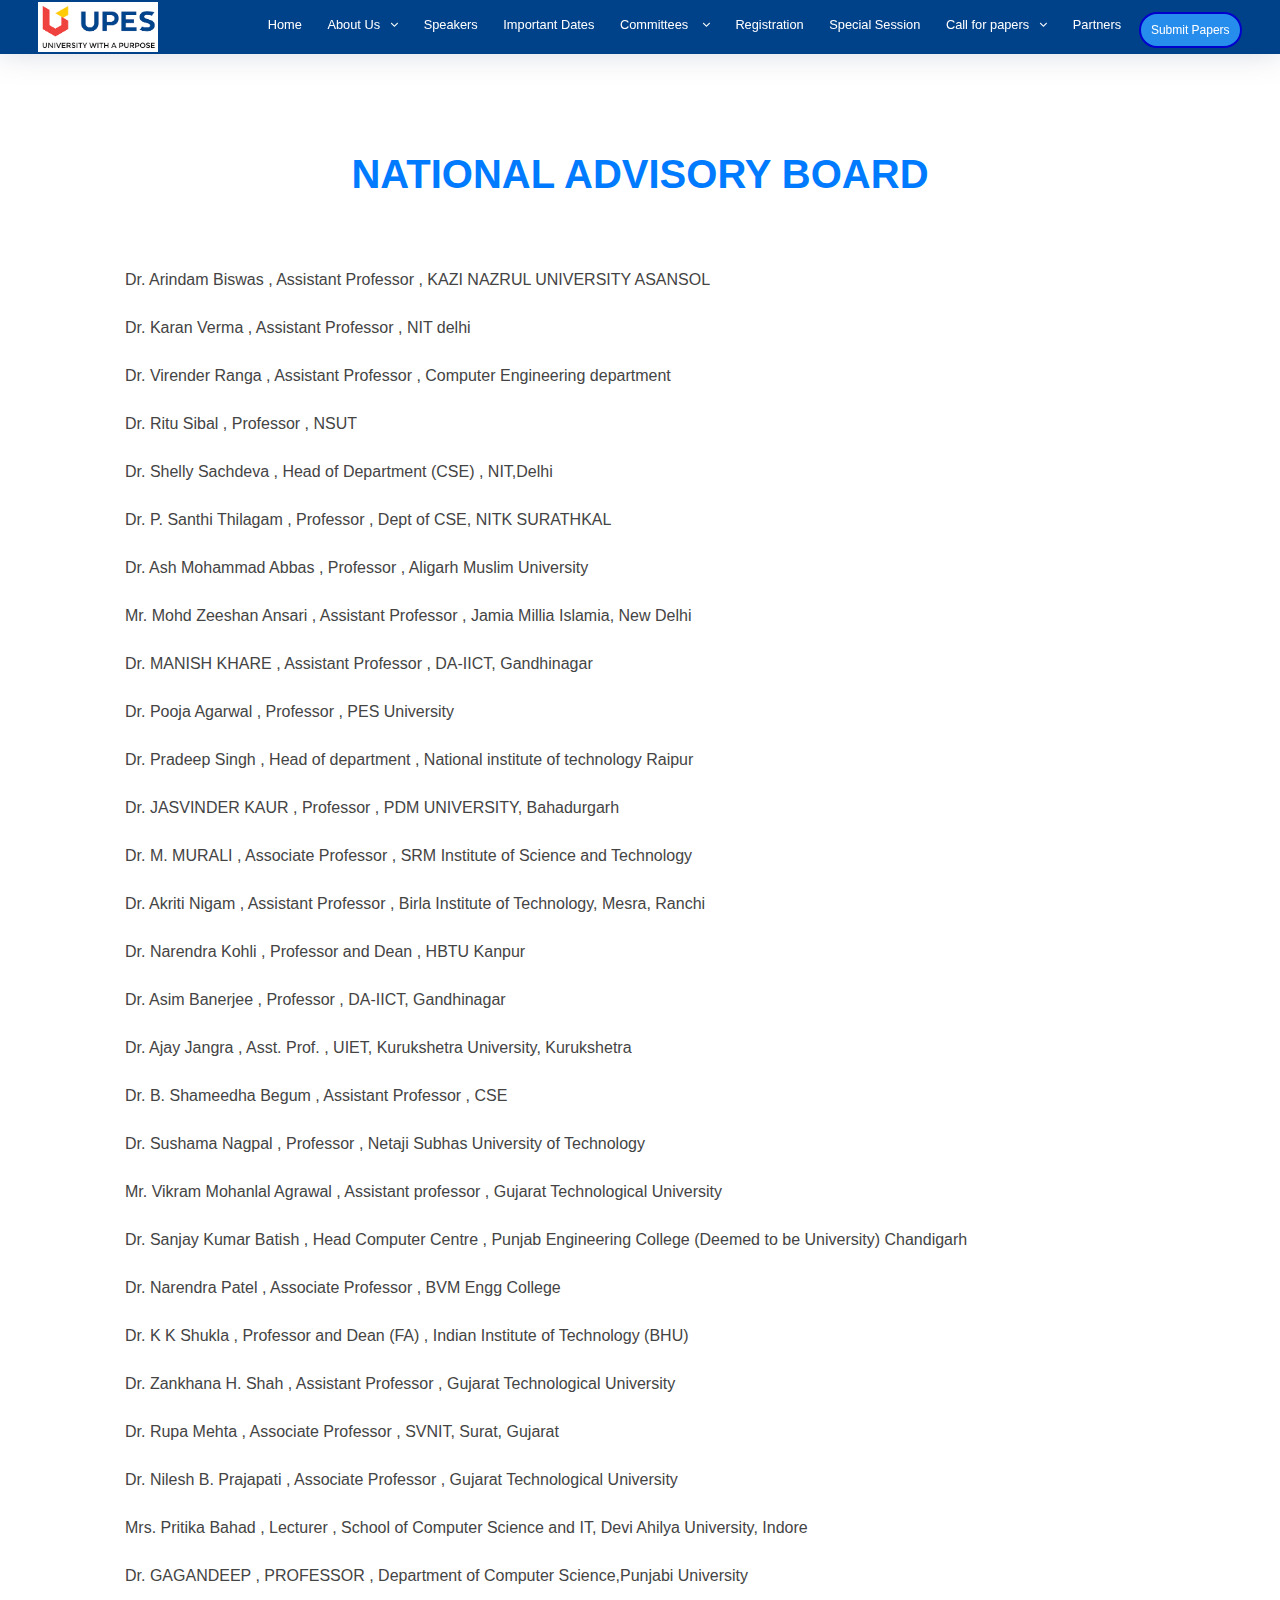
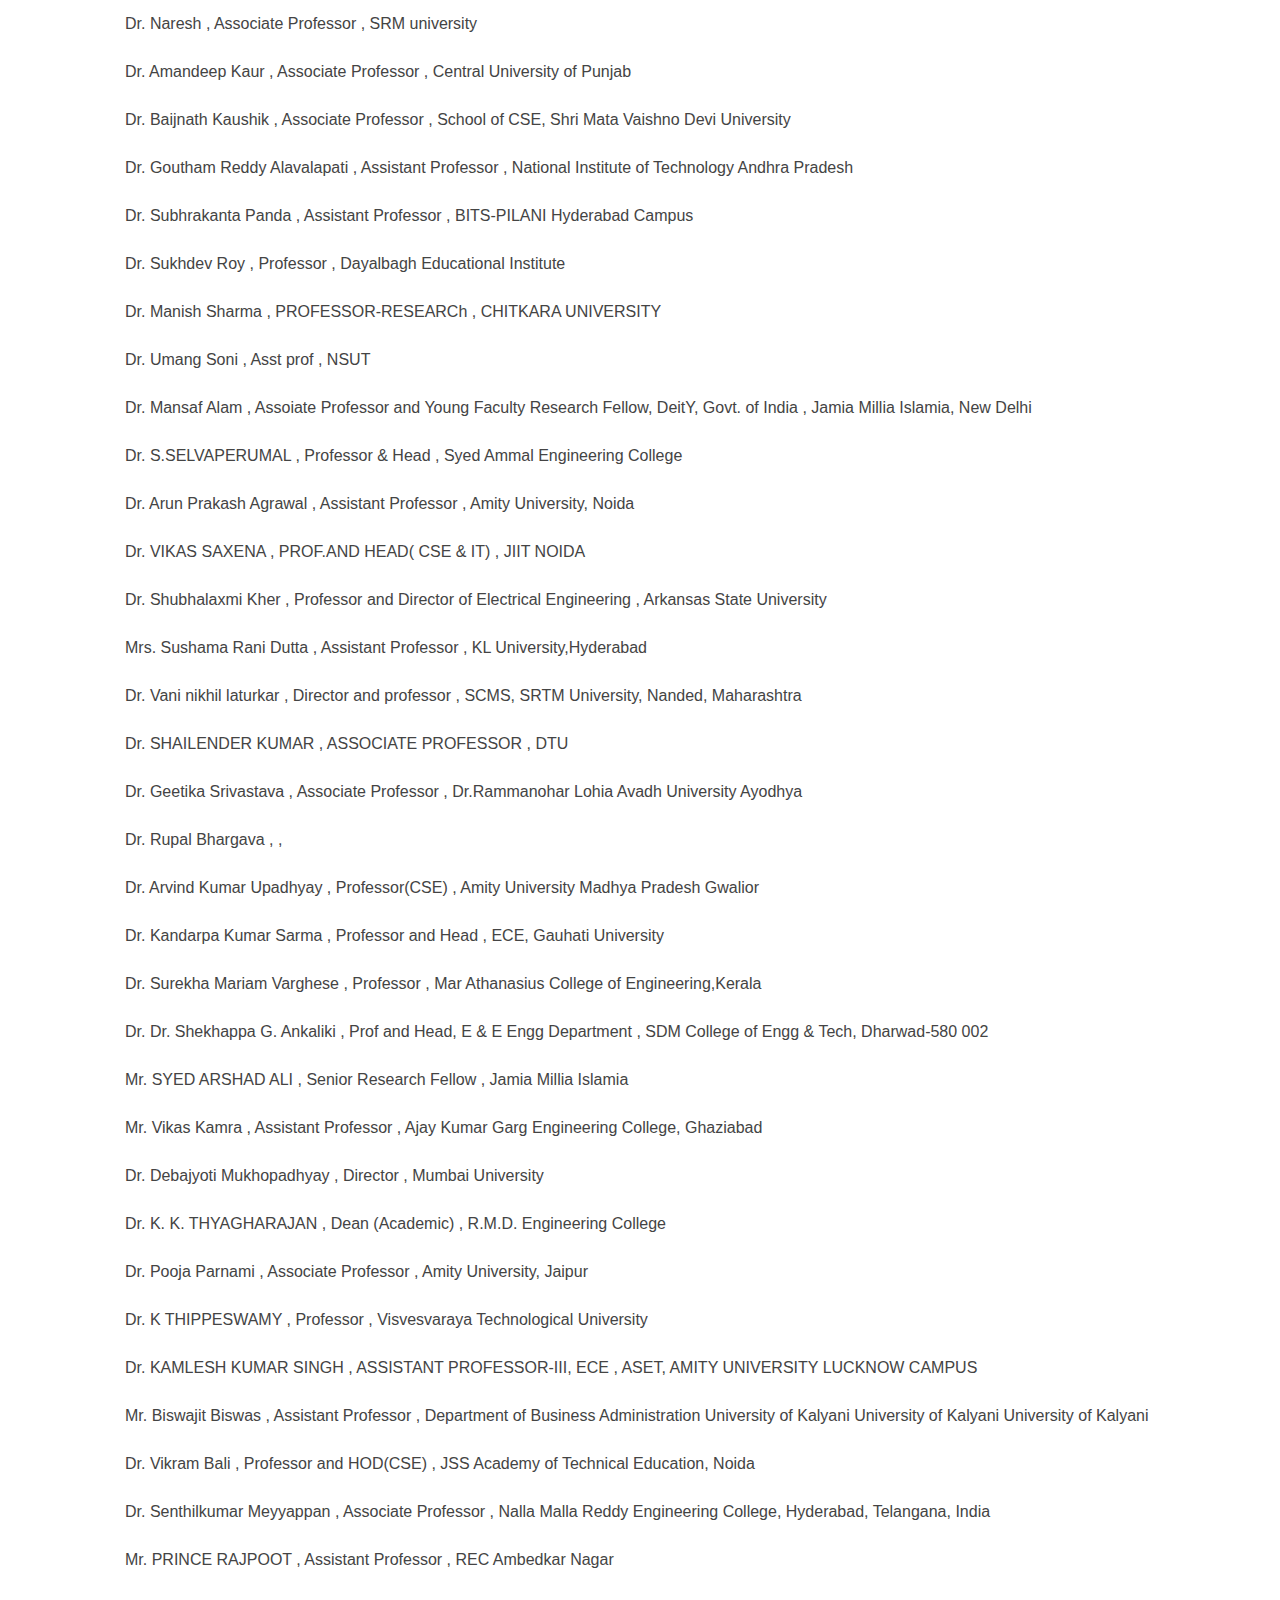
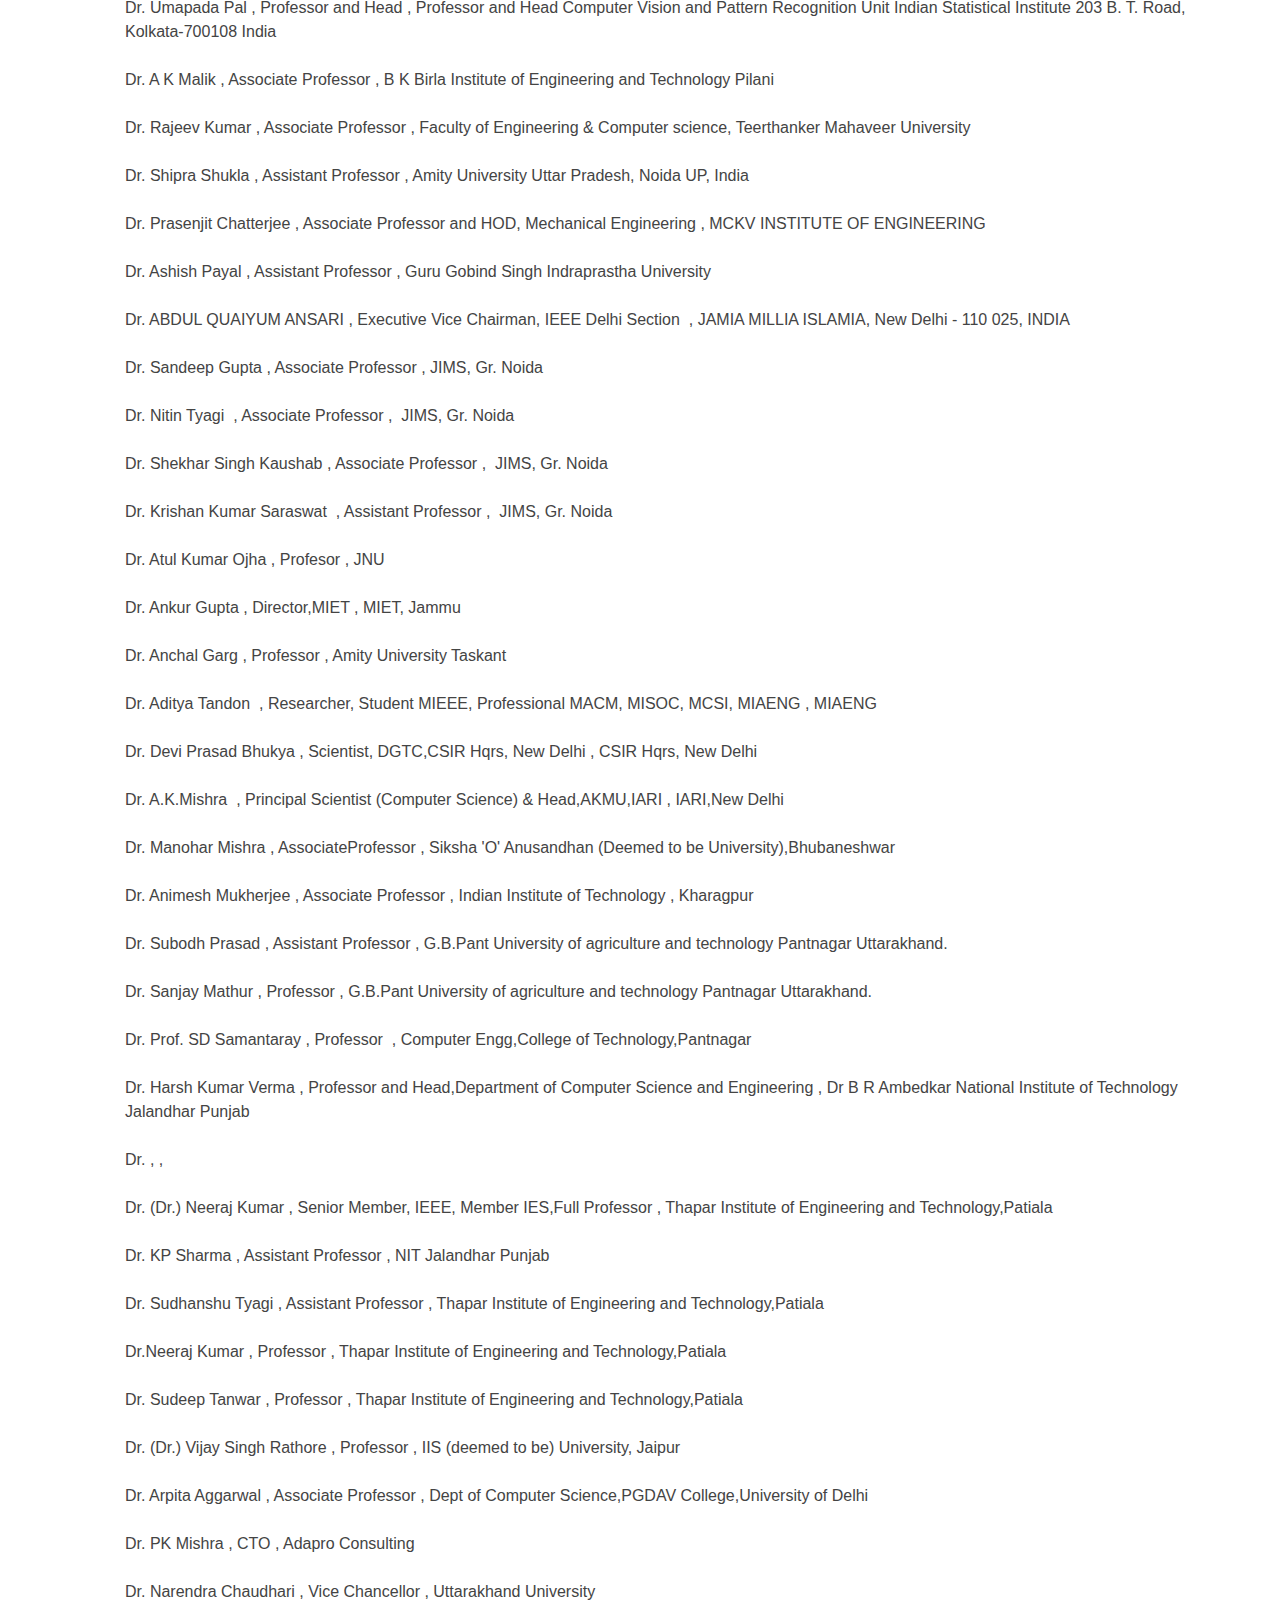
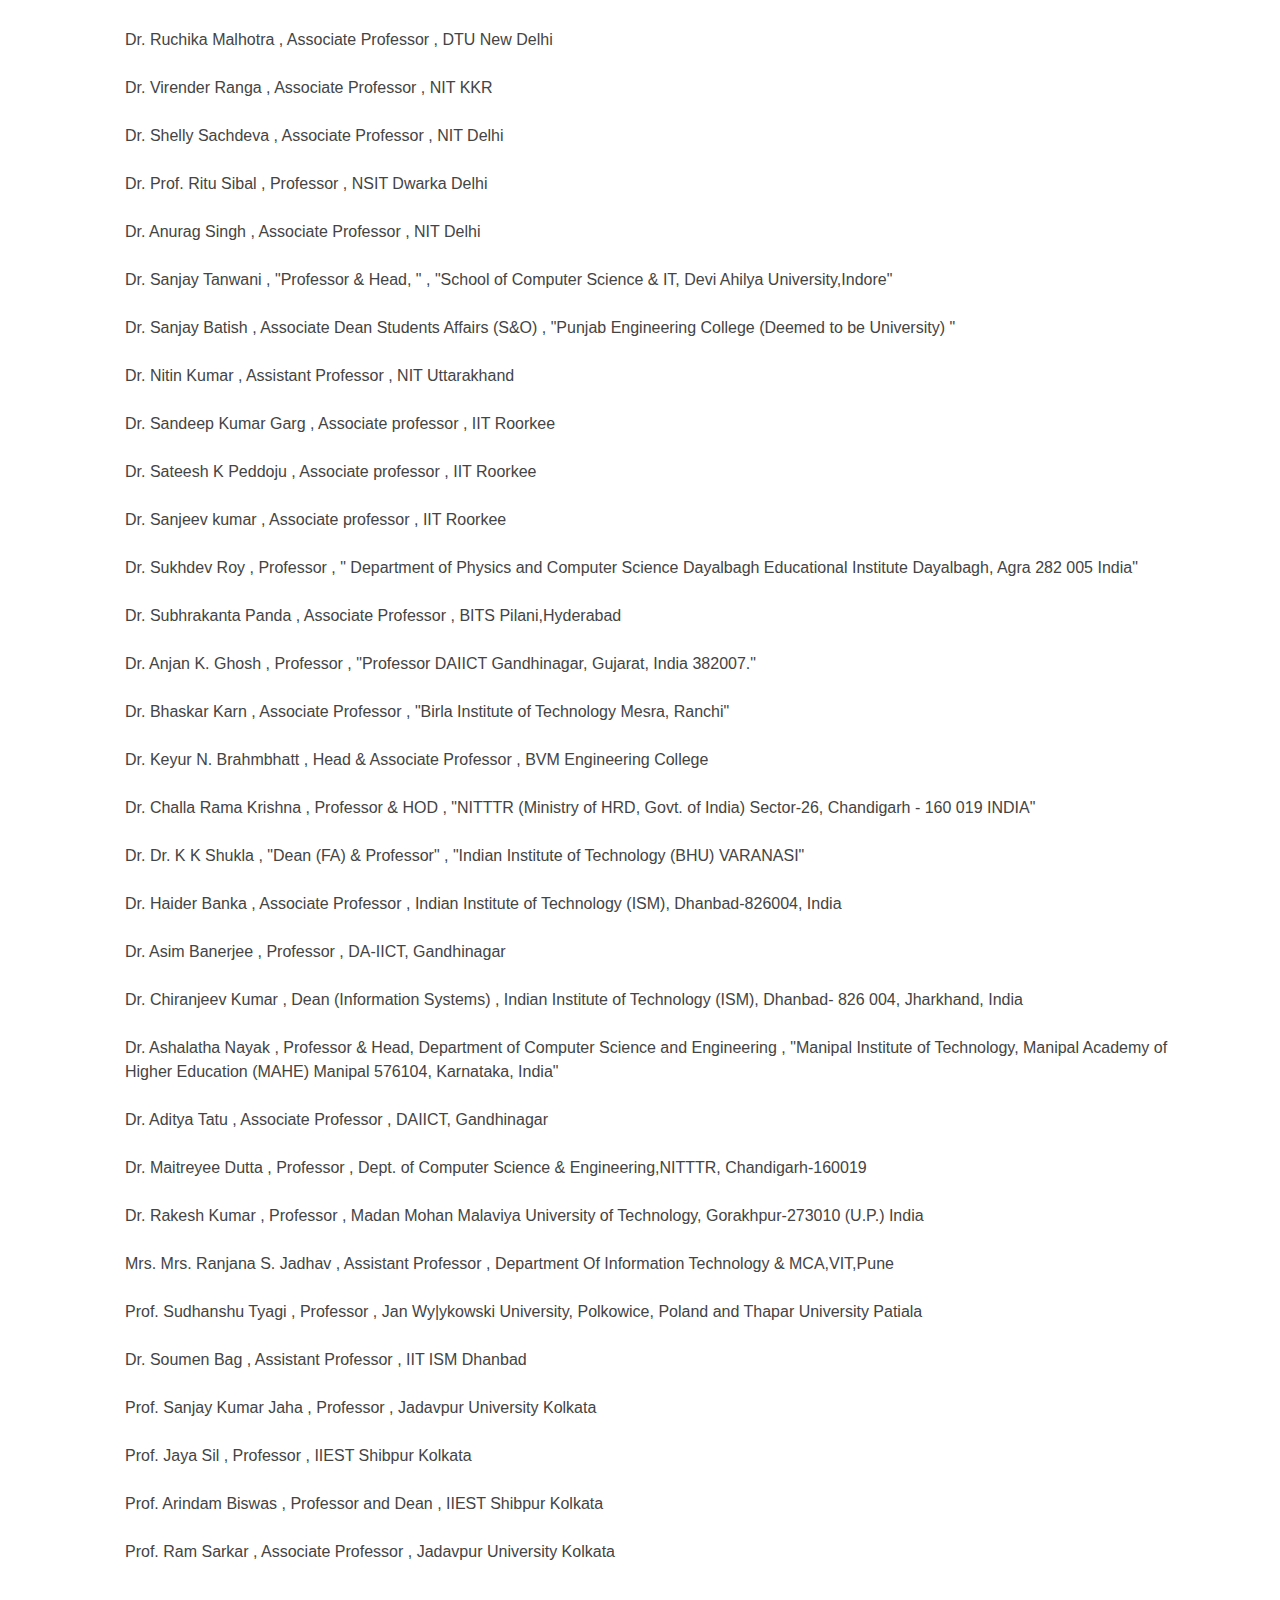
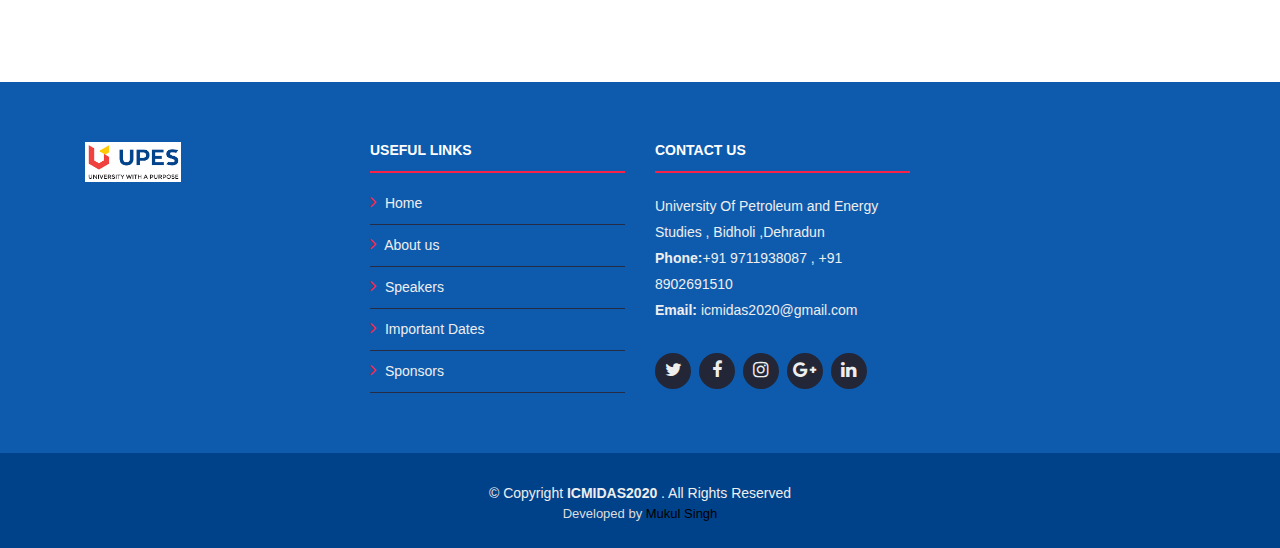
<file: advisory.html>
<!DOCTYPE html>
<html lang="en">

<head>
  <meta charset="utf-8">
  <title>UPES - ICMIDAS</title>
  <link rel="shortcut icon" type="image/png" href="images.png">
  <meta content="width=device-width, initial-scale=1.0" name="viewport">
  <meta content="" name="keywords">
  <meta content="" name="description">



  <!-- Bootstrap CSS File -->
  <link href="lib/bootstrap/css/bootstrap.min.css" rel="stylesheet">

  <!-- Libraries CSS Files -->
  <link href="lib/font-awesome/css/font-awesome.min.css" rel="stylesheet">
  <link href="lib/animate/animate.min.css" rel="stylesheet">
  <link href="lib/ionicons/css/ionicons.min.css" rel="stylesheet">
  <link href="lib/owlcarousel/assets/owl.carousel.min.css" rel="stylesheet">
  <link href="lib/lightbox/css/lightbox.min.css" rel="stylesheet">
  <link rel="stylesheet" type="text/css" href="js/flexslider.css">


  <!-- Main Stylesheet File -->
  <link href="css/style.css" rel="stylesheet">
  <link href="css/swiper.min.css" rel="stylesheet">
  <script type="text/javascript" src="js/swiper.min.js"></script>
  <!-- <link href="css/style1.css" rel="stylesheet"> -->

</head>

<body>

  <!--==========================
  Header
  ============================-->
  <header id="header" class="fixed-top">
    <div class="container-fluid" style="padding: 0 3vw;">

      <div class="logo float-left">


        <a href="#intro" class="scrollto"><img src="img/intro-bg11.png" alt="" class="img-fluid"></a>


      </div>

      <nav class="main-nav float-right d-none d-lg-block">
        <ul>
          <li class="active"><a href="index.html#intro">Home</a></li>
          <li class="drop-down"><a href="">About Us</a>
            <ul>

              <li> <a href="index.html#about">About Conference</a></li>
              <li><a href="https://www.upes.ac.in/" target="_blank">About University</a></li>
            </ul>
          </li>
          <li><a href="index.html#team">Speakers</a></li>

          <li><a href="index.html#services">Important Dates</a></li>
          <li class="drop-down"><a href="">Committees </a>
            <ul>

              <li> <a href="oc.html">Organizing Committee</a></li>
              <li> <a href="tcp.html">Technical Program Committee</a></li>
              <li> <a href="Scientific.html">Scientific Committee</a></li>
              <li> <a href="advisory.html"> National Advisory</a></li>
              <li> <a href="intadvisory.html"> International Advisory</a></li>

            </ul>
          </li>
          <li><a href="reg.html">Registration</a></li>
          <li><a href="session.html">Special Session</a></li>
          <li class="drop-down"><a href="#">Call for papers</a>

            <ul>
              <li> <a href="papers.html">Tracks</a></li>
              <li> <a href="pub.html">Publications</a></li>
             
            </ul>
          </li>


          <li><a href="index.html#partners">Partners</a></li>
          <li class="buy-tickets"><a href="https://easychair.org/conferences/?conf=midas2020" target="_blank">Submit
              Papers</a></li>
          <!-- <div class="logo1 float-right">

              <a href="#intro" class="scrollto"><img src="img/springer1.png" alt="" class="img-fluid"></a>
              </div> -->
          <!-- <li><a href="#contact">Contact Us</a></li> -->
        </ul>
      </nav><!-- .main-nav -->

    </div>
  </header><!-- #header -->

  
  <main id="main">

        <!--==========================
    Intro Section
  ============================-->

 <div class="container">
     <div class="committee">
            <h1 style="text-align: center ; font-weight: bold; margin-bottom: 70px; color: #007bff;">NATIONAL ADVISORY BOARD</h1>
         <ul  class="bullets">
            <li>	Dr. Arindam Biswas	   ,   	Assistant Professor 	   ,   	KAZI NAZRUL UNIVERSITY
                ASANSOL
            </li>	<br>
                
            <li>	Dr. Karan Verma	   ,   	Assistant Professor 	   ,   	NIT delhi	</li>	<br>
            <li>	Dr.	Virender Ranga 	   ,   	Assistant Professor 	   ,   	Computer Engineering department 	</li>	<br>
            <li>	Dr.	Ritu Sibal	   ,   	Professor	   ,   	NSUT	</li>	<br>
            <li>	Dr.	Shelly Sachdeva	   ,   	Head of Department (CSE)	   ,   	NIT,Delhi	</li>	<br>
            <li>	Dr.	P. Santhi Thilagam	   ,   	Professor	   ,   	Dept of CSE, NITK SURATHKAL	</li>	<br>
            <li>	Dr.	Ash Mohammad Abbas	   ,   	Professor	   ,   	Aligarh Muslim University	</li>	<br>
            <li>	Mr.	Mohd Zeeshan Ansari	   ,   	Assistant Professor	   ,   	Jamia Millia Islamia, New Delhi	</li>	<br>
            <li>	Dr.	MANISH KHARE	   ,   	Assistant Professor	   ,   	DA-IICT, Gandhinagar	</li>	<br>
            <li>	Dr.	Pooja Agarwal	   ,   	Professor	   ,   	PES University	</li>	<br>
            <li>	Dr.	Pradeep Singh	   ,   	Head of department	   ,   	National institute of technology Raipur	</li>	<br>
            <li>	Dr.	JASVINDER KAUR 	   ,   	Professor 	   ,   	PDM UNIVERSITY, Bahadurgarh	</li>	<br>
            <li>	Dr.	M. MURALI	   ,   	Associate Professor	   ,   	SRM Institute of Science and Technology	</li>	<br>
            <li>	Dr.	Akriti Nigam	   ,   	Assistant Professor	   ,   	Birla Institute of Technology, Mesra, Ranchi	</li>	<br>
            <li>	Dr.	Narendra Kohli	   ,   	Professor and Dean	   ,   	HBTU Kanpur	</li>	<br>
            <li>	Dr.	Asim Banerjee	   ,   	Professor	   ,   	DA-IICT, Gandhinagar	</li>	<br>
            <li>	Dr.	Ajay Jangra	   ,   	Asst. Prof.	   ,   	UIET, Kurukshetra University, Kurukshetra	</li>	<br>
            <li>	Dr.	B. Shameedha Begum	   ,   	Assistant Professor	   ,   	CSE	</li>	<br>
            <li>	Dr.	Sushama Nagpal	   ,   	Professor	   ,   	Netaji Subhas University of Technology	</li>	<br>
            <li>	Mr.	Vikram Mohanlal Agrawal	   ,   	Assistant professor	   ,   	Gujarat Technological University	</li>	<br>
            <li>	Dr.	Sanjay Kumar Batish	   ,   	Head Computer Centre	   ,   	Punjab Engineering College (Deemed to be University) Chandigarh 	</li>	<br>
            <li>	Dr.	Narendra Patel	   ,   	Associate Professor	   ,   	BVM Engg College	</li>	<br>
            <li>	Dr. K K Shukla	   ,   	Professor and Dean (FA)	   ,   	Indian Institute of Technology (BHU)	</li>	<br>
            <li>	Dr.	Zankhana H. Shah	   ,   	Assistant Professor	   ,   	Gujarat Technological University	</li>	<br>
            <li>	Dr.	Rupa Mehta	   ,   	Associate Professor	   ,   	SVNIT, Surat, Gujarat	</li>	<br>
            <li>	Dr.	Nilesh B. Prajapati	   ,   	Associate Professor	   ,   	Gujarat Technological University	</li>	<br>
            <li>	Mrs.	Pritika Bahad	   ,   	Lecturer	   ,   	School of Computer Science and IT, Devi Ahilya University, Indore	</li>	<br>
            <li>	Dr.	GAGANDEEP	   ,   	PROFESSOR	   ,   	Department of Computer Science,Punjabi University	</li>	<br>
            <li>	Dr.	Naresh	   ,   	Associate Professor	   ,   	SRM university 	</li>	<br>
            <li>	Dr.	Amandeep Kaur	   ,   	Associate Professor	   ,   	Central University of Punjab	</li>	<br>
            <li>	Dr.	Baijnath Kaushik	   ,   	Associate Professor	   ,   	School of CSE, Shri Mata Vaishno Devi University	</li>	<br>
            <li>	Dr.	Goutham Reddy Alavalapati	   ,   	Assistant Professor	   ,   	National Institute of Technology Andhra Pradesh	</li>	<br>
            <li>	Dr.	Subhrakanta Panda	   ,   	Assistant Professor	   ,   	BITS-PILANI Hyderabad Campus	</li>	<br>
            <li>	Dr.	Sukhdev Roy	   ,   	Professor	   ,   	Dayalbagh Educational Institute	</li>	<br>
            <li>	Dr.	 Manish Sharma	   ,   	PROFESSOR-RESEARCh	   ,   	CHITKARA UNIVERSITY	</li>	<br>
            <li>	Dr.	Umang Soni	   ,   	Asst prof	   ,   	NSUT	</li>	<br>
            <li>	Dr.	Mansaf Alam	   ,   	Assoiate Professor and Young Faculty Research Fellow, DeitY, Govt. of India	   ,   	Jamia Millia Islamia, New Delhi	</li>	<br>
            <li>	Dr.	S.SELVAPERUMAL 	   ,   	Professor & Head 	   ,   	Syed Ammal Engineering College 	</li>	<br>
            <li>	Dr.	Arun Prakash Agrawal	   ,   	Assistant Professor	   ,   	Amity University, Noida	</li>	<br>
            <li>	Dr.	VIKAS SAXENA	   ,   	PROF.AND HEAD( CSE & IT)	   ,   	JIIT NOIDA	</li>	<br>
            <li>	Dr.	Shubhalaxmi Kher	   ,   	Professor and Director of Electrical Engineering	   ,   	Arkansas State University	</li>	<br>
            <li>	Mrs.	Sushama Rani Dutta	   ,   	Assistant Professor	   ,   	KL University,Hyderabad	</li>	<br>
            <li>	Dr.	Vani nikhil laturkar	   ,   	Director and professor	   ,   	SCMS, SRTM University, Nanded, Maharashtra	</li>	<br>
            <li>	Dr.	SHAILENDER KUMAR	   ,   	ASSOCIATE PROFESSOR	   ,   	DTU	</li>	<br>
            <li>	Dr.	Geetika Srivastava	   ,   	Associate Professor	   ,   	Dr.Rammanohar Lohia Avadh University Ayodhya	</li>	<br>
            <li>	Dr.	Rupal Bhargava	   ,   		   ,   		</li>	<br>
            <li>	Dr.	Arvind Kumar Upadhyay	   ,   	Professor(CSE)	   ,   	Amity University Madhya Pradesh Gwalior	</li>	<br>
            <li>	Dr.	Kandarpa Kumar Sarma	   ,   	Professor and Head	   ,   	ECE, Gauhati University	</li>	<br>
            <li>	Dr.	Surekha Mariam Varghese	   ,   	Professor	   ,   	Mar Athanasius College of Engineering,Kerala	</li>	<br>
            <li>	Dr.	Dr. Shekhappa G. Ankaliki	   ,   	Prof and Head, E & E Engg Department	   ,   	SDM College of Engg & Tech, Dharwad-580 002	</li>	<br>
            <li>	Mr.	SYED ARSHAD ALI	   ,   	Senior Research Fellow	   ,   	Jamia Millia Islamia	</li>	<br>
            <li>	Mr.	Vikas Kamra	   ,   	Assistant Professor	   ,   	Ajay Kumar Garg Engineering College, Ghaziabad	</li>	<br>
            <li>	Dr.	Debajyoti Mukhopadhyay	   ,   	Director	   ,   	Mumbai University	</li>	<br>
            <li>	Dr.	K. K. THYAGHARAJAN	   ,   	Dean (Academic)	   ,   	R.M.D. Engineering College	</li>	<br>
            <li>	Dr.	Pooja Parnami	   ,   	Associate Professor	   ,   	Amity University, Jaipur	</li>	<br>
            <li>	Dr.	K THIPPESWAMY	   ,   	Professor	   ,   	Visvesvaraya Technological University	</li>	<br>
            <li>	Dr.	KAMLESH KUMAR SINGH	   ,   	ASSISTANT PROFESSOR-III, ECE	   ,   	ASET, AMITY UNIVERSITY LUCKNOW CAMPUS	</li>	<br>
            <li>	Mr.	Biswajit Biswas	   ,   	Assistant Professor	   ,   	Department of Business Administration University of Kalyani University of Kalyani University of Kalyani	</li>	<br>
            <li>	Dr.	Vikram Bali	   ,   	Professor and HOD(CSE)	   ,   	JSS Academy of Technical Education, Noida	</li>	<br>
            <li>	Dr.	Senthilkumar Meyyappan	   ,   	Associate Professor	   ,   	Nalla Malla Reddy Engineering College, Hyderabad, Telangana, India	</li>	<br>
            <li>	Mr.	PRINCE RAJPOOT	   ,   	Assistant Professor	   ,   	REC Ambedkar Nagar	</li>	<br>
            <li>	Dr. Umapada Pal	   ,   	Professor and Head	   ,   	 Professor and Head Computer Vision and Pattern Recognition Unit Indian Statistical Institute 203 B. T. Road, Kolkata-700108 India  	</li>	<br>
            <li>	Dr.	A K Malik	   ,   	Associate Professor	   ,   	B K Birla Institute of Engineering and Technology Pilani	</li>	<br>
            <li>	Dr.	Rajeev Kumar	   ,   	Associate Professor	   ,   	Faculty of Engineering & Computer science, Teerthanker Mahaveer University	</li>	<br>
            <li>	Dr.	Shipra Shukla	   ,   	Assistant Professor	   ,   	Amity University Uttar Pradesh, Noida UP, India	</li>	<br>
            <li>	Dr.	Prasenjit Chatterjee	   ,   	Associate Professor and HOD, Mechanical Engineering	   ,   	MCKV INSTITUTE OF ENGINEERING	</li>	<br>
            <li>	Dr. Ashish Payal	   ,   	Assistant Professor	   ,   	Guru Gobind Singh Indraprastha University	</li>	<br>
            <li>	Dr. ABDUL QUAIYUM ANSARI	   ,   	Executive Vice Chairman, IEEE Delhi Section 	   ,   	JAMIA MILLIA ISLAMIA, New Delhi - 110 025, INDIA	</li>	<br>
            <li>	Dr. Sandeep Gupta	   ,   	Associate Professor	   ,   	JIMS, Gr. Noida	</li>	<br>
            <li>	Dr. Nitin Tyagi 	   ,   	Associate Professor	   ,   	 JIMS, Gr. Noida	</li>	<br>
            <li>	Dr. Shekhar Singh Kaushab	   ,   	Associate Professor	   ,   	 JIMS, Gr. Noida	</li>	<br>
            <li>	Dr. Krishan Kumar Saraswat 	   ,   	Assistant Professor	   ,   	 JIMS, Gr. Noida	</li>	<br>
            <li>	Dr. Atul Kumar Ojha	   ,   	Profesor	   ,   	JNU	</li>	<br>
            <li>	Dr. Ankur Gupta	   ,   	Director,MIET	   ,   	MIET, Jammu	</li>	<br>
            <li>	Dr. Anchal Garg	   ,   	Professor	   ,   	Amity University Taskant	</li>	<br>
            <li>	Dr. Aditya Tandon 	   ,   	Researcher, Student MIEEE, Professional MACM, MISOC, MCSI, MIAENG	   ,   	MIAENG	</li>	<br>
            <li>	Dr. Devi Prasad Bhukya	   ,   	Scientist, DGTC,CSIR Hqrs, New Delhi	   ,   	CSIR Hqrs, New Delhi	</li>	<br>
            <li>	Dr. A.K.Mishra 	   ,   	Principal Scientist (Computer Science) & Head,AKMU,IARI	   ,   	IARI,New Delhi	</li>	<br>
            <li>	Dr. Manohar Mishra	   ,   	AssociateProfessor	   ,   	Siksha 'O' Anusandhan (Deemed to be University),Bhubaneshwar	</li>	<br>
            <li>	Dr. Animesh Mukherjee	   ,   	Associate Professor	   ,   	Indian Institute of Technology , Kharagpur	</li>	<br>
            <li>	Dr.	 Subodh Prasad	   ,   	Assistant Professor	   ,   	G.B.Pant University of agriculture and technology Pantnagar Uttarakhand.	</li>	<br>
            <li>	Dr. Sanjay Mathur	   ,   	Professor	   ,   	G.B.Pant University of agriculture and technology Pantnagar Uttarakhand.	</li>	<br>
            <li>	Dr.	Prof. SD Samantaray	   ,   	Professor 	   ,   	Computer Engg,College of Technology,Pantnagar	</li>	<br>
            <li>	Dr.	 Harsh Kumar Verma	   ,   	Professor and Head,Department of Computer Science and Engineering	   ,   	Dr B R Ambedkar National Institute of Technology Jalandhar Punjab	</li>	<br>
            <li>	Dr.		   ,   		   ,   		</li>	<br>
            <li>	Dr. (Dr.) Neeraj Kumar	   ,   	Senior Member, IEEE, Member IES,Full Professor	   ,   	Thapar Institute of Engineering and Technology,Patiala	</li>	<br>
            <li>	Dr. KP Sharma	   ,   	Assistant Professor	   ,   	NIT Jalandhar Punjab	</li>	<br>
            <li>	Dr. Sudhanshu Tyagi	   ,   	Assistant Professor	   ,   	Thapar Institute of Engineering and Technology,Patiala	</li>	<br>
            <li>	Dr.Neeraj Kumar	   ,   	Professor	   ,   	Thapar Institute of Engineering and Technology,Patiala	</li>	<br>
            <li>	Dr. Sudeep Tanwar	   ,   	Professor	   ,   	Thapar Institute of Engineering and Technology,Patiala	</li>	<br>
            <li>	Dr. (Dr.) Vijay Singh Rathore	   ,   	Professor	   ,   	IIS (deemed to be) University, Jaipur	</li>	<br>
            <li>	Dr. Arpita Aggarwal	   ,   	Associate Professor	   ,   	Dept of Computer Science,PGDAV College,University of Delhi	</li>	<br>
            <li>	Dr. PK Mishra	   ,   	CTO	   ,   	Adapro Consulting	</li>	<br>
            <li>	Dr. Narendra Chaudhari 	   ,   	 Vice Chancellor	   ,   	Uttarakhand  University	</li>	<br>
            <li>	Dr. Ruchika Malhotra	   ,   	Associate Professor	   ,   	DTU New Delhi	</li>	<br>
            <li>	Dr. Virender Ranga	   ,   	Associate Professor	   ,   	NIT KKR	</li>	<br>
            <li>	Dr. Shelly Sachdeva	   ,   	Associate Professor	   ,   	NIT Delhi	</li>	<br>
            <li>	Dr.	Prof. Ritu Sibal	   ,   	Professor	   ,   	NSIT Dwarka Delhi	</li>	<br>
            <li>	Dr. Anurag Singh 	   ,   	Associate Professor	   ,   	NIT Delhi	</li>	<br>
            <li>	Dr. Sanjay Tanwani	   ,   	"Professor & Head,
            "	   ,   	"School of Computer Science & IT,
            Devi Ahilya University,Indore"	</li>	<br>
            <li>	Dr. Sanjay Batish	   ,   	Associate Dean Students Affairs (S&O)	   ,   	"Punjab Engineering College 
            (Deemed to be University)
            "	</li>	<br>
            <li>	Dr. Nitin Kumar	   ,   	Assistant Professor	   ,   	NIT Uttarakhand	</li>	<br>
            <li>	Dr. Sandeep Kumar Garg	   ,   	Associate professor	   ,   	IIT Roorkee	</li>	<br>
            <li>	Dr. Sateesh K Peddoju	   ,   	Associate professor	   ,   	IIT Roorkee	</li>	<br>
            <li>	Dr. Sanjeev kumar	   ,   	Associate professor	   ,   	IIT Roorkee	</li>	<br>
            <li>	Dr.	Sukhdev Roy	   ,   	Professor	   ,   	"
            Department of Physics and Computer Science
            Dayalbagh Educational Institute
            Dayalbagh, Agra 282 005 India"	</li>	<br>
            <li>	Dr.	Subhrakanta Panda	   ,   	Associate Professor	   ,   	BITS Pilani,Hyderabad	</li>	<br>
            <li>	Dr. Anjan K. Ghosh	   ,   	Professor	   ,   	"Professor
            
            DAIICT
            
            Gandhinagar, Gujarat, India 382007."	</li>	<br>
            <li>	Dr. Bhaskar Karn	   ,   	Associate Professor	   ,   	"Birla Institute of Technology
            Mesra, Ranchi"	</li>	<br>
            <li>	Dr. Keyur N. Brahmbhatt	   ,   	Head & Associate Professor	   ,   	BVM Engineering College	</li>	<br>
            <li>	Dr. Challa Rama Krishna	   ,   	Professor & HOD	   ,   	"NITTTR (Ministry of HRD, Govt. of India)
            Sector-26, Chandigarh - 160 019  INDIA"	</li>	<br>
            <li>	Dr.	Dr. K K Shukla	   ,   	"Dean (FA) &
            Professor"	   ,   	"Indian Institute of Technology (BHU)
            VARANASI"	</li>	<br>
            <li>	Dr.	Haider Banka	   ,   	Associate Professor	   ,   	Indian Institute of Technology (ISM), Dhanbad-826004, India	</li>	<br>
            <li>	Dr. Asim Banerjee	   ,   	Professor	   ,   	DA-IICT, Gandhinagar	</li>	<br>
            <li>	Dr. Chiranjeev Kumar	   ,   	Dean (Information Systems)	   ,   	Indian Institute of Technology (ISM), Dhanbad- 826 004, Jharkhand, India	</li>	<br>
            <li>	Dr. Ashalatha Nayak	   ,   	Professor & Head, Department of Computer Science and Engineering	   ,   	"Manipal Institute of Technology, Manipal Academy of Higher Education (MAHE)
            
            Manipal 576104, Karnataka, India"	</li>	<br>
            <li>	Dr. Aditya Tatu	   ,   	Associate Professor	   ,   	DAIICT, Gandhinagar	</li>	<br>
            <li>	Dr. Maitreyee Dutta	   ,   	Professor	   ,   	Dept. of Computer Science & Engineering,NITTTR, Chandigarh-160019	</li>	<br>
            <li>	Dr. Rakesh Kumar  	   ,   	Professor 	   ,   	Madan Mohan Malaviya University of Technology, Gorakhpur-273010 (U.P.) India	</li>	<br>
            <li>	Mrs.	Mrs. Ranjana S. Jadhav	   ,   	Assistant Professor	   ,   	Department Of Information Technology & MCA,VIT,Pune	</li>	<br>
            <li>	Prof. Sudhanshu Tyagi 	   ,   	Professor	   ,   	Jan Wy|ykowski University, Polkowice, Poland and Thapar University Patiala	</li>	<br>
<li>	Dr. Soumen Bag	   ,   	Assistant Professor	   ,   	IIT ISM Dhanbad	</li>	<br>
<li>	Prof. Sanjay Kumar Jaha	   ,   	Professor	   ,   	Jadavpur University Kolkata	</li>	<br>
<li>	Prof. Jaya Sil	   ,   	Professor	   ,   	IIEST Shibpur Kolkata	</li>	<br>
<li>	Prof. Arindam Biswas	   ,   	Professor and Dean	   ,   	IIEST Shibpur Kolkata	</li>	<br>
<li>	Prof. Ram Sarkar	   ,   	Associate Professor	   ,   	Jadavpur University Kolkata	</li>	<br>
						</li>	<br>

         </ul>
     </div>
 </div>


</main>
<!--==========================
 Footer
============================-->
<footer id="footer">
 <div class="footer-top">
   <div class="container">
     <div class="row">

       <div class="col-lg-3 col-md-6 footer-info">
         <img src="download.png" alt="TheEvenet">
         <p></p>
       </div>

       <div class="col-lg-3 col-md-6 footer-links">
         <h4>Useful Links</h4>
         <ul>
          <li><i class="fa fa-angle-right"></i> <a href="index.html#intro">Home</a></li>
          <li><i class="fa fa-angle-right"></i> <a href="index.html#about">About us</a></li>
          <li><i class="fa fa-angle-right"></i> <a href="index.html#team">Speakers</a></li>
          <li><i class="fa fa-angle-right"></i> <a href="index.html#services">Important Dates</a></li>
          <li><i class="fa fa-angle-right"></i> <a href="index.html#clients">Sponsors</a></li>
        </ul>
       </div>

       <div class="col-lg-3 col-md-6 footer-contact">
         <h4>Contact Us</h4>
         <p>
           University Of Petroleum and Energy Studies , Bidholi ,Dehradun <br>
           <strong>Phone:</strong>+91 9711938087 , +91 8902691510 <br>
           <strong>Email:</strong> icmidas2020@gmail.com<br>
         </p>

         <div class="social-links">
           <a href="#" class="twitter"><i class="fa fa-twitter"></i></a>
           <a href="#" class="facebook"><i class="fa fa-facebook"></i></a>
           <a href="#" class="instagram"><i class="fa fa-instagram"></i></a>
           <a href="#" class="google-plus"><i class="fa fa-google-plus"></i></a>
           <a href="#" class="linkedin"><i class="fa fa-linkedin"></i></a>
         </div>

       </div>

     </div>
   </div>
 </div>

 <div class="container">
   <div class="copyright">
     &copy; Copyright <strong> ICMIDAS2020 </strong> . All Rights Reserved
   </div>
   <div class="credits">
     Developed by
     <a href="https://www.linkedin.com/in/mukul-singh-a25613171/" style="color: #000" target="_blank">
       Mukul Singh </a>
     <!-- <a href="mailto:mukulsingh3344@gmail.com" style="color: rgb(236, 24, 24)">mukulsingh3344@gmail.com</a> -->

   </div>
 </div>
</footer><!-- #footer -->

<a href="#" class="back-to-top"><i class="fa fa-chevron-up"></i></a>
<!-- Uncomment below i you want to use a preloader -->
<div id="preloader"></div>

<!-- JavaScript Libraries -->
<script src="lib/jquery/jquery.min.js"></script>
<script src="lib/jquery/jquery-migrate.min.js"></script>
<script src="lib/bootstrap/js/bootstrap.bundle.min.js"></script>
<script src="lib/easing/easing.min.js"></script>
<script src="lib/mobile-nav/mobile-nav.js"></script>
<script src="lib/wow/wow.min.js"></script>
<script src="lib/waypoints/waypoints.min.js"></script>
<script src="lib/counterup/counterup.min.js"></script>
<script src="lib/owlcarousel/owl.carousel.min.js"></script>
<script src="lib/isotope/isotope.pkgd.min.js"></script>
<script src="lib/lightbox/js/lightbox.min.js"></script>
<!-- Contact Form JavaScript File -->
<script src="contactform/contactform.js"></script>

<!-- Template Main Javascript File -->
<script src="js/main.js"></script>

</body>

</html>
</file>
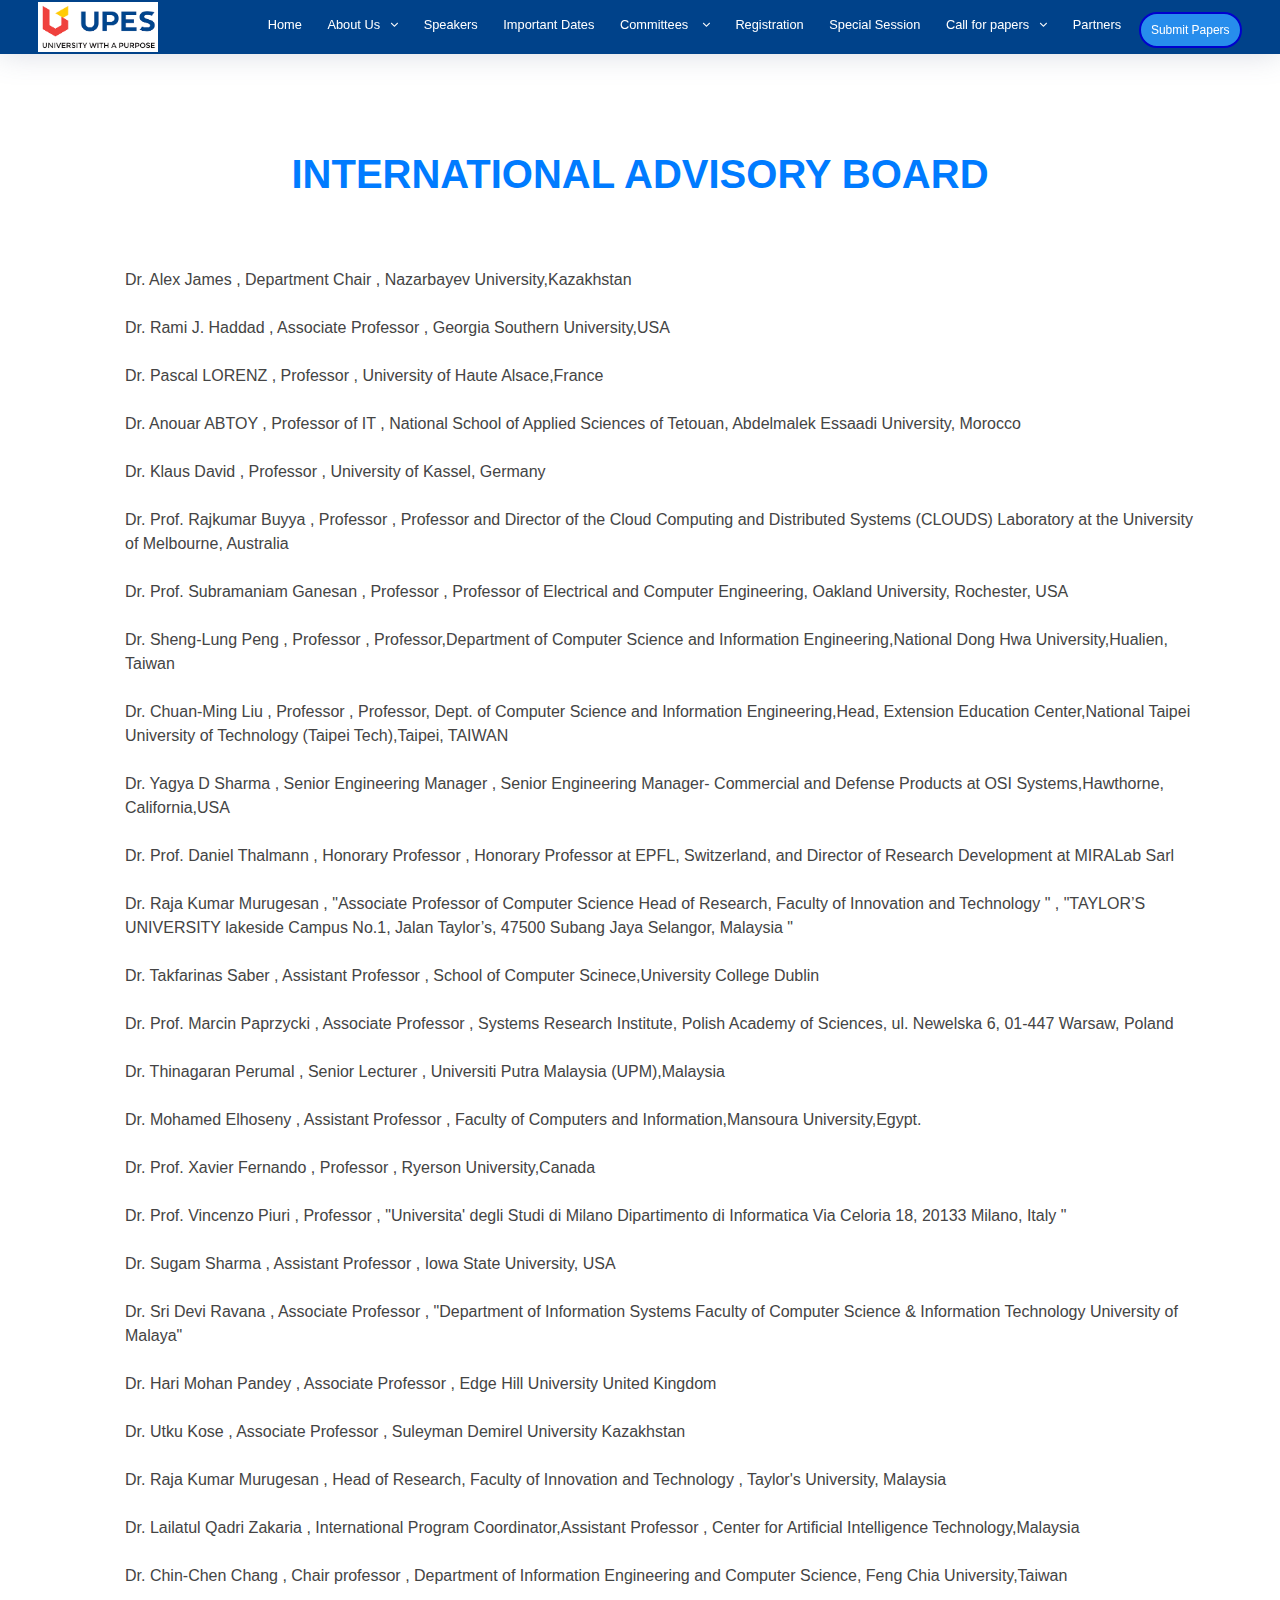
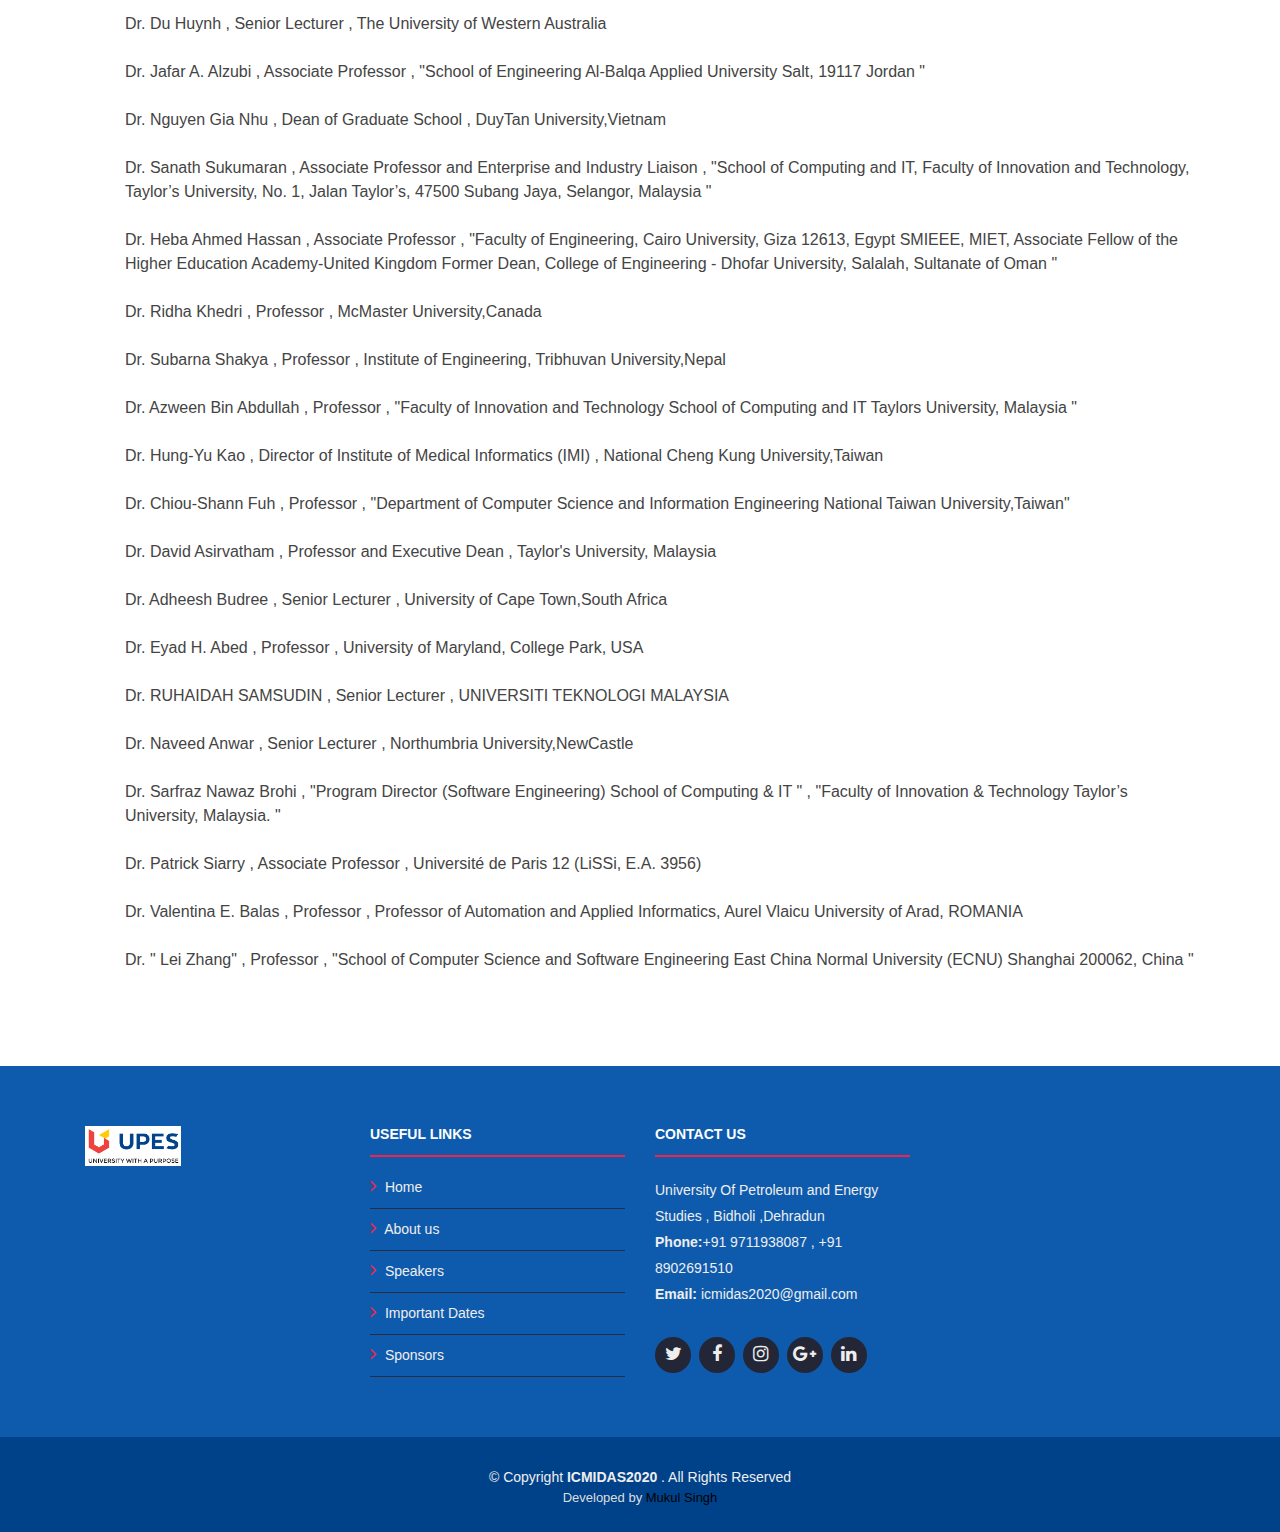
<file: intadvisory.html>
<!DOCTYPE html>
<html lang="en">

<head>
  <meta charset="utf-8">
  <title>UPES - ICMIDAS</title>
  <link rel="shortcut icon" type="image/png" href="images.png">
  <meta content="width=device-width, initial-scale=1.0" name="viewport">
  <meta content="" name="keywords">
  <meta content="" name="description">



  <!-- Bootstrap CSS File -->
  <link href="lib/bootstrap/css/bootstrap.min.css" rel="stylesheet">

  <!-- Libraries CSS Files -->
  <link href="lib/font-awesome/css/font-awesome.min.css" rel="stylesheet">
  <link href="lib/animate/animate.min.css" rel="stylesheet">
  <link href="lib/ionicons/css/ionicons.min.css" rel="stylesheet">
  <link href="lib/owlcarousel/assets/owl.carousel.min.css" rel="stylesheet">
  <link href="lib/lightbox/css/lightbox.min.css" rel="stylesheet">
  <link rel="stylesheet" type="text/css" href="js/flexslider.css">


  <!-- Main Stylesheet File -->
  <link href="css/style.css" rel="stylesheet">
  <link href="css/swiper.min.css" rel="stylesheet">
  <script type="text/javascript" src="js/swiper.min.js"></script>
  <!-- <link href="css/style1.css" rel="stylesheet"> -->

</head>

<body>

  <!--==========================
  Header
  ============================-->
  <header id="header" class="fixed-top">
    <div class="container-fluid" style="padding: 0 3vw;">

      <div class="logo float-left">


        <a href="#intro" class="scrollto"><img src="img/intro-bg11.png" alt="" class="img-fluid"></a>


      </div>

      <nav class="main-nav float-right d-none d-lg-block">
        <ul>
          <li class="active"><a href="index.html#intro">Home</a></li>
          <li class="drop-down"><a href="">About Us</a>
            <ul>

              <li> <a href="index.html#about">About Conference</a></li>
              <li><a href="https://www.upes.ac.in/" target="_blank">About University</a></li>
            </ul>
          </li>
          <li><a href="index.html#team">Speakers</a></li>

          <li><a href="index.html#services">Important Dates</a></li>
          <li class="drop-down"><a href="">Committees </a>
            <ul>

              <li> <a href="oc.html">Organizing Committee</a></li>
              <li> <a href="tcp.html">Technical Program Committee</a></li>
              <li> <a href="Scientific.html">Scientific Committee</a></li>
              <li> <a href="advisory.html"> National Advisory</a></li>
              <li> <a href="intadvisory.html"> International Advisory</a></li>

            </ul>
          </li>
          <li><a href="reg.html">Registration</a></li>
          <li><a href="session.html">Special Session</a></li>
          <li class="drop-down"><a href="#">Call for papers</a>

            <ul>
              <li> <a href="papers.html">Tracks</a></li>
              <li> <a href="pub.html">Publications</a></li>
             
            </ul>
          </li>


          <li><a href="index.html#partners">Partners</a></li>
          <li class="buy-tickets"><a href="https://easychair.org/conferences/?conf=midas2020" target="_blank">Submit
              Papers</a></li>
          <!-- <div class="logo1 float-right">

              <a href="#intro" class="scrollto"><img src="img/springer1.png" alt="" class="img-fluid"></a>
              </div> -->
          <!-- <li><a href="#contact">Contact Us</a></li> -->
        </ul>
      </nav><!-- .main-nav -->

    </div>
  </header><!-- #header -->

  
  <main id="main">

   
        <div class="container">
                <div class="committee">
                       <h1 style="text-align: center ; font-weight: bold; margin-bottom: 70px; color: #007bff;">INTERNATIONAL ADVISORY BOARD</h1>
                    <ul  class="bullets">
                            <li>	Dr.	Alex James	   ,   	Department Chair	   ,   	Nazarbayev University,Kazakhstan	</li>	<br>
<li>	Dr.	Rami J. Haddad	   ,   	Associate Professor	   ,   	Georgia Southern University,USA	</li>	<br>
<li>	Dr.	Pascal LORENZ	   ,   	Professor	   ,   	University of Haute Alsace,France	</li>	<br>
<li>	Dr.	Anouar ABTOY	   ,   	Professor of IT	   ,   	National School of Applied Sciences of Tetouan, Abdelmalek Essaadi University, Morocco	</li>	<br>
<li>	Dr.	Klaus David	   ,   	Professor	   ,   	University of Kassel, Germany	</li>	<br>
<li>	Dr.	Prof. Rajkumar Buyya	   ,   	Professor	   ,   	Professor and Director of the Cloud Computing and Distributed Systems (CLOUDS) Laboratory at the University of Melbourne, Australia	</li>	<br>
<li>	Dr.	Prof. Subramaniam Ganesan	   ,   	Professor	   ,   	Professor of Electrical and Computer Engineering, Oakland University, Rochester, USA	</li>	<br>
<li>	Dr.	 Sheng-Lung Peng	   ,   	Professor	   ,   	Professor,Department of Computer Science and Information Engineering,National Dong Hwa University,Hualien, Taiwan	</li>	<br>
<li>	Dr.	Chuan-Ming Liu	   ,   	Professor	   ,   	Professor, Dept. of Computer Science and Information Engineering,Head, Extension Education Center,National Taipei University of Technology (Taipei Tech),Taipei, TAIWAN	</li>	<br>
<li>	Dr.	 Yagya D Sharma	   ,   	Senior Engineering Manager	   ,   	Senior Engineering Manager- Commercial and Defense Products at OSI Systems,Hawthorne, California,USA	</li>	<br>
<li>	Dr.	Prof. Daniel Thalmann	   ,   	Honorary Professor	   ,   	Honorary Professor at EPFL, Switzerland, and Director of Research Development at MIRALab Sarl	</li>	<br>
<li>	Dr.	Raja Kumar Murugesan	   ,   	"Associate Professor of Computer Science
Head of Research, Faculty of Innovation and Technology
"	   ,   	"TAYLOR’S UNIVERSITY lakeside Campus
No.1, Jalan Taylor’s, 47500 Subang Jaya
Selangor, Malaysia
"	</li>	<br>
<li>	Dr.	Takfarinas Saber	   ,   	Assistant Professor	   ,   	School of Computer Scinece,University College Dublin	</li>	<br>
<li>	Dr.	Prof. Marcin Paprzycki	   ,   	Associate Professor	   ,   	Systems Research Institute, Polish Academy of Sciences, ul. Newelska 6, 01-447 Warsaw, Poland	</li>	<br>
<li>	Dr.	 Thinagaran Perumal 	   ,   	Senior Lecturer	   ,   	Universiti Putra Malaysia (UPM),Malaysia	</li>	<br>
<li>	Dr.	Mohamed Elhoseny	   ,   	Assistant Professor	   ,   	Faculty of Computers and Information,Mansoura University,Egypt.	</li>	<br>
<li>	Dr.	Prof. Xavier Fernando	   ,   	Professor	   ,   	Ryerson University,Canada	</li>	<br>
<li>	Dr.	Prof. Vincenzo Piuri	   ,   	Professor	   ,   	"Universita' degli Studi di Milano
Dipartimento di Informatica
Via Celoria 18, 20133 Milano, Italy
"	</li>	<br>
<li>	Dr.	 Sugam Sharma	   ,   	Assistant Professor	   ,   	Iowa State University, USA	</li>	<br>
<li>	Dr.	Sri Devi Ravana	   ,   	Associate Professor	   ,   	"Department of Information Systems
Faculty of Computer Science & Information Technology
University of Malaya"	</li>	<br>
<li>	Dr.	Hari Mohan Pandey	   ,   	Associate Professor	   ,   	Edge Hill University United Kingdom	</li>	<br>
<li>	Dr.	Utku Kose 	   ,   	Associate Professor	   ,   	Suleyman Demirel University Kazakhstan	</li>	<br>
<li>	Dr.	Raja Kumar Murugesan	   ,   	Head of Research, Faculty of Innovation and Technology	   ,   	Taylor's University, Malaysia	</li>	<br>
<li>	Dr.	Lailatul Qadri Zakaria	   ,   	International Program Coordinator,Assistant Professor	   ,   	Center for Artificial Intelligence Technology,Malaysia	</li>	<br>
<li>	Dr.	Chin-Chen Chang	   ,   	Chair professor	   ,   	Department of Information Engineering and Computer Science, Feng Chia University,Taiwan	</li>	<br>
<li>	Dr.	Du Huynh	   ,   	Senior Lecturer	   ,   	The University of Western Australia	</li>	<br>
<li>	Dr.	 Jafar A. Alzubi	   ,   	Associate Professor	   ,   	"School of Engineering
Al-Balqa Applied University
Salt, 19117
Jordan
"	</li>	<br>
<li>	Dr.	Nguyen Gia Nhu	   ,   	Dean of Graduate School	   ,   	DuyTan University,Vietnam	</li>	<br>
<li>	Dr.	Sanath Sukumaran	   ,   	Associate Professor and Enterprise and Industry Liaison	   ,   	"School of Computing and IT, Faculty of Innovation and Technology, 
Taylor’s University, No. 1, Jalan Taylor’s, 47500 Subang Jaya, Selangor, Malaysia
"	</li>	<br>
<li>	Dr.	Heba Ahmed Hassan 	   ,   	Associate Professor	   ,   	"Faculty of Engineering, Cairo University, Giza 12613, Egypt
SMIEEE, MIET, Associate Fellow of the Higher Education Academy-United Kingdom
Former Dean, College of Engineering - Dhofar University, Salalah, Sultanate of Oman
"	</li>	<br>
<li>	Dr.	Ridha Khedri	   ,   	Professor	   ,   	McMaster University,Canada	</li>	<br>
<li>	Dr.	Subarna Shakya	   ,   	Professor	   ,   	Institute of Engineering, Tribhuvan University,Nepal	</li>	<br>
<li>	Dr.	Azween Bin Abdullah 	   ,   	Professor 	   ,   	"Faculty of Innovation and Technology
School of Computing and IT
Taylors University, Malaysia
"	</li>	<br>
<li>	Dr.	Hung-Yu Kao 	   ,   	Director of Institute of Medical Informatics (IMI)	   ,   	National Cheng Kung University,Taiwan	</li>	<br>
<li>	Dr.	Chiou-Shann Fuh	   ,   	Professor 	   ,   	"Department of Computer Science and Information Engineering
National Taiwan University,Taiwan"	</li>	<br>
<li>	Dr.	David Asirvatham	   ,   	Professor  and Executive Dean	   ,   	Taylor's University, Malaysia	</li>	<br>
<li>	Dr.	Adheesh Budree	   ,   	Senior Lecturer	   ,   	University of Cape Town,South Africa	</li>	<br>
<li>	Dr.	Eyad H. Abed	   ,   	Professor	   ,   	University of Maryland, College Park, USA	</li>	<br>
<li>	Dr.	RUHAIDAH SAMSUDIN	   ,   	Senior Lecturer	   ,   	UNIVERSITI TEKNOLOGI MALAYSIA	</li>	<br>
<li>	Dr.	 Naveed Anwar	   ,   	Senior Lecturer	   ,   	Northumbria University,NewCastle	</li>	<br>
<li>	Dr.	Sarfraz Nawaz Brohi 	   ,   	"Program Director (Software Engineering)
School of Computing & IT  
"	   ,   	"Faculty of Innovation & Technology
Taylor’s University, Malaysia.   
"	</li>	<br>
<li>	Dr.	Patrick Siarry	   ,   	Associate Professor	   ,   	Université de Paris 12 (LiSSi, E.A. 3956)	</li>	<br>
<li>	Dr.	Valentina E. Balas	   ,   	Professor	   ,   	Professor of Automation and Applied Informatics, Aurel Vlaicu University of Arad, ROMANIA	</li>	<br>
<li>	Dr.	"
Lei Zhang"	   ,   	Professor	   ,   	"School of Computer Science and Software Engineering
East China Normal University (ECNU)
Shanghai 200062, China

"	</li>	<br>

                            
                    </ul>
                </div>
            </div>

          </main>
          <!--==========================
           Footer
         ============================-->
         <footer id="footer">
           <div class="footer-top">
             <div class="container">
               <div class="row">
       
                 <div class="col-lg-3 col-md-6 footer-info">
                   <img src="download.png" alt="TheEvenet">
                   <p></p>
                 </div>
       
                 <div class="col-lg-3 col-md-6 footer-links">
                   <h4>Useful Links</h4>
                   <ul>
                    <li><i class="fa fa-angle-right"></i> <a href="index.html#intro">Home</a></li>
                    <li><i class="fa fa-angle-right"></i> <a href="index.html#about">About us</a></li>
                    <li><i class="fa fa-angle-right"></i> <a href="index.html#team">Speakers</a></li>
                    <li><i class="fa fa-angle-right"></i> <a href="index.html#services">Important Dates</a></li>
                    <li><i class="fa fa-angle-right"></i> <a href="index.html#clients">Sponsors</a></li>
                  </ul>
                 </div>
       
                 <div class="col-lg-3 col-md-6 footer-contact">
                   <h4>Contact Us</h4>
                   <p>
                     University Of Petroleum and Energy Studies , Bidholi ,Dehradun <br>
                     <strong>Phone:</strong>+91 9711938087 , +91 8902691510 <br>
                     <strong>Email:</strong> icmidas2020@gmail.com<br>
                   </p>
       
                   <div class="social-links">
                     <a href="#" class="twitter"><i class="fa fa-twitter"></i></a>
                     <a href="#" class="facebook"><i class="fa fa-facebook"></i></a>
                     <a href="#" class="instagram"><i class="fa fa-instagram"></i></a>
                     <a href="#" class="google-plus"><i class="fa fa-google-plus"></i></a>
                     <a href="#" class="linkedin"><i class="fa fa-linkedin"></i></a>
                   </div>
       
                 </div>
       
               </div>
             </div>
           </div>
       
           <div class="container">
             <div class="copyright">
               &copy; Copyright <strong> ICMIDAS2020 </strong> . All Rights Reserved
             </div>
             <div class="credits">
               Developed by
               <a href="https://www.linkedin.com/in/mukul-singh-a25613171/" style="color: #000" target="_blank">
                 Mukul Singh </a>
               <!-- <a href="mailto:mukulsingh3344@gmail.com" style="color: rgb(236, 24, 24)">mukulsingh3344@gmail.com</a> -->
       
             </div>
           </div>
         </footer><!-- #footer -->
       
         <a href="#" class="back-to-top"><i class="fa fa-chevron-up"></i></a>
         <!-- Uncomment below i you want to use a preloader -->
         <div id="preloader"></div>
       
         <!-- JavaScript Libraries -->
         <script src="lib/jquery/jquery.min.js"></script>
         <script src="lib/jquery/jquery-migrate.min.js"></script>
         <script src="lib/bootstrap/js/bootstrap.bundle.min.js"></script>
         <script src="lib/easing/easing.min.js"></script>
         <script src="lib/mobile-nav/mobile-nav.js"></script>
         <script src="lib/wow/wow.min.js"></script>
         <script src="lib/waypoints/waypoints.min.js"></script>
         <script src="lib/counterup/counterup.min.js"></script>
         <script src="lib/owlcarousel/owl.carousel.min.js"></script>
         <script src="lib/isotope/isotope.pkgd.min.js"></script>
         <script src="lib/lightbox/js/lightbox.min.js"></script>
         <!-- Contact Form JavaScript File -->
         <script src="contactform/contactform.js"></script>
       
         <!-- Template Main Javascript File -->
         <script src="js/main.js"></script>
       
       </body>
       
       </html>
</file>
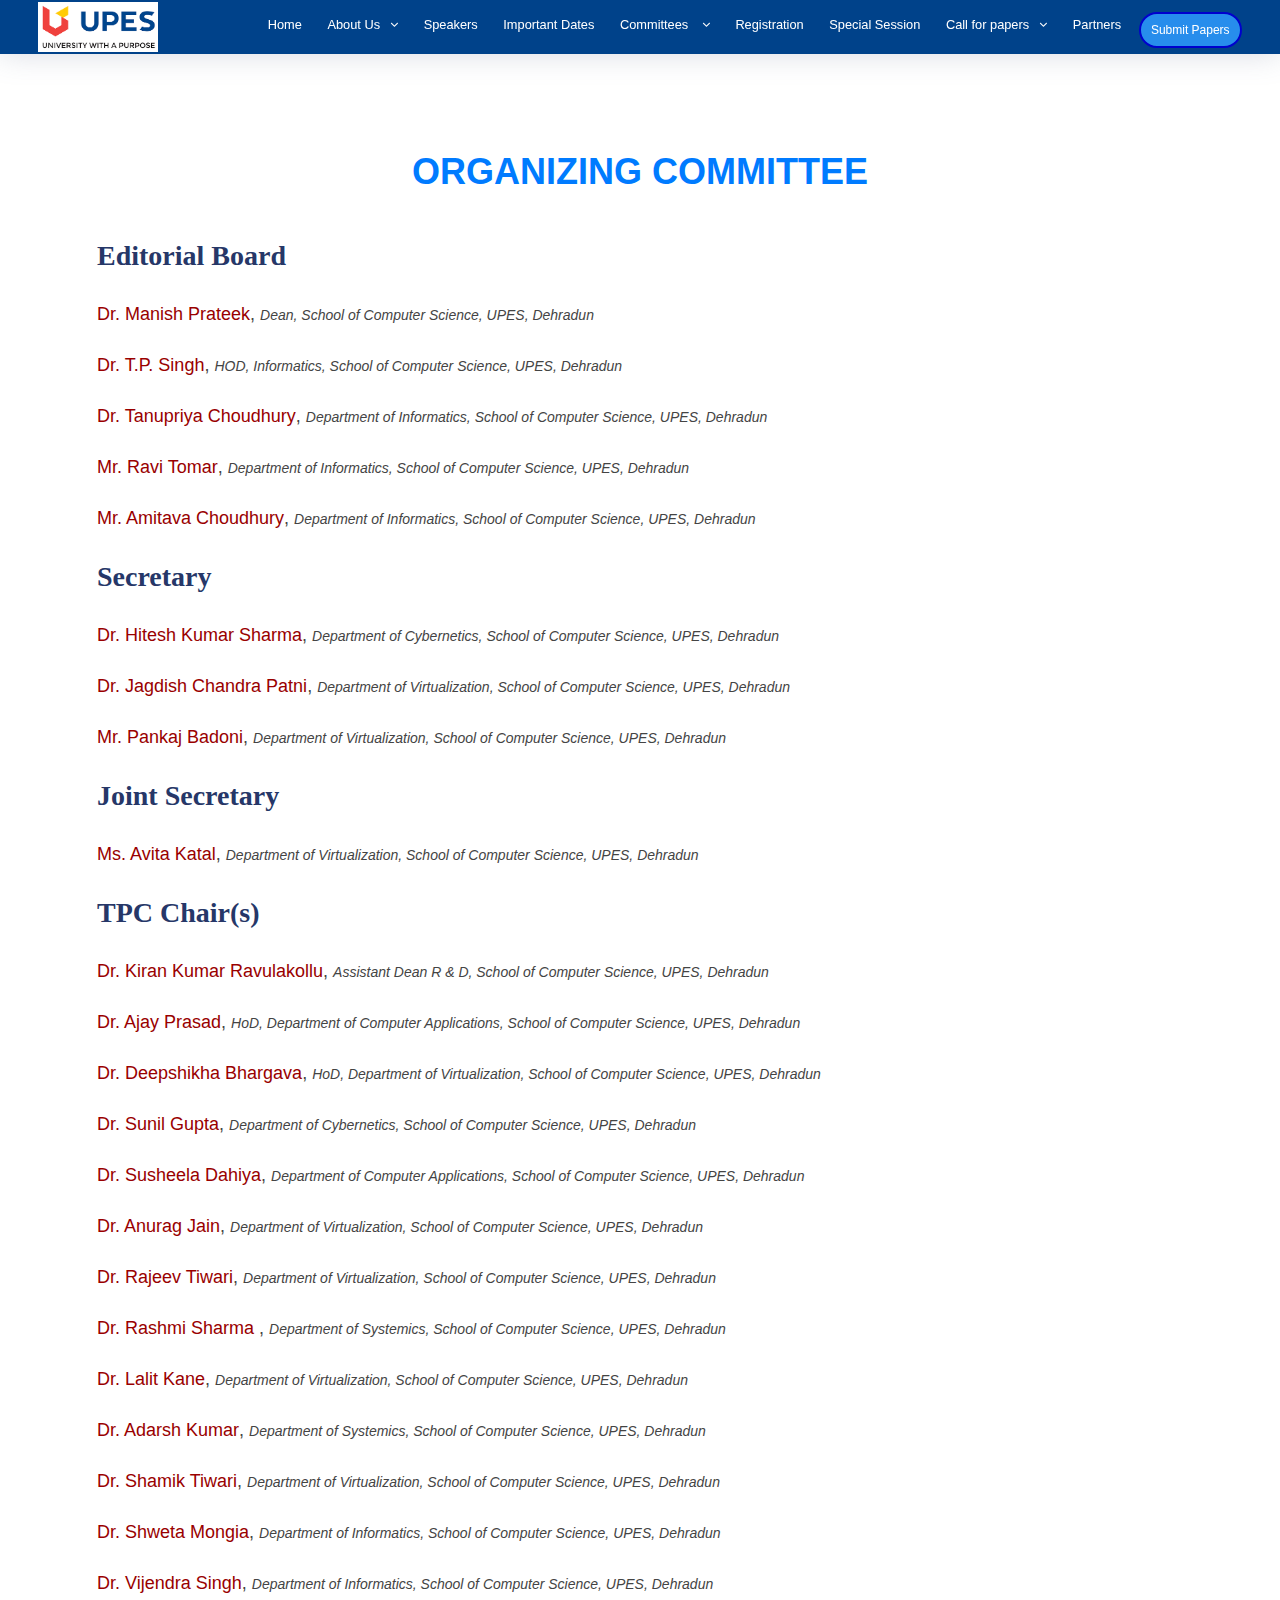
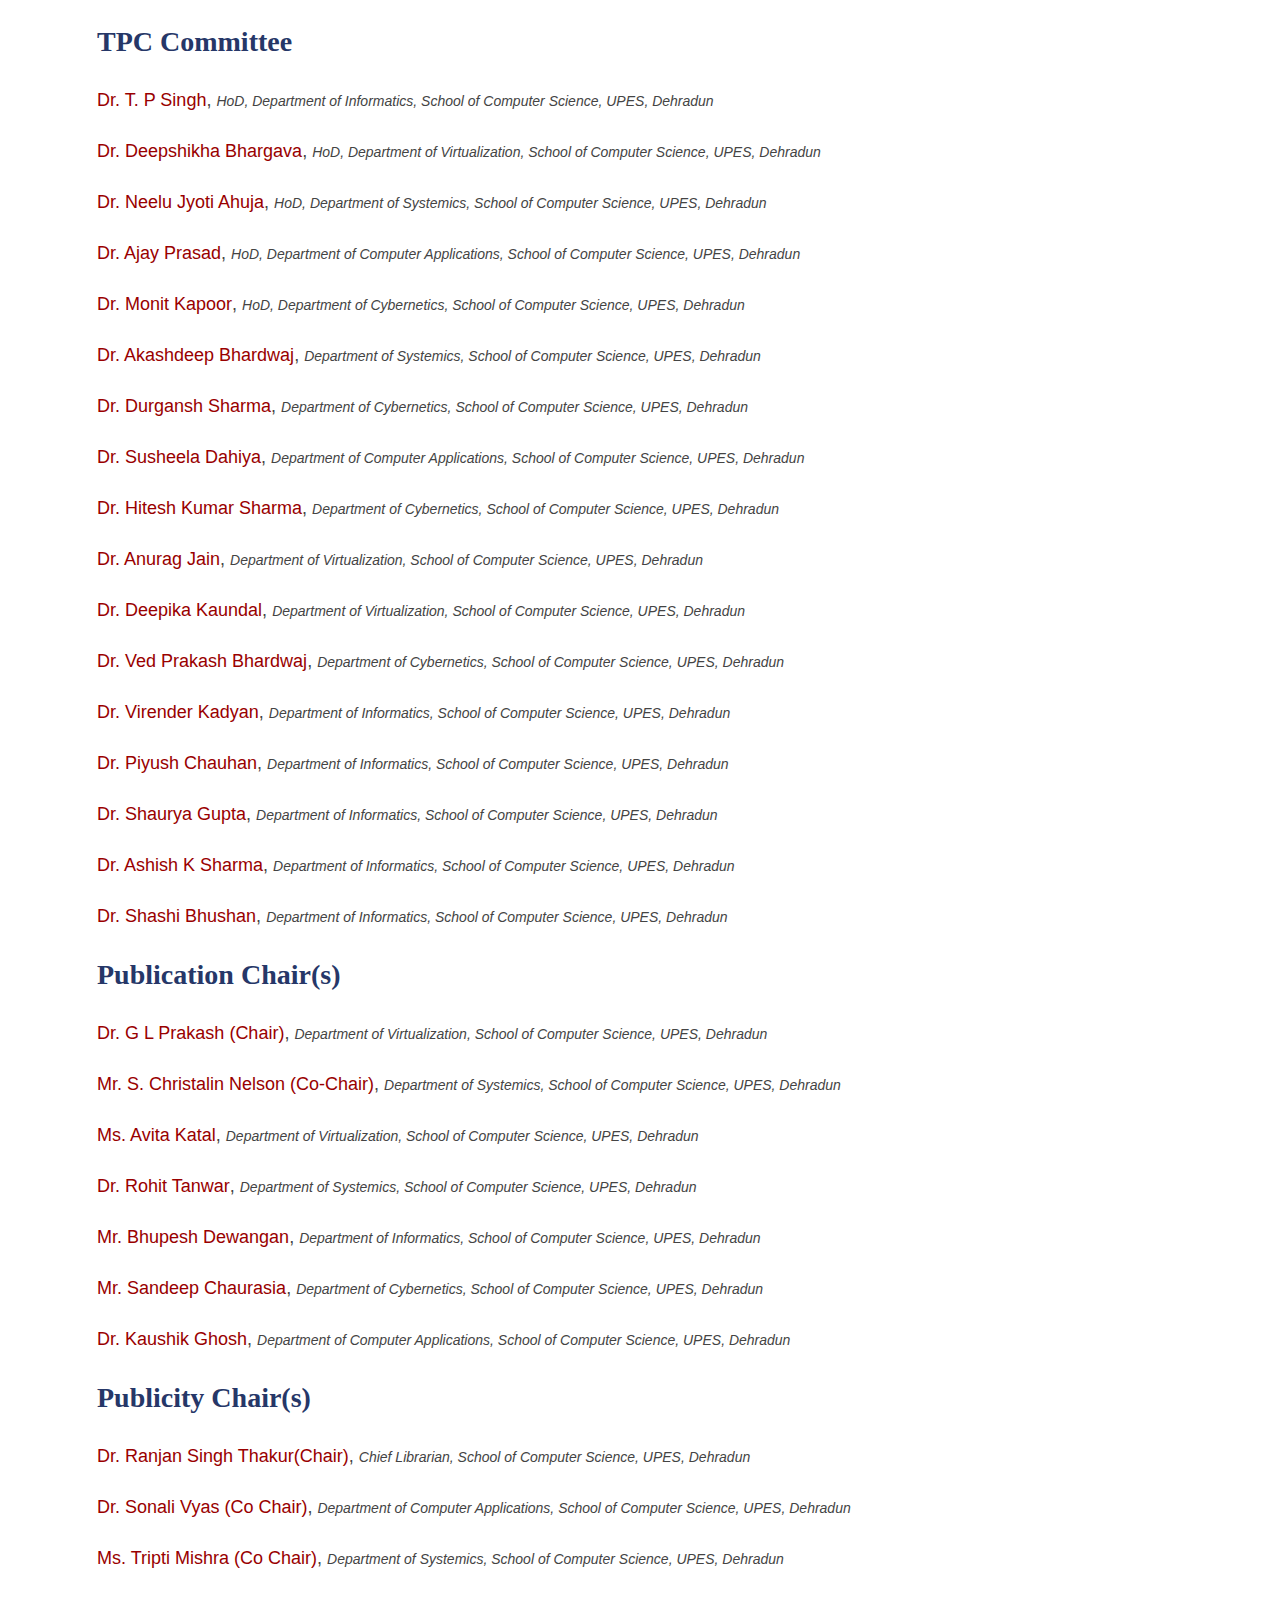
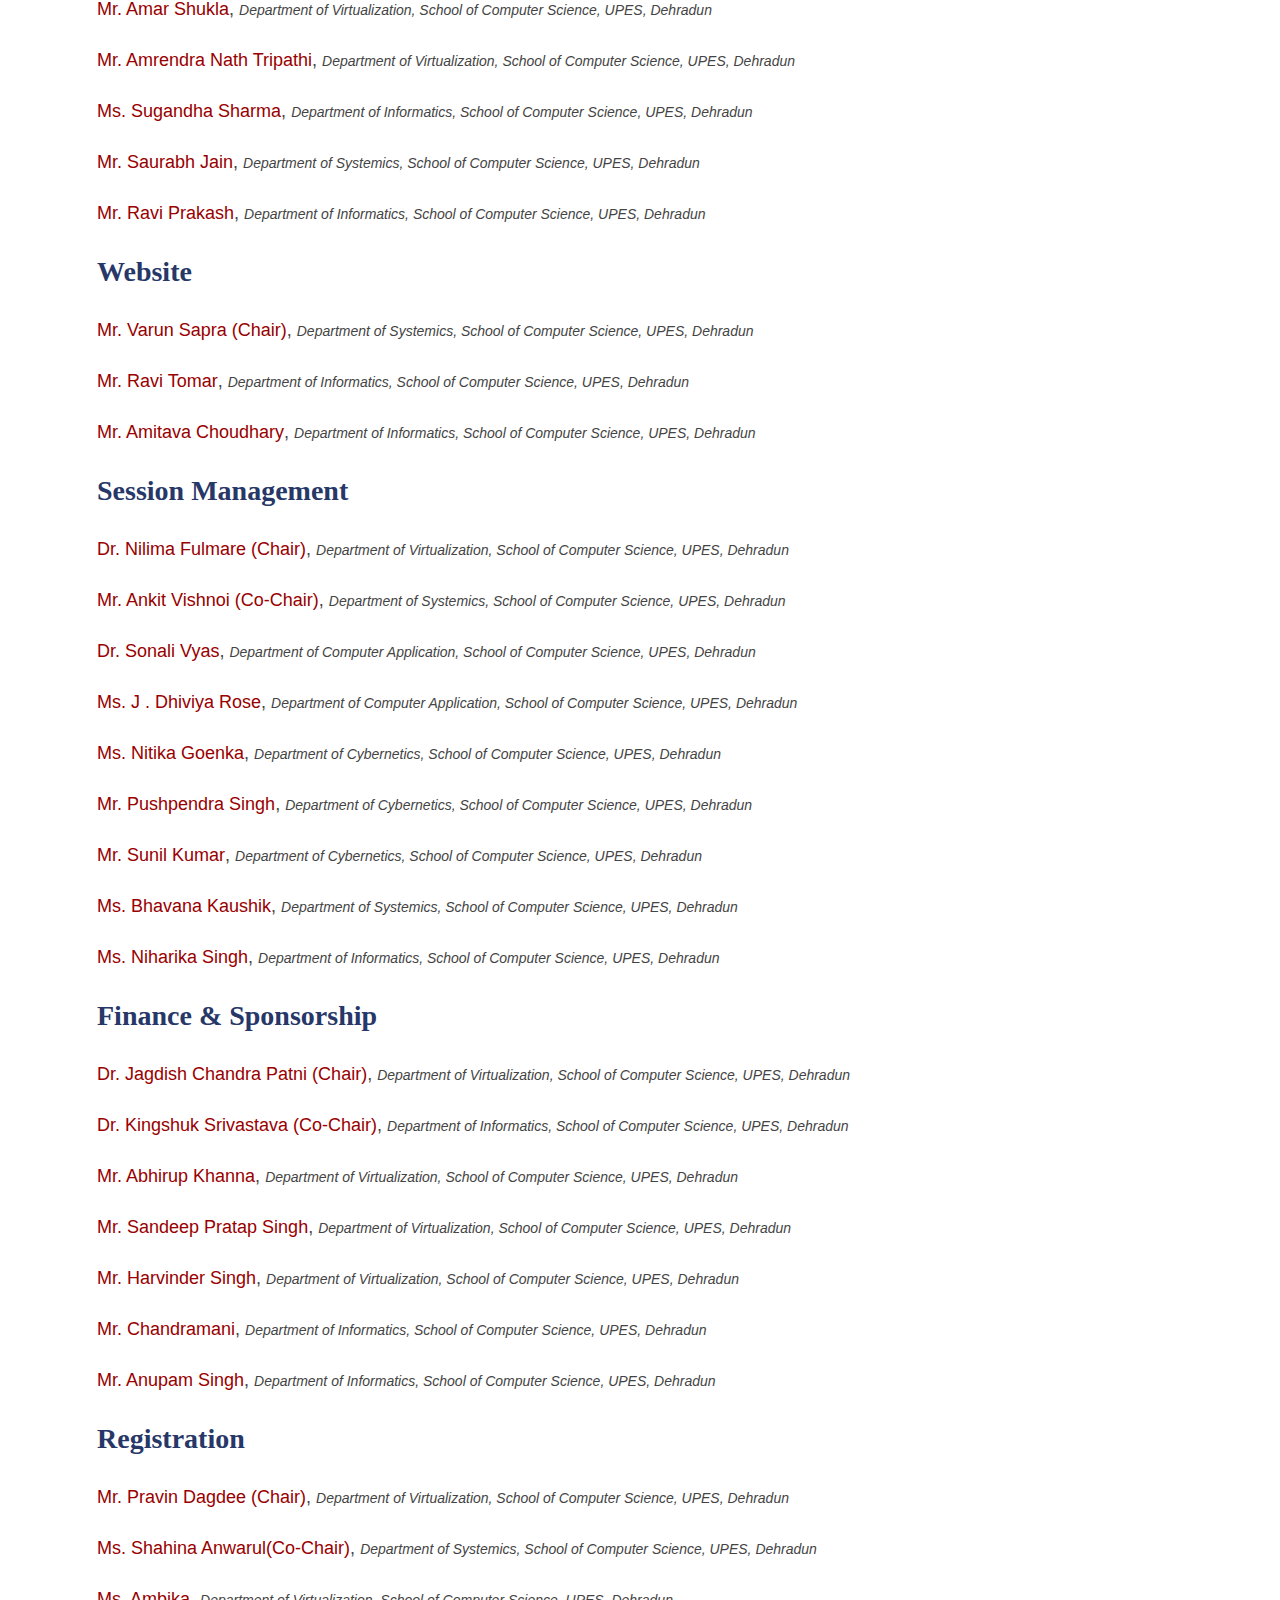
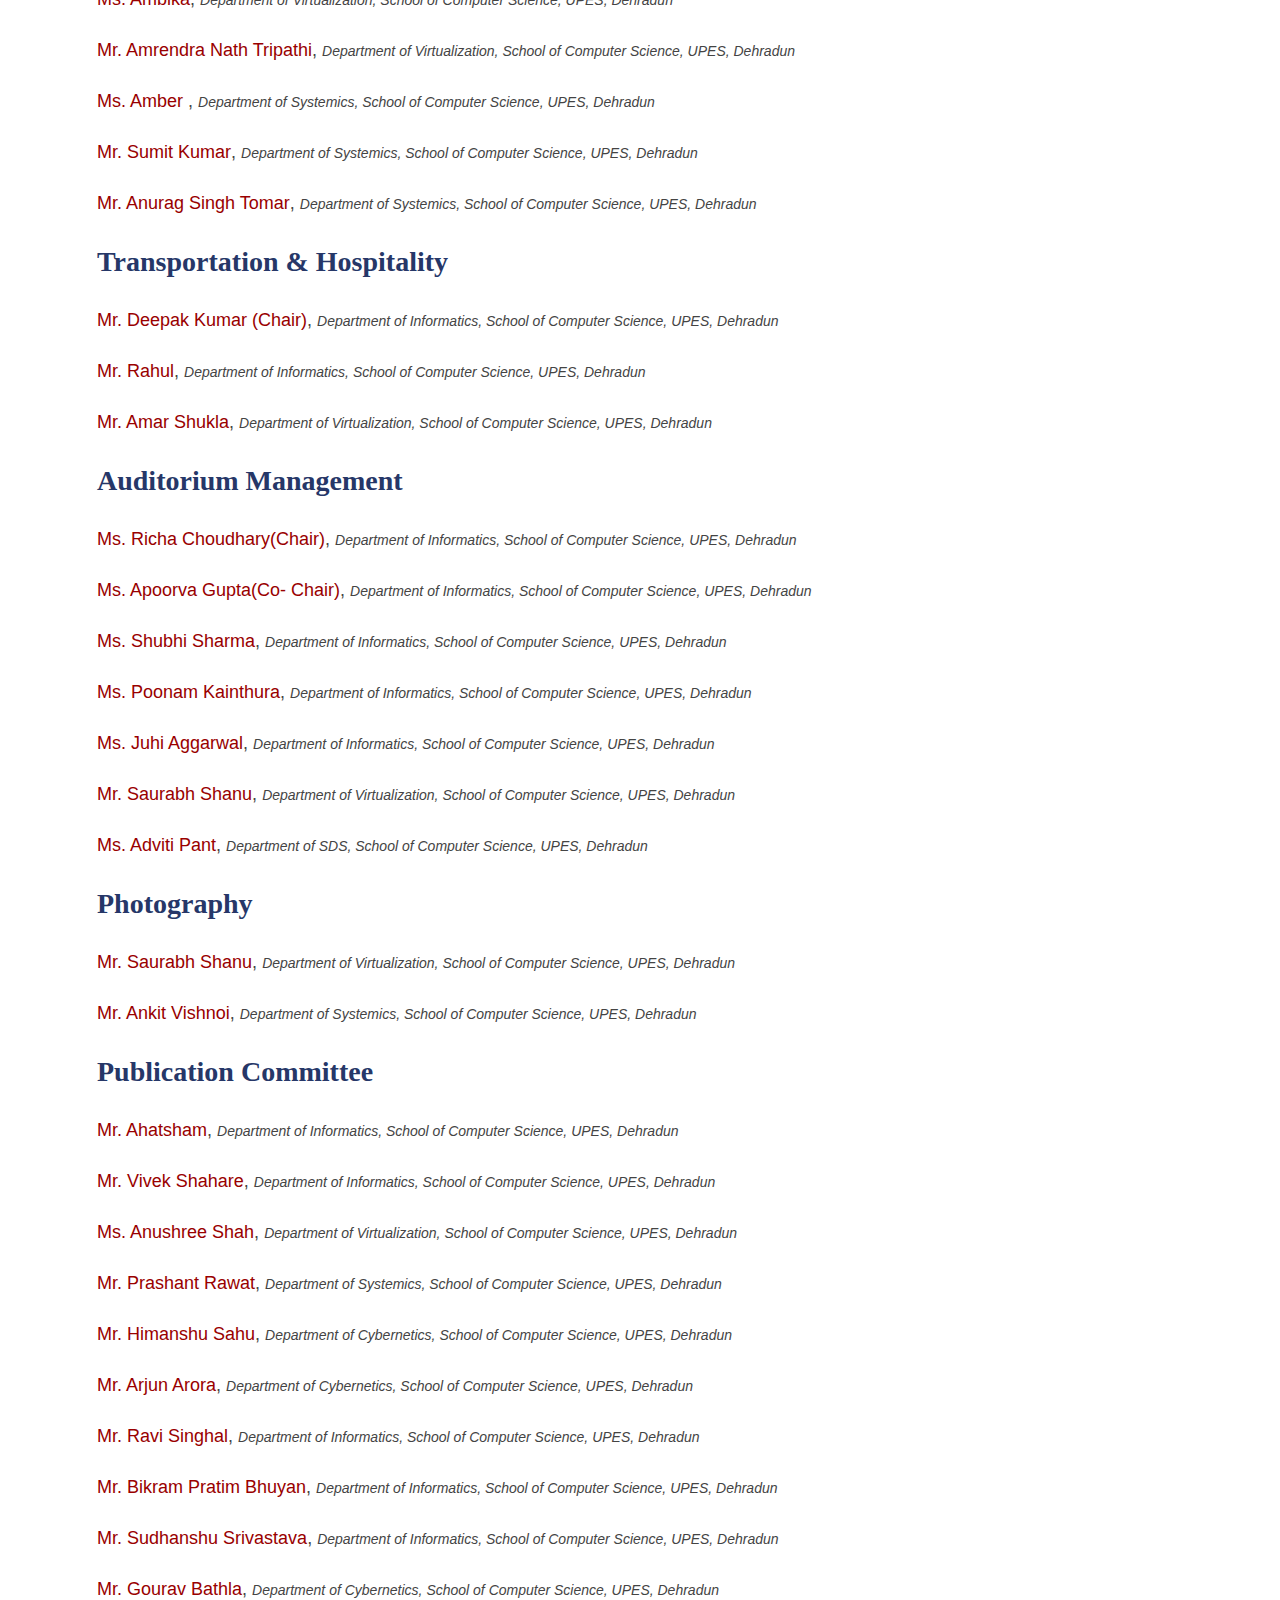
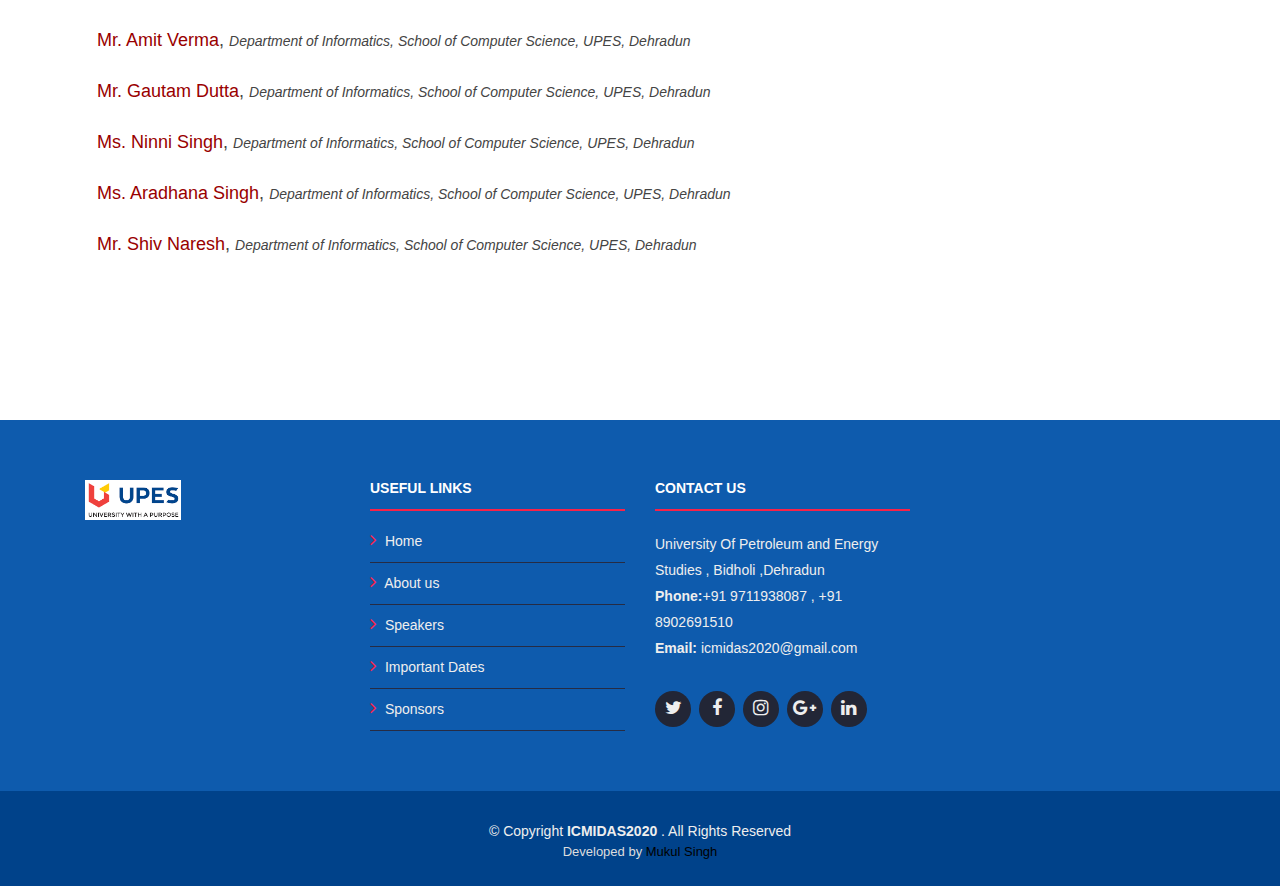
<file: oc.html>
<!DOCTYPE html>
<html lang="en">

<head>
  <meta charset="utf-8">
  <title>UPES - ICMIDAS</title>
  <link rel="shortcut icon" type="image/png" href="images.png">
  <meta content="width=device-width, initial-scale=1.0" name="viewport">
  <meta content="" name="keywords">
  <meta content="" name="description">



  <!-- Bootstrap CSS File -->
  <link href="lib/bootstrap/css/bootstrap.min.css" rel="stylesheet">

  <!-- Libraries CSS Files -->
  <link href="lib/font-awesome/css/font-awesome.min.css" rel="stylesheet">
  <link href="lib/animate/animate.min.css" rel="stylesheet">
  <link href="lib/ionicons/css/ionicons.min.css" rel="stylesheet">
  <link href="lib/owlcarousel/assets/owl.carousel.min.css" rel="stylesheet">
  <link href="lib/lightbox/css/lightbox.min.css" rel="stylesheet">
  <link rel="stylesheet" type="text/css" href="js/flexslider.css">


  <!-- Main Stylesheet File -->
  <link href="css/style.css" rel="stylesheet">
  <link href="css/swiper.min.css" rel="stylesheet">
  <script type="text/javascript" src="js/swiper.min.js"></script>
  <!-- <link href="css/style1.css" rel="stylesheet"> -->

</head>

<body>

  <!--==========================
  Header
  ============================-->
  <header id="header" class="fixed-top">
    <div class="container-fluid" style="padding: 0 3vw;">

      <div class="logo float-left">


        <a href="#intro" class="scrollto"><img src="img/intro-bg11.png" alt="" class="img-fluid"></a>


      </div>

      <nav class="main-nav float-right d-none d-lg-block">
        <ul>
          <li class="active"><a href="index.html#intro">Home</a></li>
          <li class="drop-down"><a href="">About Us</a>
            <ul>

              <li> <a href="index.html#about">About Conference</a></li>
              <li><a href="https://www.upes.ac.in/" target="_blank">About University</a></li>
            </ul>
          </li>
          <li><a href="index.html#team">Speakers</a></li>

          <li><a href="index.html#services">Important Dates</a></li>
          <li class="drop-down"><a href="">Committees </a>
            <ul>

              <li> <a href="oc.html">Organizing Committee</a></li>
              <li> <a href="tcp.html">Technical Program Committee</a></li>
              <li> <a href="Scientific.html">Scientific Committee</a></li>
              <li> <a href="advisory.html"> National Advisory</a></li>
              <li> <a href="intadvisory.html"> International Advisory</a></li>

            </ul>
          </li>
          <li><a href="reg.html">Registration</a></li>
          <li><a href="session.html">Special Session</a></li>
          <li class="drop-down"><a href="#">Call for papers</a>

            <ul>
              <li> <a href="papers.html">Tracks</a></li>
              <li> <a href="pub.html">Publications</a></li>

            </ul>
          </li>


          <li><a href="index.html#partners">Partners</a></li>
          <li class="buy-tickets"><a href="https://easychair.org/conferences/?conf=midas2020" target="_blank">Submit
              Papers</a></li>
          <!-- <div class="logo1 float-right">

              <a href="#intro" class="scrollto"><img src="img/springer1.png" alt="" class="img-fluid"></a>
              </div> -->
          <!-- <li><a href="#contact">Contact Us</a></li> -->
        </ul>
      </nav><!-- .main-nav -->

    </div>
  </header><!-- #header -->


  <main id="main">
    <!--==========================
    Intro Section
  ============================-->

    <div class="container">
      <div class="table-box">
        <h1 style="text-align: center ;color: #007bff; font-weight: bold; margin-bottom: 30px; font-size:36px">
          ORGANIZING COMMITTEE </h1>

        <table id="reg1">
          <tr>
            <td style="font-size:28px; font-weight:bold; color:#263768; font-family:calibri">Editorial Board</td>
          </tr>
          <tr>
            <td style="font-size:large;"><span style="color:#990000; font-size:18px">Dr. Manish Prateek</span>,
              <span style="font-size:14px; font-style:italic"> Dean, School of Computer Science, UPES, Dehradun</span>
            </td>
          </tr>

          <tr>
            <td style="font-size:large;"><span style="color:#990000; font-size:18px">Dr. T.P. Singh</span>,
              <span style="font-size:14px; font-style:italic"> HOD, Informatics, School of Computer Science, UPES,
                Dehradun</span></td>
          </tr>

          <tr>
            <td style="font-size:large;"><span style="color:#990000; font-size:18px">Dr. Tanupriya Choudhury</span>,
              <span style="font-size:14px; font-style:italic"> Department of Informatics, School of Computer Science,
                UPES, Dehradun</span></td>
          </tr>

          <tr>
            <td style="font-size:large;"><span style="color:#990000; font-size:18px">Mr. Ravi Tomar</span>,
              <span style="font-size:14px; font-style:italic"> Department of Informatics, School of Computer Science,
                UPES, Dehradun</span></td>
          </tr>

          <tr>
            <td style="font-size:large;"><span style="color:#990000; font-size:18px">Mr. Amitava Choudhury</span>,
              <span style="font-size:14px; font-style:italic"> Department of Informatics, School of Computer Science,
                UPES, Dehradun</span></td>
          </tr>




          <tr>
            <td style="font-size:28px; font-weight:bold; color:#263768; font-family:calibri">Secretary</td>
          </tr>
          <tr>
            <td style="font-size:large;"><span style="color:#990000; font-size:18px">Dr. Hitesh Kumar Sharma</span>,
              <span style="font-size:14px; font-style:italic"> Department of Cybernetics, School of Computer Science,
                UPES, Dehradun</span></td>
          </tr>

          <tr>
            <td style="font-size:large;"><span style="color:#990000; font-size:18px">Dr. Jagdish Chandra Patni</span>,
              <span style="font-size:14px; font-style:italic"> Department of Virtualization, School of Computer Science,
                UPES, Dehradun</span></td>
          </tr>

          <tr>
            <td style="font-size:large;"><span style="color:#990000; font-size:18px">Mr. Pankaj Badoni</span>,
              <span style="font-size:14px; font-style:italic"> Department of Virtualization, School of Computer Science,
                UPES, Dehradun</span></td>
          </tr>

          <tr>
            <td style="font-size:28px; font-weight:bold; color:#263768; font-family:calibri">Joint Secretary</td>
          </tr>

          <tr>
            <td style="font-size:large;"><span style="color:#990000; font-size:18px">Ms. Avita Katal</span>,
              <span style="font-size:14px; font-style:italic"> Department of Virtualization, School of Computer Science,
                UPES, Dehradun</span></td>
          </tr>

          <tr>
            <td style="font-size:28px; font-weight:bold; color:#263768; font-family:calibri">TPC Chair(s)</td>
          </tr>

          <tr>
            <td style="font-size:large;"><span style="color:#990000; font-size:18px">Dr. Kiran Kumar Ravulakollu</span>,
              <span style="font-size:14px; font-style:italic"> Assistant Dean R & D, School of Computer Science, UPES,
                Dehradun</span></td>
          </tr>

          <tr>
            <td style="font-size:large;"><span style="color:#990000; font-size:18px">Dr. Ajay Prasad</span>,
              <span style="font-size:14px; font-style:italic"> HoD, Department of Computer Applications, School of
                Computer Science, UPES, Dehradun</span></td>
          </tr>

          <tr>
            <td style="font-size:large;"><span style="color:#990000; font-size:18px">Dr. Deepshikha Bhargava</span>,
              <span style="font-size:14px; font-style:italic"> HoD, Department of Virtualization, School of Computer
                Science, UPES, Dehradun</span></td>
          </tr>

          <tr>
            <td style="font-size:large;"><span style="color:#990000; font-size:18px">Dr. Sunil Gupta</span>,
              <span style="font-size:14px; font-style:italic"> Department of Cybernetics, School of Computer Science,
                UPES, Dehradun</span></td>
          </tr>

          <tr>
            <td style="font-size:large;"><span style="color:#990000; font-size:18px">Dr. Susheela Dahiya</span>,
              <span style="font-size:14px; font-style:italic"> Department of Computer Applications, School of Computer
                Science, UPES, Dehradun</span></td>
          </tr>

          <tr>
            <td style="font-size:large;"><span style="color:#990000; font-size:18px">Dr. Anurag Jain</span>,
              <span style="font-size:14px; font-style:italic"> Department of Virtualization, School of Computer Science,
                UPES, Dehradun</span></td>
          </tr>

          <tr>
            <td style="font-size:large;"><span style="color:#990000; font-size:18px">Dr. Rajeev Tiwari</span>,
              <span style="font-size:14px; font-style:italic"> Department of Virtualization, School of Computer Science,
                UPES, Dehradun</span></td>
          </tr>

          <tr>
            <td style="font-size:large;"><span style="color:#990000; font-size:18px">Dr. Rashmi Sharma </span>,
              <span style="font-size:14px; font-style:italic"> Department of Systemics, School of Computer Science,
                UPES, Dehradun</span></td>
          </tr>

          <tr>
            <td style="font-size:large;"><span style="color:#990000; font-size:18px">Dr. Lalit Kane</span>,
              <span style="font-size:14px; font-style:italic"> Department of Virtualization, School of Computer Science,
                UPES, Dehradun</span></td>
          </tr>

          <tr>
            <td style="font-size:large;"><span style="color:#990000; font-size:18px">Dr. Adarsh Kumar</span>,
              <span style="font-size:14px; font-style:italic"> Department of Systemics, School of Computer Science,
                UPES, Dehradun</span></td>
          </tr>

          <tr>
            <td style="font-size:large;"><span style="color:#990000; font-size:18px">Dr. Shamik Tiwari</span>,
              <span style="font-size:14px; font-style:italic"> Department of Virtualization, School of Computer Science,
                UPES, Dehradun</span></td>
          </tr>

          <tr>
            <td style="font-size:large;"><span style="color:#990000; font-size:18px">Dr. Shweta Mongia</span>,
              <span style="font-size:14px; font-style:italic"> Department of Informatics, School of Computer Science,
                UPES, Dehradun</span></td>
          </tr>

          <tr>
            <td style="font-size:large;"><span style="color:#990000; font-size:18px">Dr. Vijendra Singh</span>,
              <span style="font-size:14px; font-style:italic"> Department of Informatics, School of Computer Science,
                UPES, Dehradun</span></td>
          </tr>

          <tr>
            <td style="font-size:28px; font-weight:bold; color:#263768; font-family:calibri">TPC Committee</td>
          </tr>

          <tr>
            <td style="font-size:large;"><span style="color:#990000; font-size:18px">Dr. T. P Singh</span>,
              <span style="font-size:14px; font-style:italic"> HoD, Department of Informatics, School of Computer
                Science, UPES, Dehradun</span></td>
          </tr>

          <tr>
            <td style="font-size:large;"><span style="color:#990000; font-size:18px">Dr. Deepshikha Bhargava</span>,
              <span style="font-size:14px; font-style:italic"> HoD, Department of Virtualization, School of Computer
                Science, UPES, Dehradun</span></td>
          </tr>

          <tr>
            <td style="font-size:large;"><span style="color:#990000; font-size:18px">Dr. Neelu Jyoti Ahuja</span>,
              <span style="font-size:14px; font-style:italic"> HoD, Department of Systemics, School of Computer Science,
                UPES, Dehradun</span></td>
          </tr>

          <tr>
            <td style="font-size:large;"><span style="color:#990000; font-size:18px">Dr. Ajay Prasad</span>,
              <span style="font-size:14px; font-style:italic"> HoD, Department of Computer Applications, School of
                Computer Science, UPES, Dehradun</span></td>
          </tr>

          <tr>
            <td style="font-size:large;"><span style="color:#990000; font-size:18px">Dr. Monit Kapoor</span>,
              <span style="font-size:14px; font-style:italic"> HoD, Department of Cybernetics, School of Computer
                Science, UPES, Dehradun</span></td>
          </tr>

          <tr>
            <td style="font-size:large;"><span style="color:#990000; font-size:18px">Dr. Akashdeep Bhardwaj</span>,
              <span style="font-size:14px; font-style:italic"> Department of Systemics, School of Computer Science,
                UPES, Dehradun</span></td>
          </tr>

          <tr>
            <td style="font-size:large;"><span style="color:#990000; font-size:18px">Dr. Durgansh Sharma</span>,
              <span style="font-size:14px; font-style:italic"> Department of Cybernetics, School of Computer Science,
                UPES, Dehradun</span></td>
          </tr>

          <tr>
            <td style="font-size:large;"><span style="color:#990000; font-size:18px">Dr. Susheela Dahiya</span>,
              <span style="font-size:14px; font-style:italic"> Department of Computer Applications, School of Computer
                Science, UPES, Dehradun</span></td>
          </tr>

          <tr>
            <td style="font-size:large;"><span style="color:#990000; font-size:18px">Dr. Hitesh Kumar Sharma</span>,
              <span style="font-size:14px; font-style:italic"> Department of Cybernetics, School of Computer Science,
                UPES, Dehradun</span></td>
          </tr>

          <tr>
            <td style="font-size:large;"><span style="color:#990000; font-size:18px">Dr. Anurag Jain</span>,
              <span style="font-size:14px; font-style:italic"> Department of Virtualization, School of Computer Science,
                UPES, Dehradun</span></td>
          </tr>

          <tr>
            <td style="font-size:large;"><span style="color:#990000; font-size:18px">Dr. Deepika Kaundal</span>,
              <span style="font-size:14px; font-style:italic"> Department of Virtualization, School of Computer Science,
                UPES, Dehradun</span></td>
          </tr>

          <tr>
            <td style="font-size:large;"><span style="color:#990000; font-size:18px">Dr. Ved Prakash Bhardwaj</span>,
              <span style="font-size:14px; font-style:italic"> Department of Cybernetics, School of Computer Science,
                UPES, Dehradun</span></td>
          </tr>

          <tr>
            <td style="font-size:large;"><span style="color:#990000; font-size:18px">Dr. Virender Kadyan</span>,
              <span style="font-size:14px; font-style:italic"> Department of Informatics, School of Computer Science,
                UPES, Dehradun</span></td>
          </tr>


          <tr>
            <td style="font-size:large;"><span style="color:#990000; font-size:18px">Dr. Piyush Chauhan</span>,
              <span style="font-size:14px; font-style:italic"> Department of Informatics, School of Computer Science,
                UPES, Dehradun</span></td>
          </tr>

          <tr>
            <td style="font-size:large;"><span style="color:#990000; font-size:18px">Dr. Shaurya Gupta</span>,
              <span style="font-size:14px; font-style:italic"> Department of Informatics, School of Computer Science,
                UPES, Dehradun</span></td>
          </tr>

          <tr>
            <td style="font-size:large;"><span style="color:#990000; font-size:18px">Dr. Ashish K Sharma</span>,
              <span style="font-size:14px; font-style:italic"> Department of Informatics, School of Computer Science,
                UPES, Dehradun</span></td>
          </tr>

          <tr>
            <td style="font-size:large;"><span style="color:#990000; font-size:18px"> Dr. Shashi Bhushan</span>,
              <span style="font-size:14px; font-style:italic"> Department of Informatics, School of Computer Science,
                UPES, Dehradun</span></td>
          </tr>

          <tr>
            <td style="font-size:28px; font-weight:bold; color:#263768; font-family:calibri">Publication Chair(s)</td>
          </tr>


          <tr>
            <td style="font-size:large;"><span style="color:#990000; font-size:18px"> Dr. G L Prakash (Chair)</span>,
              <span style="font-size:14px; font-style:italic"> Department of Virtualization, School of Computer Science,
                UPES, Dehradun</span></td>
          </tr>

          <tr>
            <td style="font-size:large;"><span style="color:#990000; font-size:18px"> Mr. S. Christalin Nelson
                (Co-Chair)</span>,
              <span style="font-size:14px; font-style:italic"> Department of Systemics, School of Computer Science,
                UPES, Dehradun</span></td>
          </tr>

          <tr>
            <td style="font-size:large;"><span style="color:#990000; font-size:18px"> Ms. Avita Katal</span>,
              <span style="font-size:14px; font-style:italic"> Department of Virtualization, School of Computer Science,
                UPES, Dehradun</span></td>
          </tr>

          <tr>
            <td style="font-size:large;"><span style="color:#990000; font-size:18px"> Dr. Rohit Tanwar</span>,
              <span style="font-size:14px; font-style:italic"> Department of Systemics, School of Computer Science,
                UPES, Dehradun</span></td>
          </tr>

          <tr>
            <td style="font-size:large;"><span style="color:#990000; font-size:18px"> Mr. Bhupesh Dewangan</span>,
              <span style="font-size:14px; font-style:italic"> Department of Informatics, School of Computer Science,
                UPES, Dehradun</span></td>
          </tr>

          <tr>
            <td style="font-size:large;"><span style="color:#990000; font-size:18px"> Mr. Sandeep Chaurasia</span>,
              <span style="font-size:14px; font-style:italic"> Department of Cybernetics, School of Computer Science,
                UPES, Dehradun</span></td>
          </tr>

          <tr>
            <td style="font-size:large;"><span style="color:#990000; font-size:18px"> Dr. Kaushik Ghosh</span>,
              <span style="font-size:14px; font-style:italic"> Department of Computer Applications, School of Computer
                Science, UPES, Dehradun</span></td>
          </tr>


          <tr>
            <td style="font-size:28px; font-weight:bold; color:#263768; font-family:calibri">Publicity Chair(s)</td>
          </tr>

          <tr>
            <td style="font-size:large;"><span style="color:#990000; font-size:18px"> Dr. Ranjan Singh
                Thakur(Chair)</span>,
              <span style="font-size:14px; font-style:italic"> Chief Librarian, School of Computer Science, UPES,
                Dehradun</span></td>
          </tr>

          <tr>
            <td style="font-size:large;"><span style="color:#990000; font-size:18px"> Dr. Sonali Vyas (Co Chair)</span>,
              <span style="font-size:14px; font-style:italic"> Department of Computer Applications, School of Computer
                Science, UPES, Dehradun</span></td>
          </tr>

          <tr>
            <td style="font-size:large;"><span style="color:#990000; font-size:18px"> Ms. Tripti Mishra (Co
                Chair)</span>,
              <span style="font-size:14px; font-style:italic"> Department of Systemics, School of Computer Science,
                UPES, Dehradun</span></td>
          </tr>


          <tr>
            <td style="font-size:large;"><span style="color:#990000; font-size:18px"> Mr. Amar Shukla</span>,
              <span style="font-size:14px; font-style:italic"> Department of Virtualization, School of Computer Science,
                UPES, Dehradun</span></td>
          </tr>

          <tr>
            <td style="font-size:large;"><span style="color:#990000; font-size:18px"> Mr. Amrendra Nath Tripathi</span>,
              <span style="font-size:14px; font-style:italic"> Department of Virtualization, School of Computer Science,
                UPES, Dehradun</span></td>
          </tr>

          <tr>
            <td style="font-size:large;"><span style="color:#990000; font-size:18px"> Ms. Sugandha Sharma</span>,
              <span style="font-size:14px; font-style:italic"> Department of Informatics, School of Computer Science,
                UPES, Dehradun</span></td>
          </tr>

          <tr>
            <td style="font-size:large;"><span style="color:#990000; font-size:18px"> Mr. Saurabh Jain</span>,
              <span style="font-size:14px; font-style:italic"> Department of Systemics, School of Computer Science,
                UPES, Dehradun</span></td>
          </tr>

          <tr>
            <td style="font-size:large;"><span style="color:#990000; font-size:18px"> Mr. Ravi Prakash</span>,
              <span style="font-size:14px; font-style:italic"> Department of Informatics, School of Computer Science,
                UPES, Dehradun</span></td>
          </tr>

          <tr>
            <td style="font-size:28px; font-weight:bold; color:#263768; font-family:calibri">Website</td>
          </tr>

          <tr>
            <td style="font-size:large;"><span style="color:#990000; font-size:18px"> Mr. Varun Sapra (Chair)</span>,
              <span style="font-size:14px; font-style:italic"> Department of Systemics, School of Computer Science,
                UPES, Dehradun</span></td>
          </tr>

          <tr>
            <td style="font-size:large;"><span style="color:#990000; font-size:18px"> Mr. Ravi Tomar</span>,
              <span style="font-size:14px; font-style:italic"> Department of Informatics, School of Computer Science,
                UPES, Dehradun</span></td>
          </tr>

          <tr>
            <td style="font-size:large;"><span style="color:#990000; font-size:18px"> Mr. Amitava Choudhary</span>,
              <span style="font-size:14px; font-style:italic"> Department of Informatics, School of Computer Science,
                UPES, Dehradun</span></td>
          </tr>


          <tr>
            <td style="font-size:28px; font-weight:bold; color:#263768; font-family:calibri">Session Management</td>
          </tr>

          <tr>
            <td style="font-size:large;"><span style="color:#990000; font-size:18px"> Dr. Nilima Fulmare (Chair)</span>,
              <span style="font-size:14px; font-style:italic"> Department of Virtualization, School of Computer Science,
                UPES, Dehradun</span></td>
          </tr>

          <tr>
            <td style="font-size:large;"><span style="color:#990000; font-size:18px"> Mr. Ankit Vishnoi
                (Co-Chair)</span>,
              <span style="font-size:14px; font-style:italic"> Department of Systemics, School of Computer Science,
                UPES, Dehradun</span></td>
          </tr>

          <tr>
            <td style="font-size:large;"><span style="color:#990000; font-size:18px"> Dr. Sonali Vyas</span>,
              <span style="font-size:14px; font-style:italic"> Department of Computer Application, School of Computer
                Science, UPES, Dehradun</span></td>
          </tr>

          <tr>
            <td style="font-size:large;"><span style="color:#990000; font-size:18px"> Ms. J . Dhiviya Rose</span>,
              <span style="font-size:14px; font-style:italic"> Department of Computer Application, School of Computer
                Science, UPES, Dehradun</span></td>
          </tr>

          <tr>
            <td style="font-size:large;"><span style="color:#990000; font-size:18px"> Ms. Nitika Goenka</span>,
              <span style="font-size:14px; font-style:italic"> Department of Cybernetics, School of Computer Science,
                UPES, Dehradun</span></td>
          </tr>

          <tr>
            <td style="font-size:large;"><span style="color:#990000; font-size:18px"> Mr. Pushpendra Singh</span>,
              <span style="font-size:14px; font-style:italic"> Department of Cybernetics, School of Computer Science,
                UPES, Dehradun</span></td>
          </tr>

          <tr>
            <td style="font-size:large;"><span style="color:#990000; font-size:18px"> Mr. Sunil Kumar</span>,
              <span style="font-size:14px; font-style:italic"> Department of Cybernetics, School of Computer Science,
                UPES, Dehradun</span></td>
          </tr>

          <tr>
            <td style="font-size:large;"><span style="color:#990000; font-size:18px"> Ms. Bhavana Kaushik</span>,
              <span style="font-size:14px; font-style:italic"> Department of Systemics, School of Computer Science,
                UPES, Dehradun</span></td>
          </tr>

          <tr>
            <td style="font-size:large;"><span style="color:#990000; font-size:18px"> Ms. Niharika Singh</span>,
              <span style="font-size:14px; font-style:italic"> Department of Informatics, School of Computer Science,
                UPES, Dehradun</span></td>
          </tr>


          <tr>
            <td style="font-size:28px; font-weight:bold; color:#263768; font-family:calibri">Finance & Sponsorship</td>
          </tr>

          <tr>
            <td style="font-size:large;"><span style="color:#990000; font-size:18px"> Dr. Jagdish Chandra Patni
                (Chair)</span>,
              <span style="font-size:14px; font-style:italic"> Department of Virtualization, School of Computer Science,
                UPES, Dehradun</span></td>
          </tr>

          <tr>
            <td style="font-size:large;"><span style="color:#990000; font-size:18px"> Dr. Kingshuk Srivastava
                (Co-Chair)</span>,
              <span style="font-size:14px; font-style:italic"> Department of Informatics, School of Computer Science,
                UPES, Dehradun</span></td>
          </tr>

          <tr>
            <td style="font-size:large;"><span style="color:#990000; font-size:18px"> Mr. Abhirup Khanna</span>,
              <span style="font-size:14px; font-style:italic"> Department of Virtualization, School of Computer Science,
                UPES, Dehradun</span></td>
          </tr>

          <tr>
            <td style="font-size:large;"><span style="color:#990000; font-size:18px"> Mr. Sandeep Pratap Singh</span>,
              <span style="font-size:14px; font-style:italic"> Department of Virtualization, School of Computer Science,
                UPES, Dehradun</span></td>
          </tr>

          <tr>
            <td style="font-size:large;"><span style="color:#990000; font-size:18px"> Mr. Harvinder Singh</span>,
              <span style="font-size:14px; font-style:italic"> Department of Virtualization, School of Computer Science,
                UPES, Dehradun</span></td>
          </tr>

          <tr>
            <td style="font-size:large;"><span style="color:#990000; font-size:18px"> Mr. Chandramani</span>,
              <span style="font-size:14px; font-style:italic"> Department of Informatics, School of Computer Science,
                UPES, Dehradun</span></td>
          </tr>

          <tr>
            <td style="font-size:large;"><span style="color:#990000; font-size:18px"> Mr. Anupam Singh</span>,
              <span style="font-size:14px; font-style:italic"> Department of Informatics, School of Computer Science,
                UPES, Dehradun</span></td>
          </tr>


          <tr>
            <td style="font-size:28px; font-weight:bold; color:#263768; font-family:calibri">Registration</td>
          </tr>

          <tr>
            <td style="font-size:large;"><span style="color:#990000; font-size:18px">Mr. Pravin Dagdee (Chair)</span>,
              <span style="font-size:14px; font-style:italic"> Department of Virtualization, School of Computer Science,
                UPES, Dehradun</span></td>
          </tr>

          <tr>
            <td style="font-size:large;"><span style="color:#990000; font-size:18px"> Ms. Shahina
                Anwarul(Co-Chair)</span>,
              <span style="font-size:14px; font-style:italic"> Department of Systemics, School of Computer Science,
                UPES, Dehradun</span></td>
          </tr>

          <tr>
            <td style="font-size:large;"><span style="color:#990000; font-size:18px"> Ms. Ambika</span>,
              <span style="font-size:14px; font-style:italic"> Department of Virtualization, School of Computer Science,
                UPES, Dehradun</span></td>
          </tr>

          <tr>
            <td style="font-size:large;"><span style="color:#990000; font-size:18px"> Mr. Amrendra Nath Tripathi</span>,
              <span style="font-size:14px; font-style:italic"> Department of Virtualization, School of Computer Science,
                UPES, Dehradun</span></td>
          </tr>

          <tr>
            <td style="font-size:large;"><span style="color:#990000; font-size:18px"> Ms. Amber </span>,
              <span style="font-size:14px; font-style:italic"> Department of Systemics, School of Computer Science,
                UPES, Dehradun</span></td>
          </tr>

          <tr>
            <td style="font-size:large;"><span style="color:#990000; font-size:18px"> Mr. Sumit Kumar</span>,
              <span style="font-size:14px; font-style:italic"> Department of Systemics, School of Computer Science,
                UPES, Dehradun</span></td>
          </tr>

          <tr>
            <td style="font-size:large;"><span style="color:#990000; font-size:18px"> Mr. Anurag Singh Tomar</span>,
              <span style="font-size:14px; font-style:italic"> Department of Systemics, School of Computer Science,
                UPES, Dehradun</span></td>
          </tr>


          <tr>
            <td style="font-size:28px; font-weight:bold; color:#263768; font-family:calibri">Transportation &
              Hospitality</td>
          </tr>

          <tr>
            <td style="font-size:large;"><span style="color:#990000; font-size:18px"> Mr. Deepak Kumar (Chair)</span>,
              <span style="font-size:14px; font-style:italic"> Department of Informatics, School of Computer Science,
                UPES, Dehradun</span></td>
          </tr>

          <tr>
            <td style="font-size:large;"><span style="color:#990000; font-size:18px"> Mr. Rahul</span>,
              <span style="font-size:14px; font-style:italic"> Department of Informatics, School of Computer Science,
                UPES, Dehradun</span></td>
          </tr>

          <tr>
            <td style="font-size:large;"><span style="color:#990000; font-size:18px"> Mr. Amar Shukla</span>,
              <span style="font-size:14px; font-style:italic"> Department of Virtualization, School of Computer Science,
                UPES, Dehradun</span></td>
          </tr>

          <tr>
            <td style="font-size:28px; font-weight:bold; color:#263768; font-family:calibri">Auditorium Management</td>
          </tr>

          <tr>
            <td style="font-size:large;"><span style="color:#990000; font-size:18px"> Ms. Richa Choudhary(Chair)</span>,
              <span style="font-size:14px; font-style:italic"> Department of Informatics, School of Computer Science,
                UPES, Dehradun</span></td>
          </tr>

          <tr>
            <td style="font-size:large;"><span style="color:#990000; font-size:18px"> Ms. Apoorva Gupta(Co-
                Chair)</span>,
              <span style="font-size:14px; font-style:italic"> Department of Informatics, School of Computer Science,
                UPES, Dehradun</span></td>
          </tr>

          <tr>
            <td style="font-size:large;"><span style="color:#990000; font-size:18px">Ms. Shubhi Sharma</span>,
              <span style="font-size:14px; font-style:italic"> Department of Informatics, School of Computer Science,
                UPES, Dehradun</span></td>
          </tr>

          <tr>
            <td style="font-size:large;"><span style="color:#990000; font-size:18px"> Ms. Poonam Kainthura</span>,
              <span style="font-size:14px; font-style:italic"> Department of Informatics, School of Computer Science,
                UPES, Dehradun</span></td>
          </tr>

          <tr>
            <td style="font-size:large;"><span style="color:#990000; font-size:18px"> Ms. Juhi Aggarwal</span>,
              <span style="font-size:14px; font-style:italic"> Department of Informatics, School of Computer Science,
                UPES, Dehradun</span></td>
          </tr>

          <tr>
            <td style="font-size:large;"><span style="color:#990000; font-size:18px"> Mr. Saurabh Shanu</span>,
              <span style="font-size:14px; font-style:italic"> Department of Virtualization, School of Computer Science,
                UPES, Dehradun</span></td>
          </tr>

          <tr>
            <td style="font-size:large;"><span style="color:#990000; font-size:18px"> Ms. Adviti Pant</span>,
              <span style="font-size:14px; font-style:italic"> Department of SDS, School of Computer Science, UPES,
                Dehradun</span></td>
          </tr>


          <tr>
            <td style="font-size:28px; font-weight:bold; color:#263768; font-family:calibri">Photography</td>
          </tr>

          <tr>
            <td style="font-size:large;"><span style="color:#990000; font-size:18px"> Mr. Saurabh Shanu</span>,
              <span style="font-size:14px; font-style:italic"> Department of Virtualization, School of Computer Science,
                UPES, Dehradun</span></td>
          </tr>

          <tr>
            <td style="font-size:large;"><span style="color:#990000; font-size:18px"> Mr. Ankit Vishnoi</span>,
              <span style="font-size:14px; font-style:italic"> Department of Systemics, School of Computer Science,
                UPES, Dehradun</span></td>
          </tr>

          <tr>
            <td style="font-size:28px; font-weight:bold; color:#263768; font-family:calibri">Publication Committee</td>
          </tr>

          <tr>
            <td style="font-size:large;"><span style="color:#990000; font-size:18px"> Mr. Ahatsham</span>,
              <span style="font-size:14px; font-style:italic"> Department of Informatics, School of Computer Science,
                UPES, Dehradun</span></td>
          </tr>

          <tr>
            <td style="font-size:large;"><span style="color:#990000; font-size:18px"> Mr. Vivek Shahare</span>,
              <span style="font-size:14px; font-style:italic"> Department of Informatics, School of Computer Science,
                UPES, Dehradun</span></td>
          </tr>

          <tr>
            <td style="font-size:large;"><span style="color:#990000; font-size:18px"> Ms. Anushree Shah</span>,
              <span style="font-size:14px; font-style:italic"> Department of Virtualization, School of Computer Science,
                UPES, Dehradun</span></td>
          </tr>

          <tr>
            <td style="font-size:large;"><span style="color:#990000; font-size:18px">Mr. Prashant Rawat</span>,
              <span style="font-size:14px; font-style:italic"> Department of Systemics, School of Computer Science,
                UPES, Dehradun</span></td>
          </tr>

          <tr>
            <td style="font-size:large;"><span style="color:#990000; font-size:18px"> Mr. Himanshu Sahu</span>,
              <span style="font-size:14px; font-style:italic"> Department of Cybernetics, School of Computer Science,
                UPES, Dehradun</span></td>
          </tr>

          <tr>
            <td style="font-size:large;"><span style="color:#990000; font-size:18px"> Mr. Arjun Arora</span>,
              <span style="font-size:14px; font-style:italic"> Department of Cybernetics, School of Computer Science,
                UPES, Dehradun</span></td>
          </tr>

          <tr>
            <td style="font-size:large;"><span style="color:#990000; font-size:18px"> Mr. Ravi Singhal</span>,
              <span style="font-size:14px; font-style:italic"> Department of Informatics, School of Computer Science,
                UPES, Dehradun</span></td>
          </tr>

          <tr>
            <td style="font-size:large;"><span style="color:#990000; font-size:18px"> Mr. Bikram Pratim Bhuyan</span>,
              <span style="font-size:14px; font-style:italic"> Department of Informatics, School of Computer Science,
                UPES, Dehradun</span></td>
          </tr>

          <tr>
            <td style="font-size:large;"><span style="color:#990000; font-size:18px"> Mr. Sudhanshu Srivastava</span>,
              <span style="font-size:14px; font-style:italic"> Department of Informatics, School of Computer Science,
                UPES, Dehradun</span></td>
          </tr>

          <tr>
            <td style="font-size:large;"><span style="color:#990000; font-size:18px"> Mr. Gourav Bathla</span>,
              <span style="font-size:14px; font-style:italic"> Department of Cybernetics, School of Computer Science,
                UPES, Dehradun</span></td>
          </tr>

          <tr>
            <td style="font-size:large;"><span style="color:#990000; font-size:18px">Mr. Amit Verma</span>,
              <span style="font-size:14px; font-style:italic"> Department of Informatics, School of Computer Science,
                UPES, Dehradun</span></td>
          </tr>

          <tr>
            <td style="font-size:large;"><span style="color:#990000; font-size:18px"> Mr. Gautam Dutta</span>,
              <span style="font-size:14px; font-style:italic"> Department of Informatics, School of Computer Science,
                UPES, Dehradun</span></td>
          </tr>

          <tr>
            <td style="font-size:large;"><span style="color:#990000; font-size:18px"> Ms. Ninni Singh</span>,
              <span style="font-size:14px; font-style:italic"> Department of Informatics, School of Computer Science,
                UPES, Dehradun</span></td>
          </tr>

          <tr>
            <td style="font-size:large;"><span style="color:#990000; font-size:18px"> Ms. Aradhana Singh</span>,
              <span style="font-size:14px; font-style:italic"> Department of Informatics, School of Computer Science,
                UPES, Dehradun</span></td>
          </tr>

          <tr>
            <td style="font-size:large;"><span style="color:#990000; font-size:18px"> Mr. Shiv Naresh</span>,
              <span style="font-size:14px; font-style:italic"> Department of Informatics, School of Computer Science,
                UPES, Dehradun</span></td>
          </tr>









        </table>



  </main>
  <!--==========================
    Footer
  ============================-->
  <footer id="footer">
    <div class="footer-top">
      <div class="container">
        <div class="row">

          <div class="col-lg-3 col-md-6 footer-info">
            <img src="download.png" alt="TheEvenet">
            <p></p>
          </div>

          <div class="col-lg-3 col-md-6 footer-links">
            <h4>Useful Links</h4>
            <ul>
              <li><i class="fa fa-angle-right"></i> <a href="index.html#intro">Home</a></li>
              <li><i class="fa fa-angle-right"></i> <a href="index.html#about">About us</a></li>
              <li><i class="fa fa-angle-right"></i> <a href="index.html#team">Speakers</a></li>
              <li><i class="fa fa-angle-right"></i> <a href="index.html#services">Important Dates</a></li>
              <li><i class="fa fa-angle-right"></i> <a href="index.html#clients">Sponsors</a></li>
            </ul>
          </div>

          <div class="col-lg-3 col-md-6 footer-contact">
            <h4>Contact Us</h4>
            <p>
              University Of Petroleum and Energy Studies , Bidholi ,Dehradun <br>
              <strong>Phone:</strong>+91 9711938087 , +91 8902691510 <br>
              <strong>Email:</strong> icmidas2020@gmail.com<br>
            </p>

            <div class="social-links">
              <a href="#" class="twitter"><i class="fa fa-twitter"></i></a>
              <a href="#" class="facebook"><i class="fa fa-facebook"></i></a>
              <a href="#" class="instagram"><i class="fa fa-instagram"></i></a>
              <a href="#" class="google-plus"><i class="fa fa-google-plus"></i></a>
              <a href="#" class="linkedin"><i class="fa fa-linkedin"></i></a>
            </div>

          </div>

        </div>
      </div>
    </div>

    <div class="container">
      <div class="copyright">
        &copy; Copyright <strong> ICMIDAS2020 </strong> . All Rights Reserved
      </div>
      <div class="credits">
        Developed by
        <a href="https://www.linkedin.com/in/mukul-singh-a25613171/" style="color: #000" target="_blank">
          Mukul Singh </a>
        <!-- <a href="mailto:mukulsingh3344@gmail.com" style="color: rgb(236, 24, 24)">mukulsingh3344@gmail.com</a> -->

      </div>
    </div>
  </footer><!-- #footer -->

  <a href="#" class="back-to-top"><i class="fa fa-chevron-up"></i></a>
  <!-- Uncomment below i you want to use a preloader -->
  <div id="preloader"></div>

  <!-- JavaScript Libraries -->
  <script src="lib/jquery/jquery.min.js"></script>
  <script src="lib/jquery/jquery-migrate.min.js"></script>
  <script src="lib/bootstrap/js/bootstrap.bundle.min.js"></script>
  <script src="lib/easing/easing.min.js"></script>
  <script src="lib/mobile-nav/mobile-nav.js"></script>
  <script src="lib/wow/wow.min.js"></script>
  <script src="lib/waypoints/waypoints.min.js"></script>
  <script src="lib/counterup/counterup.min.js"></script>
  <script src="lib/owlcarousel/owl.carousel.min.js"></script>
  <script src="lib/isotope/isotope.pkgd.min.js"></script>
  <script src="lib/lightbox/js/lightbox.min.js"></script>
  <!-- Contact Form JavaScript File -->
  <script src="contactform/contactform.js"></script>

  <!-- Template Main Javascript File -->
  <script src="js/main.js"></script>

</body>

</html>
</file>
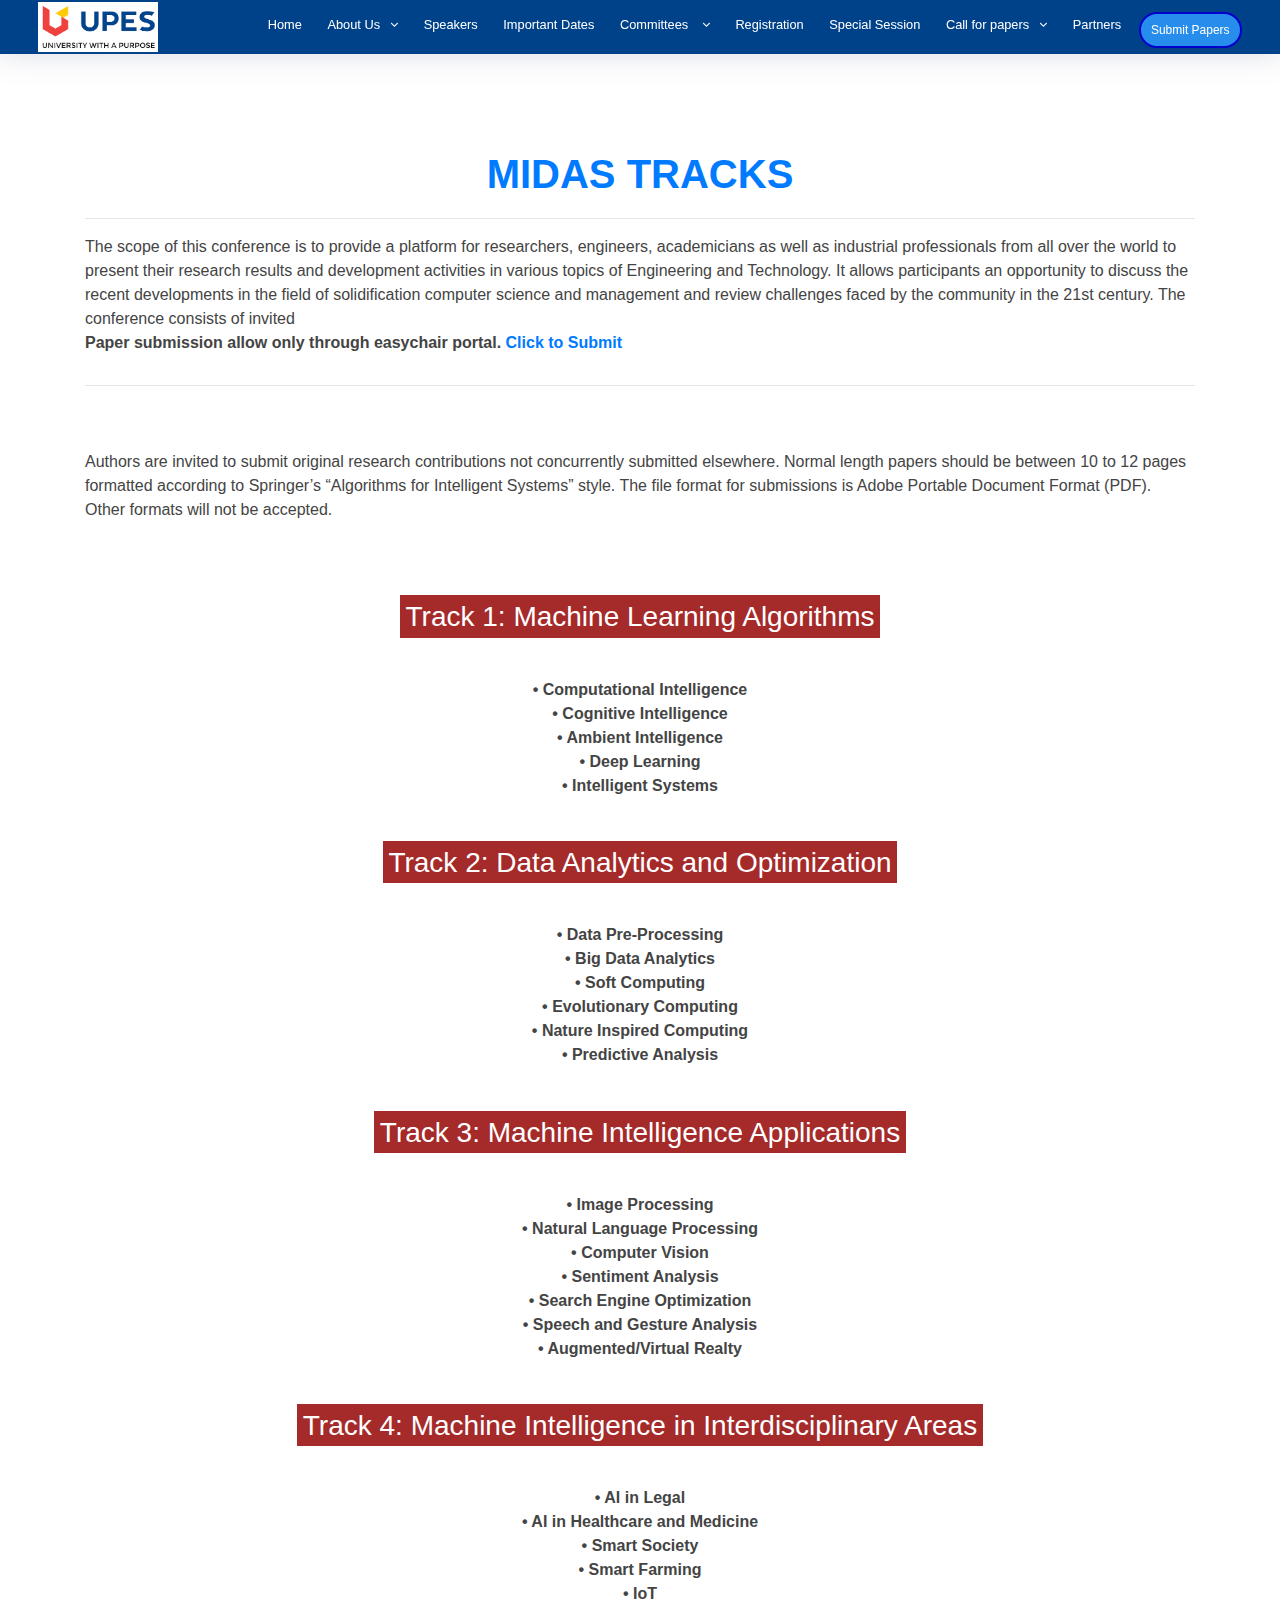
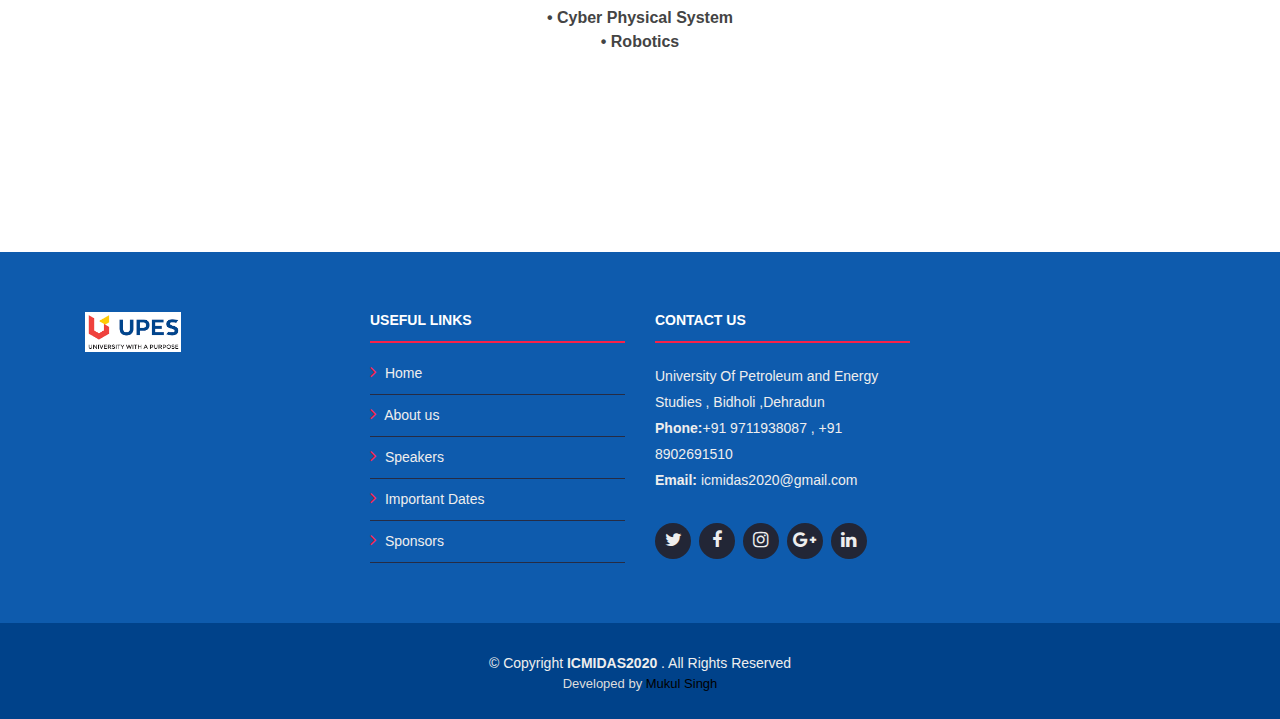
<file: papers.html>
<!DOCTYPE html>
<html lang="en">

<head>
  <meta charset="utf-8">
  <title>UPES - ICMIDAS</title>
  <link rel="shortcut icon" type="image/png" href="images.png">
  <meta content="width=device-width, initial-scale=1.0" name="viewport">
  <meta content="" name="keywords">
  <meta content="" name="description">



  <!-- Bootstrap CSS File -->
  <link href="lib/bootstrap/css/bootstrap.min.css" rel="stylesheet">

  <!-- Libraries CSS Files -->
  <link href="lib/font-awesome/css/font-awesome.min.css" rel="stylesheet">
  <link href="lib/animate/animate.min.css" rel="stylesheet">
  <link href="lib/ionicons/css/ionicons.min.css" rel="stylesheet">
  <link href="lib/owlcarousel/assets/owl.carousel.min.css" rel="stylesheet">
  <link href="lib/lightbox/css/lightbox.min.css" rel="stylesheet">
  <link rel="stylesheet" type="text/css" href="js/flexslider.css">


  <!-- Main Stylesheet File -->
  <link href="css/style.css" rel="stylesheet">
  <link href="css/swiper.min.css" rel="stylesheet">
  <script type="text/javascript" src="js/swiper.min.js"></script>
  <!-- <link href="css/style1.css" rel="stylesheet"> -->

</head>

<body>

  <!--==========================
  Header
  ============================-->
  <header id="header" class="fixed-top">
    <div class="container-fluid" style="padding: 0 3vw;">

      <div class="logo float-left">


        <a href="#intro" class="scrollto"><img src="img/intro-bg11.png" alt="" class="img-fluid"></a>


      </div>

      <nav class="main-nav float-right d-none d-lg-block">
        <ul>
          <li class="active"><a href="index.html#intro">Home</a></li>
          <li class="drop-down"><a href="">About Us</a>
            <ul>

              <li> <a href="index.html#about">About Conference</a></li>
              <li><a href="https://www.upes.ac.in/" target="_blank">About University</a></li>
            </ul>
          </li>
          <li><a href="index.html#team">Speakers</a></li>

          <li><a href="index.html#services">Important Dates</a></li>
          <li class="drop-down"><a href="">Committees </a>
            <ul>

              <li> <a href="oc.html">Organizing Committee</a></li>
              <li> <a href="tcp.html">Technical Program Committee</a></li>
              <li> <a href="Scientific.html">Scientific Committee</a></li>
              <li> <a href="advisory.html"> National Advisory</a></li>
              <li> <a href="intadvisory.html"> International Advisory</a></li>

            </ul>
          </li>
          <li><a href="reg.html">Registration</a></li>
          <li><a href="session.html">Special Session</a></li>
          <li class="drop-down"><a href="#">Call for papers</a>

            <ul>
              <li> <a href="papers.html">Tracks</a></li>
              <li> <a href="pub.html">Publications</a></li>
             
            </ul>
          </li>


          <li><a href="index.html#partners">Partners</a></li>
          <li class="buy-tickets"><a href="https://easychair.org/conferences/?conf=midas2020" target="_blank">Submit
              Papers</a></li>
          <!-- <div class="logo1 float-right">

              <a href="#intro" class="scrollto"><img src="img/springer1.png" alt="" class="img-fluid"></a>
              </div> -->
          <!-- <li><a href="#contact">Contact Us</a></li> -->
        </ul>
      </nav><!-- .main-nav -->

    </div>
  </header><!-- #header -->


  <main id="main" class="main-page">

  <!--==========================
    Intro Section
  ============================-->



<div class="container">
  <div class="table-box">
    <h1 style="text-align: center ;color: #007bff; font-weight: bold" >MIDAS TRACKS</h1>
    <hr>
    <p>
      The scope of this conference is to provide a platform for researchers, engineers, academicians as well as industrial professionals
      from all over the world to present their research results and development activities in various topics of Engineering and Technology.
      It allows participants an opportunity to discuss the recent developments in the field of solidification computer science and
      management and review challenges faced by the community in the 21st century. The conference consists of invited
     <br>
<b> Paper submission allow only through easychair portal. 
<a href="http://easychair.org/conferences/?conf=midas2020" target="_blank">
Click to Submit</a></b>
     
        </p>
    <hr>
    <br><br>
    <p>Authors are invited to submit original research contributions not concurrently submitted elsewhere.
      Normal length papers should be between 10 to 12 pages formatted according to Springer’s “Algorithms
      for Intelligent Systems” style. The file format for submissions is Adobe Portable Document Format (PDF).
      Other formats will not be accepted.</p>
    <br><br>
   <h3 style="text-align: center"> <mark class="mark1">Track 1: Machine Learning Algorithms</mark> </h3><br>
   <center><b>
   •	Computational Intelligence<br>
   •	Cognitive Intelligence<br>
   •	Ambient Intelligence<br>
   •	Deep Learning<br>
   •	Intelligent Systems<br><br><br>
   </b>
</center>

<h3 style="text-align: center"> <mark class="mark1">Track 2: Data Analytics and Optimization</mark> </h3><br>
<center><b>
•	Data Pre-Processing<br>
•	Big Data Analytics<br>
•	Soft Computing<br>
•	Evolutionary Computing<br>
•	Nature Inspired Computing<br>
•	Predictive Analysis<br><br><br>
</b>
</center>

<h3 style="text-align: center"> <mark class="mark1">Track 3: Machine Intelligence Applications </mark> </h3><br>
<center>
<b>
•	Image Processing<br>
•	Natural Language Processing<br>
•	Computer Vision<br>
•	Sentiment Analysis<br>
•	Search Engine Optimization<br>
•	Speech and Gesture Analysis<br>
•	Augmented/Virtual Realty<br><br><br>
</b>
</center>

<h3 style="text-align: center"> <mark class="mark1">Track 4: Machine Intelligence in Interdisciplinary Areas</mark> </h3><br>
<center>
<b>
•	AI in Legal<br>
•	AI in Healthcare and Medicine<br>
•	Smart Society<br>
•	Smart Farming<br>
•	IoT<br>
•	Cyber Physical System<br>
•	Robotics<br><br><br>
</b>
</center>
</div>
    
  </div>
</main>
<!--==========================
 Footer
============================-->
<footer id="footer">
 <div class="footer-top">
   <div class="container">
     <div class="row">

       <div class="col-lg-3 col-md-6 footer-info">
         <img src="download.png" alt="TheEvenet">
         <p></p>
       </div>

       <div class="col-lg-3 col-md-6 footer-links">
         <h4>Useful Links</h4>
         <ul>
          <li><i class="fa fa-angle-right"></i> <a href="index.html#intro">Home</a></li>
          <li><i class="fa fa-angle-right"></i> <a href="index.html#about">About us</a></li>
          <li><i class="fa fa-angle-right"></i> <a href="index.html#team">Speakers</a></li>
          <li><i class="fa fa-angle-right"></i> <a href="index.html#services">Important Dates</a></li>
          <li><i class="fa fa-angle-right"></i> <a href="index.html#clients">Sponsors</a></li>
        </ul>
       </div>

       <div class="col-lg-3 col-md-6 footer-contact">
         <h4>Contact Us</h4>
         <p>
           University Of Petroleum and Energy Studies , Bidholi ,Dehradun <br>
           <strong>Phone:</strong>+91 9711938087 , +91 8902691510 <br>
           <strong>Email:</strong> icmidas2020@gmail.com<br>
         </p>

         <div class="social-links">
           <a href="#" class="twitter"><i class="fa fa-twitter"></i></a>
           <a href="#" class="facebook"><i class="fa fa-facebook"></i></a>
           <a href="#" class="instagram"><i class="fa fa-instagram"></i></a>
           <a href="#" class="google-plus"><i class="fa fa-google-plus"></i></a>
           <a href="#" class="linkedin"><i class="fa fa-linkedin"></i></a>
         </div>

       </div>

     </div>
   </div>
 </div>

 <div class="container">
   <div class="copyright">
     &copy; Copyright <strong> ICMIDAS2020 </strong> . All Rights Reserved
   </div>
   <div class="credits">
     Developed by
     <a href="https://www.linkedin.com/in/mukul-singh-a25613171/" style="color: #000" target="_blank">
       Mukul Singh </a>
     <!-- <a href="mailto:mukulsingh3344@gmail.com" style="color: rgb(236, 24, 24)">mukulsingh3344@gmail.com</a> -->

   </div>
 </div>
</footer><!-- #footer -->

<a href="#" class="back-to-top"><i class="fa fa-chevron-up"></i></a>
<!-- Uncomment below i you want to use a preloader -->
<div id="preloader"></div>

<!-- JavaScript Libraries -->
<script src="lib/jquery/jquery.min.js"></script>
<script src="lib/jquery/jquery-migrate.min.js"></script>
<script src="lib/bootstrap/js/bootstrap.bundle.min.js"></script>
<script src="lib/easing/easing.min.js"></script>
<script src="lib/mobile-nav/mobile-nav.js"></script>
<script src="lib/wow/wow.min.js"></script>
<script src="lib/waypoints/waypoints.min.js"></script>
<script src="lib/counterup/counterup.min.js"></script>
<script src="lib/owlcarousel/owl.carousel.min.js"></script>
<script src="lib/isotope/isotope.pkgd.min.js"></script>
<script src="lib/lightbox/js/lightbox.min.js"></script>
<!-- Contact Form JavaScript File -->
<script src="contactform/contactform.js"></script>

<!-- Template Main Javascript File -->
<script src="js/main.js"></script>

</body>

</html>
</file>
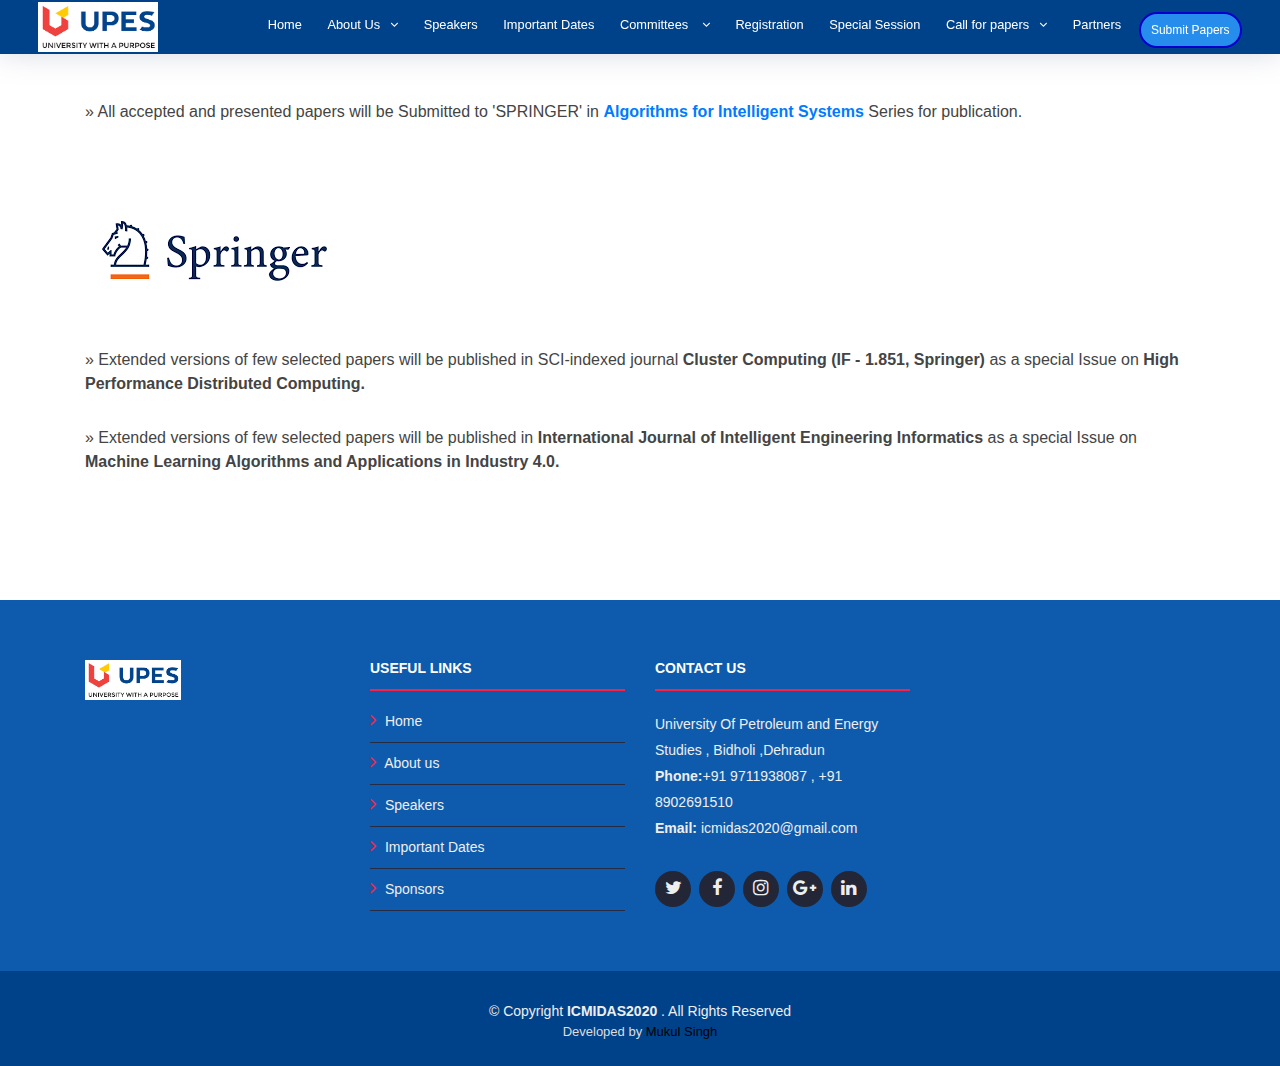
<file: pub.html>
<!DOCTYPE html>
<html lang="en">

<head>
  <meta charset="utf-8">
  <title>UPES - ICMIDAS</title>
  <link rel="shortcut icon" type="image/png" href="images.png">
  <meta content="width=device-width, initial-scale=1.0" name="viewport">
  <meta content="" name="keywords">
  <meta content="" name="description">



  <!-- Bootstrap CSS File -->
  <link href="lib/bootstrap/css/bootstrap.min.css" rel="stylesheet">

  <!-- Libraries CSS Files -->
  <link href="lib/font-awesome/css/font-awesome.min.css" rel="stylesheet">
  <link href="lib/animate/animate.min.css" rel="stylesheet">
  <link href="lib/ionicons/css/ionicons.min.css" rel="stylesheet">
  <link href="lib/owlcarousel/assets/owl.carousel.min.css" rel="stylesheet">
  <link href="lib/lightbox/css/lightbox.min.css" rel="stylesheet">
  <link rel="stylesheet" type="text/css" href="js/flexslider.css">


  <!-- Main Stylesheet File -->
  <link href="css/style.css" rel="stylesheet">
  <link href="css/swiper.min.css" rel="stylesheet">
  <script type="text/javascript" src="js/swiper.min.js"></script>
  <!-- <link href="css/style1.css" rel="stylesheet"> -->

</head>

<body>

  <!--==========================
  Header
  ============================-->
  <header id="header" class="fixed-top">
    <div class="container-fluid" style="padding: 0 3vw;">

      <div class="logo float-left">


        <a href="#intro" class="scrollto"><img src="img/intro-bg11.png" alt="" class="img-fluid"></a>


      </div>

      <nav class="main-nav float-right d-none d-lg-block">
        <ul>
          <li class="active"><a href="index.html#intro">Home</a></li>
          <li class="drop-down"><a href="">About Us</a>
            <ul>

              <li> <a href="index.html#about">About Conference</a></li>
              <li><a href="https://www.upes.ac.in/" target="_blank">About University</a></li>
            </ul>
          </li>
          <li><a href="index.html#team">Speakers</a></li>

          <li><a href="index.html#services">Important Dates</a></li>
          <li class="drop-down"><a href="">Committees </a>
            <ul>

              <li> <a href="oc.html">Organizing Committee</a></li>
              <li> <a href="tcp.html">Technical Program Committee</a></li>
              <li> <a href="Scientific.html">Scientific Committee</a></li>
              <li> <a href="advisory.html"> National Advisory</a></li>
              <li> <a href="intadvisory.html"> International Advisory</a></li>

            </ul>
          </li>
          <li><a href="reg.html">Registration</a></li>
          <li><a href="session.html">Special Session</a></li>
          <li class="drop-down"><a href="#">Call for papers</a>

            <ul>
              <li> <a href="papers.html">Tracks</a></li>
              <li> <a href="pub.html">Publications</a></li>

            </ul>
          </li>


          <li><a href="index.html#partners">Partners</a></li>
          <li class="buy-tickets"><a href="https://easychair.org/conferences/?conf=midas2020" target="_blank">Submit
              Papers</a></li>
          <!-- <div class="logo1 float-right">

              <a href="#intro" class="scrollto"><img src="img/springer1.png" alt="" class="img-fluid"></a>
              </div> -->
          <!-- <li><a href="#contact">Contact Us</a></li> -->
        </ul>
      </nav><!-- .main-nav -->

    </div>
  </header><!-- #header -->

  <main id="main" class="main-page">

    <!--==========================
    Intro Section
  ============================-->

    <div class="container">
      <div class="pub">
        <p>&raquo; All accepted and presented papers will be Submitted to 'SPRINGER' in <b><a target="_blank"
            href="https://www.springer.com/series/16171">Algorithms for Intelligent Systems</a></b> Series for
        publication.</p>
        <img src="img/springer.png" alt="">
        <br>
        <p>&raquo; Extended versions of few selected papers will be published in SCI-indexed journal <b>Cluster Computing (IF -
          1.851, Springer)</b> as a special Issue on <b>High Performance Distributed Computing.</b></p>
		  
		  <p>&raquo; Extended versions of few selected papers will be published in  <b>International Journal of Intelligent Engineering Informatics
		  </b> as a special Issue on <b>Machine Learning Algorithms and Applications in
Industry 4.0.</b></p>
		  
      </div>
    </div>



  </main>
  <!--==========================
 Footer
============================-->
  <footer id="footer">
    <div class="footer-top">
      <div class="container">
        <div class="row">

          <div class="col-lg-3 col-md-6 footer-info">
            <img src="download.png" alt="TheEvenet">
            <p></p>
          </div>

          <div class="col-lg-3 col-md-6 footer-links">
            <h4>Useful Links</h4>
            <ul>
              <li><i class="fa fa-angle-right"></i> <a href="index.html#intro">Home</a></li>
              <li><i class="fa fa-angle-right"></i> <a href="index.html#about">About us</a></li>
              <li><i class="fa fa-angle-right"></i> <a href="index.html#team">Speakers</a></li>
              <li><i class="fa fa-angle-right"></i> <a href="index.html#services">Important Dates</a></li>
              <li><i class="fa fa-angle-right"></i> <a href="index.html#clients">Sponsors</a></li>
            </ul>
          </div>

          <div class="col-lg-3 col-md-6 footer-contact">
            <h4>Contact Us</h4>
            <p>
              University Of Petroleum and Energy Studies , Bidholi ,Dehradun <br>
              <strong>Phone:</strong>+91 9711938087 , +91 8902691510 <br>
              <strong>Email:</strong> icmidas2020@gmail.com<br>
            </p>

            <div class="social-links">
              <a href="#" class="twitter"><i class="fa fa-twitter"></i></a>
              <a href="#" class="facebook"><i class="fa fa-facebook"></i></a>
              <a href="#" class="instagram"><i class="fa fa-instagram"></i></a>
              <a href="#" class="google-plus"><i class="fa fa-google-plus"></i></a>
              <a href="#" class="linkedin"><i class="fa fa-linkedin"></i></a>
            </div>

          </div>

        </div>
      </div>
    </div>

    <div class="container">
      <div class="copyright">
        &copy; Copyright <strong> ICMIDAS2020 </strong> . All Rights Reserved
      </div>
      <div class="credits">
        Developed by
        <a href="https://www.linkedin.com/in/mukul-singh-a25613171/" style="color: #000" target="_blank">
          Mukul Singh </a>
        <!-- <a href="mailto:mukulsingh3344@gmail.com" style="color: rgb(236, 24, 24)">mukulsingh3344@gmail.com</a> -->

      </div>
    </div>
  </footer><!-- #footer -->

  <a href="#" class="back-to-top"><i class="fa fa-chevron-up"></i></a>
  <!-- Uncomment below i you want to use a preloader -->
  <div id="preloader"></div>

  <!-- JavaScript Libraries -->
  <script src="lib/jquery/jquery.min.js"></script>
  <script src="lib/jquery/jquery-migrate.min.js"></script>
  <script src="lib/bootstrap/js/bootstrap.bundle.min.js"></script>
  <script src="lib/easing/easing.min.js"></script>
  <script src="lib/mobile-nav/mobile-nav.js"></script>
  <script src="lib/wow/wow.min.js"></script>
  <script src="lib/waypoints/waypoints.min.js"></script>
  <script src="lib/counterup/counterup.min.js"></script>
  <script src="lib/owlcarousel/owl.carousel.min.js"></script>
  <script src="lib/isotope/isotope.pkgd.min.js"></script>
  <script src="lib/lightbox/js/lightbox.min.js"></script>
  <!-- Contact Form JavaScript File -->
  <script src="contactform/contactform.js"></script>

  <!-- Template Main Javascript File -->
  <script src="js/main.js"></script>

</body>

</html>
</file>
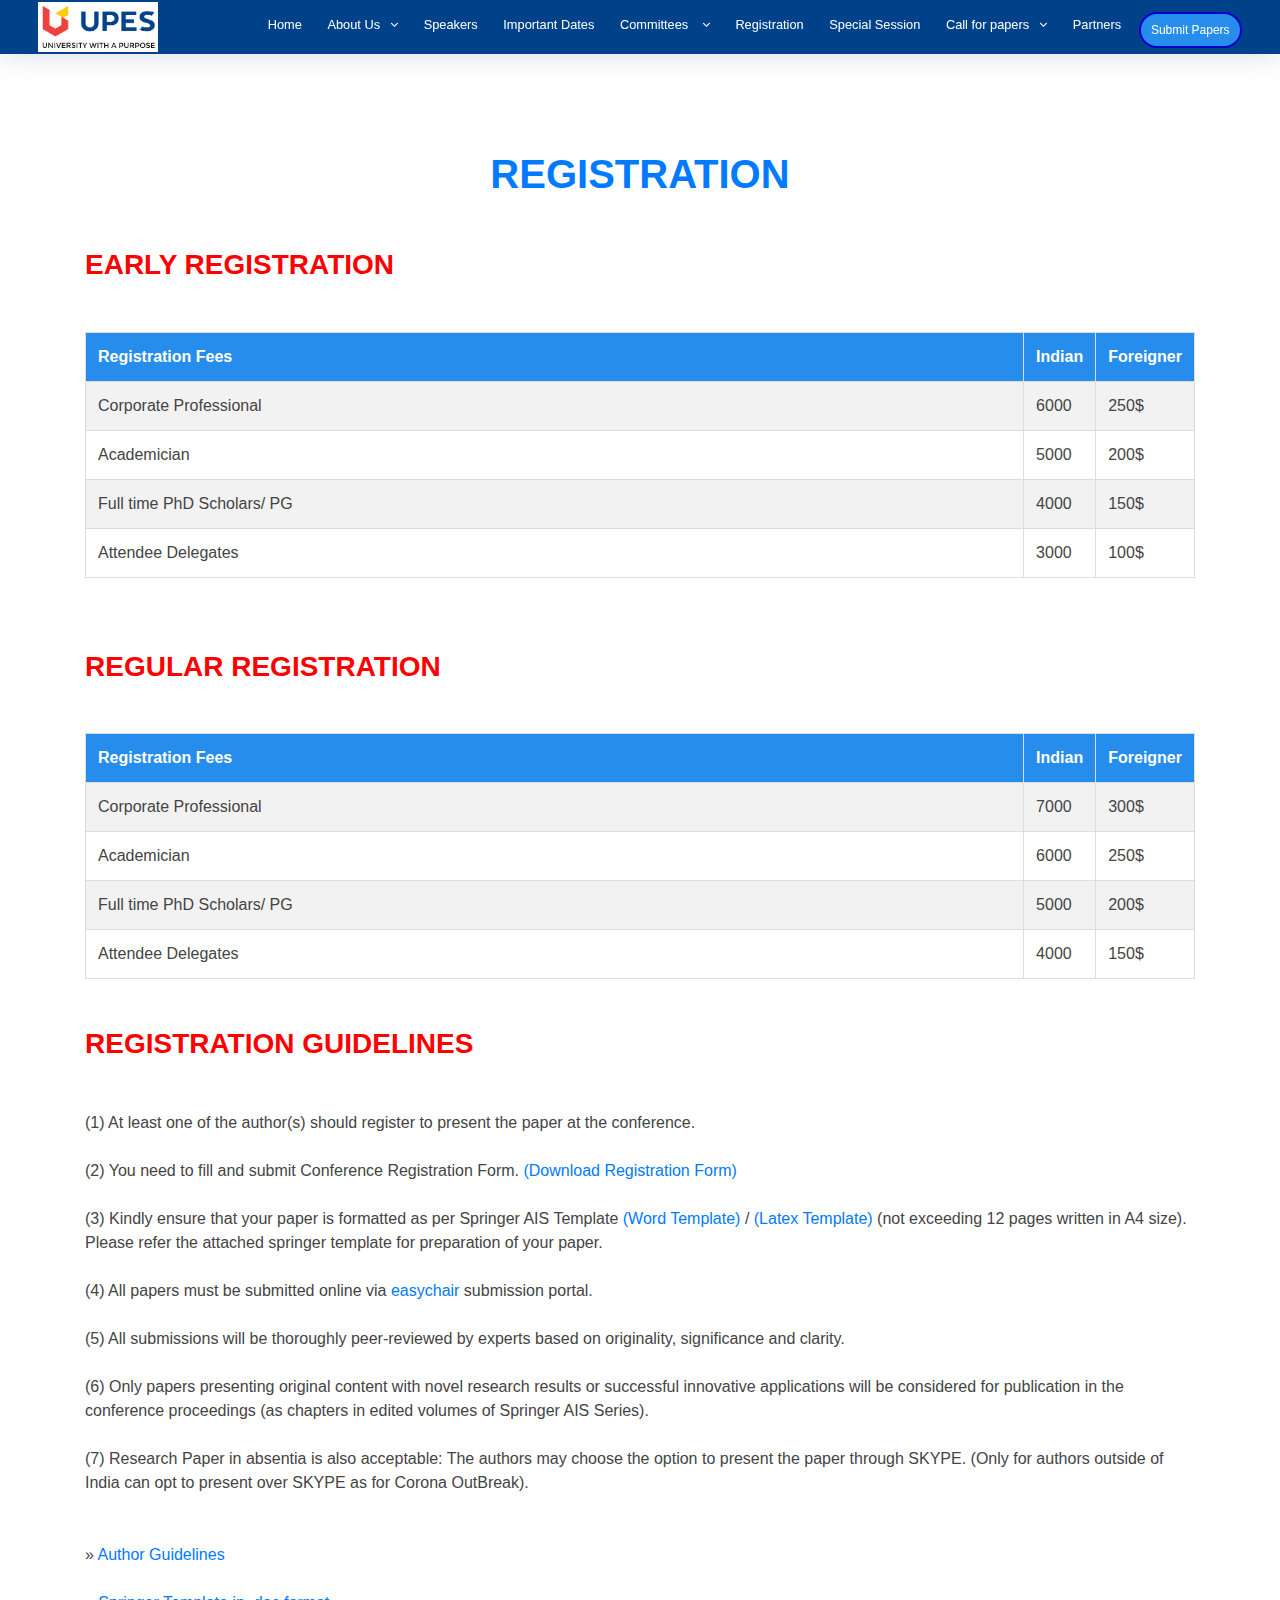
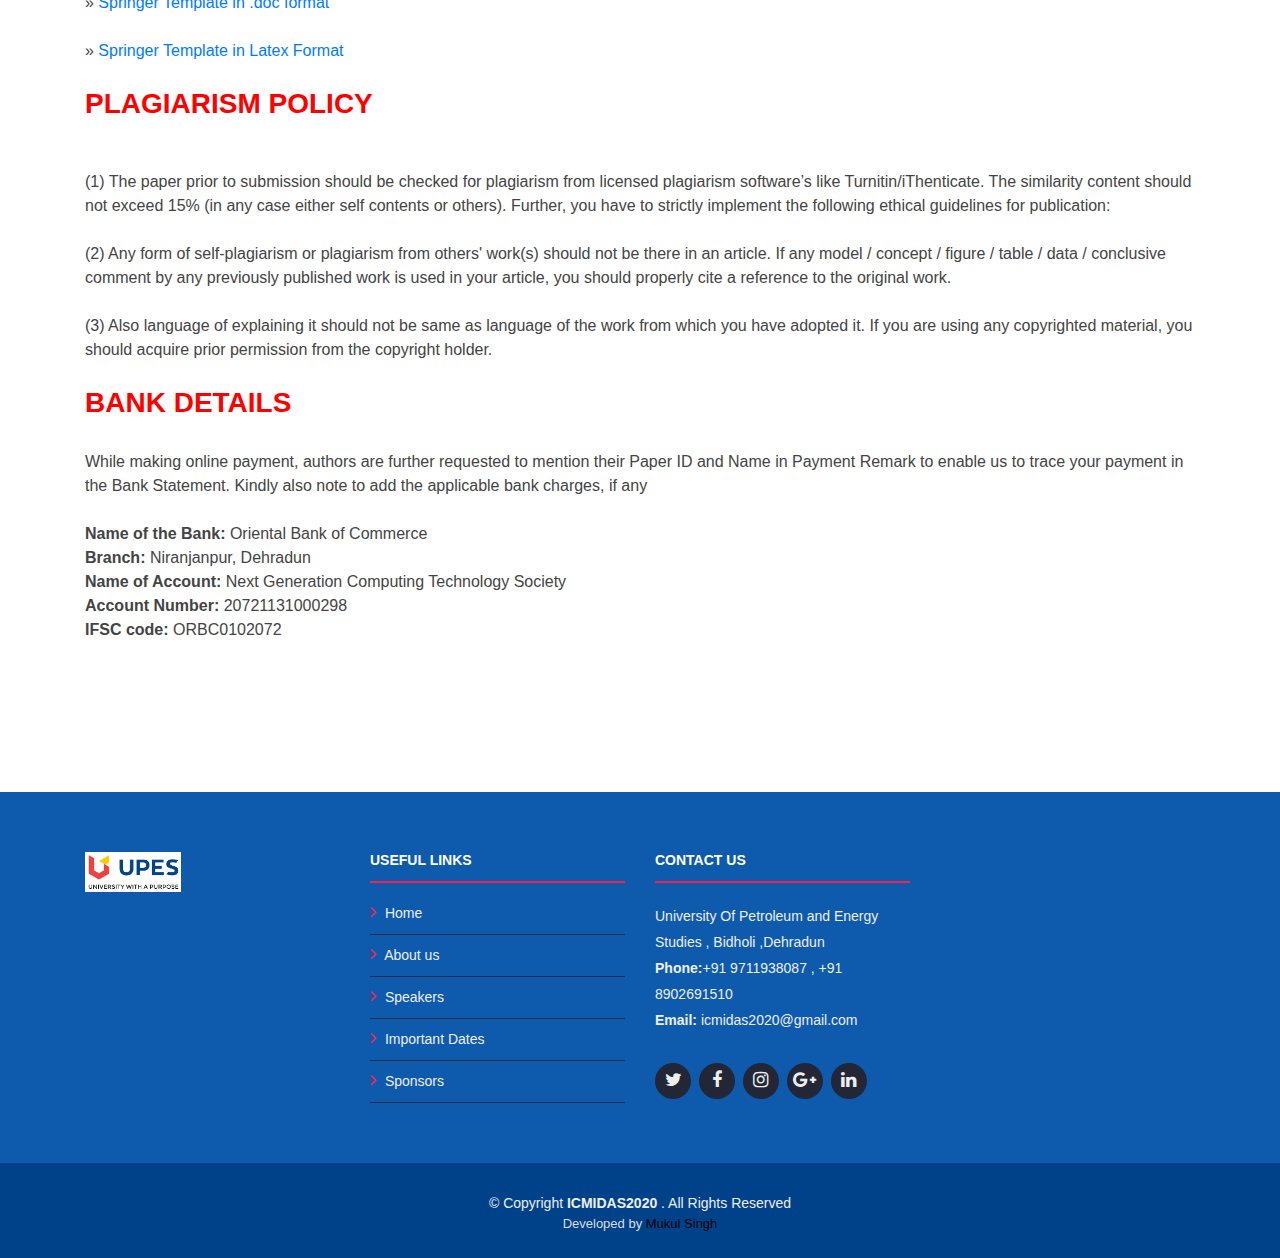
<file: reg.html>
<!DOCTYPE html>
<html lang="en">

<head>
  <meta charset="utf-8">
  <title>UPES - ICMIDAS</title>
  <link rel="shortcut icon" type="image/png" href="images.png">
  <meta content="width=device-width, initial-scale=1.0" name="viewport">
  <meta content="" name="keywords">
  <meta content="" name="description">



  <!-- Bootstrap CSS File -->
  <link href="lib/bootstrap/css/bootstrap.min.css" rel="stylesheet">

  <!-- Libraries CSS Files -->
  <link href="lib/font-awesome/css/font-awesome.min.css" rel="stylesheet">
  <link href="lib/animate/animate.min.css" rel="stylesheet">
  <link href="lib/ionicons/css/ionicons.min.css" rel="stylesheet">
  <link href="lib/owlcarousel/assets/owl.carousel.min.css" rel="stylesheet">
  <link href="lib/lightbox/css/lightbox.min.css" rel="stylesheet">
  <link rel="stylesheet" type="text/css" href="js/flexslider.css">


  <!-- Main Stylesheet File -->
  <link href="css/style.css" rel="stylesheet">
  <link href="css/swiper.min.css" rel="stylesheet">
  <script type="text/javascript" src="js/swiper.min.js"></script>
  <!-- <link href="css/style1.css" rel="stylesheet"> -->

</head>

<body>

  <!--==========================
  Header
  ============================-->
  <header id="header" class="fixed-top">
    <div class="container-fluid" style="padding: 0 3vw;">

      <div class="logo float-left">


        <a href="#intro" class="scrollto"><img src="img/intro-bg11.png" alt="" class="img-fluid"></a>


      </div>

      <nav class="main-nav float-right d-none d-lg-block">
        <ul>
          <li class="active"><a href="index.html#intro">Home</a></li>
          <li class="drop-down"><a href="">About Us</a>
            <ul>

              <li> <a href="index.html#about">About Conference</a></li>
              <li><a href="https://www.upes.ac.in/" target="_blank">About University</a></li>
            </ul>
          </li>
          <li><a href="index.html#team">Speakers</a></li>

          <li><a href="index.html#services">Important Dates</a></li>
          <li class="drop-down"><a href="">Committees </a>
            <ul>

              <li> <a href="oc.html">Organisers</a></li>
              <li> <a href="tcp.html">Technical Program Committee</a></li>
              <li> <a href="Scientific.html">Scientific Committee</a></li>
              <li> <a href="advisory.html"> National Advisory</a></li>
              <li> <a href="intadvisory.html"> International Advisory</a></li>

            </ul>
          </li>
          <li><a href="reg.html">Registration</a></li>
          <li><a href="session.html">Special Session</a></li>
          <li class="drop-down"><a href="#">Call for papers</a>

            <ul>
              <li> <a href="papers.html">Tracks</a></li>
              <li> <a href="pub.html">Publications</a></li>
             
            </ul>
          </li>


          <li><a href="index.html#partners">Partners</a></li>
          <li class="buy-tickets"><a href="https://easychair.org/conferences/?conf=midas2020" target="_blank">Submit
              Papers</a></li>
          <!-- <div class="logo1 float-right">

              <a href="#intro" class="scrollto"><img src="img/springer1.png" alt="" class="img-fluid"></a>
              </div> -->
          <!-- <li><a href="#contact">Contact Us</a></li> -->
        </ul>
      </nav><!-- .main-nav -->

    </div>
  </header><!-- #header -->


    <main id="main">

<div class="container">
        <div class="table-box">
                <h1 style="text-align: center ;color: #007bff; font-weight: bold; margin-bottom: 50px;" >REGISTRATION</h1>
                <h3 style="color: red; font-weight: bold; margin-bottom: 50px;" >EARLY REGISTRATION</h3>
            <table id="reg">
                    <tr>
                      <th>Registration Fees</th>
                      <th>Indian</th>
                      <th>Foreigner</th>
                    </tr>
                    <tr>
                      <td>Corporate Professional</td>
                      <td>6000</td>
                      <td>250$</td>
                    </tr>
                    <tr>
                      <td>Academician</td>
                      <td>5000</td>
                      <td>200$</td>
                    </tr>
                    <tr>
                      <td>Full time PhD Scholars/ PG</td>
                      <td>4000</td>
                      <td>150$</td>
                    </tr>
                    <tr>
                      <td>Attendee Delegates</td>
                      <td>3000</td>
                      <td>100$</td>
                    </tr>
                   
                    
                  </table>


     <br>

            <!-- <pre class="pre1">
 * Full Paper : 10 - 15 pages <strike>{for each extra page beyond 12, INR 1000 extra will have to be paid} </strike>
 * Short Paper : 6 - 8 pages<strike>{for each extra page beyond 8, INR 1000 extra will have to be paid}</strike></pre> -->

             <br><br>
             <h3 style="color: red; font-weight: bold; margin-bottom: 50px;" >REGULAR REGISTRATION</h3>
             <table id="reg">
                <tr>
                  <th>Registration Fees</th>
                  <th>Indian</th>
                      <th>Foreigner</th>
                </tr>
                <tr>
                  <td>Corporate Professional</td>
                  <td>7000</td>
                  <td>300$</td>
                </tr>
                <tr>
                  <td>Academician</td>
                  <td>6000</td>
                  <td>250$</td>
                </tr>
                <tr>
                  <td>Full time PhD Scholars/ PG</td>
                  <td>5000</td>
                  <td>200$</td>
                </tr>
                <tr>
                  <td>Attendee Delegates</td>
                  <td>4000</td>
                  <td>150$</td>
                </tr>
               
                
              </table>
			  
			  
			   <br><br>
             <h3 style="color: red; font-weight: bold; margin-bottom: 50px;" > REGISTRATION GUIDELINES</h3>
			 
			(1) At least one of the author(s) should register to present the paper at the conference.<br><br>
			(2) You need to fill and submit Conference Registration Form. <a href="resources/reg_form_MIDAS2020.docx">(Download Registration Form)</a><br><br>
			 (3) Kindly ensure that your paper is formatted as per Springer AIS Template 
			 <a href="resources/WordTemplate.zip" target="_blank">(Word Template)</a> / <a href="resources/LaTexTemplate.zip">(Latex Template)</a> 
			  (not exceeding 12 pages written in A4 size). Please refer the attached springer template for preparation of your paper.
<br><br>(4) All papers must be submitted online via <a href="https://easychair.org/conferences/?conf=iemis2020" target="_blank">easychair  </a>submission portal.
<br><br>(5) All submissions will be thoroughly peer-reviewed by experts based on originality, significance and clarity.
<br><br>(6) Only papers presenting original content with novel research results or successful innovative applications will be considered for publication in the conference proceedings (as chapters in edited volumes of Springer AIS Series).
<br><br>(7) Research Paper in absentia is also acceptable: The authors may choose the option to present the paper through SKYPE. (Only for authors outside of India can opt to present over SKYPE as for Corona OutBreak).


<br><br><br>&raquo; <a href="resources/guidelines.pdf">Author Guidelines</a>
<br><br> &raquo; <a href="resources/WordTemplate.zip">Springer Template in .doc format</a>
<br><br> &raquo; <a href="resources/LaTexTemplate.zip"> Springer Template in Latex Format</a>

 <br><br>
             <h3 style="color: red; font-weight: bold; margin-bottom: 50px;" > PLAGIARISM POLICY</h3>
			 
			 (1) The paper prior to submission should be checked for plagiarism from licensed plagiarism software’s like Turnitin/iThenticate. The similarity content should not exceed 15% (in any case either self contents or others). Further, you have to strictly implement the following ethical guidelines for publication:<br><br>
(2) Any form of self-plagiarism or plagiarism from others' work(s) should not be there in an article. 
If any model / concept / figure / table / data / conclusive comment by any previously published work is used in your article, you should properly cite a reference to the original work. 
<br><br>(3) Also language of explaining it should not be same as language of the work from which you have adopted it. 
If you are using any copyrighted material, you should acquire prior permission from the copyright holder.

	<br><br>
	<h3 style="color: red; font-weight: bold; margin-bottom: 30px;" > BANK DETAILS</h3>
	While making online payment, authors are further requested to mention their Paper ID and Name in Payment Remark to enable us to trace your payment in the Bank Statement. Kindly also note to add the applicable bank charges, if any<br><br>
	<b>Name of the Bank:</b> Oriental Bank of Commerce<br>
<b>Branch:</b> Niranjanpur, Dehradun<br>
<b>Name of Account:</b> Next Generation Computing Technology Society<br>
<b>Account Number:</b> 20721131000298<br>
<b>IFSC code:</b> ORBC0102072

			 
			 
        </div>

        </div>


    </main>
    <!--==========================
     Footer
   ============================-->
    <footer id="footer">
        <div class="footer-top">
            <div class="container">
                <div class="row">

                    <div class="col-lg-3 col-md-6 footer-info">
                        <img src="download.png" alt="TheEvenet">
                        <p></p>
                    </div>

                    <div class="col-lg-3 col-md-6 footer-links">
                        <h4>Useful Links</h4>
                        <ul>
                            <li><i class="fa fa-angle-right"></i> <a href="index.html#intro">Home</a></li>
                            <li><i class="fa fa-angle-right"></i> <a href="index.html#about">About us</a></li>
                            <li><i class="fa fa-angle-right"></i> <a href="index.html#team">Speakers</a></li>
                            <li><i class="fa fa-angle-right"></i> <a href="index.html#services">Important Dates</a></li>
                            <li><i class="fa fa-angle-right"></i> <a href="index.html#clients">Sponsors</a></li>
                        </ul>
                    </div>

                    <div class="col-lg-3 col-md-6 footer-contact">
                        <h4>Contact Us</h4>
                        <p>
                            University Of Petroleum and Energy Studies , Bidholi ,Dehradun <br>
                            <strong>Phone:</strong>+91 9711938087 , +91 8902691510 <br>
                            <strong>Email:</strong> icmidas2020@gmail.com<br>
                        </p>

                        <div class="social-links">
                            <a href="#" class="twitter"><i class="fa fa-twitter"></i></a>
                            <a href="#" class="facebook"><i class="fa fa-facebook"></i></a>
                            <a href="#" class="instagram"><i class="fa fa-instagram"></i></a>
                            <a href="#" class="google-plus"><i class="fa fa-google-plus"></i></a>
                            <a href="#" class="linkedin"><i class="fa fa-linkedin"></i></a>
                        </div>

                    </div>

                </div>
            </div>
        </div>

        <div class="container">
            <div class="copyright">
                &copy; Copyright <strong> ICMIDAS2020 </strong> . All Rights Reserved
            </div>
            <div class="credits">
                Developed by
                <a href="https://www.linkedin.com/in/mukul-singh-a25613171/" style="color: #000" target="_blank">
                    Mukul Singh </a>
                <!-- <a href="mailto:mukulsingh3344@gmail.com" style="color: rgb(236, 24, 24)">mukulsingh3344@gmail.com</a> -->

            </div>
        </div>
    </footer><!-- #footer -->

    <a href="#" class="back-to-top"><i class="fa fa-chevron-up"></i></a>
    <!-- Uncomment below i you want to use a preloader -->
    <div id="preloader"></div>

    <!-- JavaScript Libraries -->
    <script src="lib/jquery/jquery.min.js"></script>
    <script src="lib/jquery/jquery-migrate.min.js"></script>
    <script src="lib/bootstrap/js/bootstrap.bundle.min.js"></script>
    <script src="lib/easing/easing.min.js"></script>
    <script src="lib/mobile-nav/mobile-nav.js"></script>
    <script src="lib/wow/wow.min.js"></script>
    <script src="lib/waypoints/waypoints.min.js"></script>
    <script src="lib/counterup/counterup.min.js"></script>
    <script src="lib/owlcarousel/owl.carousel.min.js"></script>
    <script src="lib/isotope/isotope.pkgd.min.js"></script>
    <script src="lib/lightbox/js/lightbox.min.js"></script>
    <!-- Contact Form JavaScript File -->
    <script src="contactform/contactform.js"></script>

    <!-- Template Main Javascript File -->
    <script src="js/main.js"></script>

</body>

</html>
</file>
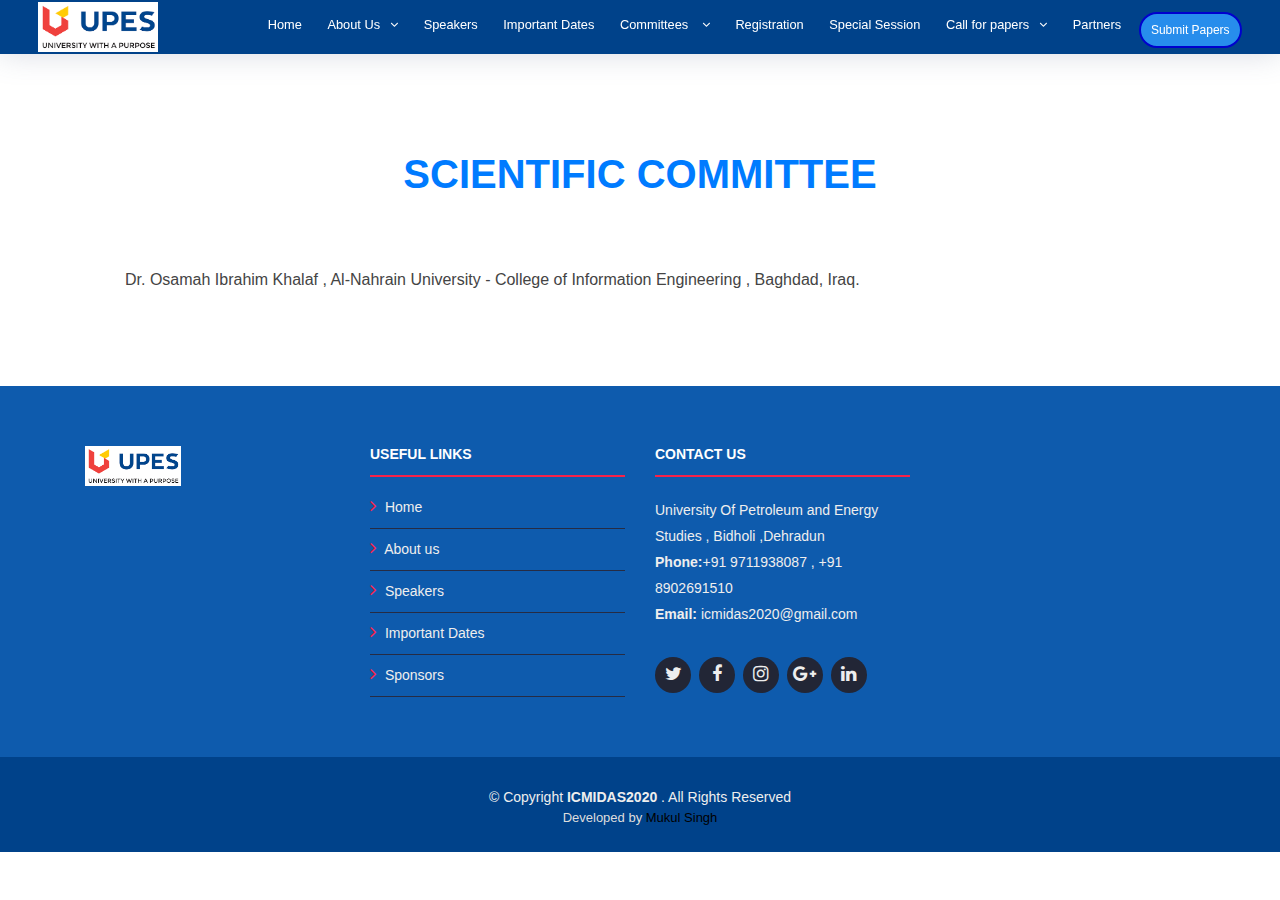
<file: Scientific.html>
<!DOCTYPE html>
<html lang="en">

<head>
  <meta charset="utf-8">
  <title>UPES - ICMIDAS</title>
  <link rel="shortcut icon" type="image/png" href="images.png">
  <meta content="width=device-width, initial-scale=1.0" name="viewport">
  <meta content="" name="keywords">
  <meta content="" name="description">



  <!-- Bootstrap CSS File -->
  <link href="lib/bootstrap/css/bootstrap.min.css" rel="stylesheet">

  <!-- Libraries CSS Files -->
  <link href="lib/font-awesome/css/font-awesome.min.css" rel="stylesheet">
  <link href="lib/animate/animate.min.css" rel="stylesheet">
  <link href="lib/ionicons/css/ionicons.min.css" rel="stylesheet">
  <link href="lib/owlcarousel/assets/owl.carousel.min.css" rel="stylesheet">
  <link href="lib/lightbox/css/lightbox.min.css" rel="stylesheet">
  <link rel="stylesheet" type="text/css" href="js/flexslider.css">


  <!-- Main Stylesheet File -->
  <link href="css/style.css" rel="stylesheet">
  <link href="css/swiper.min.css" rel="stylesheet">
  <script type="text/javascript" src="js/swiper.min.js"></script>
  <!-- <link href="css/style1.css" rel="stylesheet"> -->

</head>

<body>

  <!--==========================
  Header
  ============================-->
  <header id="header" class="fixed-top">
    <div class="container-fluid" style="padding: 0 3vw;">

      <div class="logo float-left">


        <a href="#intro" class="scrollto"><img src="img/intro-bg11.png" alt="" class="img-fluid"></a>


      </div>

      <nav class="main-nav float-right d-none d-lg-block">
        <ul>
          <li class="active"><a href="index.html#intro">Home</a></li>
          <li class="drop-down"><a href="">About Us</a>
            <ul>

              <li> <a href="index.html#about">About Conference</a></li>
              <li><a href="https://www.upes.ac.in/" target="_blank">About University</a></li>
            </ul>
          </li>
          <li><a href="index.html#team">Speakers</a></li>

          <li><a href="index.html#services">Important Dates</a></li>
          <li class="drop-down"><a href="">Committees </a>
            <ul>

              <li> <a href="oc.html">Organizing Committee</a></li>
              <li> <a href="tcp.html">Technical Program Committee</a></li>
              <li> <a href="Scientific.html">Scientific Committee</a></li>
              <li> <a href="advisory.html"> National Advisory</a></li>
              <li> <a href="intadvisory.html"> International Advisory</a></li>

            </ul>
          </li>
          <li><a href="reg.html">Registration</a></li>
          <li><a href="session.html">Special Session</a></li>
          <li class="drop-down"><a href="#">Call for papers</a>

            <ul>
              <li> <a href="papers.html">Tracks</a></li>
              <li> <a href="pub.html">Publications</a></li>
             
            </ul>
          </li>


          <li><a href="index.html#partners">Partners</a></li>
          <li class="buy-tickets"><a href="https://easychair.org/conferences/?conf=midas2020" target="_blank">Submit
              Papers</a></li>
          <!-- <div class="logo1 float-right">

              <a href="#intro" class="scrollto"><img src="img/springer1.png" alt="" class="img-fluid"></a>
              </div> -->
          <!-- <li><a href="#contact">Contact Us</a></li> -->
        </ul>
      </nav><!-- .main-nav -->

    </div>
  </header><!-- #header -->

  
  <main id="main">
    <!--==========================
    Intro Section
  ============================-->

  <div class="container">
    <div class="committee">
           <h1 style="text-align: center ; font-weight: bold; margin-bottom: 70px; color: #007bff;">SCIENTIFIC COMMITTEE</h1>
        <ul  class="bullets">
            <li>Dr. Osamah Ibrahim Khalaf ,  Al-Nahrain University - College of Information Engineering ,   Baghdad, Iraq.</li>	<br>
              
                
        </ul>
    </div>
</div>




</main>
<!--==========================
  Footer
============================-->
<footer id="footer">
  <div class="footer-top">
    <div class="container">
      <div class="row">

        <div class="col-lg-3 col-md-6 footer-info">
          <img src="download.png" alt="TheEvenet">
          <p></p>
        </div>

        <div class="col-lg-3 col-md-6 footer-links">
          <h4>Useful Links</h4>
          <ul>
            <li><i class="fa fa-angle-right"></i> <a href="index.html#intro">Home</a></li>
            <li><i class="fa fa-angle-right"></i> <a href="index.html#about">About us</a></li>
            <li><i class="fa fa-angle-right"></i> <a href="index.html#team">Speakers</a></li>
            <li><i class="fa fa-angle-right"></i> <a href="index.html#services">Important Dates</a></li>
            <li><i class="fa fa-angle-right"></i> <a href="index.html#clients">Sponsors</a></li>
          </ul>
        </div>

        <div class="col-lg-3 col-md-6 footer-contact">
          <h4>Contact Us</h4>
          <p>
            University Of Petroleum and Energy Studies , Bidholi ,Dehradun <br>
            <strong>Phone:</strong>+91 9711938087 , +91 8902691510 <br>
            <strong>Email:</strong> icmidas2020@gmail.com<br>
          </p>

          <div class="social-links">
            <a href="#" class="twitter"><i class="fa fa-twitter"></i></a>
            <a href="#" class="facebook"><i class="fa fa-facebook"></i></a>
            <a href="#" class="instagram"><i class="fa fa-instagram"></i></a>
            <a href="#" class="google-plus"><i class="fa fa-google-plus"></i></a>
            <a href="#" class="linkedin"><i class="fa fa-linkedin"></i></a>
          </div>

        </div>

      </div>
    </div>
  </div>

  <div class="container">
    <div class="copyright">
      &copy; Copyright <strong> ICMIDAS2020 </strong> . All Rights Reserved
    </div>
    <div class="credits">
      Developed by
      <a href="https://www.linkedin.com/in/mukul-singh-a25613171/" style="color: #000" target="_blank">
        Mukul Singh </a>
      <!-- <a href="mailto:mukulsingh3344@gmail.com" style="color: rgb(236, 24, 24)">mukulsingh3344@gmail.com</a> -->

    </div>
  </div>
</footer><!-- #footer -->

<a href="#" class="back-to-top"><i class="fa fa-chevron-up"></i></a>
<!-- Uncomment below i you want to use a preloader -->
<div id="preloader"></div>

<!-- JavaScript Libraries -->
<script src="lib/jquery/jquery.min.js"></script>
<script src="lib/jquery/jquery-migrate.min.js"></script>
<script src="lib/bootstrap/js/bootstrap.bundle.min.js"></script>
<script src="lib/easing/easing.min.js"></script>
<script src="lib/mobile-nav/mobile-nav.js"></script>
<script src="lib/wow/wow.min.js"></script>
<script src="lib/waypoints/waypoints.min.js"></script>
<script src="lib/counterup/counterup.min.js"></script>
<script src="lib/owlcarousel/owl.carousel.min.js"></script>
<script src="lib/isotope/isotope.pkgd.min.js"></script>
<script src="lib/lightbox/js/lightbox.min.js"></script>
<!-- Contact Form JavaScript File -->
<script src="contactform/contactform.js"></script>

<!-- Template Main Javascript File -->
<script src="js/main.js"></script>

</body>

</html>
</file>
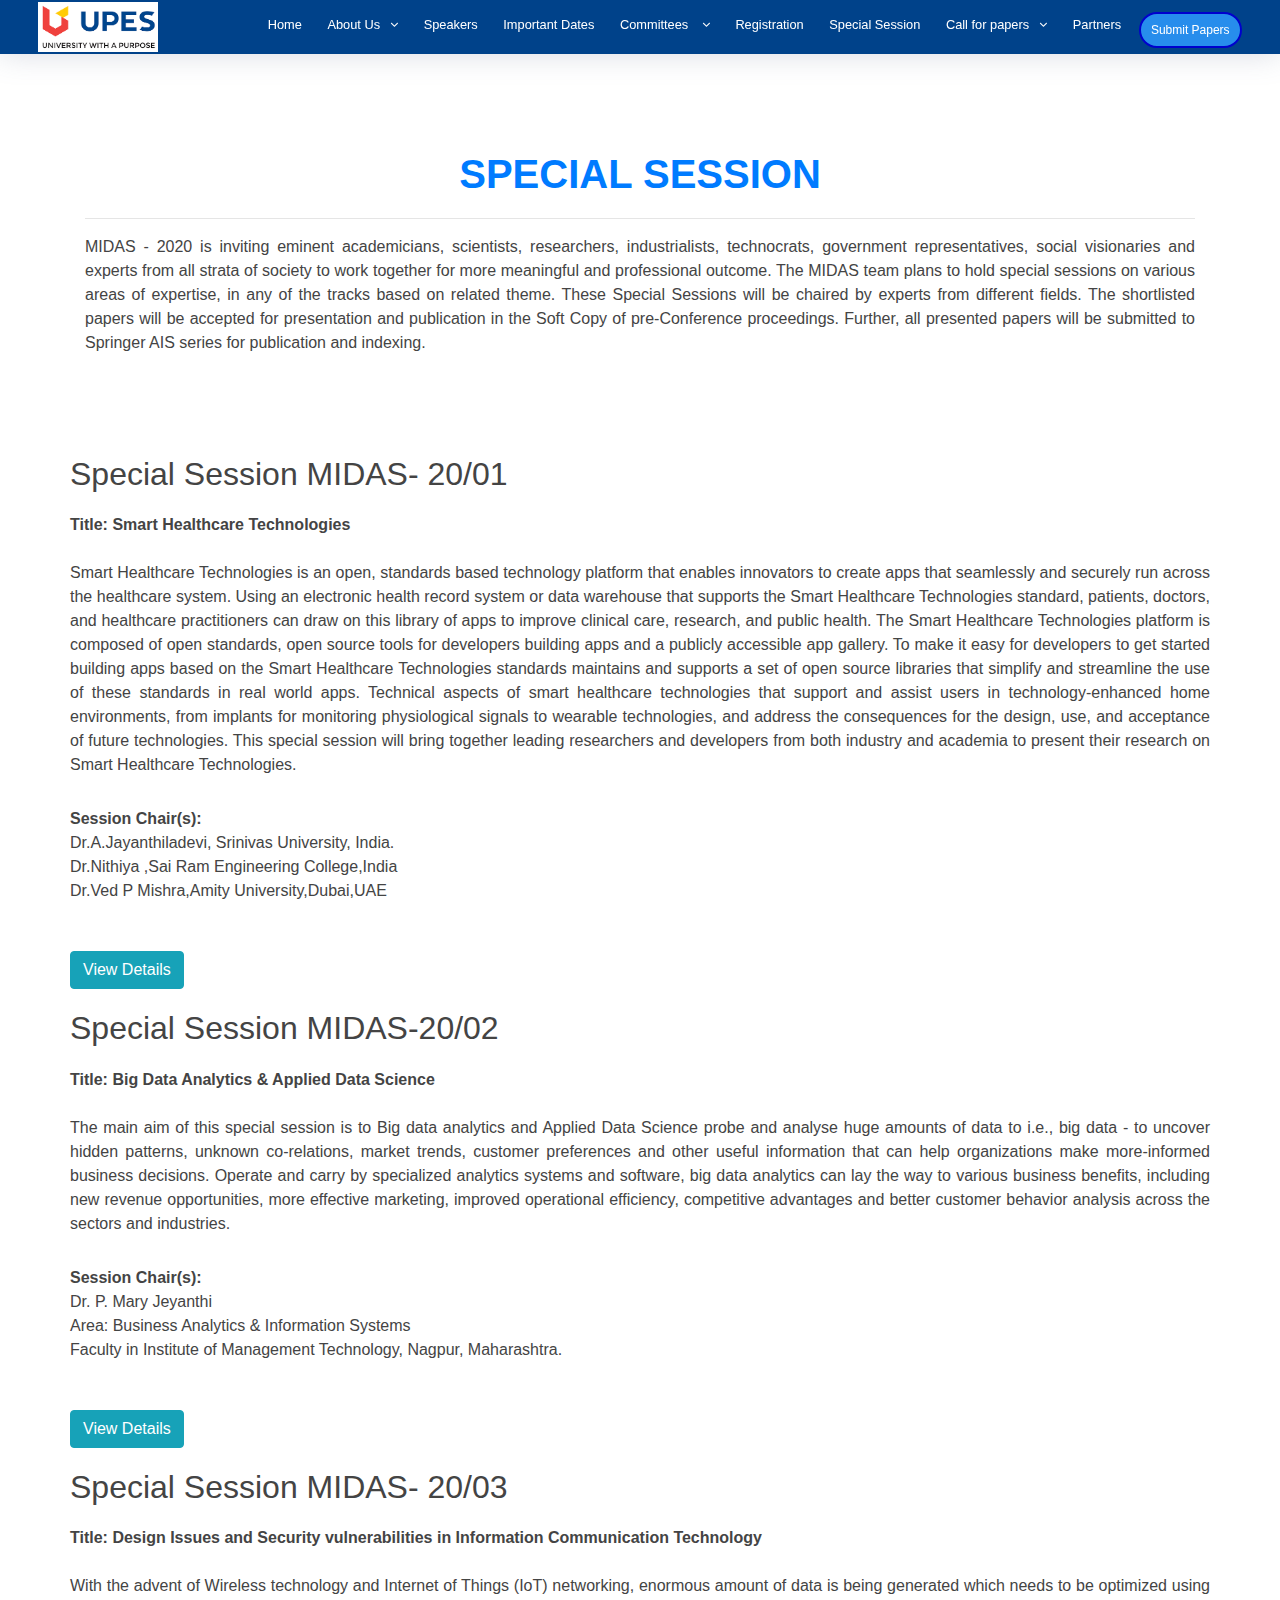
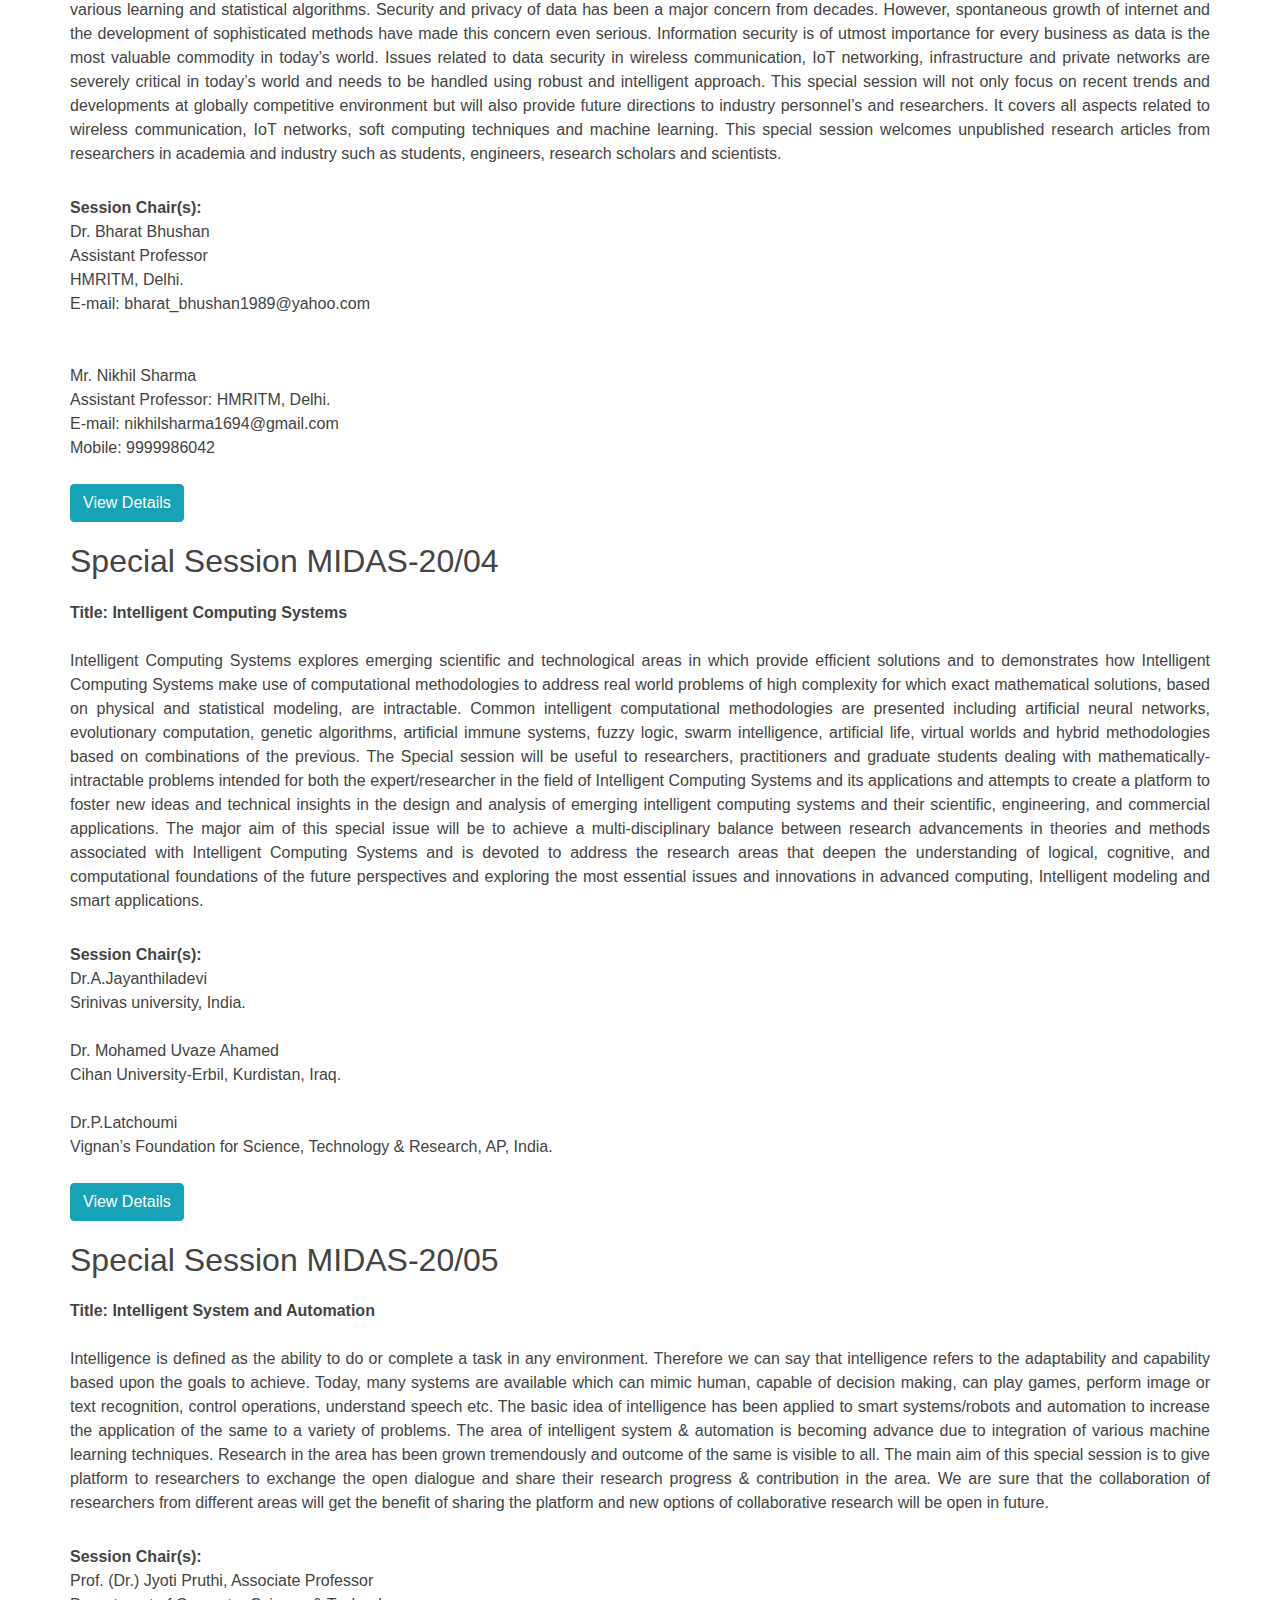
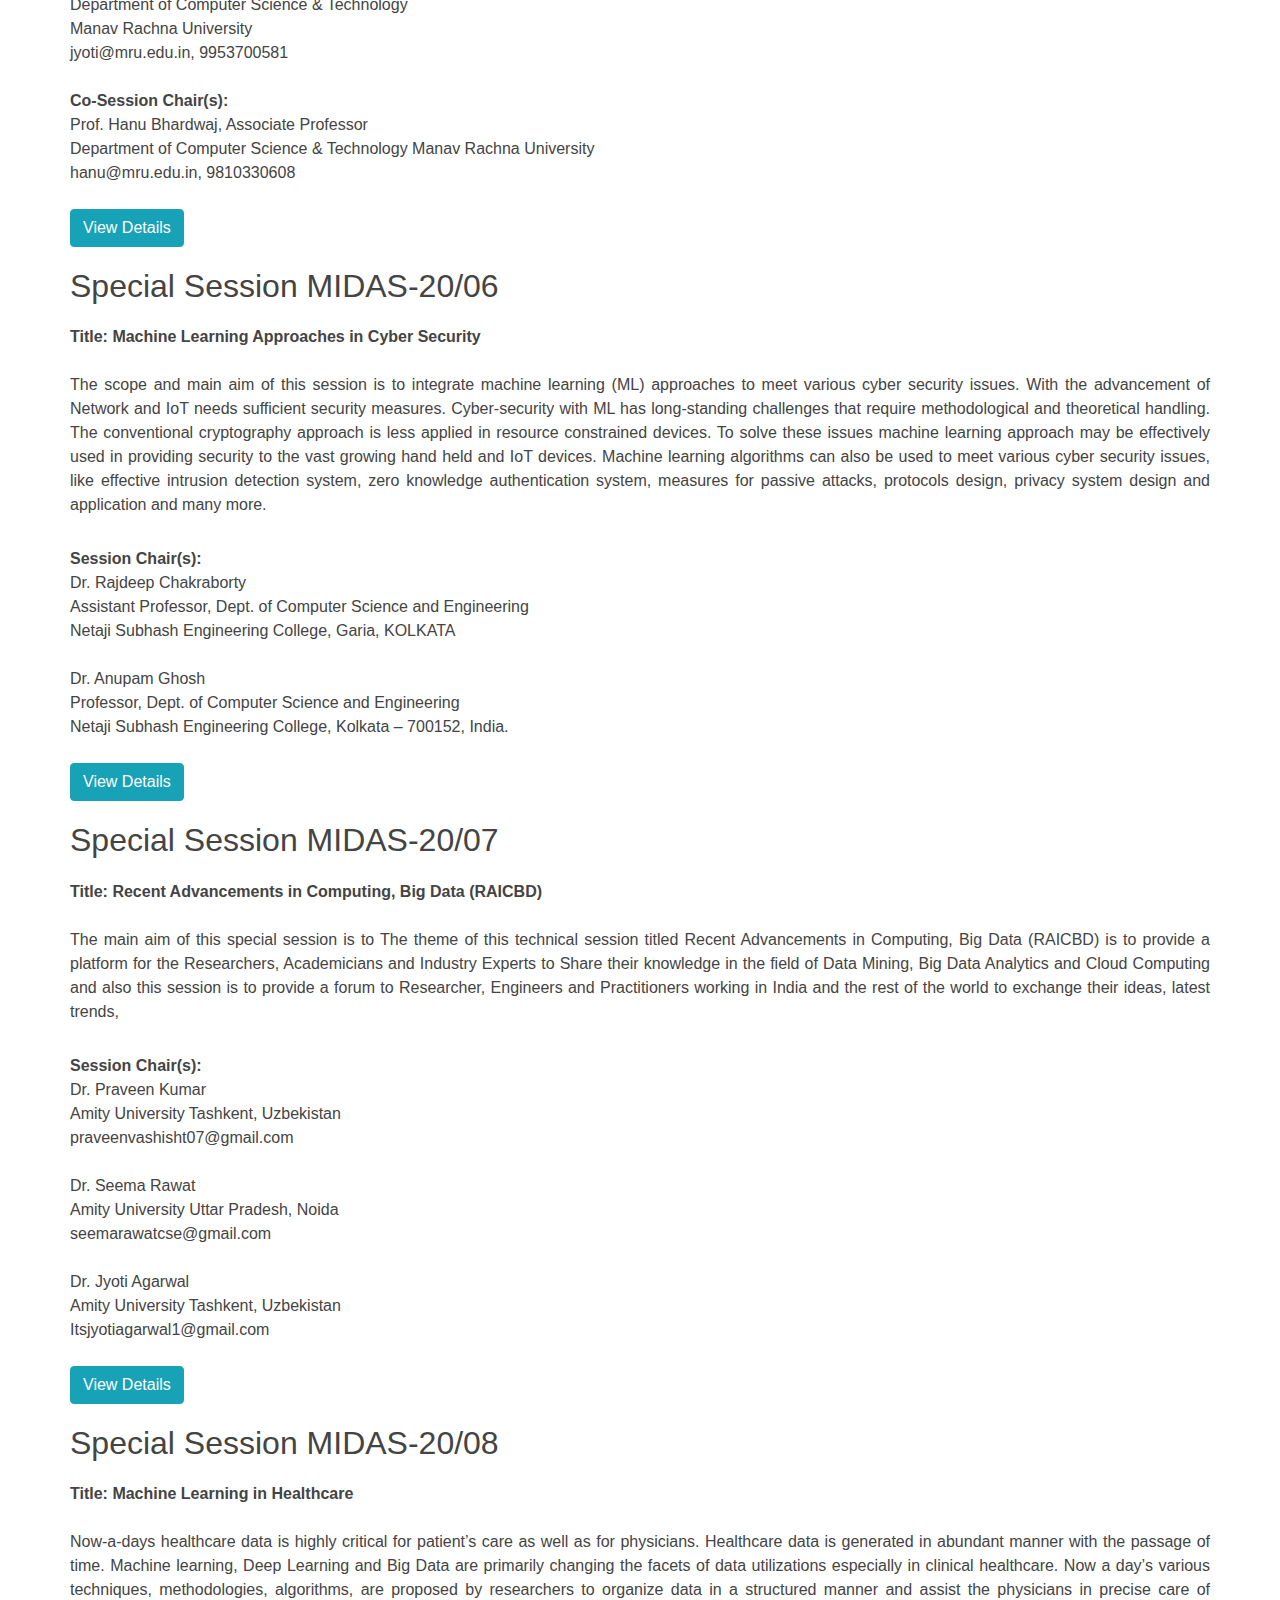
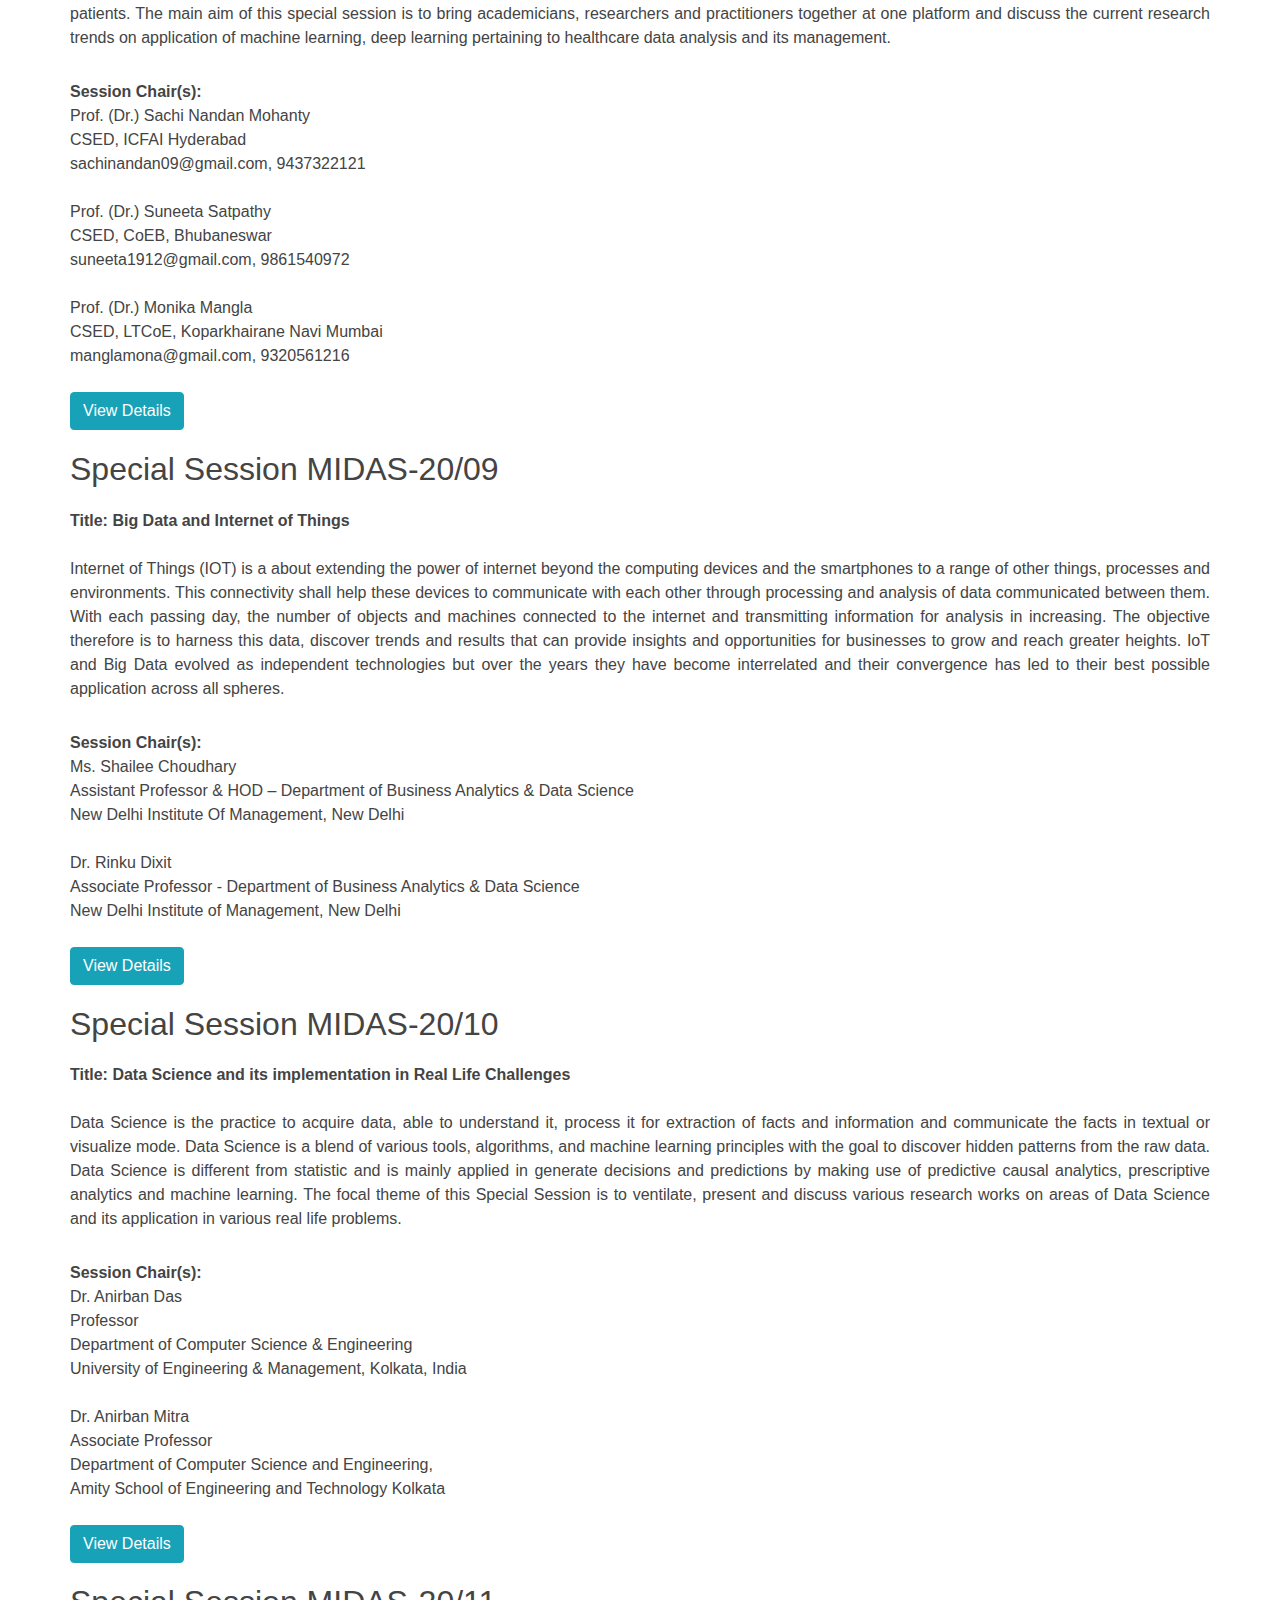
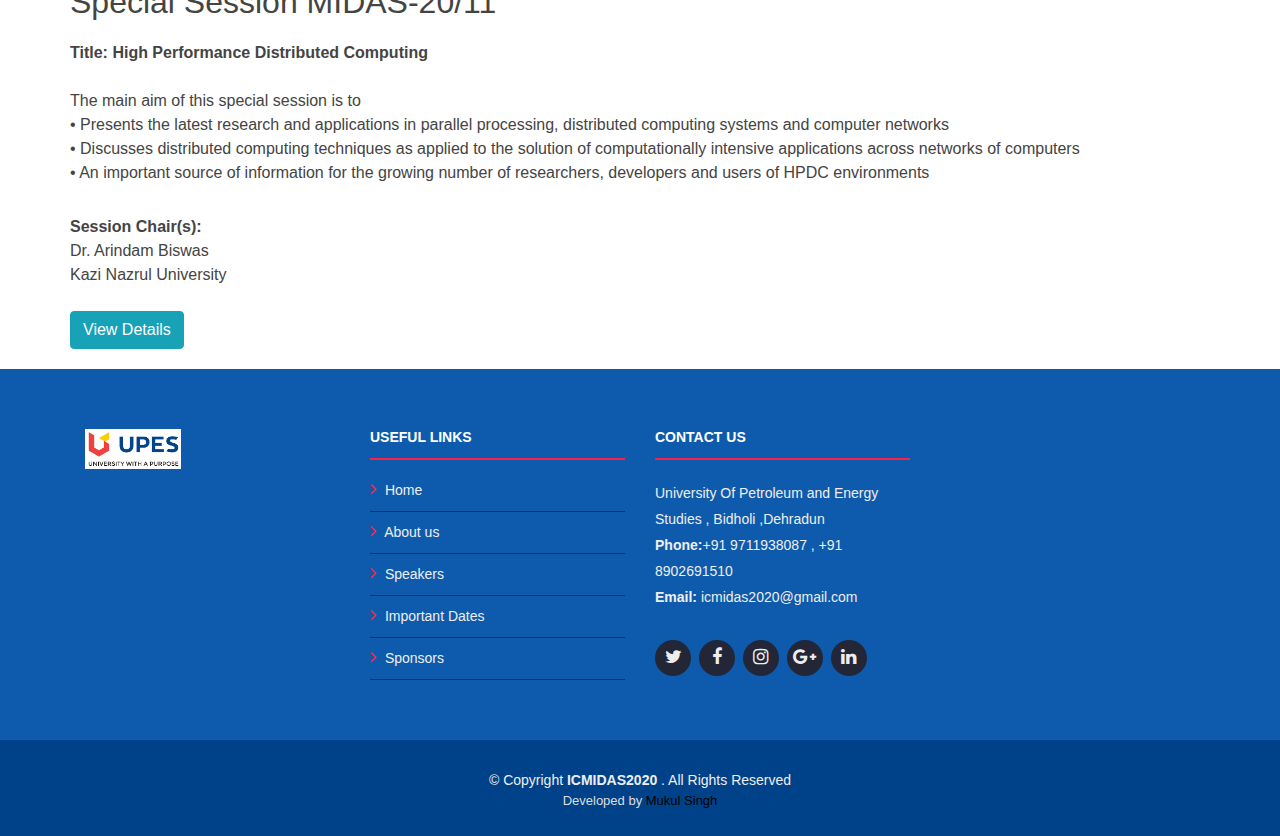
<file: session.html>
<!DOCTYPE html>
<html lang="en">

<head>
    <meta charset="utf-8">
    <title>UPES - ICMIDAS</title>
    <link rel="shortcut icon" type="image/png" href="images.png">
    <meta content="width=device-width, initial-scale=1.0" name="viewport">
    <meta content="" name="keywords">
    <meta content="" name="description">



    <!-- Bootstrap CSS File -->
    <link href="lib/bootstrap/css/bootstrap.min.css" rel="stylesheet">

    <!-- Libraries CSS Files -->
    <link href="lib/font-awesome/css/font-awesome.min.css" rel="stylesheet">
    <link href="lib/animate/animate.min.css" rel="stylesheet">
    <link href="lib/ionicons/css/ionicons.min.css" rel="stylesheet">
    <link href="lib/owlcarousel/assets/owl.carousel.min.css" rel="stylesheet">
    <link href="lib/lightbox/css/lightbox.min.css" rel="stylesheet">
    <link rel="stylesheet" type="text/css" href="js/flexslider.css">


    <!-- Main Stylesheet File -->
    <link href="css/style.css" rel="stylesheet">
    <link href="css/swiper.min.css" rel="stylesheet">
    <script type="text/javascript" src="js/swiper.min.js"></script>
    <!-- <link href="css/style1.css" rel="stylesheet"> -->



</head>

<body>

    <!--==========================
  Header
  ============================-->
    <header id="header" class="fixed-top">
        <div class="container-fluid" style="padding: 0 3vw;">

            <div class="logo float-left">


                <a href="#intro" class="scrollto"><img src="img/intro-bg11.png" alt="" class="img-fluid"></a>


            </div>

            <nav class="main-nav float-right d-none d-lg-block">
                <ul>
                    <li class="active"><a href="index.html#intro">Home</a></li>
                    <li class="drop-down"><a href="">About Us</a>
                        <ul>

                            <li> <a href="index.html#about">About Conference</a></li>
                            <li><a href="https://www.upes.ac.in/" target="_blank">About University</a></li>
                        </ul>
                    </li>
                    <li><a href="index.html#team">Speakers</a></li>

                    <li><a href="index.html#services">Important Dates</a></li>
                    <li class="drop-down"><a href="">Committees </a>
                        <ul>

                            <li> <a href="oc.html">Organizing Committee</a></li>
                            <li> <a href="tcp.html">Technical Program Committee</a></li>
                            <li> <a href="Scientific.html">Scientific Committee</a></li>
                            <li> <a href="advisory.html"> National Advisory</a></li>
                            <li> <a href="intadvisory.html"> International Advisory</a></li>

                        </ul>
                    </li>
                    <li><a href="reg.html">Registration</a></li>
                    <li><a href="session.html">Special Session</a></li>
                    <li class="drop-down"><a href="#">Call for papers</a>

                        <ul>
                            <li> <a href="papers.html">Tracks</a></li>
                            <li> <a href="pub.html">Publications</a></li>

                        </ul>
                    </li>


                    <li><a href="index.html#partners">Partners</a></li>
                    <li class="buy-tickets"><a href="https://easychair.org/conferences/?conf=midas2020"
                            target="_blank">Submit
                            Papers</a></li>
                    <!-- <div class="logo1 float-right">

              <a href="#intro" class="scrollto"><img src="img/springer1.png" alt="" class="img-fluid"></a>
              </div> -->
                    <!-- <li><a href="#contact">Contact Us</a></li> -->
                </ul>
            </nav><!-- .main-nav -->

        </div>
    </header><!-- #header -->


    <main id="main">
        <!--==========================
    Intro Section
  ============================-->

        <div class="container">
            <div class="table-box">
                <h1 style="text-align: center ;color: #007bff; font-weight: bold">SPECIAL SESSION</h1>
                <hr>
                <p align="justify" style="margin-bottom:-50px">
                    MIDAS - 2020 is inviting eminent academicians, scientists, researchers, industrialists, technocrats,
                    government representatives, social visionaries and experts from all strata of society to work
                    together for more meaningful and professional outcome. The MIDAS team plans to hold special sessions
                    on various areas of expertise, in any of the tracks based on related theme. These Special Sessions
                    will be chaired by experts from different fields. The shortlisted papers will be accepted for
                    presentation and publication in the Soft Copy of pre-Conference proceedings. Further, all presented
                    papers will be submitted to Springer AIS series for publication and indexing.

                

            </div>
        </div>

        <div class="container">
            <div class="row">
                <div>
                    <h2 class="text-left">Special Session MIDAS- 20/01</h2>
                    <p align="justify"><b>Title: Smart Healthcare Technologies</b> <br><br>Smart Healthcare Technologies
                        is an open, standards based technology platform that enables innovators to create apps that
                        seamlessly and securely run across the healthcare system. Using an electronic health record
                        system or data warehouse that supports the Smart Healthcare Technologies standard, patients,
                        doctors, and healthcare practitioners can draw on this library of apps to improve clinical care,
                        research, and public health. The Smart Healthcare Technologies platform is composed of open
                        standards, open source tools for developers building apps and a publicly accessible app gallery.
                        To make it easy for developers to get started building apps based on the Smart Healthcare
                        Technologies standards maintains and supports a set of open source libraries that simplify and
                        streamline the use of these standards in real world apps. Technical aspects of smart healthcare
                        technologies that support and assist users in technology-enhanced home environments, from
                        implants for monitoring physiological signals to wearable technologies, and address the
                        consequences for the design, use, and acceptance of future technologies. This special session
                        will bring together leading researchers and developers from both industry and academia to
                        present their research on Smart Healthcare Technologies. </p>
                        <b>Session Chair(s):</b> <br>

                        Dr.A.Jayanthiladevi, Srinivas University, India.<br>
                        Dr.Nithiya ,Sai Ram Engineering College,India<br>
                        Dr.Ved P Mishra,Amity University,Dubai,UAE<br>

                        <br><br>
                    <button type="button" class="btn btn-info" data-toggle="collapse" data-target="#demo"
                        style="margin-bottom:20px">View Details</button>
                    <div id="demo" class="collapse">
                        <br>Original (un-published) research contributions based on the above mentioned theme but not
                        limited to:
                        <br>Please submit your paper (in word/pdf format) at <br>
                        email: drjayanthila@gmail.com

                        <b>with ‘Smart Healthcare Technologies: ’ mentioned in the subject line.</b>
                        <br><br>

                        <b>Session Chair(s):</b> <br>

                        Dr.A.Jayanthiladevi, Srinivas University, India.<br>
                        Dr.Nithiya ,Sai Ram Engineering College,India<br>
                        Dr.Ved P Mishra,Amity University,Dubai,UAE<br>

                        <br><br>

                        For any further queries related to this special session, please contact the session chairs at:
                        E-mail ID: drjayanthila@gmail.com

                        <br>Mobile No.:7795114956

                    </div>
                </div>

            </div>
        </div>

        <div class="container">
            <div class="row">
                <div>
                    <h2 class="text-left">Special Session MIDAS-20/02</h2>
                    <p align="justify"><b>Title: Big Data Analytics & Applied Data Science</b> <br><br>The main aim of
                        this special session is to Big data analytics and Applied Data Science probe
                        and analyse huge amounts of data to i.e., big data - to uncover hidden patterns, unknown
                        co-relations, market trends, customer preferences and other useful information that can help
                        organizations make more-informed business decisions. Operate and carry by specialized analytics
                        systems and software, big data analytics can lay the way to various business benefits, including
                        new revenue opportunities, more effective marketing, improved operational efficiency,
                        competitive advantages and better customer behavior analysis across the sectors
                        and industries. </p>
                        <b>Session Chair(s):</b> <br>

                        Dr. P. Mary Jeyanthi<br>
                        Area: Business Analytics & Information Systems<br>
                        Faculty in Institute of Management Technology, Nagpur, Maharashtra.
                        <br>

                        <br><br>
                    <button type="button" class="btn btn-info" data-toggle="collapse" data-target="#demo1"
                        style="margin-bottom:20px">View Details</button>
                    <div id="demo1" class="collapse">
                        <br>We invite original (un-published) research contributions based on the above mentioned theme
                        including following topics but not limited to:
                        <ul>
                            <li>Managing Analytic Big Data</li>
                            <li>Data Types for Big Data</li>
                            <li>Big data technologies</li>
                            <li>Big Data Applications, Challenges & opportunities</li>
                            <li>Financial aspects of Big Data Industry</li>
                            <li>Clinical and Healthcare</li>
                            <li>Data Science Applications</li>
                            <li>Business Intelligence</li>
                            <li>Predictive Analytics</li>
                            <li>Data-driven Analytics and Business Management</li>
                            <li>Intelligent Systems</li>
                            <li>Deep Learning</li>
                            <li>Intelligent analysis of large spatial data</li>
                            <li>Internet of Things (IoT)</li>
                            <li>Data And Knowledge Visualization</li>
                            <li>Data Mining Applications in Science, Engineering, Healthcare and Medicine</li>
                            <li>Cyber security, privacy and trust</li>
                            <li>Business Analytics</li>
                            <li>Data Structures and Data Management Applications</li>

                        </ul>
                        <br>Please submit your paper (in word/pdf format) at <br>
                        email: dr.maryprem@gmail.com

                        <b>with ‘Name of special session’ mentioned in the subject line.</b>
                        <br><br>

                        <b>Session Chair(s):</b> <br>

                        Dr. P. Mary Jeyanthi<br>
                        Area: Business Analytics & Information Systems<br>
                        Faculty in Institute of Management Technology, Nagpur, Maharashtra.
                        <br>

                        <br><br>

                        For any further queries related to this special session, please contact the session chairs at:
                        E-mail ID: dr.maryprem@gmail.com

                        <br>Mobile No.:91-9962006900




                    </div>
                </div>

            </div>
        </div>



        <div class="container">
            <div class="row">
                <div>
                    <h2 class="text-left">Special Session MIDAS- 20/03</h2>
                    <p align="justify"><b>Title: Design Issues and Security vulnerabilities in Information Communication
                            Technology</b> <br><br>
                        With the advent of Wireless technology and Internet of Things (IoT) networking, enormous amount
                        of data is being generated which needs to be optimized using various learning and statistical
                        algorithms. Security and privacy of data has been a major concern from decades. However,
                        spontaneous growth of internet and the development of sophisticated methods have made this
                        concern even serious. Information security is of utmost importance for every business as data
                        is the most valuable commodity in today’s world. Issues related to data security in wireless
                        communication, IoT networking, infrastructure and private networks are severely critical in
                        today’s world and needs to be handled using robust and intelligent approach. This special
                        session will not only focus on recent trends and developments at globally competitive
                        environment but will also provide future directions to industry personnel’s and researchers.
                        It covers all aspects related to wireless communication, IoT networks, soft computing
                        techniques and machine learning. This special session welcomes unpublished research articles
                        from researchers in academia and industry such as students, engineers, research scholars and
                        scientists. </p>
                        <b>Session Chair(s):</b> <br>

                        Dr. Bharat Bhushan<br> Assistant Professor<br> HMRITM, Delhi.<br>
                        E-mail: bharat_bhushan1989@yahoo.com<br>
                        <br><br>
                        Mr. Nikhil Sharma<br> Assistant Professor: HMRITM, Delhi.<br>
                        E-mail: nikhilsharma1694@gmail.com<br>
                        Mobile: 9999986042

                        <br><br>
                    <button type="button" class="btn btn-info" data-toggle="collapse" data-target="#demo2"
                        style="margin-bottom:20px">View Details</button>
                    <div id="demo2" class="collapse">
                        <br>We invite original (un-published) research contributions based on the above mentioned theme
                        including following topics but not limited to:<br><br>
                        <ul>
                            <li>Wireless Sensor Networks: Architecture, Security challenges and protocols</li>
                            <li>Artificial intelligence and applications</li>
                            <li>Big data analytics</li>
                            <li>Internet of Things (IoT) networking and communications</li>
                            <li>Bitcoin and Blockchain Technologies</li>
                            <li>5G networks and security paradigms</li>
                            <li>Signal and Image processing </li>
                            <li>Security based Pattern recognition</li>
                            <li>Soft Computation techniques</li>
                            <li>Deep learning and its applications</li>
                            <li>Machine learning and its applications</li>


                        </ul>
                        <br>Please submit your paper (in word/pdf format) at <br>
                        https://easychair.org/conferences/?conf=midas2020

                        <b>with ‘Design Issues and Security vulnerabilities in Information Communication Technology’
                            mentioned in the subject line.</b>
                        <br><br>

                        <b>Session Chair(s):</b> <br>

                        Dr. Bharat Bhushan<br> Assistant Professor<br> HMRITM, Delhi.<br>
                        E-mail: bharat_bhushan1989@yahoo.com<br>
                        <br><br>
                        Mr. Nikhil Sharma<br> Assistant Professor: HMRITM, Delhi.<br>
                        E-mail: nikhilsharma1694@gmail.com<br>
                        Mobile: 9999986042

                        <br>

                        <br><br>

                        For any further queries related to this special session, please contact the session chairs at:
                        E-mail ID: bharat_bhushan1989@yahoo.com

                        <br>Mobile No.:91-9958973930




                    </div>
                </div>

            </div>
        </div>





        <div class="container">
            <div class="row">
                <div>
                    <h2 class="text-left">Special Session MIDAS-20/04</h2>
                    <p align="justify"><b>Title: Intelligent Computing Systems</b> <br><br>
                        Intelligent Computing Systems explores emerging scientific and technological areas in which
                        provide efficient solutions and to demonstrates how Intelligent Computing Systems make use
                        of computational methodologies to address real world problems of high complexity for which
                        exact mathematical solutions, based on physical and statistical modeling, are intractable.
                        Common intelligent computational methodologies are presented including artificial neural
                        networks, evolutionary computation, genetic algorithms, artificial immune systems, fuzzy
                        logic, swarm intelligence, artificial life, virtual worlds and hybrid methodologies based
                        on combinations of the previous. The Special session will be useful to researchers,
                        practitioners and graduate students dealing with mathematically-intractable problems intended
                        for both the expert/researcher in the field of Intelligent Computing Systems and its
                        applications and attempts to create a platform to foster new ideas and technical insights
                        in the design and analysis of emerging intelligent computing systems and their scientific,
                        engineering, and commercial applications. The major aim of this special issue will be to
                        achieve a multi-disciplinary balance between research advancements in theories and methods
                        associated with Intelligent Computing Systems and is devoted to address the research
                        areas that deepen the understanding of logical, cognitive, and computational foundations
                        of the future perspectives and exploring the most essential issues and innovations in
                        advanced computing, Intelligent modeling and smart applications. </p>
                        <b>Session Chair(s):</b> <br>

                        Dr.A.Jayanthiladevi<br>Srinivas university, India.<br><br>
                        Dr. Mohamed Uvaze Ahamed <br>Cihan University-Erbil, Kurdistan, Iraq.<br><br>
                        Dr.P.Latchoumi <br>Vignan’s Foundation for Science, Technology & Research, AP, India.


                        <br><br>
                    <button type="button" class="btn btn-info" data-toggle="collapse" data-target="#demo3"
                        style="margin-bottom:20px">View Details</button>
                        <br>
                    <div id="demo3" class="collapse">
                        <br>We invite original (un-published) research contributions based on the above mentioned theme
                        including following topics but not limited to:<br><br>

                        <br>Please submit your paper (in word/pdf format) at <br>
                        email: drjayanthila@gmail.com

                        <b>with ‘Intelligent Computing Systems’ mentioned in the subject line.</b>
                        <br><br>

                        <b>Session Chair(s):</b> <br>

                        Dr.A.Jayanthiladevi<br>Srinivas university, India.<br><br>
                        Dr. Mohamed Uvaze Ahamed <br>Cihan University-Erbil, Kurdistan, Iraq.<br><br>
                        Dr.P.Latchoumi <br>Vignan’s Foundation for Science, Technology & Research, AP, India.


                        <br>

                        <br><br>

                        For any further queries related to this special session, please contact the session chairs at:
                        E-mail ID: drjayanthila@gmail.com

                        <br>Mobile No.:91-7795114956




                    </div>
                </div>

            </div>
        </div>









        <div class="container">
            <div class="row">
                <div>
                    <h2 class="text-left">Special Session MIDAS-20/05</h2>
                    <p align="justify"><b>Title: Intelligent System and Automation</b> <br><br>
                        Intelligence is defined as the ability to do or complete a task in any environment. 
						Therefore we can say that intelligence refers to the adaptability and capability based upon the goals to achieve.
						 Today, many systems are available which can mimic human, capable of decision making, can play games, perform image
						  or text recognition, control operations, understand speech etc. The basic idea of intelligence has been applied to
						   smart systems/robots and automation to increase the application of the same to a variety of problems. The area of
						    intelligent system & automation is becoming advance due to integration of various machine learning techniques. 
							Research in the area has been grown tremendously and outcome of the same is visible to all. The main aim of this
							 special session is to give platform to researchers to exchange the open dialogue and share their research progress
							  & contribution in the area. We are sure that the collaboration of researchers from different areas will get the
							   benefit of sharing the platform and new options of collaborative research will be open in future. </p>
                        <b>Session Chair(s):</b> <br>

                        Prof. (Dr.) Jyoti Pruthi, Associate Professor<br> Department of Computer Science & Technology<br> Manav Rachna University
<br>jyoti@mru.edu.in, 9953700581 <br><br>

<b>Co-Session Chair(s):</b>
<br>
Prof. Hanu Bhardwaj, Associate Professor<br>Department of Computer Science & Technology
Manav Rachna University<br>
hanu@mru.edu.in, 9810330608



                        <br><br>
                    <button type="button" class="btn btn-info" data-toggle="collapse" data-target="#demo4"
                        style="margin-bottom:20px">View Details</button>
                        <br>
                    <div id="demo4" class="collapse">
                        <br>We invite original (un-published) research contributions based on the above mentioned theme
                        including following topics but not limited to:<br><br>
						<ul>
						<li>Robotics & Automation</li>
<li>Applications of Artificial Intelligence & Machine Learning</li>
<li>Applications of Intelligence System</li>
<li>Testing & Automation of Intelligent System</li>
<li>Data Analytics</li>
<li>Business Process Automation</li>
<li>Robotics Process Automation</li>
<li>Artificial Intelligence & Integration</li>
<li>Automation in Health Care</li>
<li>Automation in Logistics</li>
<li>Agent Based Systems</li>
<li>Emotional Intelligence</li>
<li>Human and Machine Interaction</li>

						</ul>

                        <br>Please submit your paper (in word/pdf format) at <br>
                        email: jyoti@mru.edu.in / hanu@mru.edu.in

                        <b>with ‘Intelligent System & Automation’ mentioned in the subject line.</b>
                        <br><br>

                        <b>Session Chair(s):</b> <br>

                         Prof. (Dr.) Jyoti Pruthi<br> Department of Computer Science & Technology<br> Manav Rachna University<br><br>
                        Prof. Hanu Bhardwaj, Associate Professor<br>Department of Computer Science & Technology
Manav Rachna University<br>


                        <br>

                        <br><br>

                        For any further queries related to this special session, please contact the session chairs at:
                        E-mail ID: jyoti@mru.edu.in , hanu@mru.edu.in
                        <br>Mobile No.:9953700581, 9810330608

                    </div>
                </div>

            </div>
        </div>










        <div class="container">
            <div class="row">
                <div>
                    <h2 class="text-left">Special Session MIDAS-20/06</h2>
                    <p align="justify"><b>Title: Machine Learning Approaches in Cyber Security</b> <br><br>
                        The scope and main aim of this session is to integrate machine learning (ML) approaches
						 to meet various cyber security issues. With the advancement of Network and IoT needs 
						 sufficient security measures. Cyber-security with ML has long-standing challenges that
						  require methodological and theoretical handling. The conventional cryptography approach
						   is less applied in resource constrained devices. To solve these issues machine learning
						    approach may be effectively used in providing security to the vast growing hand held 
							and IoT devices. Machine learning algorithms can also be used to meet various cyber 
							security issues, like effective intrusion detection system, zero knowledge 
							authentication system, measures for passive attacks, protocols design, privacy 
							system design and application and many more. </p>
                        <b>Session Chair(s):</b> <br>

                        Dr. Rajdeep Chakraborty<br>
Assistant Professor, Dept. of Computer Science and Engineering<br>
Netaji Subhash Engineering College, Garia, KOLKATA
 <br><br>

Dr. Anupam Ghosh <br>
Professor, Dept. of Computer Science and Engineering<br>
Netaji Subhash Engineering College, Kolkata – 700152, India.




                        <br><br>
                    <button type="button" class="btn btn-info" data-toggle="collapse" data-target="#demo5"
                        style="margin-bottom:20px">View Details</button>
                        <br>
                    <div id="demo5" class="collapse">
                        <br>We invite original (un-published) research contributions based on the above mentioned theme
                        including following topics but not limited to:<br><br>
						<ul>
						<li>Literature Survey on Machine Learning (ML) on Cyber Security Applications</li>
<li>Intrusion detection with Machine Learning (ML) decision making system</li>
<li>Zero knowledge authentication system with multi criteria Machine Learning (ML) decision system</li>
<li>Authentication System and protocols for cyber security using Machine learning (ML) techniques</li>
<li>Spam detection and removal Machine Learning (ML) algorithms</li>
<li>Effective Machine Learning (ML) Cryptographic protocols design for IoT devices</li>
<li>Efficient Privacy System design with Machine Learning (ML) algorithms</li>


						</ul>

                        <br>Please submit your paper (in word/pdf format) at <br>
                        https://easychair.org/conferences/?conf=midas2020  <br>
						After submission in above link you will receive a paper ID, then, Send a copy of the uploaded pdf to <br>rajdeep_chak@rediffmail.com , anupam.ghosh@rediffmail.com with your paper ID.
<br><br>OR<br>
Please submit your paper (in word/pdf as par Springer Conference format) at 
Email: rajdeep_chak@rediffmail.com, anupam.ghosh@rediffmail.com with 


                        <b>with ‘Special Session on Machine Learning Approaches in Cyber Security in MIDAS 2020’ mentioned in the subject line.</b>
                        <br><br>

                        <b>Session Chair(s):</b> <br>
Dr. Rajdeep Chakraborty<br>
Assistant Professor, Dept. of Computer Science and Engineering<br>
Netaji Subhash Engineering College, Garia, KOLKATA – 700152, India
<br><br>
Dr. Anupam Ghosh<br> 
Professor, Dept. of Computer Science and Engineering<br>
Netaji Subhash Engineering College, Kolkata – 700152, India



                        <br>

                        <br><br>

                        For any further queries related to this special session, please contact the session chairs at:
                        E-mail ID: : rajdeep_chak@rediffmail.com, anupam.ghosh@rediffmail.com <br>
Mobile No.: +91-9836825426 / +91-9330629013 / +91-9831837936


                    </div>
                </div>

            </div>
        </div>
		
		
		
		
		


        <div class="container">
            <div class="row">
                <div>
                    <h2 class="text-left">Special Session MIDAS-20/07</h2>
                    <p align="justify"><b>Title: Recent Advancements in Computing, Big Data (RAICBD)</b> <br><br>
                        The main aim of this special session is to The theme of this technical session titled Recent
						 Advancements in Computing, Big Data (RAICBD) is to provide a platform for the Researchers, 
						 Academicians and Industry Experts to Share their knowledge in the field of Data Mining, Big 
						 Data Analytics and Cloud Computing and also this session is to provide a forum to Researcher,
						  Engineers and Practitioners working in India and the rest of the world to exchange their 
						  ideas, latest trends,  </p>
                        <b>Session Chair(s):</b> <br>

                        Dr. Praveen Kumar <br>
Amity University Tashkent, Uzbekistan <br>
    praveenvashisht07@gmail.com
 <br><br>

                               Dr. Seema Rawat  <br>
Amity University Uttar Pradesh, Noida
<br>seemarawatcse@gmail.com
<br><br>
Dr. Jyoti Agarwal 
<br>Amity University Tashkent, Uzbekistan
<br>Itsjyotiagarwal1@gmail.com


                        <br><br>
                    <button type="button" class="btn btn-info" data-toggle="collapse" data-target="#demo6"
                        style="margin-bottom:20px">View Details</button>
                        <br>
                    <div id="demo6" class="collapse">
                        <br>We invite original (un-published) research contributions based on the above mentioned theme
                        including following topics but not limited to:<br><br>
						<ul>
<li>innovations and findings in the area of field of Intelligent Systems</li>
<li>security, telecommunication, computing and big data analytics for promoting research and development activities.</li>
<li>Geo-informatics Algorithm Business Intelligence and Performance Management</li>
<li>Graphics and Image processing, Graph labeling</li>
<li>Artificial Intelligence and IT for Inclusive Growth</li>
<li>Bioinformatics UID and Transparency</li>
<li>Computational Geometry Intelligent Agent based computing</li>
<li>Service Oriented Architecture Molecular Computing</li>
<li>Data Engineering Nano Computing</li>
<li>Intelligent Computing in Sensor & Ad hoc Networks</li>
<li>Intelligent Networking and Information Security</li>
<li>Intelligent Nano and Cellular Computing</li>
<li>Machine Learning Microelectronics, Circuits & Systems</li>
<li>Intelligent Soft computing Intelligent Embedded Systems</li>
<li>Intelligent Bio Computing Mobile Computing and Applications</li>
<li>Intelligent Forensics Agile Computing</li>
<li>Security models for the enhancement of data security</li>
<li>Secure converged and integrated systems for data analytics</li>
<li>Secure IoT data analytics and platforms</li>
<li>Big Data Security and Privacy</li>
<li>Role of R in data analysis</li>
<li>Business Process Management and Web Services</li>
<li>Big Data Search, Mining, and Visualization</li>
<li>Web forensic computing</li>
<li>Cloud for Enterprise Business Transformation and cloud Management Platforms</li>
<li>Cloud Reliability and Resilience</li>
<li>Hybrid Clouds and their Integration</li>
<li>Cloud Configuration and Capacity Management</li>
<li>Cloud Workload Profiling and Migration</li>
<li>Cloud Performance Analytics</li>
<li>Cloud for Enterprise Business Transformation</li>
<li>Cloud Application Scalability and Availability</li>
<li>Development Methods for Cloud Applications</li>
<li>Mobile Cloud Computing Models, Infrastructures and Approaches</li>
<li>Cloud Data Centers, Storage and Networking Technologies</li>
<li>Cloud Quality and Performance</li>
<li>Green and Energy Management</li>
<li>High Performance Cloud Computing</li>
<li>Fuzzy neural networks</li>
<li>Hybrid learning methods</li>
<li>Brain-inspired cognitive architectures</li>



						</ul>

                        <br>Please submit your paper (in word/pdf format) at <br>
                        specialsession2020@gmail.com <br>
with ‘Name of Special Session: Recent Advancements in Computing, and Big Data (RAICBD)”’ mentioned in the subject line.

                        <br><br>

                        <b>Session Chair(s):</b> <br>
Dr. Praveen Kumar <br>
Amity University Tashkent, Uzbekistan <br>
    praveenvashisht07@gmail.com
 <br><br>

                               Dr. Seema Rawat  <br>
Amity University Uttar Pradesh, Noida
<br>seemarawatcse@gmail.com
<br><br>
Dr. Jyoti Agarwal 
<br>Amity University Tashkent, Uzbekistan
<br>Itsjyotiagarwal1@gmail.com



                        <br>

                        <br><br>

                        For any further queries related to this special session, please contact the session chairs at:
                        E-mail ID: : praveenvashisht07@gmail.com, seemarawatcse@gmail.com, Itsjyotiagarwal1@gmail.com
<br>Mobile No. +998977200195, ,991181619, 9958975227,8130124121



                    </div>
                </div>

            </div>
        </div>	
	
	
	
	
	
	
	
	
        <div class="container">
            <div class="row">
                <div>
                    <h2 class="text-left">Special Session MIDAS-20/08</h2>
                    <p align="justify"><b>Title: Machine Learning in Healthcare</b> <br><br>
                        Now-a-days healthcare data is highly critical for patient’s care as well as for 
						physicians. Healthcare data is generated in abundant manner with the passage of time. 
						Machine learning, Deep Learning and Big Data are primarily changing the facets of data 
						utilizations especially in clinical healthcare. Now a day’s various techniques, 
						methodologies, algorithms, are proposed by researchers to organize data in a structured 
						manner and assist the physicians in precise care of patients. 

The main aim of this special session is to bring academicians, researchers and practitioners together at one
 platform and discuss the current research trends on application of machine learning, deep learning pertaining
  to healthcare data analysis and its management. 
  </p>
                        <b>Session Chair(s):</b> <br>

                       Prof. (Dr.) Sachi Nandan Mohanty<br> CSED, ICFAI Hyderabad<br> sachinandan09@gmail.com, 9437322121 
<br><br>Prof. (Dr.) Suneeta Satpathy<br>CSED, CoEB, Bhubaneswar <br>suneeta1912@gmail.com, 9861540972
<br><br>Prof. (Dr.)  Monika Mangla<br> CSED, LTCoE, Koparkhairane Navi Mumbai <br> manglamona@gmail.com, 9320561216



                        <br><br>
                    <button type="button" class="btn btn-info" data-toggle="collapse" data-target="#demo7"
                        style="margin-bottom:20px">View Details</button>
                        <br>
                    <div id="demo7" class="collapse">
                        <br>We invite original (un-published) research contributions based on the above mentioned theme
                        including following topics but not limited to:<br><br>
						<ul>
<li>Machine Learning models for Healthcare.</li>
<li>Deep and reinforcement learning for Healthcare.</li>
<li>Big Data Analytics for Healthcare.</li>
<li>Clustering and Classification Algorithms for Healthcare. </li>
<li>Hybrid Fusion Systems for Healthcare. </li>
<li>Healthcare data acquisition/analysis/mining</li>
<li>Healthcare information systems/knowledge representation/reasoning</li>
<li>Pattern recognition/data mining/optimization methods for Healthcare data</li>
<li>Visualization of large Healthcare data sets</li>
<li>Modeling, simulation, and optimization of Healthcare </li>
<li>Intelligent Security Systems for Healthcare data management.</li>
<li>Fusion control systems developments for Healthcare</li>
<li>Organization Based Healthcare management system.</li>

						</ul>

                        <br>Please submit your paper (in word/pdf format) at <br>
                       manglamona@gmail.com or sachinandan09@gmail.com <br>
<b>with ‘Machine Learning in Healthcare’ mentioned in the subject line.</b>


                        <br><br>

                        <b>Session Chair(s):</b> <br>
Prof. (Dr.) Sachi Nandan Mohanty<br> CSED, ICFAI Hyderabad<br> sachinandan09@gmail.com, 9437322121 
<br><br>Prof. (Dr.) Suneeta Satpathy<br>CSED, CoEB, Bhubaneswar <br>suneeta1912@gmail.com, 9861540972
<br><br>Prof. (Dr.)  Monika Mangla<br> CSED, LTCoE, Koparkhairane Navi Mumbai <br> manglamona@gmail.com, 9320561216




                        <br>

                        <br><br>

                        For any further queries related to this special session, please contact the session chairs at:
                        E-mail ID: : praveenvashisht07@gmail.com, seemarawatcse@gmail.com, Itsjyotiagarwal1@gmail.com
<br>Mobile No. +998977200195, ,991181619, 9958975227,8130124121



                    </div>
                </div>

            </div>
        </div>
	
	
	
	
	
	
	
	

	
        <div class="container">
            <div class="row">
                <div>
                    <h2 class="text-left">Special Session MIDAS-20/09</h2>
                    <p align="justify"><b>Title: Big Data and Internet of Things</b> <br><br>
                        Internet of Things (IOT) is a about extending the power of internet beyond the computing
						 devices and the smartphones to a range of other things, processes and environments. This 
						 connectivity shall help these devices to communicate with each other through processing and
						  analysis of data communicated between them. With each passing day, the number of objects 
						  and machines connected to the internet and transmitting information for analysis in increasing.
						   The objective therefore is to harness this data, discover trends and results that can provide
						    insights and opportunities for businesses to grow and reach greater heights. IoT and Big 
							Data evolved as independent technologies but over the years they have become interrelated
							 and their convergence has led to their best possible application across all spheres. 
  </p>
                        <b>Session Chair(s):</b> <br>

                       Ms. Shailee Choudhary<br>
		 Assistant Professor & HOD – Department of Business Analytics & Data Science<br>
		 New Delhi Institute Of Management, New Delhi

<br><br>
Dr. Rinku Dixit<br>
		 Associate Professor - Department of Business Analytics & Data Science<br>
		 New Delhi Institute of Management, New Delhi



                        <br><br>
                    <button type="button" class="btn btn-info" data-toggle="collapse" data-target="#demo8"
                        style="margin-bottom:20px">View Details</button>
                        <br>
                    <div id="demo8" class="collapse">
                        <br>We invite original (un-published) research contributions based on the above mentioned theme
                        including following topics but not limited to:<br><br>
						<ul>
<li>Internet of Things (IoT)</li>
<li>Applications of Internet of Things (IoT)</li>
<li>Big Data for Multi-discipline Services</li>
<li>Security, Privacy and Trust in IOT and Big Data</li>
<li>IoT Technologies</li>
<li>IoT and Smart Cities</li>
<li>Big Data and Analytics</li>
<li>Machine Learning for Big Data and IOT</li>
<li>Deep Learning for Big Data and IOT</li>
<li>Artificial Intelligence for Big Data and IOT</li>
<li>Affective Artificial Intelligence</li>
<li>Natural Language Processing for Big Data and IOT</li>
<li>Driverless Vehicles</li>
<li>Autonomous Mobility</li>
<li>Robots and Automation</li>
<li>5G Networks for Big Data and IOT</li>
<li>IOT and Big Data Analytics in Enterprises</li>
<li>Connected Enterprises
</li>

						</ul>

                        <br>Please submit your paper (in word/pdf format) at <br>
                       shailee.choudhary@ndimdelhi.org or rinku.dixit@ndimdelhi.org <br>
<b>with session title mentioned in the subject line.</b>


                        <br><br>

                        <b>Session Chair(s):</b> <br>


                        For any further queries related to this special session, please contact the session chairs at:
                         Ms. Shailee Choudhary<br>
		 Assistant Professor & HOD – Department of Business Analytics & Data Science<br>
		 New Delhi Institute Of Management, New Delhi

<br><br>
Dr. Rinku Dixit<br>
		 Associate Professor - Department of Business Analytics & Data Science<br>
		 New Delhi Institute of Management, New Delhi



                    </div>
                </div>

            </div>
        </div>	
	
		
		
		
		
		
		
		 <div class="container">
            <div class="row">
                <div>
                    <h2 class="text-left">Special Session MIDAS-20/10</h2>
                    <p align="justify"><b>Title: Data Science and its implementation in Real Life Challenges</b> <br><br>
                        Data Science is the practice to acquire data, able to understand it, process it for 
						extraction of facts and information and communicate the facts in textual or visualize mode. 
						Data Science is a blend of various tools, algorithms, and machine learning principles with 
						the goal to discover hidden patterns from the raw data. Data Science is different from 
						statistic and is mainly applied in generate decisions and predictions by making use of 
						predictive causal analytics, prescriptive analytics and machine learning. The focal theme 
						of this Special Session is to ventilate, present and discuss various research works on areas 
						of Data Science and its application in various real life problems. 
  </p>
                        <b>Session Chair(s):</b> <br>

                       Dr. Anirban Das<br>
		 Professor<br>
Department of Computer Science & Engineering<br>
University of Engineering & Management, Kolkata, India


<br><br>
Dr. Anirban Mitra<br>
Associate Professor<br>
Department of Computer Science and Engineering, <br>
Amity School of Engineering and Technology Kolkata




                        <br><br>
                    <button type="button" class="btn btn-info" data-toggle="collapse" data-target="#demo9"
                        style="margin-bottom:20px">View Details</button>
                        <br>
                    <div id="demo9" class="collapse">
                        <br>We invite original (un-published) research contributions based on the above mentioned theme
                        including following topics but not limited to:<br><br>
						<ul>
<li>Statistics and Linear Algebra for Data Science</li>
<li>Data Science Programming</li>
<li>Data Fusion and Integration</li>
<li>Pattern Recognition</li>
<li>Granular Computing</li>
<li>Predictive Modeling</li>
<li>Support Vector Machines</li>
<li>Evolutionary Computing and Optimization</li>
<li>Data Mining</li>
<li>Data Visualization</li>
<li>Applications and implementation of Data Science in Social Science </li>
<li>Data Science in Scientific applications</li>
<li>Data Science in Management and Fin-Tech Applications</li>
<li>Data Science in Engineering and Industrial Applications</li>
<li>Data Science in Medical Science and Bio-Technology</li>
<li>Data Science in Nanotechnology</li>


						</ul>

                        <br>Please submit your paper (in word/pdf format) at <br>
                       anirban-das@live.com OR mitra.anirban@gmail.com <br>
<b>with session title mentioned in the subject line.</b>


                        <br><br>

                        <b>Session Chair(s):</b> <br>


                        For any further queries related to this special session, please contact the session chairs at:
                        <br> E-mail ID: anirban-das@live.com<br>
							Mobile No.:  		(+91)9474623504 / (+91)9064698109


<br><br>
E-mail ID: 		mirta.anirban@gmail.com<br>
Mobile No.:		(+91)8594913735

<br><br>


                    </div>
                </div>

            </div>
        </div>	
		
		








<div class="container">
            <div class="row">
                <div>
                    <h2 class="text-left">Special Session MIDAS-20/11</h2>
                    <p align="justify"><b>Title: High Performance Distributed Computing</b> <br><br>
                        The main aim of this special session is to 
<br>•	Presents the latest research and applications in parallel processing, distributed computing systems and computer networks
<br>•	Discusses distributed computing techniques as applied to the solution of computationally intensive applications across networks of computers
<br>•	An important source of information for the growing number of researchers, developers and users of HPDC environments

  </p>
                        <b>Session Chair(s):</b> <br>

                       Dr. Arindam Biswas<br> Kazi Nazrul University




                        <br><br>
                    <button type="button" class="btn btn-info" data-toggle="collapse" data-target="#demo10"
                        style="margin-bottom:20px">View Details</button>
                        <br>
                    <div id="demo10" class="collapse">
                        <br>We invite original (un-published) research contributions based on the above mentioned theme
                        including following topics but not limited to:<br><br>
						<ul>
<li>Cluster Computing</li>
<li>Grid Computing</li>
<li>High performance distributed computing</li>
<li>Parallel Processing</li>
<li>Cloud Computing</li>
<li>Wireless sensor Networks	</li>
<li>Distributed computing systems</li>
<li>High performance computer networks</li>



						</ul>

                        <br>Please submit your paper (in word/pdf format) via Easy Chair submission portal using the following link:
 <br><b>https://easychair.org/conferences/?conf=midas2020</b>
 
                       


                        <br><br>

                        <b>Session Chair(s):</b> <br>


                        For any further queries related to this special session, please contact the session chairs at:
                        <br> Dr. Arindam Biswas<br> Kazi Nazrul University<br> Email: mailarindambiswas@yahoo.co.in
<br><br>


                    </div>
                </div>

            </div>
        </div>	

        
		
		
		
		
		
		<!--***********************************-->

    </main>
    <!--==========================
  Footer
============================-->
    <footer id="footer">
        <div class="footer-top">
            <div class="container">
                <div class="row">

                    <div class="col-lg-3 col-md-6 footer-info">
                        <img src="download.png" alt="TheEvenet">
                        <p></p>
                    </div>

                    <div class="col-lg-3 col-md-6 footer-links">
                        <h4>Useful Links</h4>
                        <ul>
                            <li><i class="fa fa-angle-right"></i> <a href="index.html#intro">Home</a></li>
                            <li><i class="fa fa-angle-right"></i> <a href="index.html#about">About us</a></li>
                            <li><i class="fa fa-angle-right"></i> <a href="index.html#team">Speakers</a></li>
                            <li><i class="fa fa-angle-right"></i> <a href="index.html#services">Important Dates</a></li>
                            <li><i class="fa fa-angle-right"></i> <a href="index.html#clients">Sponsors</a></li>
                        </ul>
                    </div>

                    <div class="col-lg-3 col-md-6 footer-contact">
                        <h4>Contact Us</h4>
                        <p>
                            University Of Petroleum and Energy Studies , Bidholi ,Dehradun <br>
                            <strong>Phone:</strong>+91 9711938087 , +91 8902691510 <br>
                            <strong>Email:</strong> icmidas2020@gmail.com<br>
                        </p>

                        <div class="social-links">
                            <a href="#" class="twitter"><i class="fa fa-twitter"></i></a>
                            <a href="#" class="facebook"><i class="fa fa-facebook"></i></a>
                            <a href="#" class="instagram"><i class="fa fa-instagram"></i></a>
                            <a href="#" class="google-plus"><i class="fa fa-google-plus"></i></a>
                            <a href="#" class="linkedin"><i class="fa fa-linkedin"></i></a>
                        </div>

                    </div>

                </div>
            </div>
        </div>

        <div class="container">
            <div class="copyright">
                &copy; Copyright <strong> ICMIDAS2020 </strong> . All Rights Reserved
            </div>
            <div class="credits">
                Developed by
                <a href="https://www.linkedin.com/in/mukul-singh-a25613171/" style="color: #000" target="_blank">
                    Mukul Singh </a>
                <!-- <a href="mailto:mukulsingh3344@gmail.com" style="color: rgb(236, 24, 24)">mukulsingh3344@gmail.com</a> -->

            </div>
        </div>
    </footer><!-- #footer -->

    <a href="#" class="back-to-top"><i class="fa fa-chevron-up"></i></a>
    <!-- Uncomment below i you want to use a preloader -->
    <div id="preloader"></div>

    <!-- JavaScript Libraries -->
    <script src="lib/jquery/jquery.min.js"></script>
    <script src="lib/jquery/jquery-migrate.min.js"></script>
    <script src="lib/bootstrap/js/bootstrap.bundle.min.js"></script>
    <script src="lib/easing/easing.min.js"></script>
    <script src="lib/mobile-nav/mobile-nav.js"></script>
    <script src="lib/wow/wow.min.js"></script>
    <script src="lib/waypoints/waypoints.min.js"></script>
    <script src="lib/counterup/counterup.min.js"></script>
    <script src="lib/owlcarousel/owl.carousel.min.js"></script>
    <script src="lib/isotope/isotope.pkgd.min.js"></script>
    <script src="lib/lightbox/js/lightbox.min.js"></script>
    <!-- Contact Form JavaScript File -->
    <script src="contactform/contactform.js"></script>

    <!-- Template Main Javascript File -->
    <script src="js/main.js"></script>

</body>

</html>
</file>
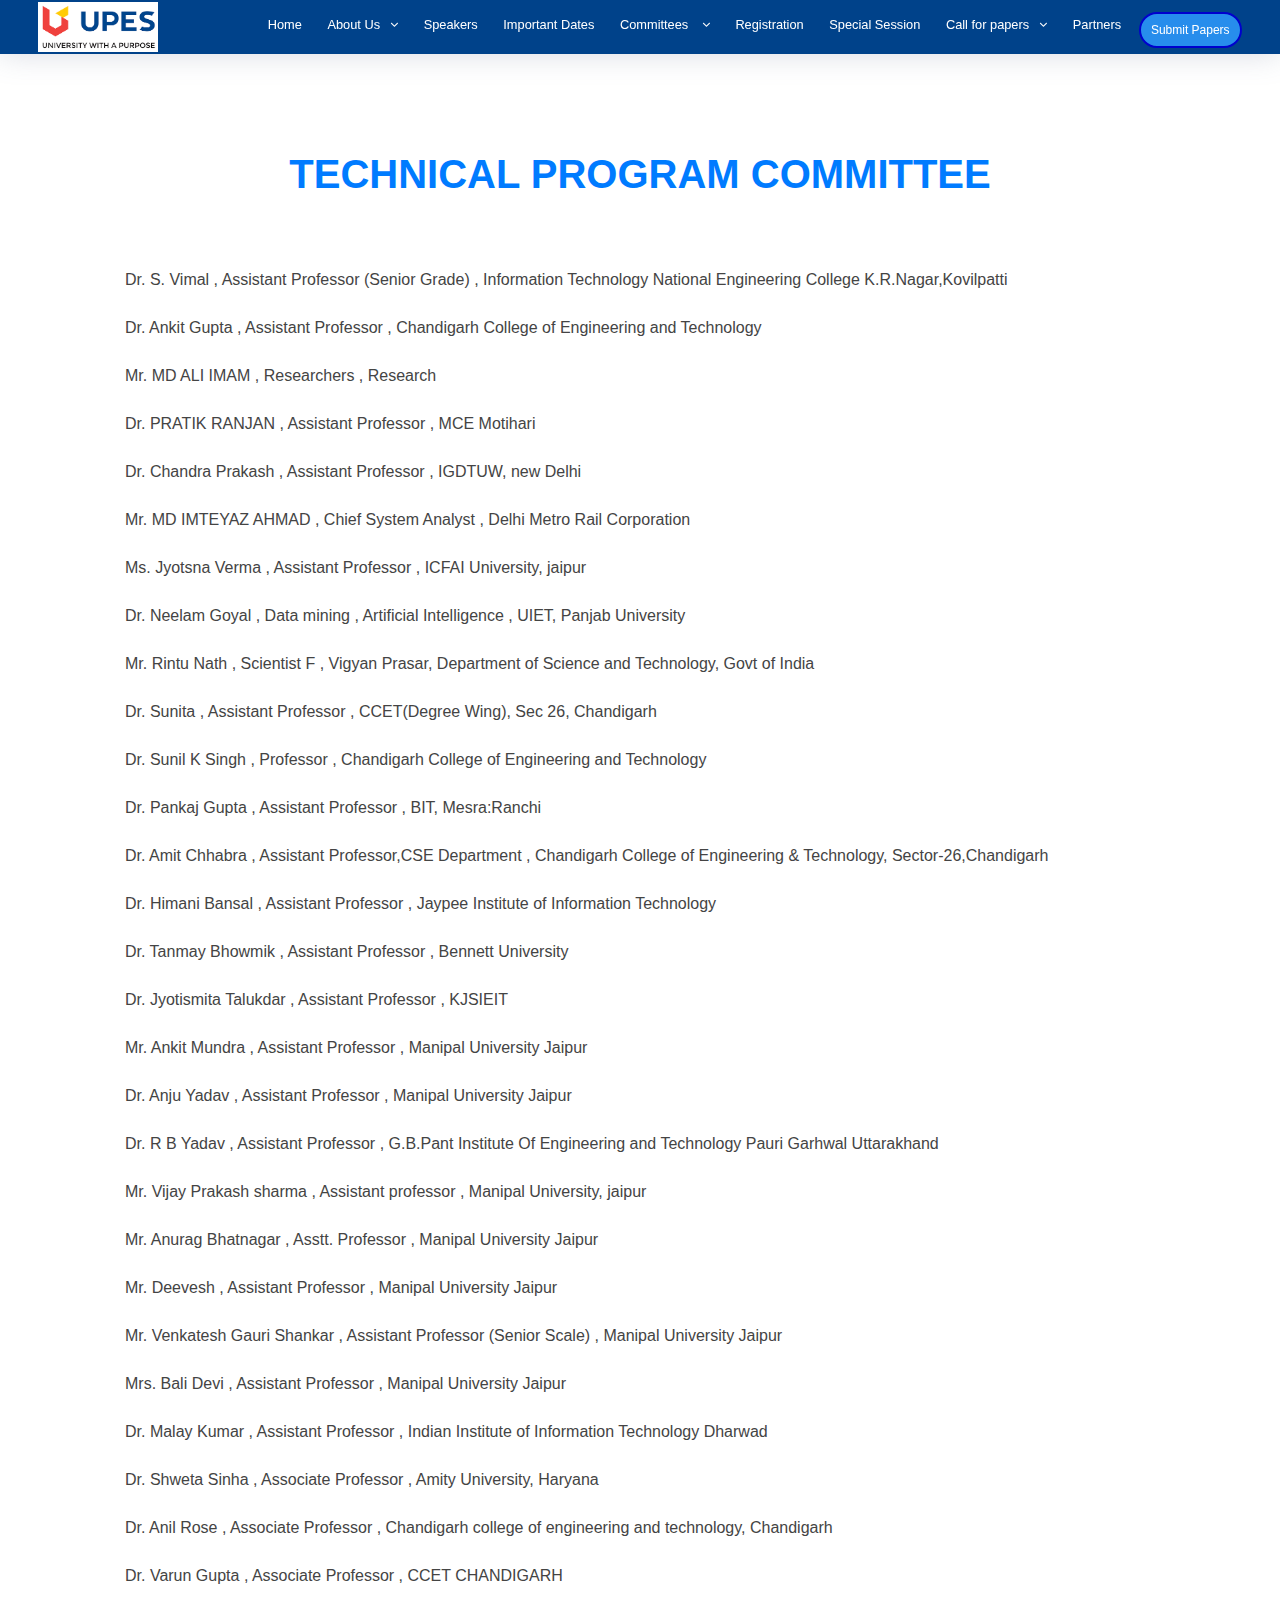
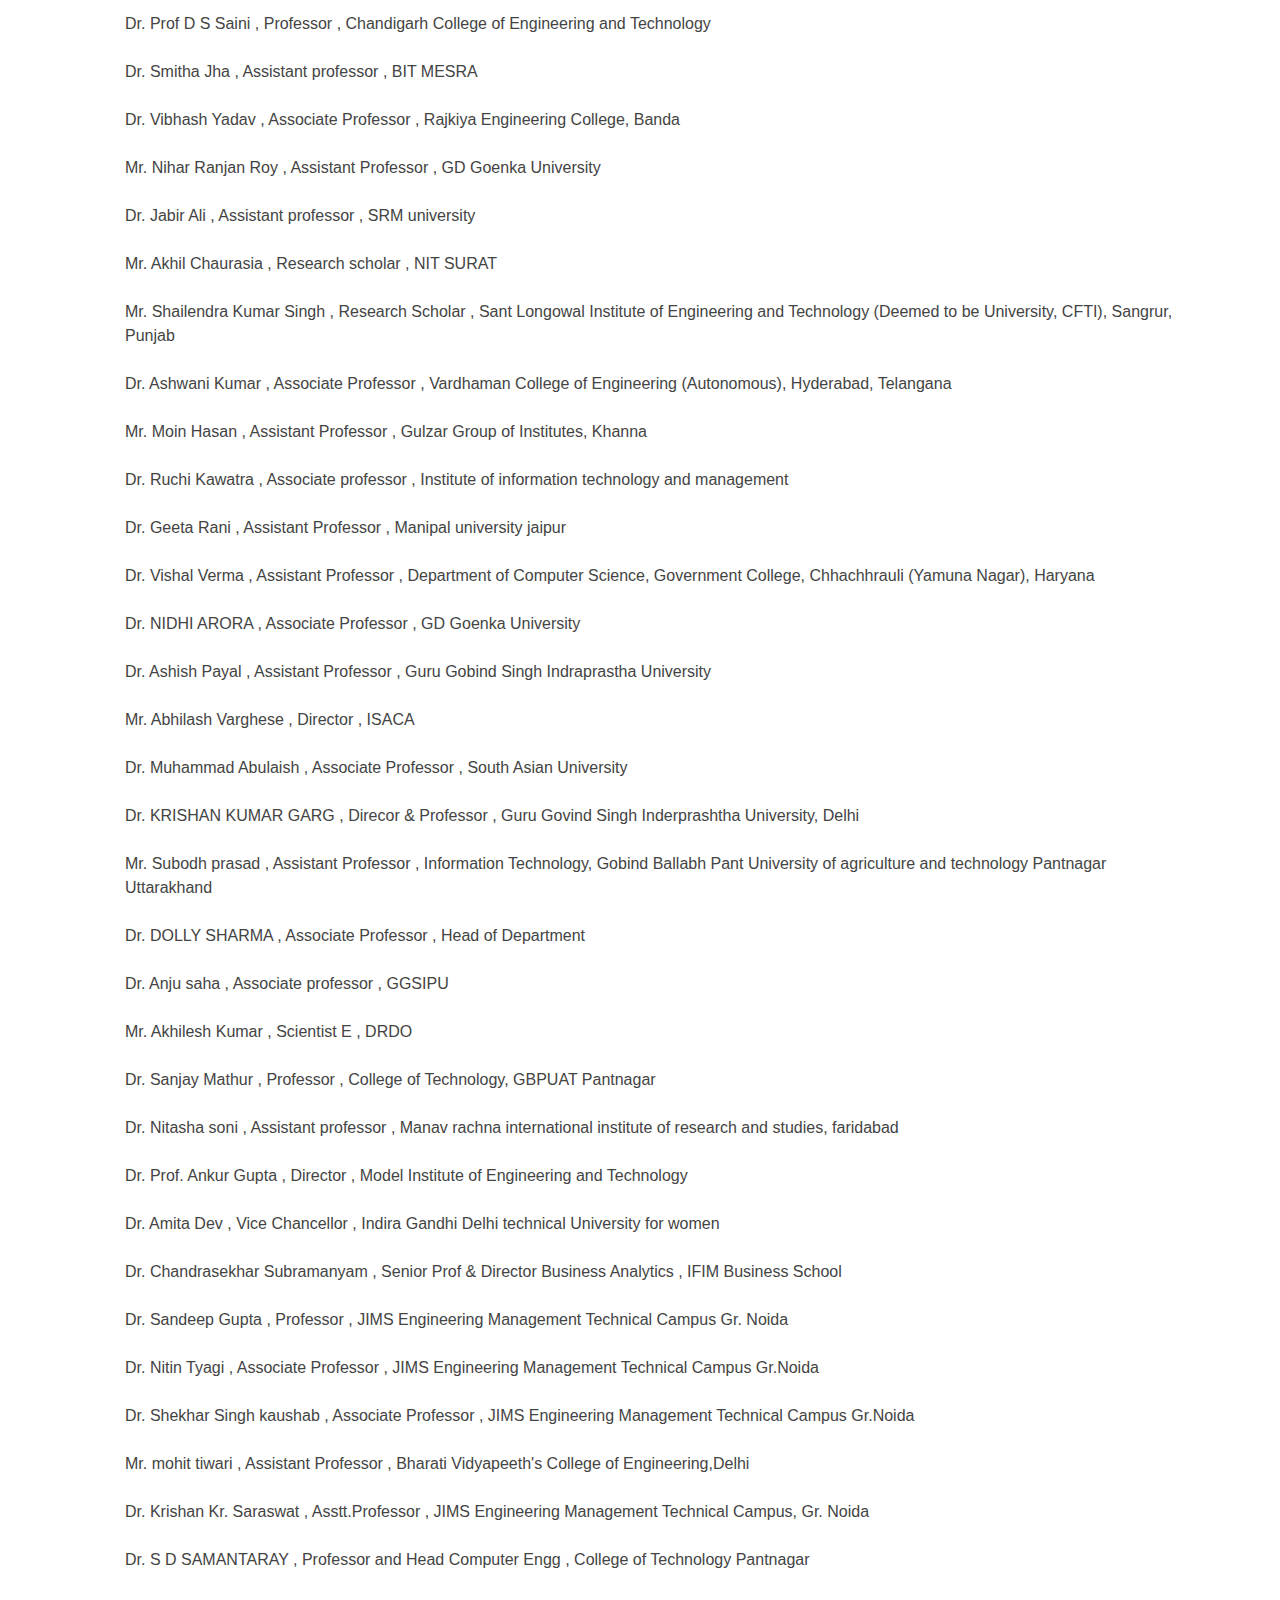
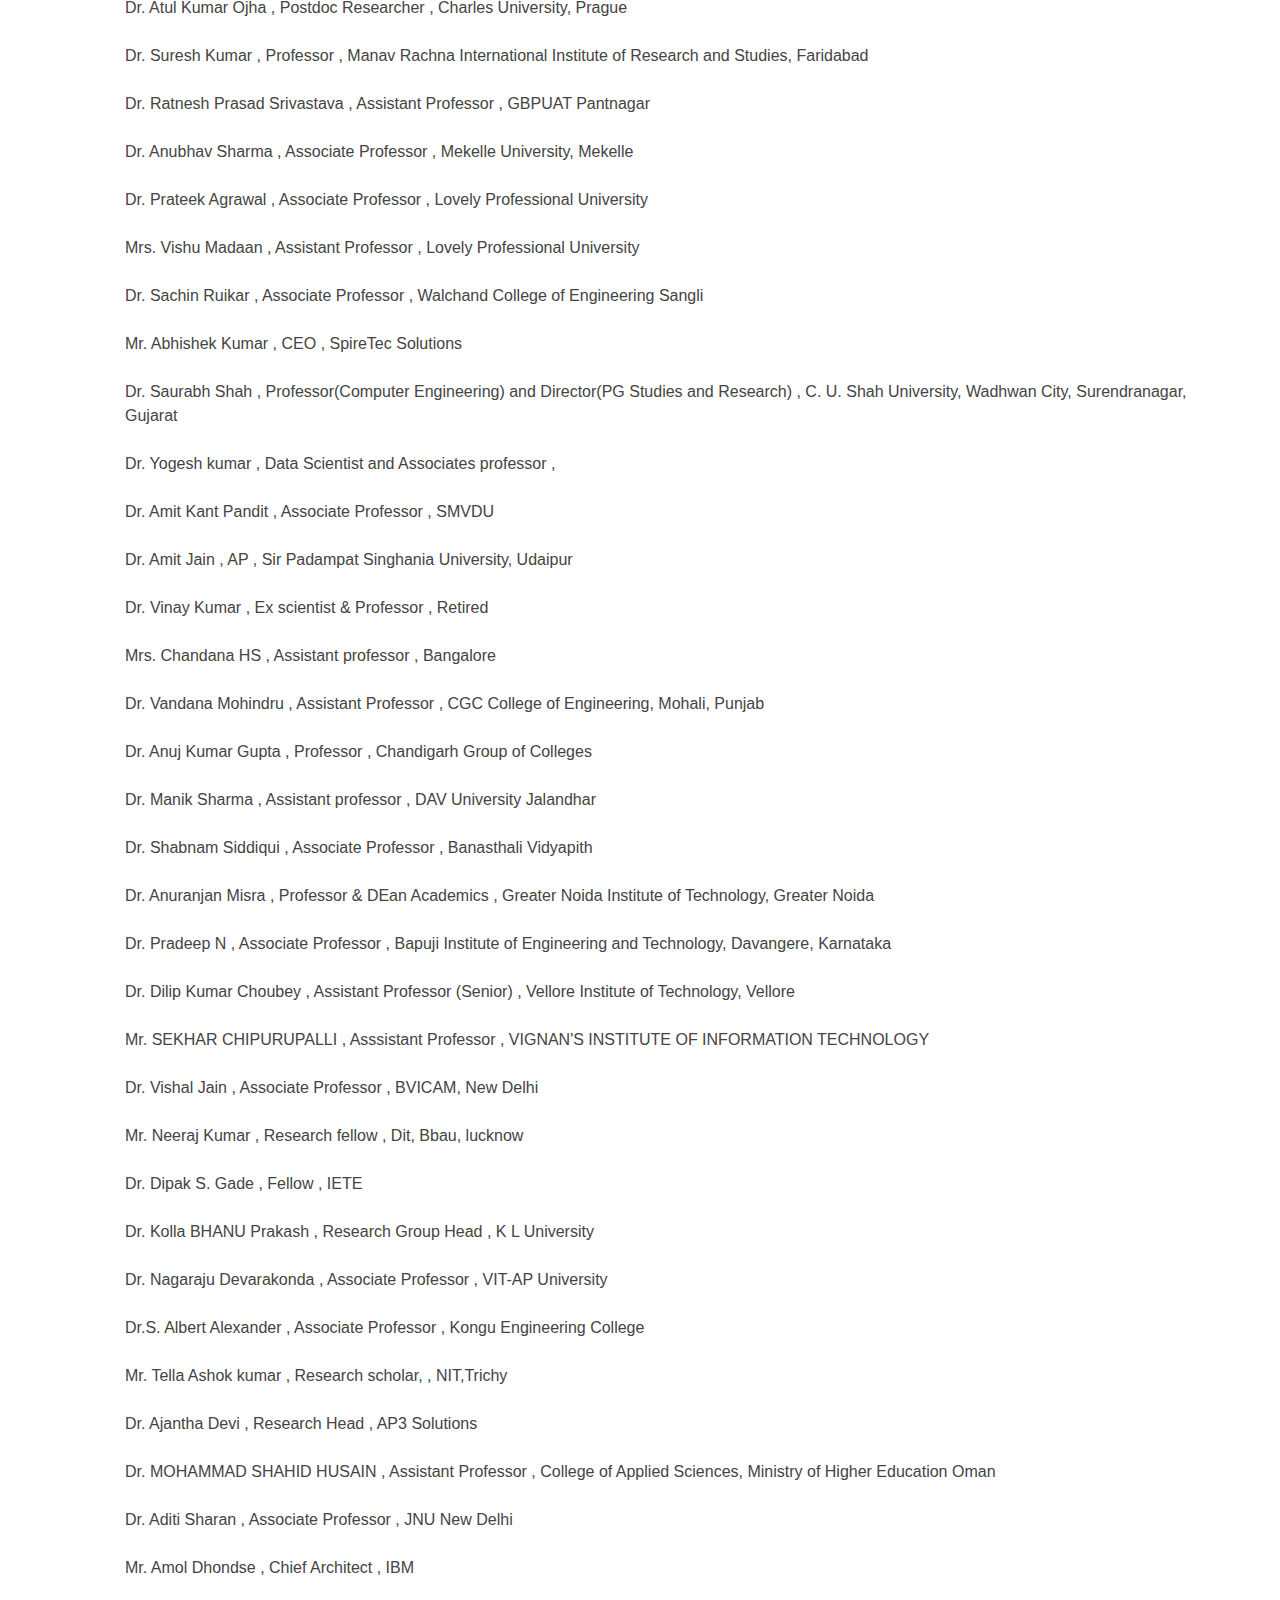
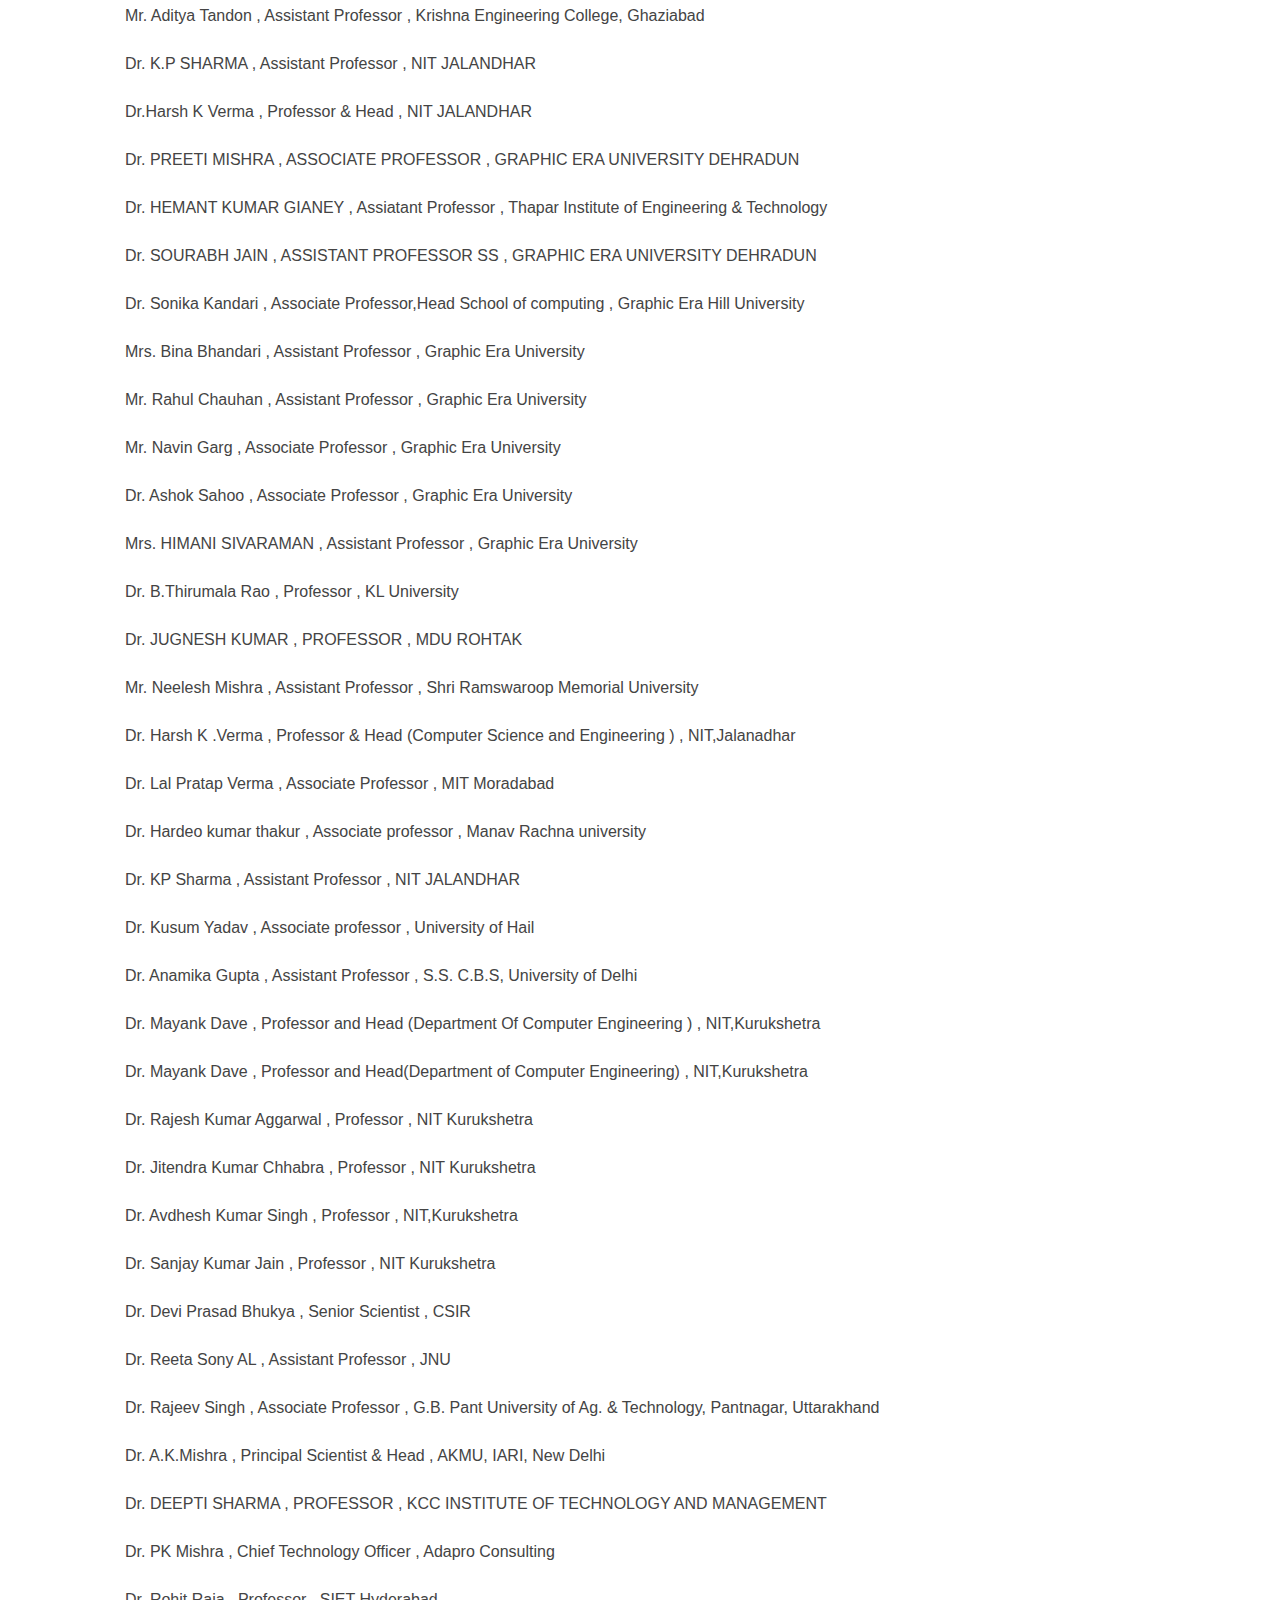
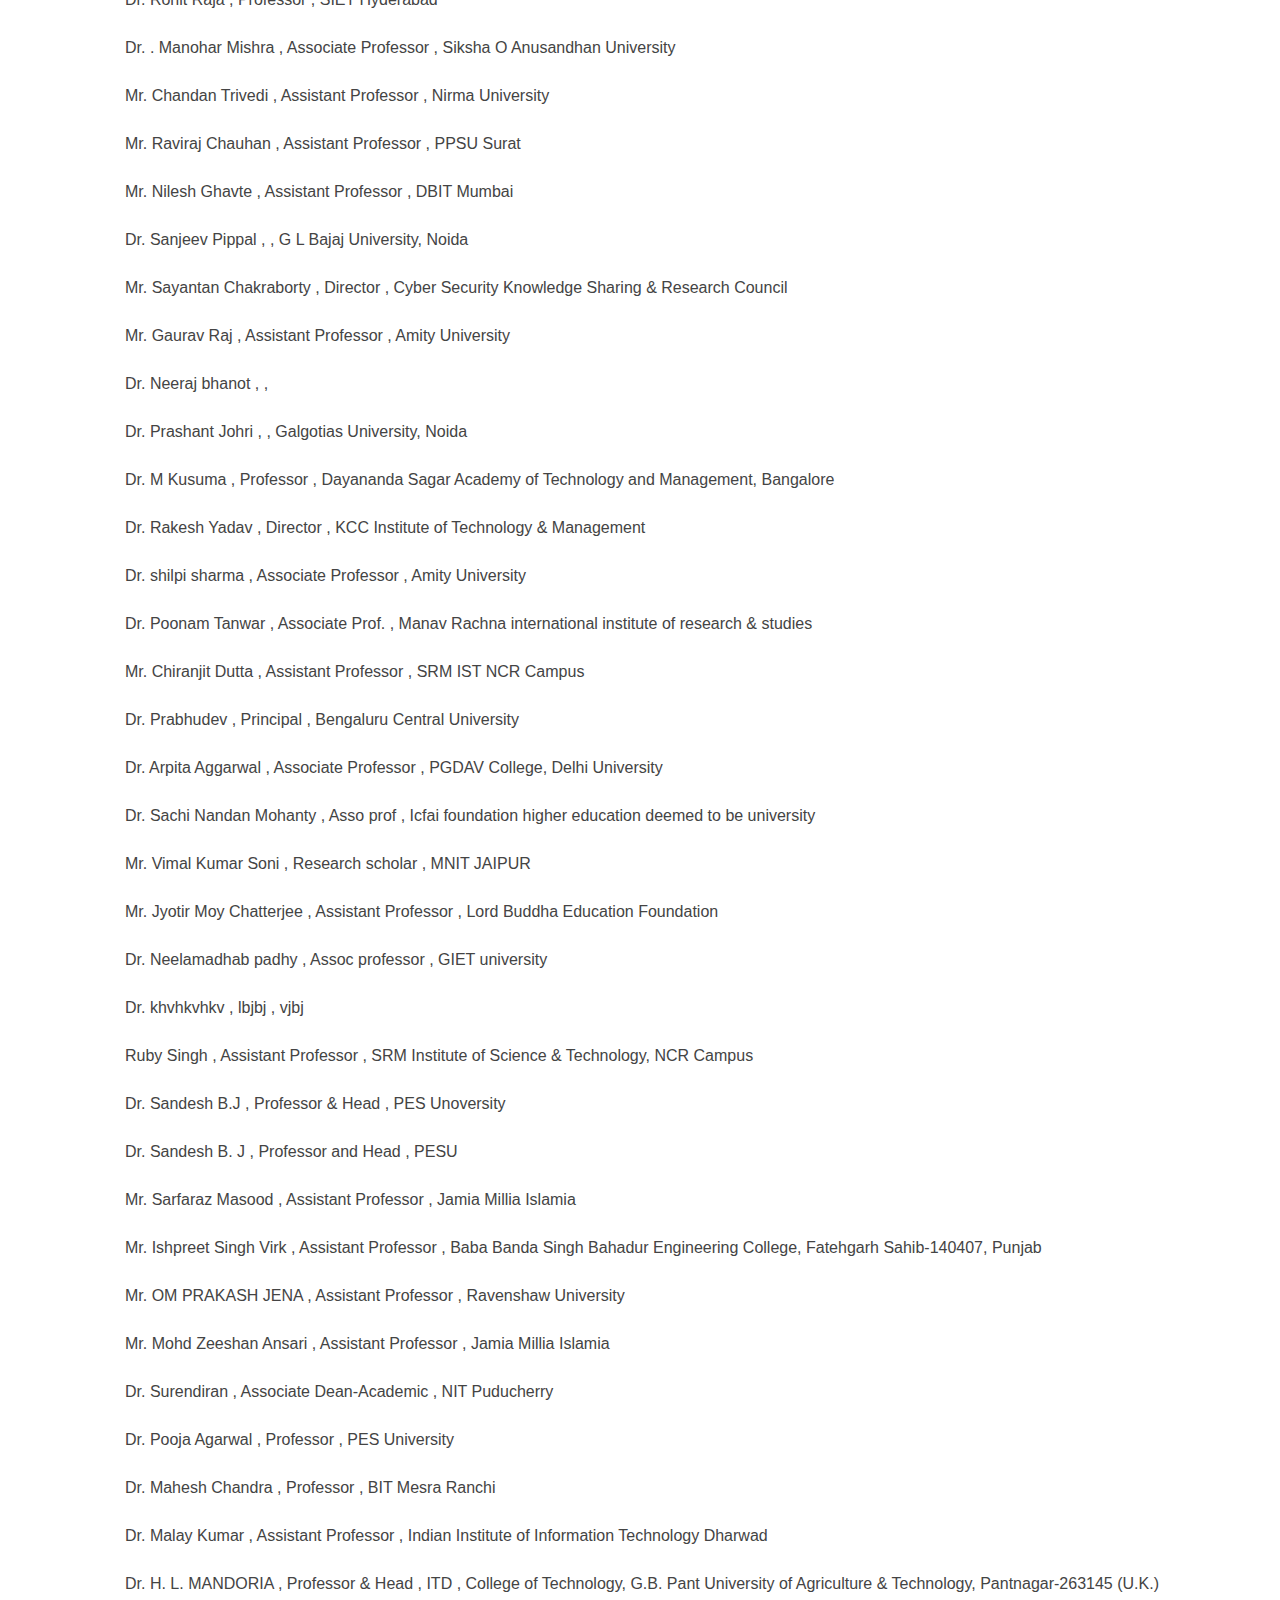
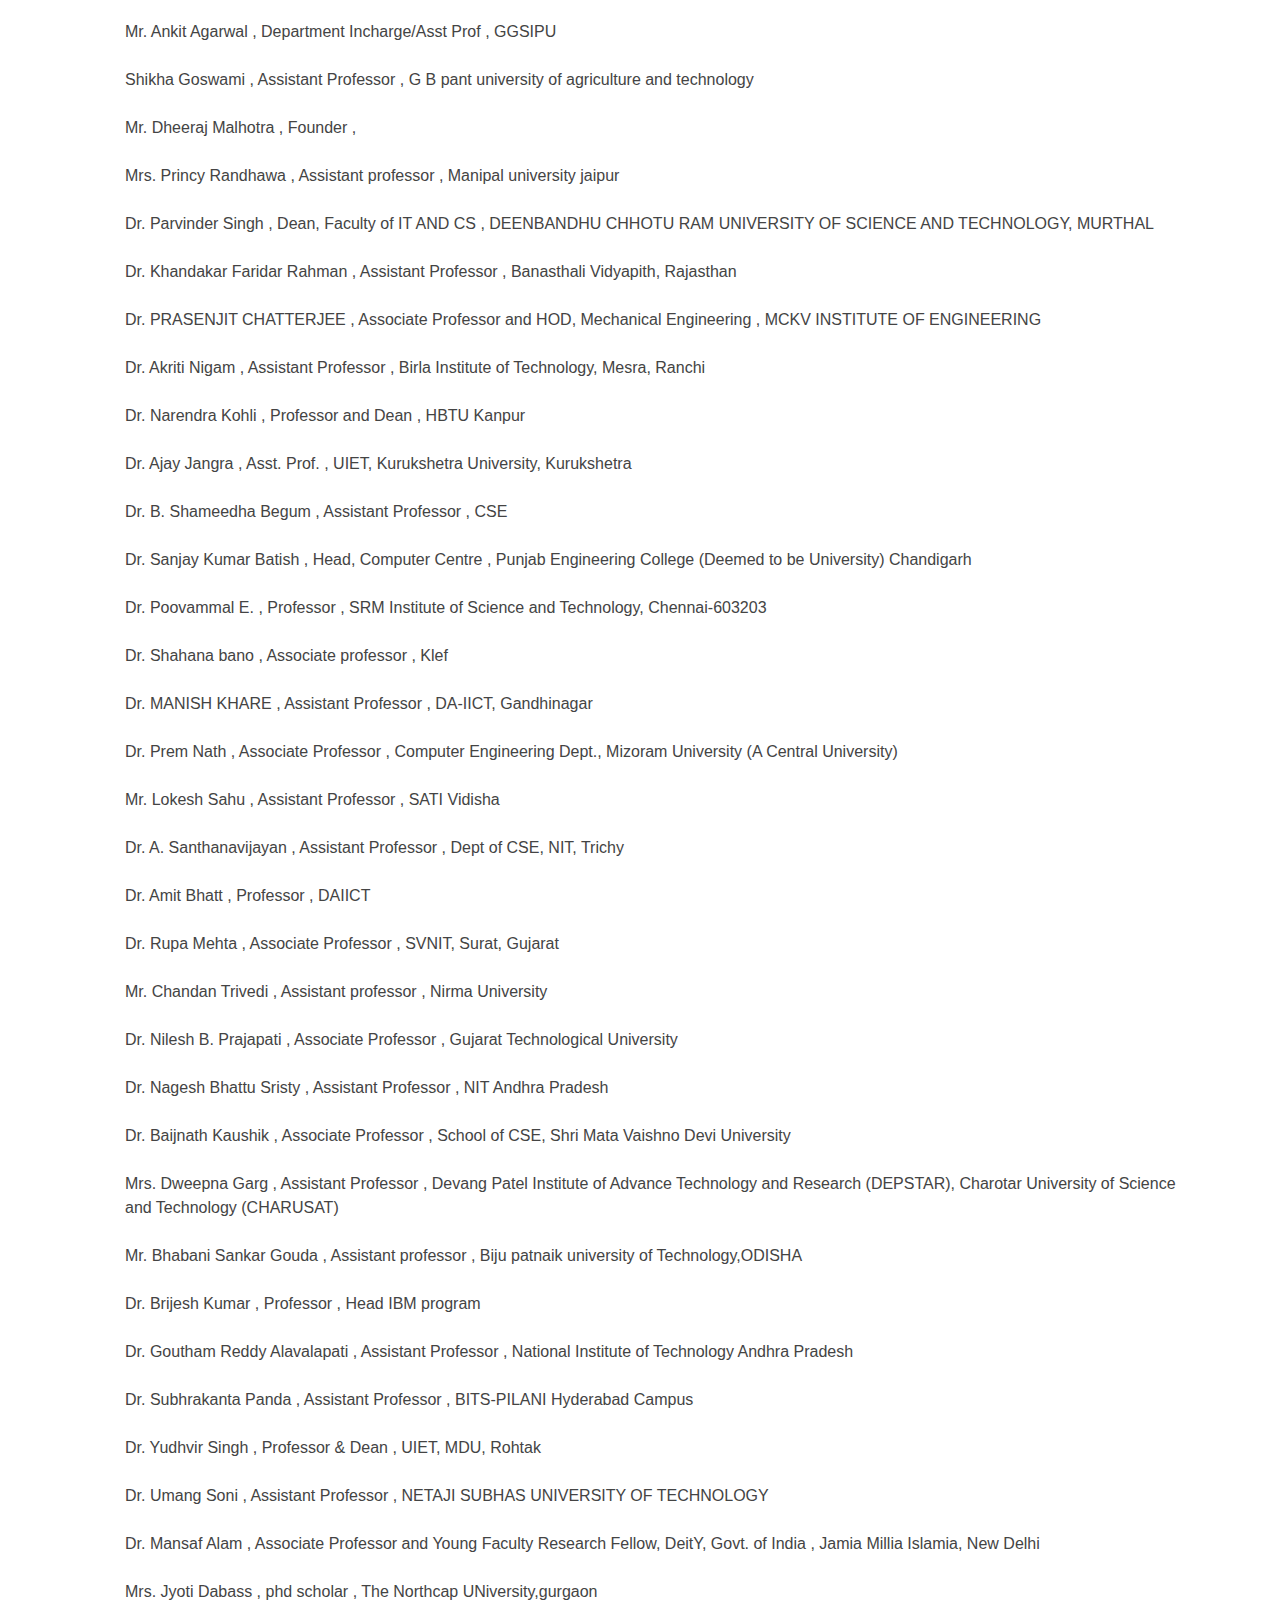
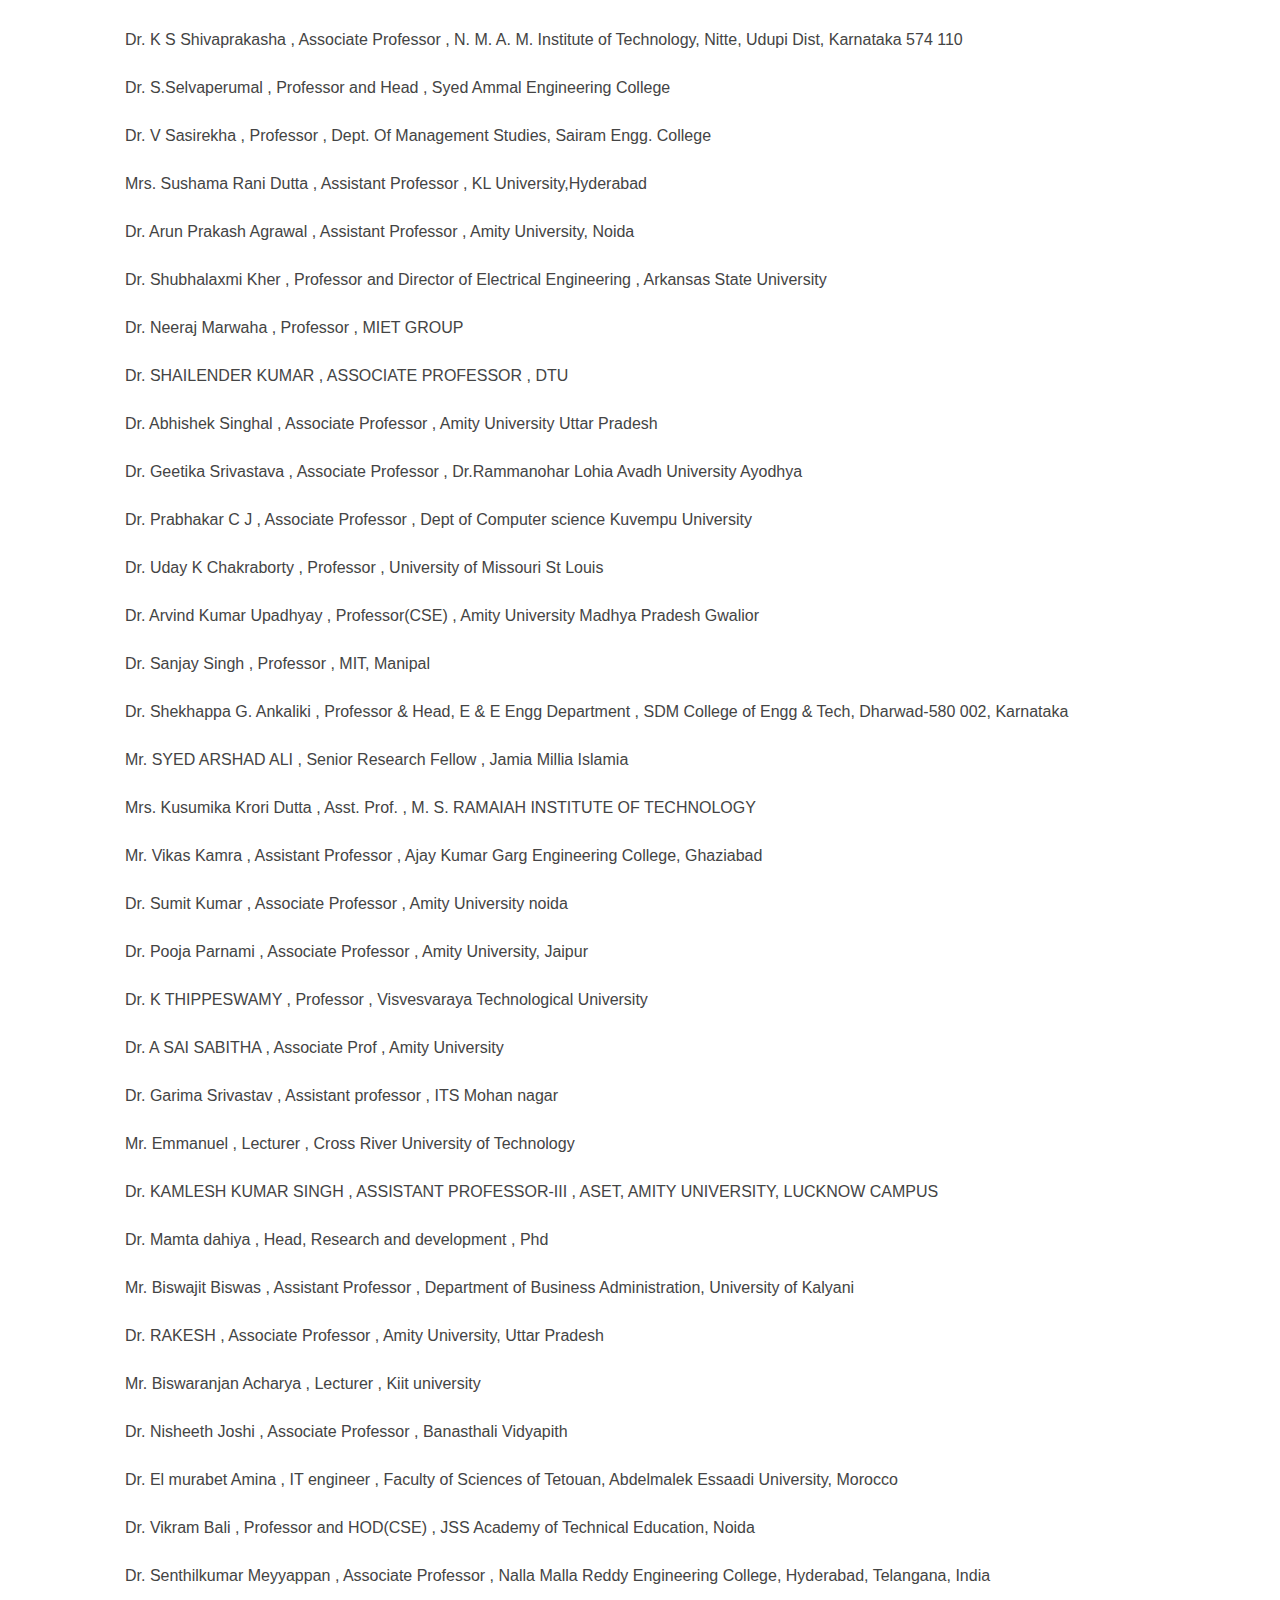
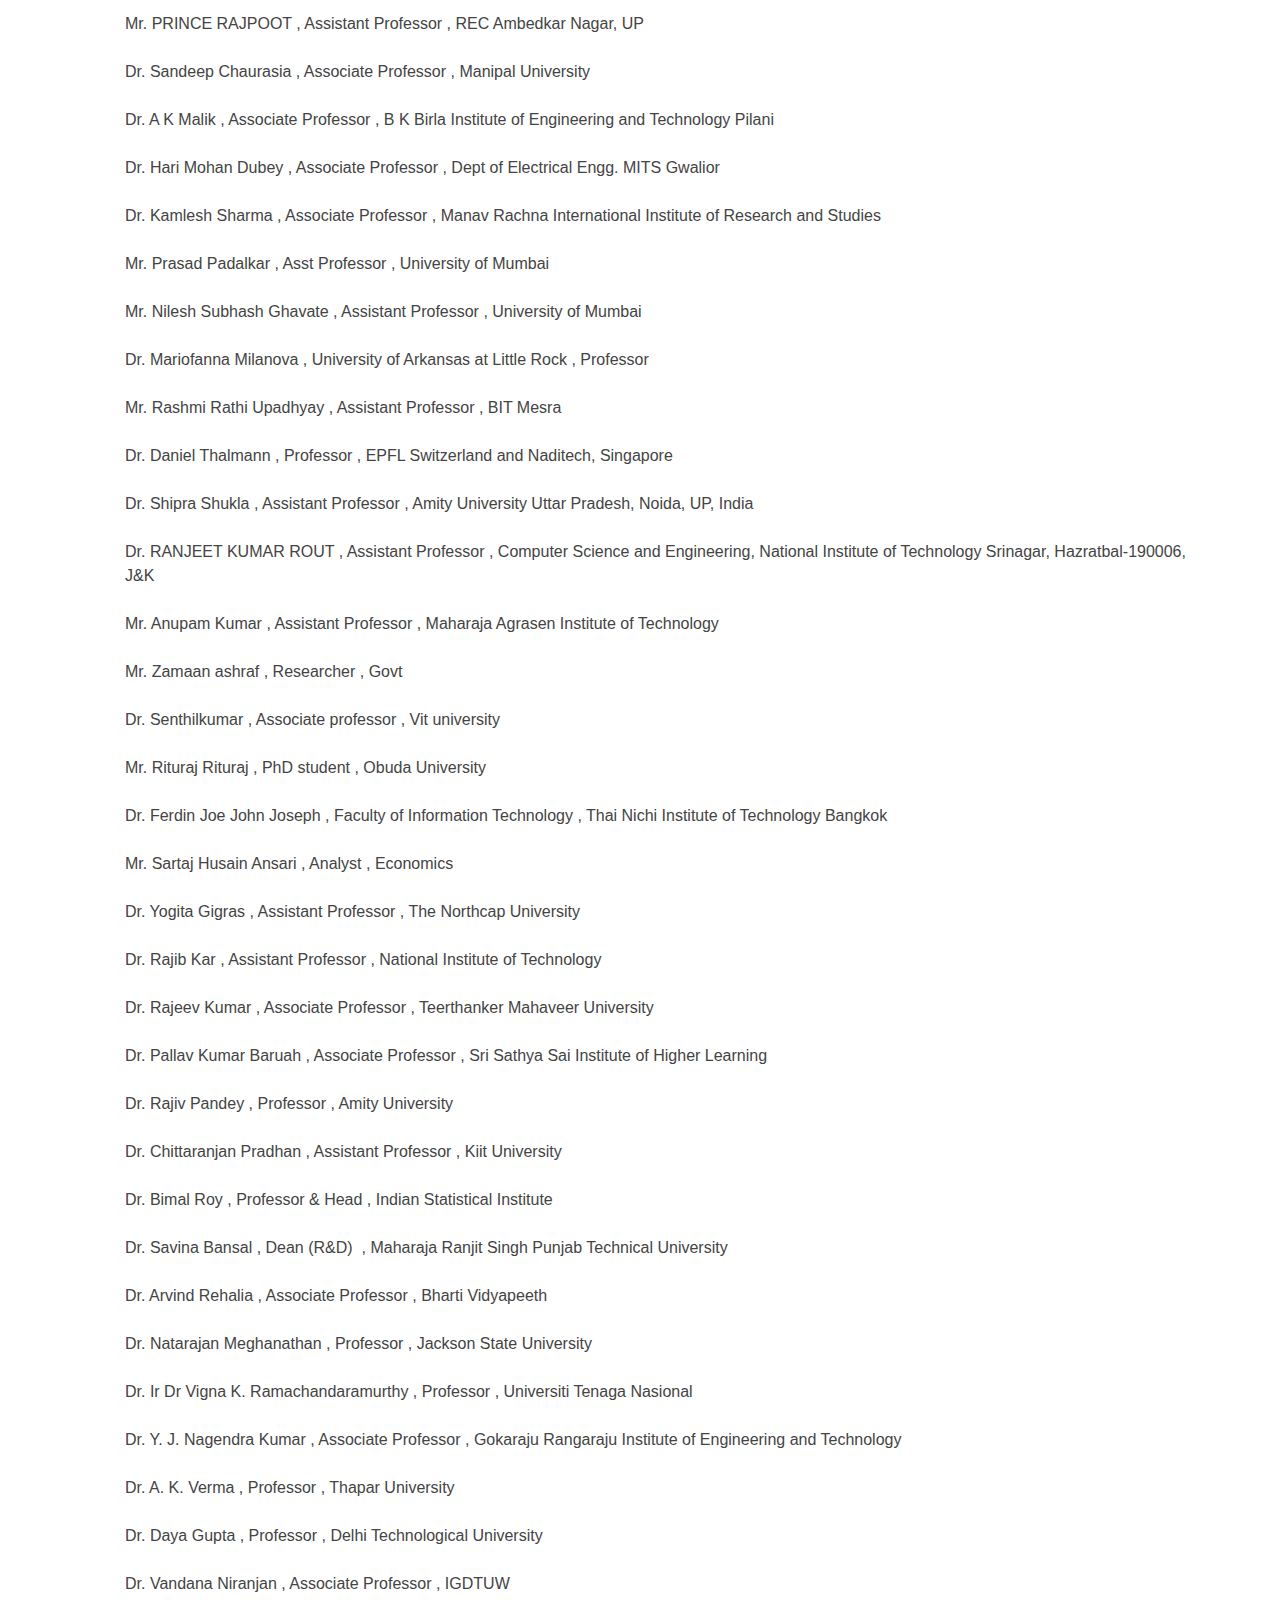
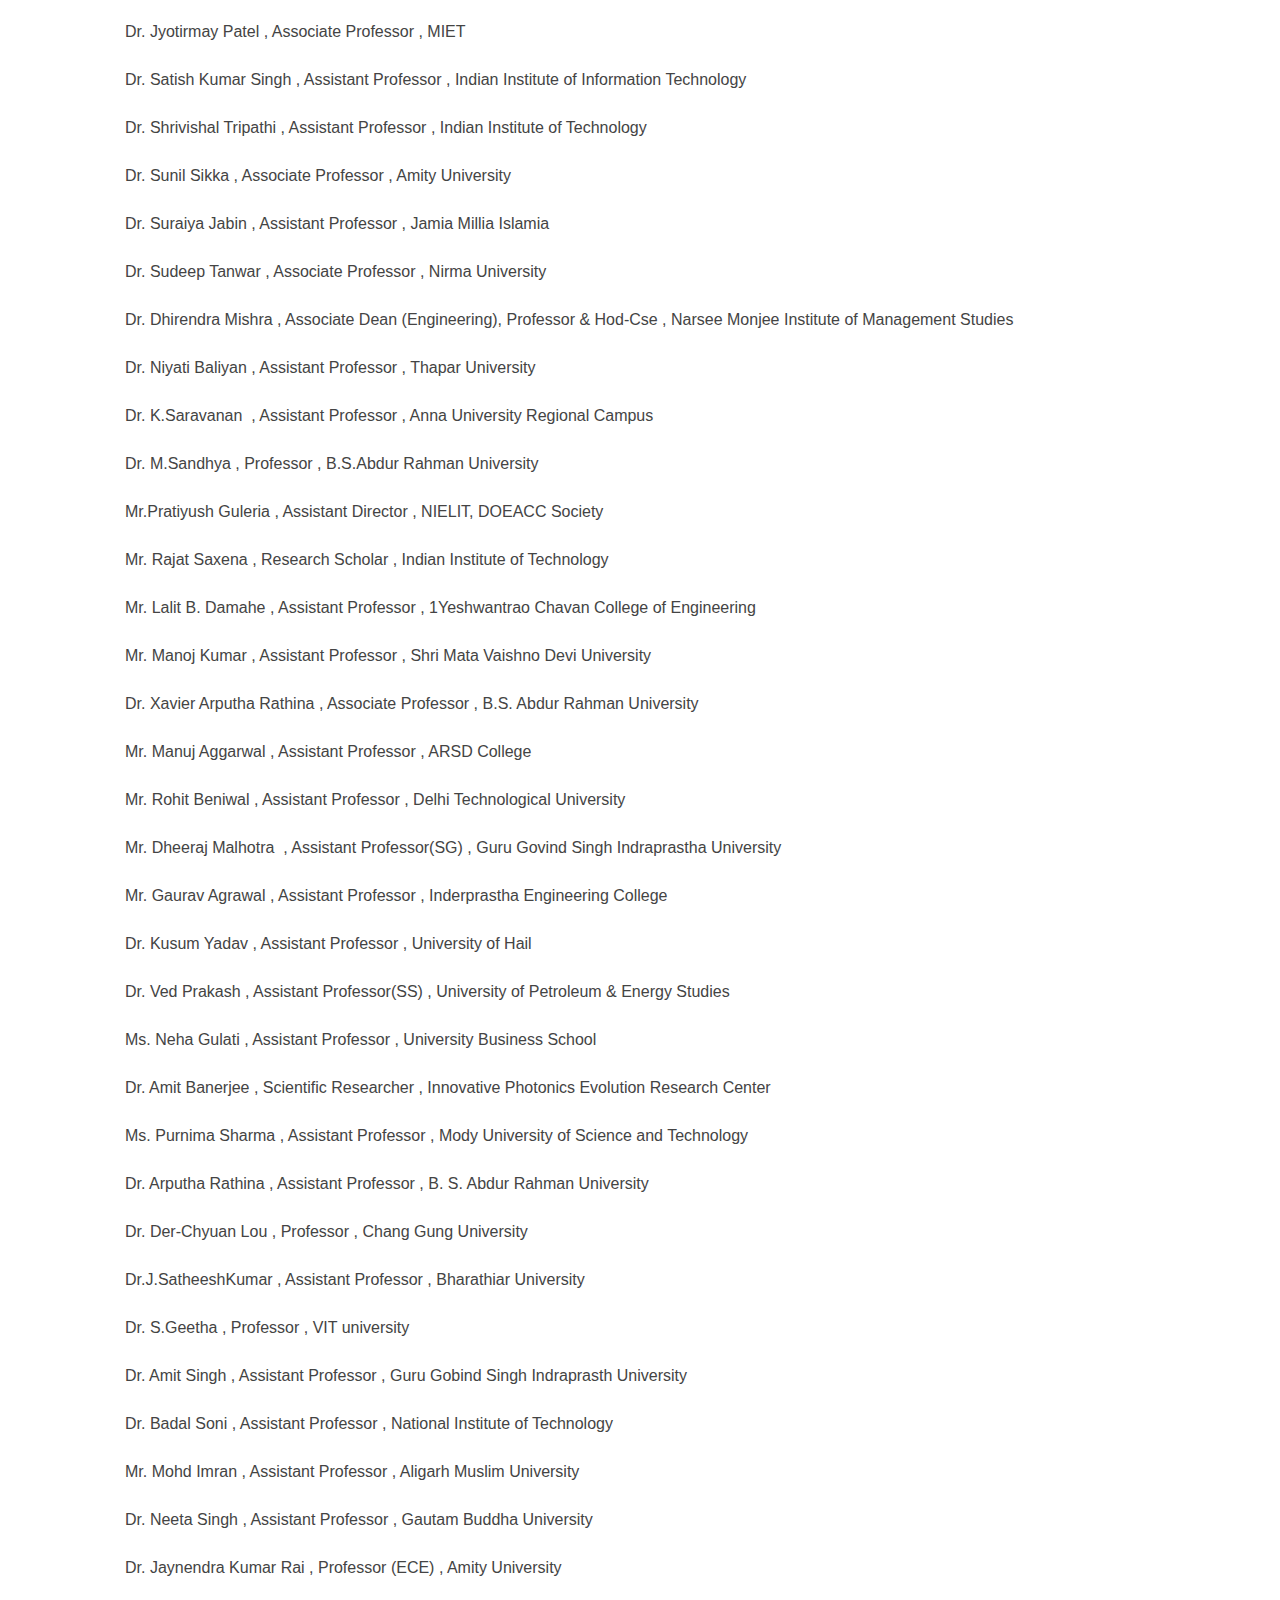
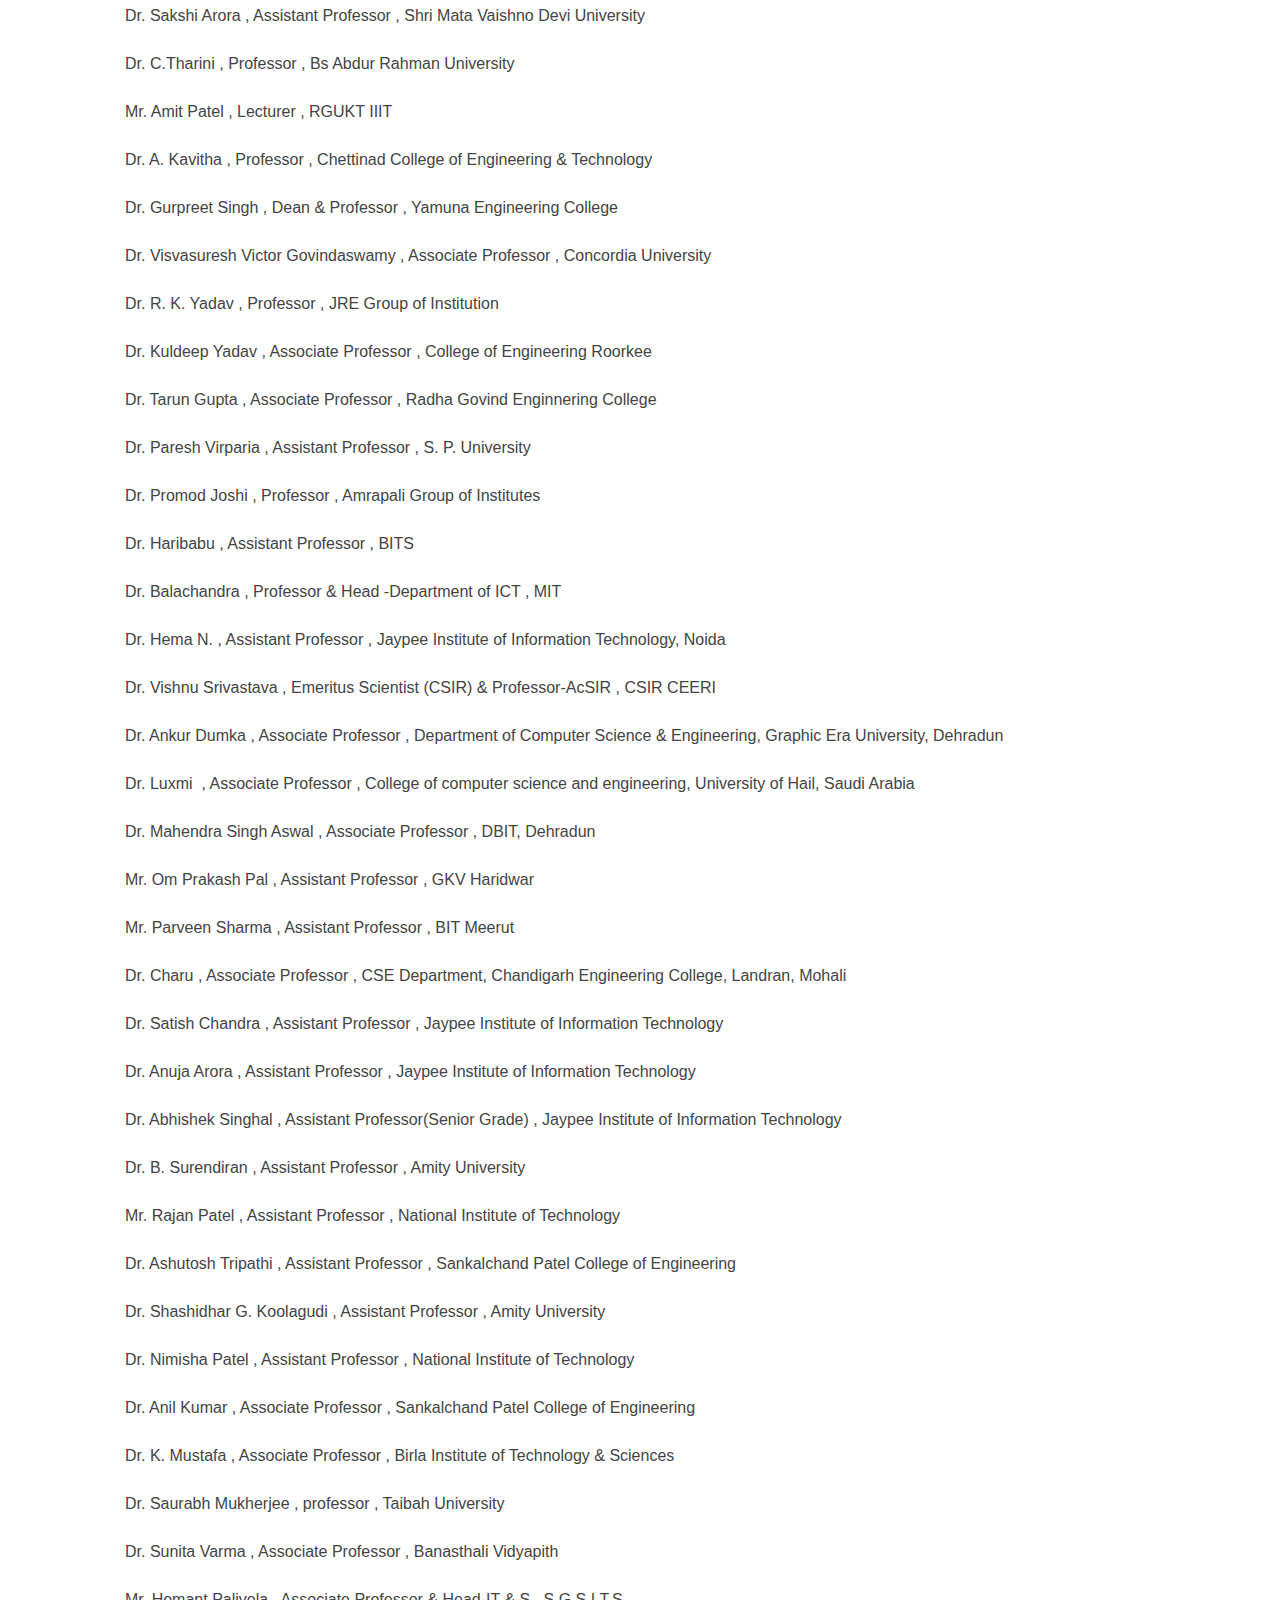
<file: tcp.html>
<!DOCTYPE html>
<html lang="en">

<head>
  <meta charset="utf-8">
  <title>UPES - ICMIDAS</title>
  <link rel="shortcut icon" type="image/png" href="images.png">
  <meta content="width=device-width, initial-scale=1.0" name="viewport">
  <meta content="" name="keywords">
  <meta content="" name="description">



  <!-- Bootstrap CSS File -->
  <link href="lib/bootstrap/css/bootstrap.min.css" rel="stylesheet">

  <!-- Libraries CSS Files -->
  <link href="lib/font-awesome/css/font-awesome.min.css" rel="stylesheet">
  <link href="lib/animate/animate.min.css" rel="stylesheet">
  <link href="lib/ionicons/css/ionicons.min.css" rel="stylesheet">
  <link href="lib/owlcarousel/assets/owl.carousel.min.css" rel="stylesheet">
  <link href="lib/lightbox/css/lightbox.min.css" rel="stylesheet">
  <link rel="stylesheet" type="text/css" href="js/flexslider.css">


  <!-- Main Stylesheet File -->
  <link href="css/style.css" rel="stylesheet">
  <link href="css/swiper.min.css" rel="stylesheet">
  <script type="text/javascript" src="js/swiper.min.js"></script>
  <!-- <link href="css/style1.css" rel="stylesheet"> -->

</head>

<body>

  <!--==========================
  Header
  ============================-->
  <header id="header" class="fixed-top">
    <div class="container-fluid" style="padding: 0 3vw;">

      <div class="logo float-left">


        <a href="#intro" class="scrollto"><img src="img/intro-bg11.png" alt="" class="img-fluid"></a>


      </div>

      <nav class="main-nav float-right d-none d-lg-block">
        <ul>
          <li class="active"><a href="index.html#intro">Home</a></li>
          <li class="drop-down"><a href="">About Us</a>
            <ul>

              <li> <a href="index.html#about">About Conference</a></li>
              <li><a href="https://www.upes.ac.in/" target="_blank">About University</a></li>
            </ul>
          </li>
          <li><a href="index.html#team">Speakers</a></li>

          <li><a href="index.html#services">Important Dates</a></li>
          <li class="drop-down"><a href="">Committees </a>
            <ul>

              <li> <a href="oc.html">Organizing Committee</a></li>
              <li> <a href="tcp.html">Technical Program Committee</a></li>
              <li> <a href="Scientific.html">Scientific Committee</a></li>
              <li> <a href="advisory.html"> National Advisory</a></li>
              <li> <a href="intadvisory.html"> International Advisory</a></li>

            </ul>
          </li>
          <li><a href="reg.html">Registration</a></li>
          <li><a href="session.html">Special Session</a></li>
          <li class="drop-down"><a href="#">Call for papers</a>

            <ul>
              <li> <a href="papers.html">Tracks</a></li>
              <li> <a href="pub.html">Publications</a></li>
             
            </ul>
          </li>


          <li><a href="index.html#partners">Partners</a></li>
          <li class="buy-tickets"><a href="https://easychair.org/conferences/?conf=midas2020" target="_blank">Submit
              Papers</a></li>
          <!-- <div class="logo1 float-right">

              <a href="#intro" class="scrollto"><img src="img/springer1.png" alt="" class="img-fluid"></a>
              </div> -->
          <!-- <li><a href="#contact">Contact Us</a></li> -->
        </ul>
      </nav><!-- .main-nav -->

    </div>
  </header><!-- #header -->

    <main id="main" class="main-page">

        <!--==========================
    Intro Section
  ============================-->

        <div class="container">
            <div class="committee">

                <h1 style="text-align: center ; font-weight: bold; margin-bottom: 70px; color: #007bff;">TECHNICAL PROGRAM COMMITTEE</h1>
              <ul class="bullets">
                <li>	Dr. S. Vimal  ,   Assistant Professor (Senior Grade)	   , Information Technology
                  
                  National Engineering College
                  
                  K.R.Nagar,Kovilpatti	</li>	<br>  
                <li>	Dr.	Ankit Gupta	   ,   	Assistant Professor	   ,   	Chandigarh College of Engineering and Technology	</li>	<br>
                  <li>	Mr.	MD ALI IMAM	   ,   	Researchers	   ,   	Research	</li>	<br>
                  <li>	Dr.	PRATIK RANJAN	   ,   	Assistant Professor	   ,   	MCE Motihari	</li>	<br>
                  <li>	Dr.	Chandra Prakash	   ,   	Assistant Professor	   ,   	IGDTUW, new Delhi	</li>	<br>
                  <li>	Mr.	MD IMTEYAZ AHMAD	   ,   	Chief System Analyst	   ,   	Delhi Metro Rail Corporation	</li>	<br>
                  <li>	Ms.	Jyotsna Verma 	   ,   	Assistant Professor 	   ,   	ICFAI University, jaipur	</li>	<br>
                  <li>  Dr. Neelam Goyal    ,    Data mining    ,   Artificial Intelligence  ,  UIET, Panjab University </li><br>
                  <li>	Mr.	Rintu Nath	   ,   	Scientist F	   ,   	Vigyan Prasar, Department of Science and Technology, Govt of India	</li>	<br>
                  <li>	Dr.	Sunita	   ,   	Assistant Professor	   ,   	CCET(Degree Wing), Sec 26, Chandigarh	</li>	<br>
                  <li>	Dr.	Sunil K Singh	   ,   	Professor	   ,   	Chandigarh College of Engineering and Technology	</li>	<br>
                  <li>	Dr.	Pankaj Gupta 	   ,   	Assistant Professor 	   ,   	BIT, Mesra:Ranchi	</li>	<br>
                  <li>	Dr.	Amit Chhabra	   ,   	Assistant Professor,CSE Department	   ,   	Chandigarh College of Engineering & Technology, Sector-26,Chandigarh	</li>	<br>
                  <li>	Dr.	Himani Bansal 	   ,   	Assistant Professor 	   ,   	Jaypee Institute of Information Technology 	</li>	<br>
                  <li>	Dr.	Tanmay Bhowmik	   ,   	Assistant Professor	   ,   	Bennett University	</li>	<br>
                  <li>	Dr.	Jyotismita Talukdar	   ,   	Assistant Professor	   ,   	KJSIEIT	</li>	<br>
                  <li>	Mr.	Ankit Mundra	   ,   	Assistant Professor	   ,   	Manipal University Jaipur 	</li>	<br>
                  <li>	Dr.	Anju Yadav	   ,   	Assistant Professor	   ,   	Manipal University Jaipur	</li>	<br>
                  <li>	Dr.	R B Yadav 	   ,   	Assistant Professor 	   ,   	G.B.Pant Institute Of Engineering and Technology Pauri Garhwal Uttarakhand 	</li>	<br>
                  <li>	Mr.	Vijay Prakash sharma	   ,   	Assistant professor 	   ,   	Manipal University, jaipur	</li>	<br>
                  <li>	Mr.	Anurag Bhatnagar	   ,   	Asstt. Professor	   ,   	Manipal University Jaipur 	</li>	<br>
                  <li>	Mr.	Deevesh	   ,   	Assistant Professor	   ,   	Manipal University Jaipur	</li>	<br>
                  <li>	Mr.	Venkatesh Gauri Shankar 	   ,   	Assistant Professor (Senior Scale)	   ,   	Manipal University Jaipur	</li>	<br>
                  <li>	Mrs.	Bali Devi	   ,   	Assistant Professor	   ,   	Manipal University Jaipur	</li>	<br>
                  <li>	Dr.	Malay Kumar	   ,   	Assistant Professor	   ,   	Indian Institute of Information Technology Dharwad	</li>	<br>
                  <li>	Dr.	Shweta Sinha	   ,   	Associate Professor 	   ,   	Amity University, Haryana	</li>	<br>
                  <li>	Dr.	Anil Rose	   ,   	Associate Professor	   ,   	Chandigarh college of engineering and technology, Chandigarh 	</li>	<br>
                  <li>	Dr.	Varun Gupta 	   ,   	Associate Professor 	   ,   	CCET CHANDIGARH 	</li>	<br>
                  <li>	Dr.	Prof D S Saini	   ,   	Professor	   ,   	Chandigarh College of Engineering and Technology	</li>	<br>
                  <li>	Dr.	Smitha Jha	   ,   	Assistant professor	   ,   	BIT MESRA	</li>	<br>
                  <li>	Dr.	 Vibhash Yadav	   ,   	Associate Professor	   ,   	Rajkiya Engineering College, Banda	</li>	<br>
                  <li>	Mr.	Nihar Ranjan Roy	   ,   	Assistant Professor	   ,   	GD Goenka University	</li>	<br>
                  <li>	Dr.	Jabir Ali	   ,   	Assistant professor	   ,   	SRM university	</li>	<br>
                  <li>	Mr.	Akhil Chaurasia	   ,   	Research scholar	   ,   	NIT SURAT	</li>	<br>
                  <li>	Mr.	Shailendra Kumar Singh	   ,   	Research Scholar	   ,   	Sant Longowal Institute of Engineering and Technology (Deemed to be University, CFTI), Sangrur, Punjab	</li>	<br>
                  <li>	Dr.	Ashwani Kumar	   ,   	Associate Professor	   ,   	Vardhaman College of Engineering (Autonomous), Hyderabad, Telangana	</li>	<br>
                  <li>	Mr.	Moin Hasan	   ,   	Assistant Professor	   ,   	Gulzar Group of Institutes, Khanna	</li>	<br>
                  <li>	Dr.	Ruchi Kawatra	   ,   	Associate professor	   ,   	Institute of information technology and management	</li>	<br>
                  <li>	Dr.	Geeta Rani 	   ,   	Assistant Professor 	   ,   	Manipal university jaipur 	</li>	<br>
                  <li>	Dr.	Vishal Verma	   ,   	Assistant Professor	   ,   	Department of Computer Science, Government College, Chhachhrauli (Yamuna Nagar), Haryana	</li>	<br>
                  <li>	Dr.	NIDHI ARORA	   ,   	Associate Professor	   ,   	GD Goenka University	</li>	<br>
                  <li>	Dr.	Ashish Payal	   ,   	Assistant Professor	   ,   	Guru Gobind Singh Indraprastha University	</li>	<br>
                  <li>	Mr.	Abhilash Varghese 	   ,   	Director 	   ,   	ISACA 	</li>	<br>
                  <li>	Dr.	Muhammad Abulaish	   ,   	Associate Professor	   ,   	South Asian University	</li>	<br>
                  <li>	Dr.	KRISHAN KUMAR GARG	   ,   	Direcor & Professor	   ,   	Guru Govind Singh Inderprashtha University, Delhi	</li>	<br>
                  <li>	Mr.	Subodh prasad	   ,   	Assistant Professor	   ,   	Information Technology, Gobind Ballabh Pant University of agriculture and technology Pantnagar Uttarakhand	</li>	<br>
                  <li>	Dr.	DOLLY SHARMA	   ,   	Associate Professor	   ,   	Head of Department	</li>	<br>
                  <li>	Dr.	Anju saha	   ,   	Associate professor 	   ,   	GGSIPU	</li>	<br>
                  <li>	Mr.	Akhilesh Kumar	   ,   	Scientist E	   ,   	DRDO	</li>	<br>
                  <li>	Dr.	Sanjay Mathur	   ,   	Professor	   ,   	College of Technology, GBPUAT Pantnagar	</li>	<br>
                  <li>	Dr.	Nitasha soni 	   ,   	Assistant professor 	   ,   	Manav rachna international institute of research and studies,  faridabad 	</li>	<br>
                  <li>	Dr.	Prof. Ankur Gupta	   ,   	Director	   ,   	Model Institute of Engineering and Technology	</li>	<br>
                  <li>	Dr.	Amita Dev	   ,   	Vice Chancellor	   ,   	Indira Gandhi Delhi technical University for women	</li>	<br>
                  <li>	Dr.	Chandrasekhar Subramanyam	   ,   	Senior Prof & Director Business Analytics	   ,   	IFIM  Business School 	</li>	<br>
                  <li>	Dr.	Sandeep Gupta 	   ,   	Professor 	   ,   	JIMS Engineering Management Technical Campus Gr. Noida	</li>	<br>
                  <li>	Dr.	Nitin Tyagi 	   ,   	Associate Professor 	   ,   	JIMS Engineering Management Technical Campus Gr.Noida	</li>	<br>
                  <li>	Dr.	Shekhar Singh kaushab	   ,   	Associate Professor 	   ,   	JIMS Engineering Management Technical Campus Gr.Noida	</li>	<br>
                  <li>	Mr.	mohit tiwari	   ,   	Assistant Professor	   ,   	Bharati Vidyapeeth's College of Engineering,Delhi	</li>	<br>
                  <li>	Dr.	Krishan Kr. Saraswat 	   ,   	Asstt.Professor	   ,   	JIMS Engineering Management Technical Campus, Gr. Noida	</li>	<br>
                  <li>	Dr.	S D SAMANTARAY	   ,   	Professor and Head Computer Engg	   ,   	College of Technology Pantnagar	</li>	<br>
                  <li>	Dr.	Atul Kumar Ojha	   ,   	Postdoc Researcher	   ,   	Charles University, Prague	</li>	<br>
                  <li>	Dr.	Suresh Kumar	   ,   	Professor	   ,   	Manav Rachna International Institute of Research and Studies, Faridabad	</li>	<br>
                  <li>	Dr.	Ratnesh Prasad Srivastava	   ,   	Assistant Professor	   ,   	GBPUAT Pantnagar	</li>	<br>
                  <li>	Dr.	Anubhav Sharma	   ,   	Associate Professor	   ,   	Mekelle University, Mekelle	</li>	<br>
                  <li>	Dr.	Prateek Agrawal	   ,   	Associate Professor	   ,   	Lovely Professional University	</li>	<br>
                  <li>	Mrs.	Vishu Madaan	   ,   	Assistant Professor	   ,   	Lovely Professional University	</li>	<br>
                  <li>	Dr.	Sachin Ruikar	   ,   	Associate Professor 	   ,   	Walchand College of Engineering Sangli 	</li>	<br>
                  <li>	Mr.	Abhishek Kumar	   ,   	CEO	   ,   	SpireTec Solutions	</li>	<br>
                  <li>	Dr.	Saurabh Shah 	   ,   	Professor(Computer Engineering) and Director(PG Studies and Research) 	   ,   	C. U. Shah University, Wadhwan City,  Surendranagar, Gujarat	</li>	<br>
                  <li>	Dr.	Yogesh kumar 	   ,   	Data Scientist and Associates professor 	   ,   		</li>	<br>
                  <li>	Dr.	Amit Kant Pandit	   ,   	Associate Professor 	   ,   	SMVDU 	</li>	<br>
                  <li>	Dr.	Amit Jain	   ,   	AP	   ,   	Sir Padampat Singhania University, Udaipur	</li>	<br>
                  <li>	Dr.	Vinay Kumar	   ,   	Ex scientist & Professor	   ,   	Retired	</li>	<br>
                  <li>	Mrs.	Chandana HS	   ,   	Assistant professor	   ,   	Bangalore	</li>	<br>
                  <li>	Dr.	Vandana Mohindru	   ,   	Assistant Professor	   ,   	CGC College of Engineering, Mohali, Punjab	</li>	<br>
                  <li>	Dr.	Anuj Kumar Gupta 	   ,   	Professor 	   ,   	Chandigarh Group of Colleges 	</li>	<br>
                  <li>	Dr.	Manik Sharma	   ,   	Assistant professor	   ,   	DAV University Jalandhar	</li>	<br>
                  <li>	Dr.	Shabnam Siddiqui	   ,   	Associate Professor	   ,   	Banasthali Vidyapith	</li>	<br>
                  <li>	Dr.	Anuranjan Misra	   ,   	Professor & DEan Academics	   ,   	Greater Noida Institute of Technology, Greater Noida	</li>	<br>
                  <li>	Dr.	Pradeep N	   ,   	Associate Professor	   ,   	Bapuji Institute of Engineering and Technology, Davangere, Karnataka	</li>	<br>
                  <li>	Dr.	Dilip Kumar Choubey	   ,   	Assistant Professor (Senior)	   ,   	Vellore Institute of Technology, Vellore	</li>	<br>
                  <li>	Mr.	SEKHAR CHIPURUPALLI	   ,   	Asssistant Professor	   ,   	VIGNAN'S INSTITUTE OF INFORMATION TECHNOLOGY	</li>	<br>
                  <li>	Dr.	Vishal Jain	   ,   	Associate Professor	   ,   	BVICAM, New Delhi	</li>	<br>
                  <li>	Mr.	Neeraj Kumar	   ,   	Research fellow	   ,   	Dit, Bbau, lucknow	</li>	<br>
                  <li>	Dr.	Dipak S. Gade	   ,   	Fellow	   ,   	IETE	</li>	<br>
                  <li>	Dr.	Kolla BHANU Prakash 	   ,   	Research Group Head 	   ,   	K L University 	</li>	<br>
                  <li>	Dr.	Nagaraju Devarakonda	   ,   	Associate Professor 	   ,   	VIT-AP University 	</li>	<br>
                  <li>	Dr.S. Albert Alexander 	   ,   	Associate Professor 	   ,   	Kongu Engineering College 	</li>	<br>
                  <li>	Mr.	Tella Ashok kumar	   ,   	Research scholar,	   ,   	NIT,Trichy	</li>	<br>
                  <li>	Dr.	Ajantha Devi 	   ,   	Research Head 	   ,   	AP3 Solutions 	</li>	<br>
                  <li>	Dr.	MOHAMMAD SHAHID HUSAIN 	   ,   	Assistant Professor 	   ,   	College of Applied Sciences, Ministry of Higher Education Oman 	</li>	<br>
                  <li>	Dr.	Aditi Sharan	   ,   	Associate Professor	   ,   	JNU New Delhi	</li>	<br>
                  <li>	Mr.	Amol Dhondse	   ,   	Chief Architect 	   ,   	IBM	</li>	<br>
                  <li>	Mr.	Aditya Tandon	   ,   	Assistant Professor	   ,   	Krishna Engineering College, Ghaziabad	</li>	<br>
                  <li>	Dr.	K.P SHARMA	   ,   	Assistant Professor 	   ,   	NIT JALANDHAR 	</li>	<br>
                  <li>	Dr.Harsh K Verma	   ,   	Professor & Head	   ,   	NIT JALANDHAR	</li>	<br>
                  <li>	Dr.	PREETI MISHRA 	   ,   	ASSOCIATE PROFESSOR 	   ,   	GRAPHIC ERA UNIVERSITY DEHRADUN	</li>	<br>
                  <li>	Dr.	HEMANT KUMAR GIANEY	   ,   	Assiatant Professor	   ,   	Thapar Institute of Engineering & Technology	</li>	<br>
                  <li>	Dr.	SOURABH JAIN	   ,   	ASSISTANT PROFESSOR SS	   ,   	GRAPHIC ERA UNIVERSITY DEHRADUN	</li>	<br>
                  <li>	Dr.	Sonika Kandari	   ,   	Associate Professor,Head School of computing	   ,   	Graphic Era Hill University	</li>	<br>
                  <li>	Mrs.	Bina Bhandari	   ,   	Assistant Professor 	   ,   	Graphic Era University 	</li>	<br>
                  <li>	Mr.	Rahul Chauhan	   ,   	Assistant Professor 	   ,   	Graphic Era University	</li>	<br>
                  <li>	Mr.	Navin Garg 	   ,   	Associate Professor 	   ,   	Graphic Era University	</li>	<br>
                  <li>	Dr.	Ashok Sahoo 	   ,   	Associate Professor 	   ,   	Graphic Era University 	</li>	<br>
                  <li>	Mrs.	HIMANI SIVARAMAN 	   ,   	Assistant Professor 	   ,   	Graphic Era University 	</li>	<br>
                  <li>	Dr.	B.Thirumala Rao	   ,   	Professor	   ,   	KL University	</li>	<br>
                  <li>	Dr.	JUGNESH KUMAR	   ,   	PROFESSOR	   ,   	MDU ROHTAK	</li>	<br>
                  <li>	Mr.	Neelesh Mishra	   ,   	Assistant Professor	   ,   	Shri Ramswaroop Memorial University	</li>	<br>
                  <li>	Dr.	Harsh K .Verma 	   ,   	Professor & Head (Computer Science and Engineering )	   ,   	NIT,Jalanadhar 	</li>	<br>
                  <li>	Dr.	Lal Pratap Verma	   ,   	Associate Professor	   ,   	MIT Moradabad	</li>	<br>
                  <li>	Dr.	Hardeo kumar  thakur 	   ,   	Associate professor 	   ,   	Manav Rachna university 	</li>	<br>
                  <li>	Dr.	KP Sharma 	   ,   	Assistant Professor 	   ,   	NIT JALANDHAR 	</li>	<br>
                  <li>	Dr.	Kusum Yadav 	   ,   	Associate professor 	   ,   	University of Hail 	</li>	<br>
                  <li>	Dr.	Anamika Gupta	   ,   	Assistant Professor	   ,   	S.S. C.B.S, University of Delhi	</li>	<br>
                  <li>	Dr.	Mayank Dave 	   ,   	Professor and Head (Department Of Computer Engineering )	   ,   	NIT,Kurukshetra 	</li>	<br>
                  <li>	Dr.	Mayank Dave 	   ,   	Professor and Head(Department of Computer Engineering)	   ,   	NIT,Kurukshetra 	</li>	<br>
                  <li>	Dr.	Rajesh Kumar Aggarwal 	   ,   	Professor 	   ,   	NIT Kurukshetra 	</li>	<br>
                  <li>	Dr.	Jitendra Kumar Chhabra 	   ,   	Professor	   ,   	NIT Kurukshetra 	</li>	<br>
                  <li>	Dr.	Avdhesh Kumar Singh	   ,   	Professor 	   ,   	NIT,Kurukshetra 	</li>	<br>
                  <li>	Dr.	Sanjay Kumar Jain 	   ,   	Professor 	   ,   	NIT Kurukshetra 	</li>	<br>
                  <li>	Dr. Devi Prasad Bhukya	   ,   	Senior Scientist	   ,   	CSIR	</li>	<br>
                  <li>	Dr.	Reeta Sony AL	   ,   	Assistant Professor	   ,   	JNU	</li>	<br>
                  <li>	Dr.	Rajeev Singh	   ,   	Associate Professor	   ,   	G.B. Pant University of Ag. & Technology, Pantnagar, Uttarakhand	</li>	<br>
                  <li>	Dr. A.K.Mishra	   ,   	Principal Scientist & Head 	   ,   	AKMU, IARI, New Delhi  	</li>	<br>
                  <li>	Dr.	DEEPTI SHARMA 	   ,   	PROFESSOR 	   ,   	KCC INSTITUTE OF TECHNOLOGY AND MANAGEMENT 	</li>	<br>
                  <li>	Dr.	PK Mishra	   ,   	Chief Technology Officer	   ,   	Adapro Consulting	</li>	<br>
                  <li>	Dr.	Rohit Raja	   ,   	Professor	   ,   	SIET Hyderabad 	</li>	<br>
                  <li>	Dr.	. Manohar Mishra	   ,   	Associate Professor	   ,   	Siksha O Anusandhan University	</li>	<br>
                  <li>	Mr.	Chandan Trivedi	   ,   	Assistant Professor	   ,   	Nirma University	</li>	<br>
                  <li>	Mr.	Raviraj Chauhan	   ,   	Assistant Professor	   ,   	PPSU Surat	</li>	<br>
                  <li>	Mr.	Nilesh Ghavte	   ,   	Assistant Professor	   ,   	DBIT Mumbai	</li>	<br>
                  <li>	Dr.	Sanjeev Pippal	   ,   		   ,   	G L Bajaj University, Noida	</li>	<br>
                  <li>	Mr.	Sayantan Chakraborty	   ,   	Director	   ,   	Cyber Security Knowledge Sharing & Research Council	</li>	<br>
                  <li>	Mr.	Gaurav Raj	   ,   	Assistant Professor	   ,   	Amity University	</li>	<br>
                  <li>	Dr.	Neeraj bhanot	   ,   		   ,   		</li>	<br>
                  <li>	Dr.	Prashant Johri	   ,   		   ,   	Galgotias University, Noida	</li>	<br>
                  <li>	Dr.	M Kusuma	   ,   	Professor	   ,   	Dayananda Sagar Academy of Technology and Management, Bangalore	</li>	<br>
                  <li>	Dr.	 Rakesh Yadav	   ,   	Director	   ,   	KCC Institute of Technology & Management	</li>	<br>
                  <li>	Dr.	shilpi sharma	   ,   	Associate Professor	   ,   	Amity University	</li>	<br>
                  <li>	Dr.	 Poonam Tanwar 	   ,   	Associate Prof.	   ,   	Manav Rachna international institute of research & studies	</li>	<br>
                  <li>	Mr.	Chiranjit Dutta	   ,   	Assistant Professor	   ,   	SRM IST NCR Campus	</li>	<br>
                  <li>	Dr.	Prabhudev	   ,   	Principal	   ,   	Bengaluru Central University	</li>	<br>
                  <li>	Dr.	Arpita Aggarwal	   ,   	Associate Professor	   ,   	PGDAV College, Delhi University	</li>	<br>
                  <li>	Dr. Sachi Nandan Mohanty 	   ,   	Asso prof 	   ,   	Icfai foundation higher education deemed to be university 	</li>	<br>
                  <li>	Mr.	Vimal Kumar Soni	   ,   	Research scholar	   ,   	MNIT JAIPUR	</li>	<br>
                  <li>	Mr.	Jyotir Moy Chatterjee	   ,   	Assistant Professor	   ,   	Lord Buddha Education Foundation	</li>	<br>
                  <li>	Dr. Neelamadhab padhy 	   ,   	Assoc professor 	   ,   	GIET university 	</li>	<br>
                  <li>	Dr.	khvhkvhkv	   ,   	lbjbj	   ,   	vjbj	</li>	<br>
                  <li>		Ruby Singh	   ,   	Assistant Professor	   ,   	SRM Institute of Science & Technology, NCR Campus	</li>	<br>
                  <li>	Dr.	Sandesh B.J	   ,   	Professor & Head	   ,   	PES Unoversity	</li>	<br>
                  <li>	Dr.	Sandesh B. J	   ,   	Professor and Head	   ,   	PESU	</li>	<br>
                  <li>	Mr.	Sarfaraz Masood	   ,   	Assistant Professor	   ,   	Jamia Millia Islamia	</li>	<br>
                  <li>	Mr.	Ishpreet Singh Virk	   ,   	Assistant Professor	   ,   	Baba Banda Singh Bahadur Engineering College, Fatehgarh Sahib-140407, Punjab	</li>	<br>
                  <li>	Mr.	OM PRAKASH JENA	   ,   	Assistant Professor	   ,   	Ravenshaw University	</li>	<br>
                  <li>	Mr.	Mohd Zeeshan Ansari	   ,   	Assistant Professor	   ,   	Jamia Millia Islamia	</li>	<br>
                  <li>	Dr.	Surendiran	   ,   	Associate Dean-Academic	   ,   	NIT Puducherry	</li>	<br>
                  <li>	Dr.	Pooja Agarwal	   ,   	Professor	   ,   	PES University	</li>	<br>
                  <li>	Dr.	Mahesh Chandra	   ,   	Professor	   ,   	BIT Mesra Ranchi	</li>	<br>
                  <li>	Dr.	Malay Kumar	   ,   	Assistant Professor	   ,   	Indian Institute of Information Technology Dharwad	</li>	<br>
                  <li>	Dr.	H. L. MANDORIA	   ,   	Professor & Head , ITD	   ,   	College of Technology, G.B. Pant  University of Agriculture & Technology, Pantnagar-263145 (U.K.)	</li>	<br>
                  <li>	Mr.	Ankit Agarwal	   ,   	Department Incharge/Asst Prof	   ,   	GGSIPU	</li>	<br>
                  <li>		Shikha Goswami	   ,   	Assistant Professor	   ,   	G B pant university of agriculture and technology 	</li>	<br>
                  <li>	Mr.	Dheeraj Malhotra	   ,   	Founder	   ,   		</li>	<br>
                  <li>	Mrs.	Princy Randhawa	   ,   	Assistant professor	   ,   	Manipal university jaipur	</li>	<br>
                  <li>	Dr.	Parvinder Singh	   ,   	Dean,  Faculty of IT AND CS	   ,   	DEENBANDHU CHHOTU RAM UNIVERSITY OF SCIENCE AND TECHNOLOGY, MURTHAL 	</li>	<br>
                  <li>	Dr.	Khandakar Faridar Rahman	   ,   	Assistant Professor	   ,   	Banasthali Vidyapith, Rajasthan	</li>	<br>
                  <li>	Dr.	PRASENJIT CHATTERJEE	   ,   	Associate Professor and HOD, Mechanical Engineering	   ,   	MCKV INSTITUTE OF ENGINEERING	</li>	<br>
                  <li>	Dr.	Akriti Nigam	   ,   	Assistant Professor	   ,   	Birla Institute of Technology, Mesra, Ranchi	</li>	<br>
                  <li>	Dr.	Narendra Kohli	   ,   	Professor and Dean	   ,   	HBTU Kanpur	</li>	<br>
                  <li>	Dr.	Ajay Jangra	   ,   	Asst. Prof.	   ,   	UIET, Kurukshetra University, Kurukshetra	</li>	<br>
                  <li>	Dr.	B. Shameedha Begum	   ,   	Assistant Professor	   ,   	CSE	</li>	<br>
                  <li>	Dr.	Sanjay Kumar Batish	   ,   	Head, Computer Centre 	   ,   	Punjab Engineering College (Deemed to be University) Chandigarh 	</li>	<br>
                  <li>	Dr.	Poovammal E.	   ,   	Professor	   ,   	SRM Institute of Science and Technology, Chennai-603203	</li>	<br>
                  <li>	Dr.	Shahana bano	   ,   	Associate professor 	   ,   	Klef	</li>	<br>
                  <li>	Dr.	MANISH KHARE	   ,   	Assistant Professor	   ,   	DA-IICT, Gandhinagar	</li>	<br>
                  <li>	Dr. Prem Nath	   ,   	Associate Professor	   ,   	Computer Engineering Dept., Mizoram University (A Central University)	</li>	<br>
                  <li>	Mr.	Lokesh Sahu	   ,   	Assistant Professor	   ,   	SATI Vidisha	</li>	<br>
                  <li>	Dr.	A. Santhanavijayan	   ,   	Assistant Professor	   ,   	Dept of CSE, NIT, Trichy	</li>	<br>
                  <li>	Dr.	Amit Bhatt	   ,   	Professor	   ,   	DAIICT	</li>	<br>
                  <li>	Dr.	Rupa Mehta	   ,   	Associate Professor	   ,   	SVNIT, Surat, Gujarat	</li>	<br>
                  <li>	Mr.	Chandan Trivedi	   ,   	Assistant professor	   ,   	Nirma University	</li>	<br>
                  <li>	Dr.	Nilesh B. Prajapati	   ,   	Associate Professor	   ,   	Gujarat Technological University	</li>	<br>
                  <li>	Dr.	Nagesh Bhattu Sristy	   ,   	Assistant Professor	   ,   	NIT Andhra Pradesh	</li>	<br>
                  <li>	Dr.	Baijnath Kaushik	   ,   	Associate Professor	   ,   	School of CSE, Shri Mata Vaishno Devi University	</li>	<br>
                  <li>	Mrs.	Dweepna Garg	   ,   	Assistant Professor	   ,   	Devang Patel Institute of Advance Technology and Research (DEPSTAR), Charotar University of Science and Technology (CHARUSAT)	</li>	<br>
                  <li>	Mr.	Bhabani Sankar Gouda	   ,   	Assistant professor	   ,   	Biju patnaik university of Technology,ODISHA	</li>	<br>
                  <li>	Dr.	Brijesh Kumar	   ,   	Professor 	   ,   	Head IBM program	</li>	<br>
                  <li>	Dr.	Goutham Reddy Alavalapati	   ,   	Assistant Professor	   ,   	National Institute of Technology Andhra Pradesh	</li>	<br>
                  <li>	Dr.	Subhrakanta Panda	   ,   	Assistant Professor	   ,   	BITS-PILANI Hyderabad Campus	</li>	<br>
                  <li>	Dr.	Yudhvir Singh	   ,   	Professor & Dean	   ,   	UIET, MDU, Rohtak	</li>	<br>
                  <li>	Dr.	Umang Soni	   ,   	Assistant Professor	   ,   	NETAJI SUBHAS UNIVERSITY OF TECHNOLOGY	</li>	<br>
                  <li>	Dr.	Mansaf Alam	   ,   	Associate Professor and Young Faculty Research Fellow, DeitY, Govt. of India	   ,   	Jamia Millia Islamia, New Delhi	</li>	<br>
                  <li>	Mrs.	Jyoti Dabass	   ,   	phd scholar	   ,   	The Northcap UNiversity,gurgaon	</li>	<br>
                  <li>	Dr.	K S Shivaprakasha 	   ,   	Associate Professor 	   ,   	N. M. A. M. Institute of Technology, Nitte, Udupi Dist, Karnataka 574 110	</li>	<br>
                  <li>	Dr.	S.Selvaperumal 	   ,   	Professor and Head 	   ,   	Syed Ammal Engineering College 	</li>	<br>
                  <li>	Dr.	V Sasirekha	   ,   	Professor	   ,   	Dept. Of Management Studies, Sairam Engg. College	</li>	<br>
                  <li>	Mrs.	Sushama Rani Dutta	   ,   	Assistant Professor	   ,   	KL University,Hyderabad	</li>	<br>
                  <li>	Dr.	Arun Prakash Agrawal	   ,   	Assistant Professor	   ,   	Amity University, Noida	</li>	<br>
                  <li>	Dr.	Shubhalaxmi  Kher	   ,   	Professor and Director of Electrical Engineering	   ,   	Arkansas State University	</li>	<br>
                  <li>	Dr.	Neeraj Marwaha	   ,   	Professor	   ,   	MIET GROUP	</li>	<br>
                  <li>	Dr.	SHAILENDER KUMAR	   ,   	ASSOCIATE PROFESSOR	   ,   	DTU	</li>	<br>
                  <li>	Dr.	Abhishek Singhal 	   ,   	Associate Professor 	   ,   	Amity University Uttar Pradesh 	</li>	<br>
                  <li>	Dr.	Geetika Srivastava	   ,   	Associate Professor	   ,   	Dr.Rammanohar Lohia Avadh University Ayodhya	</li>	<br>
                  <li>	Dr.	Prabhakar C J 	   ,   	Associate Professor 	   ,   	Dept of Computer science Kuvempu University 	</li>	<br>
                  <li>	Dr.	Uday K Chakraborty	   ,   	Professor	   ,   	University  of Missouri St Louis	</li>	<br>
                  <li>	Dr.	Arvind Kumar Upadhyay	   ,   	Professor(CSE)	   ,   	Amity University Madhya Pradesh Gwalior	</li>	<br>
                  <li>	Dr.	Sanjay Singh	   ,   	Professor	   ,   	MIT, Manipal	</li>	<br>
                  <li>	Dr.	 Shekhappa  G. Ankaliki	   ,   	Professor & Head, E & E Engg Department	   ,   	SDM College of Engg & Tech, Dharwad-580 002, Karnataka	</li>	<br>
                  <li>	Mr.	SYED ARSHAD ALI	   ,   	Senior Research Fellow	   ,   	Jamia Millia Islamia	</li>	<br>
                  <li>	Mrs.	Kusumika Krori Dutta	   ,   	Asst. Prof.	   ,   	M. S. RAMAIAH INSTITUTE OF TECHNOLOGY 	</li>	<br>
                  <li>	Mr.	Vikas Kamra	   ,   	Assistant Professor	   ,   	Ajay Kumar Garg Engineering College, Ghaziabad	</li>	<br>
                  <li>	Dr.	Sumit Kumar	   ,   	Associate Professor	   ,   	Amity University noida	</li>	<br>
                  <li>	Dr.	Pooja Parnami	   ,   	Associate Professor	   ,   	Amity University, Jaipur	</li>	<br>
                  <li>	Dr.	K THIPPESWAMY	   ,   	Professor	   ,   	Visvesvaraya Technological University 	</li>	<br>
                  <li>	Dr.	A SAI SABITHA	   ,   	Associate Prof	   ,   	Amity University	</li>	<br>
                  <li>	Dr.	Garima Srivastav	   ,   	Assistant professor	   ,   	ITS Mohan nagar	</li>	<br>
                  <li>	Mr.	Emmanuel 	   ,   	Lecturer 	   ,   	Cross River University of Technology 	</li>	<br>
                  <li>	Dr.	KAMLESH KUMAR SINGH	   ,   	ASSISTANT PROFESSOR-III	   ,   	ASET, AMITY UNIVERSITY, LUCKNOW CAMPUS	</li>	<br>
                  <li>	Dr.	Mamta dahiya	   ,   	Head, Research and development	   ,   	Phd	</li>	<br>
                  <li>	Mr.	Biswajit Biswas	   ,   	Assistant Professor	   ,   	Department of Business Administration, University of Kalyani	</li>	<br>
                  <li>	Dr.	RAKESH	   ,   	Associate Professor	   ,   	Amity University, Uttar Pradesh	</li>	<br>
                  <li>	Mr.	Biswaranjan Acharya 	   ,   	Lecturer 	   ,   	Kiit university 	</li>	<br>
                  <li>	Dr.	Nisheeth Joshi	   ,   	Associate Professor	   ,   	Banasthali Vidyapith	</li>	<br>
                  <li>	Dr.	El murabet Amina	   ,   	IT engineer 	   ,   	Faculty of Sciences of Tetouan, Abdelmalek Essaadi University, Morocco	</li>	<br>
                  <li>	Dr.	Vikram Bali	   ,   	Professor and HOD(CSE)	   ,   	JSS Academy of Technical Education, Noida	</li>	<br>
                  <li>	Dr.	Senthilkumar Meyyappan	   ,   	Associate Professor	   ,   	Nalla Malla Reddy Engineering College, Hyderabad, Telangana, India	</li>	<br>
                  <li>	Mr.	PRINCE RAJPOOT	   ,   	Assistant Professor	   ,   	REC Ambedkar Nagar, UP	</li>	<br>
                  <li>	Dr.	Sandeep Chaurasia	   ,   	Associate Professor	   ,   	Manipal University	</li>	<br>
                  <li>	Dr.	A K Malik	   ,   	Associate Professor	   ,   	B K Birla Institute of Engineering and Technology Pilani	</li>	<br>
                  <li>	Dr.	Hari Mohan Dubey	   ,   	Associate Professor	   ,   	Dept of Electrical Engg. MITS Gwalior	</li>	<br>
                  <li>	Dr.	Kamlesh Sharma	   ,   	Associate Professor	   ,   	Manav Rachna International Institute of Research and Studies	</li>	<br>
                  <li>	Mr.	Prasad Padalkar	   ,   	Asst Professor	   ,   	University of Mumbai 	</li>	<br>
                  <li>	Mr.	Nilesh Subhash Ghavate	   ,   	Assistant Professor	   ,   	University of Mumbai	</li>	<br>
                  <li>	Dr.	Mariofanna Milanova	   ,   	University of Arkansas at Little Rock	   ,   	Professor	</li>	<br>
                  <li>	Mr.	Rashmi Rathi Upadhyay	   ,   	Assistant Professor 	   ,   	BIT Mesra	</li>	<br>
                  <li>	Dr.	Daniel Thalmann	   ,   	Professor	   ,   	EPFL Switzerland  and Naditech, Singapore	</li>	<br>
                  <li>	Dr.	Shipra Shukla	   ,   	Assistant Professor	   ,   	Amity University Uttar Pradesh, Noida, UP, India	</li>	<br>
                  <li>	Dr.	RANJEET KUMAR ROUT	   ,   	Assistant Professor 	   ,   	Computer Science and Engineering, National Institute of Technology Srinagar, Hazratbal-190006, J&K	</li>	<br>
                  <li>	Mr.	Anupam Kumar	   ,   	Assistant Professor	   ,   	Maharaja Agrasen Institute of Technology	</li>	<br>
                  <li>	Mr.	Zamaan ashraf	   ,   	Researcher	   ,   	Govt	</li>	<br>
                  <li>	Dr.	Senthilkumar	   ,   	Associate professor	   ,   	Vit university	</li>	<br>
                  <li>	Mr.	Rituraj Rituraj	   ,   	PhD student	   ,   	Obuda University	</li>	<br>
                  <li>	Dr.	Ferdin Joe John Joseph 	   ,   	Faculty of Information Technology 	   ,   	Thai Nichi Institute of Technology Bangkok 	</li>	<br>
                  <li>	Mr.	Sartaj Husain Ansari	   ,   	Analyst	   ,   	Economics 	</li>	<br>
                  <li>	Dr. Yogita Gigras	   ,   	Assistant Professor	   ,   	The Northcap University	</li>	<br>
                  <li>	Dr.	 Rajib Kar	   ,   	Assistant Professor	   ,   	National Institute of Technology	</li>	<br>
                  <li>	Dr.	 Rajeev Kumar	   ,   	Associate Professor	   ,   	Teerthanker Mahaveer University	</li>	<br>
                  <li>	Dr. Pallav Kumar Baruah	   ,   	Associate Professor	   ,   	Sri Sathya Sai Institute of Higher Learning	</li>	<br>
                  <li>	Dr.	 Rajiv Pandey	   ,   	Professor	   ,   	Amity University	</li>	<br>
                  <li>	Dr. Chittaranjan Pradhan	   ,   	Assistant Professor	   ,   	Kiit University	</li>	<br>
                  <li>	Dr. Bimal Roy	   ,   	Professor & Head	   ,   	Indian Statistical Institute	</li>	<br>
                  <li>	Dr. Savina Bansal 	   ,   	Dean (R&D) 	   ,   	Maharaja Ranjit Singh Punjab Technical University	</li>	<br>
                  <li>	Dr. Arvind Rehalia	   ,   	Associate Professor	   ,   	Bharti Vidyapeeth 	</li>	<br>
                  <li>	Dr. Natarajan Meghanathan	   ,   	Professor	   ,   	Jackson State University	</li>	<br>
                  <li>	Dr. Ir Dr Vigna K. Ramachandaramurthy
                  
                  	   ,   	Professor	   ,   	Universiti Tenaga Nasional	</li>	<br>
                  <li>	Dr.	 Y. J. Nagendra Kumar	   ,   	Associate Professor	   ,   	Gokaraju Rangaraju Institute of Engineering and Technology	</li>	<br>
                  <li>	Dr.	 A. K. Verma	   ,   	Professor	   ,   	Thapar University	</li>	<br>
                  <li>	Dr. Daya Gupta	   ,   	Professor	   ,   	Delhi Technological University	</li>	<br>
                  <li>	Dr. Vandana Niranjan	   ,   	Associate Professor	   ,   	IGDTUW	</li>	<br>
                  <li>	Dr. Jyotirmay Patel	   ,   	Associate Professor	   ,   	MIET	</li>	<br>
                  <li>	Dr. Satish Kumar Singh	   ,   	Assistant Professor	   ,   	Indian Institute of Information Technology	</li>	<br>
                  <li>	Dr. Shrivishal Tripathi	   ,   	Assistant Professor	   ,   	Indian Institute of Technology	</li>	<br>
                  <li>	Dr.	 Sunil Sikka	   ,   	Associate Professor	   ,   	Amity University	</li>	<br>
                  <li>	Dr.	 Suraiya Jabin	   ,   	Assistant Professor	   ,   	Jamia Millia Islamia 	</li>	<br>
                  <li>	Dr.	 Sudeep Tanwar	   ,   	Associate Professor	   ,   	Nirma University	</li>	<br>
                  <li>	Dr.	Dhirendra Mishra	   ,   	Associate Dean (Engineering), Professor & Hod-Cse	   ,   	Narsee Monjee Institute of Management Studies	</li>	<br>
                  <li>	Dr.	 Niyati Baliyan	   ,   	Assistant Professor	   ,   	Thapar University	</li>	<br>
                  <li>	Dr.	 K.Saravanan 	   ,   	Assistant Professor	   ,   	Anna University Regional Campus 	</li>	<br>
                  <li>	Dr.	 M.Sandhya	   ,   	Professor	   ,   	B.S.Abdur Rahman University	</li>	<br>
                  <li>	Mr.Pratiyush Guleria	   ,   	Assistant Director	   ,   	NIELIT, DOEACC Society	</li>	<br>
                  <li>	Mr.	 Rajat Saxena	   ,   	Research Scholar	   ,   	Indian Institute of Technology	</li>	<br>
                  <li>	Mr.	 Lalit B. Damahe	   ,   	Assistant Professor	   ,   	1Yeshwantrao Chavan College of Engineering	</li>	<br>
                  <li>	Mr.	 Manoj Kumar	   ,   	Assistant Professor	   ,   	Shri Mata Vaishno Devi University	</li>	<br>
                  <li>	Dr.	Xavier Arputha Rathina	   ,   	Associate Professor	   ,   	B.S. Abdur Rahman University	</li>	<br>
                  <li>	Mr.	 Manuj Aggarwal	   ,   	Assistant Professor	   ,   	ARSD College	</li>	<br>
                  <li>	Mr. Rohit Beniwal	   ,   	Assistant Professor	   ,   	Delhi Technological University	</li>	<br>
                  <li>	Mr. Dheeraj Malhotra 	   ,   	Assistant Professor(SG)	   ,   	Guru Govind Singh Indraprastha University	</li>	<br>
                  <li>	Mr.	 Gaurav Agrawal	   ,   	Assistant Professor	   ,   	Inderprastha Engineering College	</li>	<br>
                  <li>	Dr. Kusum Yadav	   ,   	Assistant Professor 	   ,   	University of Hail	</li>	<br>
                  <li>	Dr. Ved Prakash	   ,   	Assistant Professor(SS)	   ,   	University of Petroleum & Energy Studies	</li>	<br>
                  <li>	Ms. Neha Gulati	   ,   	Assistant Professor	   ,   	University Business School 	</li>	<br>
                  <li>	Dr. Amit Banerjee	   ,   	Scientific Researcher	   ,   	Innovative Photonics Evolution Research Center	</li>	<br>
                  <li>	Ms. Purnima Sharma 	   ,   	Assistant  Professor  	   ,   	Mody University of Science and Technology	</li>	<br>
                  <li>	Dr. Arputha Rathina	   ,   	Assistant Professor	   ,   	B. S. Abdur Rahman University	</li>	<br>
                  <li>	Dr. Der-Chyuan Lou	   ,   	Professor	   ,   	Chang Gung University	</li>	<br>
                  <li>	Dr.J.SatheeshKumar	   ,   	Assistant Professor	   ,   	Bharathiar University	</li>	<br>
                  <li>	Dr. S.Geetha	   ,   	Professor	   ,   	VIT university	</li>	<br>
                  <li>	Dr. Amit Singh	   ,   	Assistant Professor	   ,   	Guru Gobind Singh Indraprasth University	</li>	<br>
                  <li>	Dr. Badal Soni	   ,   	Assistant Professor	   ,   	National Institute of Technology	</li>	<br>
                  <li>	Mr. Mohd Imran	   ,   	Assistant Professor	   ,   	Aligarh Muslim University	</li>	<br>
                  <li>	Dr. Neeta Singh	   ,   	Assistant Professor	   ,   	Gautam Buddha University	</li>	<br>
                  <li>	Dr. Jaynendra Kumar Rai	   ,   	Professor (ECE)	   ,   	Amity University	</li>	<br>
                  <li>	Dr. Sakshi Arora	   ,   	Assistant Professor	   ,   	Shri Mata Vaishno Devi University	</li>	<br>
                  <li>	Dr. C.Tharini	   ,   	Professor	   ,   	Bs Abdur Rahman University	</li>	<br>
                  <li>	Mr. Amit Patel	   ,   	Lecturer	   ,   	RGUKT IIIT 	</li>	<br>
                  <li>	Dr. A. Kavitha	   ,   	Professor	   ,   	Chettinad College of Engineering & Technology	</li>	<br>
                  <li>	Dr. Gurpreet Singh	   ,   	Dean & Professor	   ,   	Yamuna Engineering College	</li>	<br>
                  <li>	Dr. Visvasuresh Victor Govindaswamy	   ,   	Associate Professor	   ,   	Concordia University	</li>	<br>
                  <li>	Dr. R. K. Yadav	   ,   	Professor	   ,   	JRE Group of Institution	</li>	<br>
                  <li>	Dr. Kuldeep Yadav	   ,   	Associate Professor	   ,   	College of Engineering Roorkee	</li>	<br>
                  <li>	Dr. Tarun Gupta	   ,   	Associate Professor	   ,   	Radha Govind Enginnering College	</li>	<br>
                  <li>	Dr. Paresh Virparia	   ,   	Assistant Professor	   ,   	S. P. University	</li>	<br>
                  <li>	Dr. Promod Joshi	   ,   	Professor	   ,   	Amrapali Group of Institutes 	</li>	<br>
                  <li>	Dr. Haribabu	   ,   	Assistant Professor	   ,   	BITS	</li>	<br>
                  <li>	Dr. Balachandra	   ,   	Professor & Head -Department of ICT	   ,   	MIT	</li>	<br>
                  <li>	Dr. Hema N.	   ,   	Assistant Professor 	   ,   	Jaypee Institute of Information Technology, Noida	</li>	<br>
                  <li>	Dr. Vishnu Srivastava	   ,   	Emeritus Scientist (CSIR) & Professor-AcSIR	   ,   	CSIR CEERI	</li>	<br>
                  <li>	Dr. Ankur Dumka	   ,   	Associate Professor	   ,   	Department of Computer Science & Engineering, Graphic Era University, Dehradun	</li>	<br>
                  <li>	Dr. Luxmi 	   ,   	Associate Professor	   ,   	College of computer science and engineering, University of Hail, Saudi Arabia	</li>	<br>
                  <li>	Dr.	Mahendra Singh Aswal	   ,   	Associate Professor	   ,   	DBIT, Dehradun	</li>	<br>
                  <li>	Mr.	Om Prakash Pal	   ,   	Assistant Professor	   ,   	GKV Haridwar	</li>	<br>
                  <li>	Mr.	Parveen Sharma	   ,   	Assistant Professor	   ,   	BIT Meerut	</li>	<br>
                  <li>	Dr. Charu	   ,   	Associate Professor	   ,   	CSE Department, Chandigarh Engineering College, Landran, Mohali	</li>	<br>
                  <li>	Dr. Satish Chandra	   ,   	Assistant Professor	   ,   	Jaypee Institute of Information Technology	</li>	<br>
                  <li>	Dr. Anuja Arora	   ,   	Assistant Professor	   ,   	Jaypee Institute of Information Technology	</li>	<br>
                  <li>	Dr. Abhishek Singhal	   ,   	Assistant Professor(Senior Grade)	   ,   	Jaypee Institute of Information Technology	</li>	<br>
                  <li>	Dr. B. Surendiran	   ,   	Assistant Professor	   ,   	Amity University	</li>	<br>
                  <li>	Mr. Rajan Patel	   ,   	Assistant Professor	   ,   	National Institute of Technology	</li>	<br>
                  <li>	Dr. Ashutosh Tripathi	   ,   	Assistant Professor	   ,   	Sankalchand Patel College of Engineering	</li>	<br>
                  <li>	Dr. Shashidhar G. Koolagudi	   ,   	Assistant Professor	   ,   	Amity University	</li>	<br>
                  <li>	Dr. Nimisha Patel	   ,   	Assistant Professor	   ,   	National Institute of Technology	</li>	<br>
                  <li>	Dr. Anil Kumar	   ,   	Associate Professor	   ,   	Sankalchand Patel College of Engineering	</li>	<br>
                  <li>	Dr. K. Mustafa	   ,   	Associate Professor	   ,   	Birla Institute of Technology & Sciences	</li>	<br>
                  <li>	Dr. Saurabh Mukherjee 	   ,   	professor	   ,   	Taibah University	</li>	<br>
                  <li>	Dr. Sunita Varma	   ,   	Associate Professor	   ,   	Banasthali Vidyapith	</li>	<br>
                  <li>	Mr. Hemant Palivela	   ,   	Associate Professor & Head-IT & S	   ,   	S.G.S.I.T.S., 	</li>	<br>
                  <li>	Dr. Sherin Zafar	   ,   	Senior Data Scientist 	   ,   	Clerx	</li>	<br>
                  <li>	Mr. Seema Maitrey	   ,   	Assistant Professor	   ,   	Jamia Hamdard University	</li>	<br>
                  <li>	Dr. Vinay Nassa 	   ,   	Assistant Professor	   ,   	Krishna Institute of Engineering & Technology	</li>	<br>
                  <li>	Dr. Raman Chadha	   ,   	Director	   ,   	South Point Technical Campus	</li>	<br>
                  <li>	Dr. Jugal Kishor	   ,   	Associate Professor	   ,   	ITS Engineering College	</li>	<br>
                  <li>	Dr. Ranjeet Kumar	   ,   	Research Professional 	   ,   	Indian Institute of Information Technology	</li>	<br>
                  <li>	Dr. S. Ghosh	   ,   	Professor	   ,   	Galgotias University	</li>	<br>
                  <li>	Dr. Sangram Ray	   ,   	Assistant Professor	   ,   	Naitional Institute of Technology 	</li>	<br>
                  <li>	Mr. Tarun Goyal	   ,   	Assistant Professor	   ,   	AIETM	</li>	<br>
                  <li>	Mr. Kamal Kant Sharma	   ,   	Assistant Professor	   ,   	Chandigarh University	</li>	<br>
                  <li>	Dr. Om Prakash Sharma	   ,   	Director	   ,   	Poornima College of Engineering	</li>	<br>
                  <li>	Dr. Rajarshi Bhattacharya	   ,   	Assistant Professor	   ,   	National Institute of Technology	</li>	<br>
                  <li>	Ms. Rashmi Thakur	   ,   	Assistant Professor	   ,   	Thakur college of Engg and Technology	</li>	<br>
                  <li>	Dr.  S. P. Ghrera	   ,   	Prof. & Head (CSE)	   ,   	Jaypee University of Information Technology	</li>	<br>
                  <li>	Dr. Inder Singh	   ,   	Assistant Professor	   ,   	University of Petroleum & Energy Studies	</li>	<br>
                  <li>	Mr. Umesh  L. Kulkarni 	   ,   	Assistant Professor	   ,   	VIT Wadala 	</li>	<br>
                  <li>	Mr. Vijander Singh	   ,   	Assistant Professor	   ,   	Manipal University,jaipur	</li>	<br>
                  <li>	Mr. Syed Aamiruddin	   ,   	Assistant Professor	   ,   	Guru Govind Singh Indraprastha University	</li>	<br>
                  <li>	Dr.	 S.N. pandey	   ,   	HOD	   ,   	MNNIT,Allahabad	</li>	<br>
                  <li>	Dr.Vishal Mishra	   ,   	Director	   ,   	IERT 	</li>	<br>
                  <li>	Dr. Susheela Dahiya	   ,   	Assistant Professor	   ,   	University of Petroleum & Energy Studies	</li>	<br>
                  <li>	Dr. Nidhi Arora	   ,   	Associate Professor	   ,   	GD Goenka University	</li>	<br>
                  <li>	Dr. Komal Bhatia	   ,   	Professor and Chairman, Computer Enginnering Department	   ,   	J.C Boss Univerity of Science and Technolgy, YMCA, Faridabad	</li>	<br>
                  <li>	Dr. Shalini Bajaj	   ,   	Professor and HoD(CSE)	   ,   	Amity School of Engineering and Technology and Amity Institute of Information Technology(ASET & AIIT)	</li>	<br>
                  <li>	Dr. Sakhi Babbar	   ,   	AVP, Machine learning and AI program	   ,   	Univo, Gurgaon	</li>	<br>
                  <li>	Dr. Shilpy Agarwal	   ,   	Assistant Professor	   ,   	GD Goenka University	</li>	<br>
                  <li>	Dr. Mansaf Alam	   ,   	Associate Professor	   ,   	Jamia Millia Islamia	</li>	<br>
                  <li>	Dr. Bashir Alam	   ,   	Associate Professor	   ,   	Jamia Millia Islamia	</li>	<br>
                  <li>	Dr. Madhulika Bhatia	   ,   	Associate Professor	   ,   	Amity University, Noida	</li>	<br>
                  <li>	Dr. Rosy Madaan	   ,   	Associate Professor	   ,   	Manav Rachna International Institute of Research and Studies, Faridabad	</li>	<br>
                  <li>	Dr. Madhurima Huda	   ,   	Associate Professor	   ,   	Amity University, Noida	</li>	<br>
                  <li>	Mr. Nihar Ranjan Roy	   ,   	Assistant Professor	   ,   	GD Goenka University	</li>	<br>
                  <li>	Dr. Ganga Sharma	   ,   	Assistant Professor	   ,   	GD Goenka University	</li>	<br>
                  <li>	Dr. Poonam Tanwar	   ,   	Associate Professor	   ,   	Manav Rachna International Institute of Research and Studies, Faridabad	</li>	<br>
                  <li>	Dr. Vasudha Arora	   ,   	Associate Professor	   ,   	Echelon Institute Of Technology, Faridabad	</li>	<br>
                  <li>	Dr. N.N. Das	   ,   	Associate Professor	   ,   	Manipal University	</li>	<br>
                  <li>	Dr. Seema Verma	   ,   	Associate Professor	   ,   	Manav Rachna International University, Faridabad	</li>	<br>
                  <li>	Dr. Shaveta Malik	   ,   	Associate Professor	   ,   	Terna Engineering College, university of Mumbai	</li>	<br>
                  <li>		Ms. Manisha Saini	   ,   	Assistant Professor	   ,   	GD Goenka University	</li>	<br>
                  <li>	Dr. Sarfaraj Masood	   ,   	Assistant Professor	   ,   	Jamia Millia Islamia, New Delhi	</li>	<br>
                  <li>	Dr. Vivek Yadav	   ,   	Associate Professor	   ,   	GL Bajaj Institute of Technology and Management, Greater Noida	</li>	<br>
                  <li>	Dr. Lalit Mohan Goyal	   ,   	Assistant Professor	   ,   	J.C Boss Univerity of Science and Technolgy, YMCA, Faridabad	</li>	<br>
                  <li>	Dr. Mukesh Yadav	   ,   	Professor	   ,   	SGT University	</li>	<br>
                  <li>	Dr. Mamta Mittal	   ,   	Assistant Professor	   ,   	G B Pant Govt. Engineering College, Okhla	</li>	<br>
                  <li>	Dr. Geeta Chhikara	   ,   	Assistant Professor	   ,   	Manipal Univerisity, Jaipur	</li>	<br>
                  <li>	Dr. Shaveta Bhatia	   ,   	Associate Professor	   ,   	Manav Rachna International Institute of Research and Studies	</li>	<br>
                  <li>	Dr. Usha Batra	   ,   	Professor	   ,   	GD Goenka University	</li>	<br>
                  <li>	Dr. Shivani Batra	   ,   	Associate Professor	   ,   	Kiet Group of Institution, Ghaziabad	</li>	<br>
                  <li>	Dr. Aman Jatain	   ,   	Assistant Professor	   ,   	Amity School of Engineering and Technology, Amity University Haryana	</li>	<br>
                  <li>	Dr. Payal Khurana	   ,   	Assistant Professor	   ,   	Jaypee Institute of Information and Technology, Noida	</li>	<br>
                  <li>	Dr. Vivek Jaglan	   ,   	Associate Professor	   ,   	Amity School of Engineering and Technology, Amity University Haryana	</li>	<br>
                  <li>	Dr. Upendra Dwivedi	   ,   	Associate Professor	   ,   	GL Bajaj Institute of Technology and Management, Greater Noida	</li>	<br>
                  <li>	Dr. Manju	   ,   	Assistant Professor	   ,   	Computer Engineering Dept, Jaypee Institute of Information Technology, Noida	</li>	<br>
                  <li>	Mr. Prathamesh Karmakar	   ,   	Data Scientist	   ,   	Veda Semantics	</li>	<br>
                  <li>	Dr. Ritika	   ,   	Associate Professor & Head (MCA)	   ,   	DIT University	</li>	<br>
                  <li>	Dr. Rohit Khokher	   ,   	Assistant Professor	   ,   	Vidya College of Engineering	</li>	<br>
                  <li>	Dr. Trupti Ranjan Lenka	   ,   	Assistant Professor	   ,   	National Institute of Technology	</li>	<br>
                  <li>	Dr. Rambir Singh	   ,   	Prof. & Head (CSE)	   ,   	Indraprastha Engineering College	</li>	<br>
                  <li>	Dr. Rashid Ali	   ,   	Assistant Professor	   ,   	Aligarh Muslim University	</li>	<br>
                  <li>	Dr. Narottam Chand Kaushal	   ,   	Associate Professor	   ,   	National Institute of Technology	</li>	<br>
                  <li>	Dr. Dhaval Kathiriya 	   ,   	Director - IT	   ,   	Anand Agricultural University	</li>	<br>
                  <li>	Dr. Kamlesh Dutta	   ,   	Assistant Professor	   ,   	National Institute of Technology	</li>	<br>
                  <li>	Dr. Himanshu Monga	   ,   	Director	   ,   	Shiva Group of Institutions	</li>	<br>
                  <li>	Dr. R. K. Srivastava	   ,   	Professor	   ,   	IIT BHU	</li>	<br>
                  <li>	Dr. Shishir Kumar	   ,   	Professor & Head	   ,   	Jaypee University of Engineering & Technology	</li>	<br>
                  <li>	Dr. Rajesh Mishra	   ,   	Assistant Professor	   ,   	Gautam Buddha University	</li>	<br>
                  <li>	Mr. Tandava Popuri	   ,   	Software Engineer Director	   ,   	Dell International Services India Pvt Ltd.	</li>	<br>
                  <li>	Mr. Kannan Sethuraman	   ,   	Vice President 	   ,   	Mavreic Systems Ltd.	</li>	<br>
                  <li>	Dr. D. R. Gangodkar	   ,   	Dean (Int'l Affairs)	   ,   	Graphic Era University	</li>	<br>
                  <li>	Dr. Ekram Khan	   ,   	Professor	   ,   	Aligarh Muslim University	</li>	<br>
                  <li>	Dr. Swati Rawal	   ,   	ICPS Div	   ,   	DST	</li>	<br>
                  <li>	Dr. Narendra Kohli	   ,   	Professor	   ,   	Harcourt Butler Technological Institute	</li>	<br>
                  <li>	Dr. Sharad Saxena	   ,   	Assistant Professor	   ,   	Thapar University	</li>	<br>
                  <li>	Dr. Mangal Sain	   ,   	Assistant Professor	   ,   	Dongseo University	</li>	<br>
                  <li>	Dr. Tgk Vasista	   ,   	Professor	   ,   	King Saud University	</li>	<br>
                  <li>	Dr. Bhuvaneshwari	   ,   	Assistant Professor	   ,   	Bharathiar University	</li>	<br>
                  <li>	Dr. Gollapudi Ramesh Chandra	   ,   	Professor	   ,   	VNR Vignana Jyothi Insitute of Engineering and Technology	</li>	<br>
                  <li>	Dr. Karan Singh	   ,   	Assistant Professor	   ,   	Jawahar Lal Nehru University	</li>	<br>
                  <li>	Dr. Parag Mantri	   ,   	Lead Engineer	   ,   	GE Global Research	</li>	<br>
                  <li>	Dr. Ajay Prasad	   ,   	Program Head	   ,   	University of Petroleum & Energy Studies	</li>	<br>
                  <li>	Dr.	 Sandeep Vijay	   ,   	Professor	   ,   	DIT University	</li>	<br>
                  <li>	Dr.	 Sudipta Roy	   ,   	Associate Professor	   ,   	Assam University	</li>	<br>
                  <li>	Dr.	 S. R. Balasundaram	   ,   	Associate Professor	   ,   	National Institute of Technology	</li>	<br>
                  <li>	Dr.	 Dilip Singh Sosodia	   ,   	Assistant Professor	   ,   	National Institute of Technology	</li>	<br>
                  <li>	Dr.	 Damodar Reddy Edla	   ,   	Assistant Professor (CSE)	   ,   	National Institute of Technology	</li>	<br>
                  <li>	Dr.	Prof. Kalpana Tiwari	   ,   	Assistant Professor	   ,   	Amity University	</li>	<br>
                  <li>	Dr. Sumit Gupta	   ,   	Assistant Professor	   ,   	Shri Mata Vaishno Devi University	</li>	<br>
                  <li>	Dr.	 Savina Bansal	   ,   	Professor	   ,   	Punjab Technical University	</li>	<br>
                  <li>	Dr.	 Himanshu Agarwal	   ,   	Professor	   ,   	Punjabi University	</li>	<br>
                  <li>	Dr.	 Shailendra Singh	   ,   	Vice President 	   ,   	 DIMTS	</li>	<br>
                  <li>	Dr. Rhit Raja(Professor)	   ,   	Professor	   ,   	Sreyas Institute of Technology, Hydrabad	</li>	<br>
                  <li>	Dr.	 Raj Kumar Patra(Professor)	   ,   	Professor	   ,   	CMR Technical Campus KANDLAKOYA HYDRABAD	</li>	<br>
                  <li>	Dr.	 Sandeep Kumar (Professor)	   ,   	Professor	   ,   	Sreyas Institute of Technology, Hydrabad	</li>	<br>
                  <li>	Dr.	K. Ramya Lakmi(Associate Professor)	   ,   	Associate Professor	   ,   	Sreyas Institute of Technology, Hydrabad	</li>	<br>
                  <li>	Dr.	Yamini Chouhan(Assistant Professor)	   ,   	Assistant Professor	   ,   	SSCET, Bhilai	</li>	<br>
                  <li>	Dr.	sneha Mandal(Assistant Professor)	   ,   	Assistant Professor	   ,   	SSCET, Bhilai	</li>	<br>
                  <li>	Dr.	Jhrna Chopra(Assistant Professor)	   ,   	Assistant Professor	   ,   	SSCET, Bhilai	</li>	<br>
                  <li>	Dr.	 Vishnu P Mishra	   ,   	Associate Professor	   ,   	CSVTU	</li>	<br>
                  <li>	Dr.	 Deepak Singh	   ,   	Associate Professor	   ,   	CSVTU	</li>	<br>
                  <li>	Dr. Suraj Sharma	   ,   	Associate Professor	   ,   	IIIT, Bhuvneshwar	</li>	<br>
                  <li>	Dr. Apoorva Mishra	   ,   	Associate Professor	   ,   	IIIT,Pune	</li>	<br>
                  <li>	Dr. Puneet Mishra	   ,   	Assistant Professor	   ,   	University of Lucknow	</li>	<br>
                  <li>	Dr. S. N. Pandey	   ,   	Head (Physics)	   ,   	Motilal Nehru National Institute of Technology	</li>	<br>
                  <li>	Dr. Asimananda Khandual	   ,   	Assistant Professor	   ,   	College of Engineering & Technology	</li>	<br>
                  <li>	Dr.	 P. K. Jawahar	   ,   	Assistant Professor	   ,   	B. S. ABDUR RAHMAN UNIVERSITY	</li>	<br>
                  <li>	Dr. Zubair Ahmad Khattak	   ,   	Assistant Professor	   ,   	Iqra National University 	</li>	<br>
                  <li>	Dr. Su Cheng Haw	   ,   	Professor	   ,   	Multimedia University	</li>	<br>
                  <li>	Dr.	 Subodh Srivastava	   ,   	Assistant Professor	   ,   	Indian Institute of Technology (IIT BHU)	</li>	<br>
                  <li>	Dr.	 P H Gopal Mani	   ,   	Head (ECE)	   ,   	Matrusri Engineering College, Saidabad	</li>	<br>
                  <li>	Dr.	 Chandan Karfa	   ,   	Sr. R&D Engineer	   ,   	Synopsis India (P) Ltd.	</li>	<br>
                  <li>	Dr.	Ayan 	   ,   	Assistant Professor	   ,   	PDPM IIITDM Jabalpur	</li>	<br>
                  <li>	Dr.	Sumedha Seniaray	   ,   	Assistant Professor	   ,   	Delhi Technological University	</li>	<br>
                  <li>	Dr.	RAVINDRA SINGH	   ,   	Assistant Professor	   ,   	Delhi Technological University	</li>	<br>
                  <li>	Dr.	Pavan Kumar Kankar	   ,   	Associate Professor	   ,   	IIT INDORE	</li>	<br>
                  <li>	Dr.	Preeti Rai	   ,   	Associate professor 	   ,   	GGITS Jabalpur 	</li>	<br>
                  <li>	Dr.	Saurabh Tiwari	   ,   	Assistant Professor	   ,   	DAIICT Gandhinagar, India	</li>	<br>
                  <li>	Dr.	Kuldeep Baderia	   ,   	Assistant Professor	   ,   	JIIT Noida	</li>	<br>
                  <li>	Dr.	Santosh Singh Rathore	   ,   	Assistant Professor	   ,   	ABV-IIITM Gwalior	</li>	<br>
                  <li>	Dr.	Preeti Rai	   ,   	Associate Professor	   ,   	Gyan Ganga Institute of Technology & Sciences	</li>	<br>
                  <li>	Dr.	Nonita Sharma	   ,   	Assistant Professor	   ,   	NIT Jalandhar	</li>	<br>
                  <li>	Mr.	Anshul Arora	   ,   	Assistant Professor	   ,   	Delhi Technological University	</li>	<br>
                  <li>	Dr.Ruchira Naskar	   ,   	Assistant Professor	   ,    	IIEST, Shibpur	</li>	<br>

                </ul>
            </div>

        </div>
      </main>
      <!--==========================
       Footer
     ============================-->
     <footer id="footer">
       <div class="footer-top">
         <div class="container">
           <div class="row">
   
             <div class="col-lg-3 col-md-6 footer-info">
               <img src="download.png" alt="TheEvenet">
               <p></p>
             </div>
   
             <div class="col-lg-3 col-md-6 footer-links">
               <h4>Useful Links</h4>
               <ul>
                <li><i class="fa fa-angle-right"></i> <a href="index.html#intro">Home</a></li>
                <li><i class="fa fa-angle-right"></i> <a href="index.html#about">About us</a></li>
                <li><i class="fa fa-angle-right"></i> <a href="index.html#team">Speakers</a></li>
                <li><i class="fa fa-angle-right"></i> <a href="index.html#services">Important Dates</a></li>
                <li><i class="fa fa-angle-right"></i> <a href="index.html#clients">Sponsors</a></li>
              </ul>
             </div>
   
             <div class="col-lg-3 col-md-6 footer-contact">
               <h4>Contact Us</h4>
               <p>
                 University Of Petroleum and Energy Studies , Bidholi ,Dehradun <br>
                 <strong>Phone:</strong>+91 9711938087 , +91 8902691510 <br>
                 <strong>Email:</strong> icmidas2020@gmail.com<br>
               </p>
   
               <div class="social-links">
                 <a href="#" class="twitter"><i class="fa fa-twitter"></i></a>
                 <a href="#" class="facebook"><i class="fa fa-facebook"></i></a>
                 <a href="#" class="instagram"><i class="fa fa-instagram"></i></a>
                 <a href="#" class="google-plus"><i class="fa fa-google-plus"></i></a>
                 <a href="#" class="linkedin"><i class="fa fa-linkedin"></i></a>
               </div>
   
             </div>
   
           </div>
         </div>
       </div>
   
       <div class="container">
         <div class="copyright">
           &copy; Copyright <strong> ICMIDAS2020 </strong> . All Rights Reserved
         </div>
         <div class="credits">
           Developed by
           <a href="https://www.linkedin.com/in/mukul-singh-a25613171/" style="color: #000" target="_blank">
             Mukul Singh </a>
           <!-- <a href="mailto:mukulsingh3344@gmail.com" style="color: rgb(236, 24, 24)">mukulsingh3344@gmail.com</a> -->
   
         </div>
       </div>
     </footer><!-- #footer -->
   
     <a href="#" class="back-to-top"><i class="fa fa-chevron-up"></i></a>
     <!-- Uncomment below i you want to use a preloader -->
     <div id="preloader"></div>
   
     <!-- JavaScript Libraries -->
     <script src="lib/jquery/jquery.min.js"></script>
     <script src="lib/jquery/jquery-migrate.min.js"></script>
     <script src="lib/bootstrap/js/bootstrap.bundle.min.js"></script>
     <script src="lib/easing/easing.min.js"></script>
     <script src="lib/mobile-nav/mobile-nav.js"></script>
     <script src="lib/wow/wow.min.js"></script>
     <script src="lib/waypoints/waypoints.min.js"></script>
     <script src="lib/counterup/counterup.min.js"></script>
     <script src="lib/owlcarousel/owl.carousel.min.js"></script>
     <script src="lib/isotope/isotope.pkgd.min.js"></script>
     <script src="lib/lightbox/js/lightbox.min.js"></script>
     <!-- Contact Form JavaScript File -->
     <script src="contactform/contactform.js"></script>
   
     <!-- Template Main Javascript File -->
     <script src="js/main.js"></script>
   
   </body>
   
   </html>
</file>
<file: css/style.css>
.more-bttn{
  font-size: 14px;
  color: #fff;
  font-weight: 600;
  text-decoration: none;
  text-transform: uppercase;
  letter-spacing: 2px;
  background: #ff4f81;
  padding: 10px 22px;
  border: 2px solid #ff4181;
}
.more-bttn:hover{
  color: #000;
  background: #fff;
}


.img-wrap{width: 100%}
.img-wrap img{width: 50%; padding: 15px;border-radius: 50%;box-shadow: 0 0 10px #999999}

.bullets{
  list-style-type: none;
}

.count{
  margin-bottom: 50px;
}

li.buy-tickets a {
  color: #fff;
  background: #278dec;
  padding: 10px 10px;
  border-radius: 50px;
  border: 2px solid #0000cd;
  transition: all ease-in-out 0.3s;
  font-weight: 500;
  margin-left: 5px;
  margin-top: 10px;
  line-height: 1;
  font-size: 12px;
}

li.buy-tickets a:hover {
  background: none;
}

li.buy-tickets:hover a:before,
li.buy-tickets.menu-active a:before {
  visibility: hidden;
}



.icons{
  top: 50%;
  left: 0;
  transform: translateY(-50%);
  position: fixed;
  z-index: 100;
}
.icons ul{
  padding: initial;
}
.icons ul li{
  height: 40px;
  width: 40px;
  list-style-type: none;
  padding-left: 12px;
  padding-top: 6px;
  margin-top: 5px;
  color: #fff;
}
.facebook{
  background: #3b5998;
}
.youtube{
  background: #ff0000;
}
.linkedin{
  background: #007bb5;
}
.twitter{
  background: #55acee;
} 
.icons ul li:hover{
  padding-right: 30px;
  width: 80px;
  transition: 0.5s;
}


.oc{
  margin-top: 150px;
  margin-bottom: 150px;
}
.committee{
  margin-top: 150px;
  margin-bottom: 70px;
}
.pub{
  height: 400px;
  margin-top: 100px;
  margin-bottom: 100px;
}
.tracks{
  margin-top: 100px;
  margin-right: 20px;
  margin-bottom: 60px;
}
.mark1{
  background-color: brown;
  color: #fff;
}
/*
  Theme Name: NewBiz
  Theme URL: https://bootstrapmade.com/newbiz-bootstrap-business-template/
  Author: BootstrapMade.com
  License: https://bootstrapmade.com/license/
*/

/*--------------------------------------------------------------
# General
--------------------------------------------------------------*/
.white1{
  color: #fff;
}

body {
  background: #fff;
  color: #444;
  font-family: "Open Sans", sans-serif;
}

a {
  color: #007bff;
  transition: 0.5s;
}

a:hover,
a:active,
a:focus {
  color: #0b6bd3;
  outline: none;
  text-decoration: none;
}

p {
  padding: 0;
  margin: 0 0 30px 0;
}

h1,
h2,
h3,
h4,
h5,
h6 {
  font-family: "Montserrat", sans-serif;
  font-weight: 400;
  margin: 0 0 20px 0;
  padding: 0;
}

/* Back to top button */

.back-to-top {
  position: fixed;
  display: none;
  background: #007bff;
  color: #fff;
  width: 44px;
  height: 44px;
  text-align: center;
  line-height: 1;
  font-size: 16px;
  border-radius: 50%;
  right: 15px;
  bottom: 15px;
  transition: background 0.5s;
  z-index: 11;
}

.back-to-top i {
  padding-top: 12px;
  color: #fff;
}

/* Prelaoder */

#preloader {
  position: fixed;
  top: 0;
  left: 0;
  right: 0;
  bottom: 0;
  z-index: 9999;
  overflow: hidden;
  background: #fff;
}

#preloader:before {
  content: "";
  position: fixed;
  top: calc(50% - 30px);
  left: calc(50% - 30px);
  border: 6px solid #f2f2f2;
  border-top: 6px solid #007bff;
  border-radius: 50%;
  width: 60px;
  height: 60px;
  -webkit-animation: animate-preloader 1s linear infinite;
  animation: animate-preloader 1s linear infinite;
}

@-webkit-keyframes animate-preloader {
  0% {
    -webkit-transform: rotate(0deg);
    transform: rotate(0deg);
  }

  100% {
    -webkit-transform: rotate(360deg);
    transform: rotate(360deg);
  }
}

@keyframes animate-preloader {
  0% {
    -webkit-transform: rotate(0deg);
    transform: rotate(0deg);
  }

  100% {
    -webkit-transform: rotate(360deg);
    transform: rotate(360deg);
  }
}

/*--------------------------------------------------------------
# Header
--------------------------------------------------------------*/

#header {
  height: initial;
  transition: all 0.5s;
  z-index: 997;
  transition: all 0.5s;
  padding: 2px 0;
  background: #00428a;
  width: 100%;
  box-shadow: 0px 0px 30px rgba(127, 137, 161, 0.3);
}

#header.header-scrolled,
#header.header-pages {
  height: 65px;
  padding: 10px 0;
}

#header .logo h1 {
  font-size: 36px;
  margin: 0;
  padding: 0;
  line-height: 1;
  font-weight: 400;
  letter-spacing: 3px;
  text-transform: uppercase;
}

#header .logo h1 a,
#header .logo h1 a:hover {
  color: #00366f;
  text-decoration: none;
}

#header .logo img {
  padding: 0;
  margin: 0px 0;
  max-height: 50px;
  overflow: hidden;
}
#header .logo1 img {
  padding: 0;
  margin: 0px 0;
  max-height: 40px;
  margin-top: -10px;
  overflow: hidden;
}


.main-pages {
  margin-top: 60px;
}

/*--------------------------------------------------------------
# Intro Section
--------------------------------------------------------------*/

#intro {
  width: 100%;
  max-height: auto;
  position: relative;
  background: url("../img/intro-bg333.jpg") center bottom no-repeat;
  background-size: cover;
  padding: 60px 0 120px 0;
  /* background: rgb(78, 77, 77); */
  
}


#intro .intro-img {
  width: 100%;
  max-height: auto;
  float: right;
}

#intro .intro-info {
  width: 100%;
  text-align: center;
  margin-top: 20px;
}

#intro .intro-info h2 {
  color: #fff;
  margin-bottom: 40px;
  font-size: 48px;
  text-align: center;
  font-weight: 700;
 
}

#intro .intro-info h2 span {
  color: #74b5fc;
  /* text-decoration: underline; */
}

#intro .intro-info .btn-get-started,
#intro .intro-info .btn-services {
  font-family: "Montserrat", sans-serif;
  font-size: 14px;
  font-weight: 600;
  letter-spacing: 1px;
  display: inline-block;
  padding: 10px 32px;
  border-radius: 50px;
  transition: 0.5s;
  margin: 0 20px 20px 0;
  color: #fff;
}

#intro .intro-info .btn-get-started {
  background: #007bff;
  border: 2px solid #007bff;
  color: #fff;
}

#intro .intro-info .btn-get-started:hover {
  background: none;
  border-color: #fff;
  color: #fff;
}

#intro .intro-info .btn-services {
  border: 2px solid #fff;
}

#intro .intro-info .btn-services:hover {
  background: #007bff;
  border-color: #007bff;
  color: #fff;
}

/*--------------------------------------------------------------
# Navigation Menu
--------------------------------------------------------------*/

/* Desktop Navigation */

.main-nav {
  /* Drop Down */
  /* Deep Drop Down */
}

.main-nav,
.main-nav * {
  margin: 0;
  padding: 0;
  list-style: none;
}

.main-nav > ul > li {
  position: relative;
  white-space: nowrap;
  float: left;
  margin-top: 0px;
}

.main-nav a {
  display: block;
  position: relative;
  color: #fff;
  padding: 1vw 1vw;
  transition: 0.3s;
  font-size: 1vw;
  font-family: "Montserrat", sans-serif;
  font-weight: 500;
}

.main-nav a:hover,
.main-nav .active > a,
.main-nav li:hover > a {
  color: #fff;
  text-decoration: none;
}

.main-nav .drop-down ul {
  display: block;
  position: absolute;
  left: 0;
  top: calc(100% + 30px);
  z-index: 99;
  opacity: 0;
  visibility: hidden;
  padding: 10px 0;
  background: #fff;
  box-shadow: 0px 0px 30px rgba(127, 137, 161, 0.25);
  transition: ease all 0.3s;
}

.main-nav .drop-down:hover > ul {
  opacity: 1;
  top: 100%;
  visibility: visible;
}

.main-nav .drop-down li {
  min-width: 180px;
  position: relative;
}

.main-nav .drop-down ul a {
  padding: 10px 20px;
  font-size: 13px;
  color: #004289;
}

.main-nav .drop-down ul a:hover,
.main-nav .drop-down ul .active > a,
.main-nav .drop-down ul li:hover > a {
  color: #007bff;
}

.main-nav .drop-down > a:after {
  content: "\f107";
  font-family: FontAwesome;
  padding-left: 10px;
}

.main-nav .drop-down .drop-down ul {
  top: 0;
  left: calc(100% - 30px);
}

.main-nav .drop-down .drop-down:hover > ul {
  opacity: 1;
  top: 0;
  left: 100%;
}

.main-nav .drop-down .drop-down > a {
  padding-right: 35px;
}

.main-nav .drop-down .drop-down > a:after {
  content: "\f105";
  position: absolute;
  right: 15px;
}

/* Mobile Navigation */

.mobile-nav {
  position: fixed;
  top: 0;
  bottom: 0;
  z-index: 9999;
  overflow-y: auto;
  left: -260px;
  width: 260px;
  padding-top: 18px;
  /* background: rgba(19, 39, 57, 0.8); */
  background: #fff;
  transition: 0.4s;
}

.mobile-nav * {
  margin: 0;
  padding: 0;
  list-style: none;
}

.mobile-nav a {
  display: block;
  position: relative;
  color: #000;
  padding: 10px 20px;
  font-weight: 500;
}

.mobile-nav a:hover,
.mobile-nav .active > a,
.mobile-nav li:hover > a {
  color: #74b5fc;
  text-decoration: none;
}

.mobile-nav .drop-down > a:after {
  content: "\f078";
  font-family: FontAwesome;
  padding-left: 10px;
  position: absolute;
  right: 15px;
}

.mobile-nav .active.drop-down > a:after {
  content: "\f077";
}

.mobile-nav .drop-down > a {
  padding-right: 35px;
}

.mobile-nav .drop-down ul {
  display: none;
  overflow: hidden;
}

.mobile-nav .drop-down li {
  padding-left: 20px;
}

.mobile-nav-toggle {
  position: fixed;
  right: 0;
  top: 0;
  z-index: 9998;
  border: 0;
  background: none;
  font-size: 24px;
  transition: all 0.4s;
  outline: none !important;
  line-height: 1;
  cursor: pointer;
  text-align: right;
}

.mobile-nav-toggle i {
  margin: 18px 18px 0 0;
  color: #fff;
}

.mobile-nav-overly {
  width: 100%;
  height: 100%;
  z-index: 9997;
  top: 0;
  left: 0;
  position: fixed;
  background: rgba(19, 39, 57, 0.8);
  overflow: hidden;
  display: none;
}

.mobile-nav-active {
  overflow: hidden;
}

.mobile-nav-active .mobile-nav {
  left: 0;
}

.mobile-nav-active .mobile-nav-toggle i {
  color: #fff;
}

/*--------------------------------------------------------------
# Sections
--------------------------------------------------------------*/

/* Sections Header
--------------------------------*/

.section-header h3 {
  font-size: 36px;
  color: #283d50;
  text-align: center;
  font-weight: 500;
  position: relative;
}

.section-header p {
  text-align: center;
  margin: auto;
  font-size: 15px;
  padding-bottom: 60px;
  color: #556877;
  width: 50%;
}

/* Section with background
--------------------------------*/

.section-bg {
  background: #ecf5ff;
}
.section-bg1 {
  background: #fff;
}

/* About Us Section
--------------------------------*/

#about {
  background: #fff;
  padding: 60px 0;
  margin-top: 70px;
}

#about .about-container .background {
  margin: 20px 0;
}

#about .about-container .content {
  background: #fff;
  text-align: justify;
}

#about .about-container .title {
  color: #333;
  font-weight: 700;
  width: 100%;
  font-size: 32px;
}

#about .about-container p {
  line-height: 26px;
}

#about .about-container p:last-child {
  margin-bottom: 0;
}

#about .about-container .icon-box {
  background: #fff;
  background-size: cover;
  padding: 0 0 30px 0;
}

#about .about-container .icon-box .icon {
  float: left;
  background: #fff;
  width: 64px;
  height: 64px;
  display: -webkit-box;
  display: -webkit-flex;
  display: -ms-flexbox;
  display: flex;
  -webkit-box-pack: center;
  -webkit-justify-content: center;
  -ms-flex-pack: center;
  justify-content: center;
  -webkit-box-align: center;
  -webkit-align-items: center;
  -ms-flex-align: center;
  align-items: center;
  -webkit-box-orient: vertical;
  -webkit-box-direction: normal;
  -webkit-flex-direction: column;
  -ms-flex-direction: column;
  flex-direction: column;
  text-align: center;
  border-radius: 50%;
  border: 2px solid #007bff;
  transition: all 0.3s ease-in-out;
}

#about .about-container .icon-box .icon i {
  color: #007bff;
  font-size: 24px;
}

#about .about-container .icon-box:hover .icon {
  background: #007bff;
}

#about .about-container .icon-box:hover .icon i {
  color: #fff;
}

#about .about-container .icon-box .title {
  margin-left: 80px;
  font-weight: 600;
  margin-bottom: 5px;
  font-size: 18px;
}

#about .about-container .icon-box .title a {
  color: #283d50;
}

#about .about-container .icon-box .description {
  margin-left: 80px;
  line-height: 24px;
  font-size: 14px;
}

#about .about-extra {
  padding-top: 60px;
}

#about .about-extra h4 {
  font-weight: 600;
  font-size: 24px;
}

/* Services Section
--------------------------------*/

#services {
  padding: 60px 0 40px 0;
  box-shadow: inset 0px 0px 12px 0px rgba(0, 0, 0, 0.1);
}

#services .box {
  padding: 30px;
  position: relative;
  overflow: hidden;
  border-radius: 10px;
  margin: 0 10px 40px 10px;
  background: #fff;
  box-shadow: 0 10px 29px 0 rgba(68, 88, 144, 0.1);
  transition: all 0.3s ease-in-out;
}

#services .box:hover {
  -webkit-transform: translateY(-5px);
  transform: translateY(-5px);
}

#services .icon {
  position: absolute;
  left: -10px;
  top: calc(50% - 32px);
}

#services .icon i {
  font-size: 64px;
  line-height: 1;
  transition: 0.5s;
}

#services .title {
  margin-left: 40px;
  font-weight: 700;
  margin-bottom: 15px;
  font-size: 18px;
}

#services .title a {
  color: #111;
}

#services .box:hover .title a {
  color: #007bff;
}

#services .description {
  font-size: 14px;
  margin-left: 40px;
  line-height: 24px;
  margin-bottom: 0;
}

#why-us {
  padding: 60px 0;
  background: #004a99;
}

#why-us .section-header h3,
#why-us .section-header p {
  color: #fff;
}

#why-us .card {
  background: #00458f;
  border-color: #00458f;
  border-radius: 10px;
  margin: 0 15px;
  padding: 15px 0;
  text-align: center;
  color: #fff;
  transition: 0.3s ease-in-out;
  height: 100%;
}

#why-us .card:hover {
  background: #003b7a;
  border-color: #003b7a;
}

#why-us .card i {
  font-size: 48px;
  padding-top: 15px;
  color: #bfddfe;
}

#why-us .card h5 {
  font-size: 22px;
  font-weight: 600;
}

#why-us .card p {
  font-size: 15px;
  color: #d8eafe;
}

#why-us .card .readmore {
  color: #fff;
  font-weight: 600;
  display: inline-block;
  transition: 0.3s ease-in-out;
  border-bottom: #00458f solid 2px;
}

#why-us .card .readmore:hover {
  border-bottom: #fff solid 2px;
}

#why-us .counters {
  padding-top: 40px;
}

#why-us .counters span {
  font-family: "Montserrat", sans-serif;
  font-weight: bold;
  font-size: 48px;
  display: block;
  color: #fff;
}

#why-us .counters p {
  padding: 0;
  margin: 0 0 20px 0;
  font-family: "Montserrat", sans-serif;
  font-size: 14px;
  color: #cce5ff;
}

/* Portfolio Section
--------------------------------*/

#portfolio {
  padding: 60px 0;
  box-shadow: 0px 0px 12px 0px rgba(0, 0, 0, 0.1);
}

#portfolio #portfolio-flters {
  padding: 0;
  margin: 5px 0 35px 0;
  list-style: none;
  text-align: center;
}

#portfolio #portfolio-flters li {
  cursor: pointer;
  margin: 15px 15px 15px 0;
  display: inline-block;
  padding: 6px 20px;
  font-size: 12px;
  line-height: 20px;
  color: #007bff;
  border-radius: 50px;
  text-transform: uppercase;
  background: #ecf5ff;
  margin-bottom: 5px;
  transition: all 0.3s ease-in-out;
}

#portfolio #portfolio-flters li:hover,
#portfolio #portfolio-flters li.filter-active {
  background: #007bff;
  color: #fff;
}

#portfolio #portfolio-flters li:last-child {
  margin-right: 0;
}

#portfolio .portfolio-item {
  position: relative;
  overflow: hidden;
  margin-bottom: 30px;
}

#portfolio .portfolio-item .portfolio-wrap {
  overflow: hidden;
  position: relative;
  border-radius: 6px;
  margin: 0;
}

#portfolio .portfolio-item .portfolio-wrap:hover img {
  opacity: 0.4;
  transition: 0.3s;
}

#portfolio .portfolio-item .portfolio-wrap .portfolio-info {
  position: absolute;
  top: 0;
  right: 0;
  bottom: 0;
  left: 0;
  display: -webkit-box;
  display: -webkit-flex;
  display: -ms-flexbox;
  display: flex;
  -webkit-box-pack: center;
  -webkit-justify-content: center;
  -ms-flex-pack: center;
  justify-content: center;
  -webkit-box-align: center;
  -webkit-align-items: center;
  -ms-flex-align: center;
  align-items: center;
  -webkit-box-orient: vertical;
  -webkit-box-direction: normal;
  -webkit-flex-direction: column;
  -ms-flex-direction: column;
  flex-direction: column;
  text-align: center;
  opacity: 0;
  transition: 0.2s linear;
}

#portfolio .portfolio-item .portfolio-wrap .portfolio-info h4 {
  font-size: 22px;
  line-height: 1px;
  font-weight: 700;
  margin-bottom: 14px;
  padding-bottom: 0;
}

#portfolio .portfolio-item .portfolio-wrap .portfolio-info h4 a {
  color: #fff;
}

#portfolio .portfolio-item .portfolio-wrap .portfolio-info h4 a:hover {
  color: #007bff;
}

#portfolio .portfolio-item .portfolio-wrap .portfolio-info p {
  padding: 0;
  margin: 0;
  color: #e2effe;
  font-weight: 500;
  font-size: 14px;
  text-transform: uppercase;
}

#portfolio .portfolio-item .portfolio-wrap .portfolio-info .link-preview,
#portfolio .portfolio-item .portfolio-wrap .portfolio-info .link-details {
  display: inline-block;
  line-height: 1;
  text-align: center;
  width: 36px;
  height: 36px;
  background: #007bff;
  border-radius: 50%;
  margin: 10px 4px 0 4px;
}

#portfolio .portfolio-item .portfolio-wrap .portfolio-info .link-preview i,
#portfolio .portfolio-item .portfolio-wrap .portfolio-info .link-details i {
  padding-top: 6px;
  font-size: 22px;
  color: #fff;
}

#portfolio .portfolio-item .portfolio-wrap .portfolio-info .link-preview:hover,
#portfolio .portfolio-item .portfolio-wrap .portfolio-info .link-details:hover {
  background: #3395ff;
}

#portfolio .portfolio-item .portfolio-wrap .portfolio-info .link-preview:hover i,
#portfolio .portfolio-item .portfolio-wrap .portfolio-info .link-details:hover i {
  color: #fff;
}

#portfolio .portfolio-item .portfolio-wrap:hover {
  background: #003166;
}

#portfolio .portfolio-item .portfolio-wrap:hover .portfolio-info {
  opacity: 1;
}

/* Testimonials Section
--------------------------------*/

#testimonials {
  padding: 60px 0;
  box-shadow: inset 0px 0px 12px 0px rgba(0, 0, 0, 0);
  margin-bottom: 50px;
}

#testimonials .section-header {
  margin-bottom: 40px;
}

#testimonials .testimonial-item .testimonial-img {
  width: 100px;
  height: 100px;
  border-radius: 50%;
  border: 4px solid #fff;
  float: left;
}

#testimonials .testimonial-item h3 {
  font-size: 20px;
  font-weight: bold;
  margin: 10px 0 5px 0;
  color: #111;
  margin-left: 140px;
}

#testimonials .testimonial-item h4 {
  font-size: 14px;
  color: #999;
  margin: 0 0 15px 0;
  margin-left: 140px;
}

#testimonials .testimonial-item p {
  font-style: italic;
  margin: 0 0 15px 140px;
}

#testimonials .owl-nav,
#testimonials .owl-dots {
  margin-top: 5px;
  text-align: center;
}

#testimonials .owl-dot {
  display: inline-block;
  margin: 0 5px;
  width: 12px;
  height: 12px;
  border-radius: 50%;
  background-color: #ddd;
}

#testimonials .owl-dot.active {
  background-color: #007bff;
}

/* Team Section
--------------------------------*/

#team {
  background: #fff;
  padding: 60px 0;
  box-shadow: 0px 0px 12px 0px rgba(0, 0, 0, 0.1);
  height: 100%;
}

#team .member {
  text-align: center;
  margin-bottom: 20px;
  position: relative;
  border-radius: 50%;
  /* overflow: hidden; */
}

#team .member img{
  width: 50%;
  height: auto;
  overflow: hidden;
  border-radius: 50%;
}

#team .member .member-info {
  opacity: 0;
  display: -webkit-box;
  display: -webkit-flex;
  display: -ms-flexbox;
  display: flex;
  -webkit-box-pack: center;
  -webkit-justify-content: center;
  -ms-flex-pack: center;
  justify-content: center;
  -webkit-box-align: center;
  -webkit-align-items: center;
  -ms-flex-align: center;
  align-items: center;
  position: absolute;
  bottom: 0;
  top: 0;
  left: 0;
  right: 0;
  transition: 0.2s;
}

#team .member .member-info-content {
  margin-top: 50px;
  transition: margin 0.2s;
}

#team .member:hover .member-info {
  background: rgba(0, 62, 128, 0.7);
  opacity: 1;
  transition: 0.4s;
}

#team .member:hover .member-info-content {
  margin-top: 0;
  transition: margin 0.4s;
}

#team .member h4 {
  font-weight: 700;
  margin-bottom: 2px;
  font-size: 18px;
  color: #fff;
}

#team .member span {
  font-style: italic;
  display: block;
  font-size: 13px;
  color: #fff;
}

#team .member .social {
  margin-top: 15px;
}

#team .member .social a {
  transition: none;
  color: #fff;
}

#team .member .social a:hover {
  color: #007bff;
}

#team .member .social i {
  font-size: 18px;
  margin: 0 2px;
}

/* Clients Section
--------------------------------*/

#clients {
  padding: 60px 0;
  box-shadow: inset 0px 0px 12px 0px rgba(0, 0, 0, 0.1);
}

#clients .clients-wrap {
  border-top: 1px solid #d6eaff;
  border-left: 1px solid #d6eaff;
  margin-bottom: 30px;
}

#clients .client-logo {
  padding: 64px;
  display: -webkit-box;
  display: -webkit-flex;
  display: -ms-flexbox;
  display: flex;
  -webkit-box-pack: center;
  -webkit-justify-content: center;
  -ms-flex-pack: center;
  justify-content: center;
  -webkit-box-align: center;
  -webkit-align-items: center;
  -ms-flex-align: center;
  align-items: center;
  border-right: 1px solid #d6eaff;
  border-bottom: 1px solid #d6eaff;
  overflow: hidden;
  background: #fff;
  height: 160px;
}

#clients .client-logo:hover img {
  -webkit-transform: scale(1.2);
  transform: scale(1.2);
}

#clients img {
  transition: all 0.4s ease-in-out;
}

/* Contact Section
--------------------------------*/

#contact {
  box-shadow: 0px 0px 12px 0px rgba(0, 0, 0, 0.1);
  padding: 60px 0;
  overflow: hidden;
}

#contact .section-header {
  padding-bottom: 30px;
}

#contact .contact-about h3 {
  font-size: 36px;
  margin: 0 0 10px 0;
  padding: 0;
  line-height: 1;
  font-family: "Montserrat", sans-serif;
  font-weight: 300;
  letter-spacing: 3px;
  text-transform: uppercase;
  color: #007bff;
}

#contact .contact-about p {
  font-size: 14px;
  line-height: 24px;
  font-family: "Montserrat", sans-serif;
  color: #888;
}

#contact .social-links {
  padding-bottom: 20px;
}

#contact .social-links a {
  font-size: 18px;
  display: inline-block;
  background: #fff;
  color: #007bff;
  line-height: 1;
  padding: 8px 0;
  margin-right: 4px;
  border-radius: 50%;
  text-align: center;
  width: 36px;
  height: 36px;
  transition: 0.3s;
  border: 1px solid #007bff;
}

#contact .social-links a:hover {
  background: #007bff;
  color: #fff;
}

#contact .info {
  color: #283d50;
}

#contact .info i {
  font-size: 32px;
  color: #007bff;
  float: left;
  line-height: 1;
}

#contact .info p {
  padding: 0 0 10px 36px;
  line-height: 28px;
  font-size: 14px;
}

#contact .form #sendmessage {
  color: #007bff;
  border: 1px solid #007bff;
  display: none;
  text-align: center;
  padding: 15px;
  font-weight: 600;
  margin-bottom: 15px;
}

#contact .form #errormessage {
  color: red;
  display: none;
  border: 1px solid red;
  text-align: center;
  padding: 15px;
  font-weight: 600;
  margin-bottom: 15px;
}

#contact .form #sendmessage.show,
#contact .form #errormessage.show,
#contact .form .show {
  display: block;
}

#contact .form .validation {
  color: red;
  display: none;
  margin: 0 0 20px;
  font-weight: 400;
  font-size: 13px;
}

#contact .form input,
#contact .form textarea {
  border-radius: 0;
  box-shadow: none;
  font-size: 14px;
}

#contact .form button[type="submit"] {
  background: #007bff;
  border: 0;
  border-radius: 20px;
  padding: 8px 30px;
  color: #fff;
  transition: 0.3s;
}

#contact .form button[type="submit"]:hover {
  background: #0067d5;
  cursor: pointer;
}

/*--------------------------------------------------------------
# Footer
--------------------------------------------------------------*/

#footer {
  background: #00428a;
  padding: 0 0 25px 0;
  color: #eee;
  font-size: 14px;
}

#footer .footer-top {
  background: #1f7bd871;
  padding: 60px 0 30px 0;
}

#footer .footer-top .footer-info {
  margin-bottom: 30px;
}

#footer .footer-top .footer-info h3 {
  font-size: 26px;
  margin: 0 0 20px 0;
  padding: 2px 0 2px 0;
  line-height: 1;
  font-family: "Raleway", sans-serif;
  font-weight: 700;
  color: #fff;
}

#footer .footer-top .footer-info img {
  height: 40px;
  margin-bottom: 10px;
}

#footer .footer-top .footer-info p {
  font-size: 14px;
  line-height: 24px;
  margin-bottom: 0;
  font-family: "Raleway", sans-serif;
  color: #fff;
}

#footer .footer-top .social-links a {
  font-size: 18px;
  display: inline-block;
  background: #222636;
  color: #eee;
  line-height: 1;
  padding: 8px 0;
  margin-right: 4px;
  border-radius: 50%;
  text-align: center;
  width: 36px;
  height: 36px;
  transition: 0.3s;
}

#footer .footer-top .social-links a:hover {
  background: #f82249;
  color: #fff;
}

#footer .footer-top h4 {
  font-size: 14px;
  font-weight: bold;
  color: #fff;
  text-transform: uppercase;
  position: relative;
  padding-bottom: 12px;
  border-bottom: 2px solid #f82249;
}

#footer .footer-top .footer-links {
  margin-bottom: 30px;
}

#footer .footer-top .footer-links ul {
  list-style: none;
  padding: 0;
  margin: 0;
}

#footer .footer-top .footer-links ul i {
  padding-right: 5px;
  color: #f82249;
  font-size: 18px;
}

#footer .footer-top .footer-links ul li {
  border-bottom: 1px solid #262c44;
  padding: 10px 0;
}

#footer .footer-top .footer-links ul li:first-child {
  padding-top: 0;
}

#footer .footer-top .footer-links ul a {
  color: #eee;
}

#footer .footer-top .footer-links ul a:hover {
  color: #f82249;
}

#footer .footer-top .footer-contact {
  margin-bottom: 30px;
}

#footer .footer-top .footer-contact p {
  line-height: 26px;
}

#footer .footer-top .footer-newsletter {
  margin-bottom: 30px;
}

#footer .footer-top .footer-newsletter input[type="email"] {
  border: 0;
  padding: 6px 8px;
  width: 65%;
}

#footer .footer-top .footer-newsletter input[type="submit"] {
  background: #0000cd;
  border: 0;
  width: 85%;
  padding: 6px 0;
  text-align: center;
  color: #fff;
  transition: 0.3s;
  cursor: pointer;
}

#footer .footer-top .footer-newsletter input[type="submit"]:hover {
  background: #e0072f;
}

#footer .copyright {
  text-align: center;
  padding-top: 30px;
}

#footer .credits {
  text-align: center;
  font-size: 13px;
  color: #ddd;
}

/*--------------------------------------------------------------
# Responsive Media Queries
--------------------------------------------------------------*/

@media (min-width: 992px) {
  #testimonials .testimonial-item p {
    width: 80%;
  }
}

@media (max-width: 1110px) {
  #header {
    height: 60px;
    padding: 10px 0;
  }

  #header .logo h1 {
    font-size: 25px;
    padding: 7px 0;
  }
  #header .logo img{
    overflow: hidden;
    text-align: center;
  }

  #intro {
    padding: 140px 0 60px 0;
  }

  #intro .intro-img {
    width: 80%;
    float: none;
    margin: 0 auto 25px auto;
  }

  #intro .intro-info {
    width: 80%;
    float: none;
    margin: auto;
    text-align: center;
  }

  #why-us .card {
    margin: 0;
  }
}

@media (max-width: 768px) {
  .back-to-top {
    bottom: 15px;
  }
}

@media (max-width: 767px) {
  #intro .intro-info {
    width: 100%;
  }

  #intro .intro-info h2 {
    font-size: 34px;
    margin-bottom: 30px;
  }

  .section-header p {
    width: 100%;
  }

  #testimonials .testimonial-item {
    text-align: center;
  }

  #testimonials .testimonial-item .testimonial-img {
    float: none;
    margin: auto;
  }

  #testimonials .testimonial-item h3,
  #testimonials .testimonial-item h4,
  #testimonials .testimonial-item p {
    margin-left: 0;
  }
}

@media (max-width: 574px) {
  #intro {
    padding: 100px 0 20px 0;
  }
}

/*--------------------------------------------------------------
# Schedule Section
--------------------------------------------------------------*/

#schedule {
  /* padding: 60px 0 60px 0; */
}

#schedule .nav-tabs {
  text-align: center;
  margin: auto;
  display: block;
  border-bottom: 0;
  margin-bottom: 30px;
}

#schedule .nav-tabs li {
  display: inline-block;
  margin-bottom: 0;
}

#schedule .nav-tabs a {
  border: none;
  border-radius: 50px;
  font-weight: 600;
  background-color: #0e1b4d;
  color: #fff;
  padding: 10px 100px;
}

#schedule .nav-tabs a.active {
  background-color: #f82249;
  color: #fff;
}

#schedule .sub-heading {
  text-align: center;
  font-size: 18px;
  font-style: italic;
  margin: 0 auto 30px auto;
}

#schedule .tab-pane {
  transition: ease-in-out .2s;
}

#schedule .schedule-item {
  border-bottom: 1px solid #cad4f6;
  padding-top: 15px;
  padding-bottom: 15px;
  transition: background-color ease-in-out 0.3s;
}

#schedule .schedule-item:hover {
  background-color: #fff;
}

#schedule .schedule-item time {
  padding-bottom: 5px;
  display: inline-block;
}

#schedule .schedule-item .speaker {
  width: 60px;
  height: 60px;
  overflow: hidden;
  border-radius: 50%;
  float: left;
  margin: 0 10px 10px 0;
}

#schedule .schedule-item .speaker img {
  height: 100%;
  -webkit-transform: translateX(-50%);
  transform: translateX(-50%);
  margin-left: 50%;
  transition: all ease-in-out 0.3s;
}

#schedule .schedule-item h4 {
  font-size: 18px;
  font-weight: 600;
  margin-bottom: 5px;
}

#schedule .schedule-item h4 span {
  font-style: italic;
  color: #19328e;
  font-weight: normal;
  font-size: 16px;
}

#schedule .schedule-item p {
  font-style: italic;
  color: #152b79;
  margin-bottom: 0;
}

/* table Registration */
#reg td, #reg th {
  border: 1px solid #ddd;
  padding: 12px;
  margin-top: 100px;
  width: 100%;
}

#reg tr:nth-child(even){background-color: #f2f2f2;}

#reg tr:hover {background-color: #ddd;}

#reg th {
  padding-top: 12px;
  padding-bottom: 12px;
  text-align: left;
  background-color: #278dec;
  color: white;
}
.pre1{
  text-align: justify;

}
.table-box{
  margin: 50px auto;
  margin-top: 150px;
  margin-bottom: 150px;
}

/* table Registration1111111111111111111111111111111111111111 */
#reg1 td, #reg1 th {
  /* border: 1px solid #ddd; */
  padding: 12px;
  margin-top: 100px;
  width: 800px;
  text-align: justify;
}

/* #reg1 tr:nth-child(even){background-color: #f2f2f2;}

#reg1 tr:hover {background-color: #ddd;} */

#reg1 th {
  padding-top: 12px;
  padding-bottom: 12px;
  text-align: left;
  background-color: white;
  color: white;
}


.pre1{
  text-align: justify;

}
.table-box{
  margin: 50px auto;
  margin-top: 150px;
  margin-bottom: 150px;
}




#annin{
  width:350px;
  height: 400px;
  border:solid 2px;
  border-radius: 10px;
  transition: 2s;
  text-align: center;
}


.annhead{
  font-family: agencybold;
  background-color: rgba(0,0,0,0.1);
  opacity: 1;
  padding: 0px;
  background-size: auto;
  transition: 2s;
 
}

#ann{
  list-style-type:none;
  width: 350px;
  font-family: 'Franklin Gothic Medium', 'Arial Narrow', Arial, sans-serif;
  /* padding: 1vw 1vw; */
  line-height: 300%;
  height: 400px;
  
}
/* #ann li{
  width: 25vw;
  vertical-align: middle;
  font-family: Arial, Helvetica, sans-serif;
  font-weight: 100 bold;
} */
#ann li{
  vertical-align: middle;
  
  background: rgb(238, 150, 150);
  color:#1f7576;
  margin-top: 5px;
  margin-left: 0px; 
  width: 290px;
  color: #000;
  border:solid 1.5px;
  padding: 10px;
  border-radius:5px;
  font-family: agencybold;
  font-size:2   0px;
  text-align: center;
}

#partners{
  width: 100%;
  height: 100%;
  margin-left: 0px;
}
</file>
<file: css/style1.css>
/*--------------------------------------------------------------
# Schedule Section
--------------------------------------------------------------*/

#schedule {
  /* padding: 60px 0 60px 0; */
}

#schedule .nav-tabs {
  text-align: center;
  margin: auto;
  display: block;
  border-bottom: 0;
  margin-bottom: 30px;
}

#schedule .nav-tabs li {
  display: inline-block;
  margin-bottom: 0;
}

#schedule .nav-tabs a {
  border: none;
  border-radius: 50px;
  font-weight: 600;
  background-color: #0e1b4d;
  color: #fff;
  padding: 10px 100px;
}

#schedule .nav-tabs a.active {
  background-color: #f82249;
  color: #fff;
}

#schedule .sub-heading {
  text-align: center;
  font-size: 18px;
  font-style: italic;
  margin: 0 auto 30px auto;
}

#schedule .tab-pane {
  transition: ease-in-out .2s;
}

#schedule .schedule-item {
  border-bottom: 1px solid #cad4f6;
  padding-top: 15px;
  padding-bottom: 15px;
  transition: background-color ease-in-out 0.3s;
}

#schedule .schedule-item:hover {
  background-color: #fff;
}

#schedule .schedule-item time {
  padding-bottom: 5px;
  display: inline-block;
}

#schedule .schedule-item .speaker {
  width: 60px;
  height: 60px;
  overflow: hidden;
  border-radius: 50%;
  float: left;
  margin: 0 10px 10px 0;
}

#schedule .schedule-item .speaker img {
  height: 100%;
  -webkit-transform: translateX(-50%);
  transform: translateX(-50%);
  margin-left: 50%;
  transition: all ease-in-out 0.3s;
}

#schedule .schedule-item h4 {
  font-size: 18px;
  font-weight: 600;
  margin-bottom: 5px;
}

#schedule .schedule-item h4 span {
  font-style: italic;
  color: #19328e;
  font-weight: normal;
  font-size: 16px;
}

#schedule .schedule-item p {
  font-style: italic;
  color: #152b79;
  margin-bottom: 0;
}



/*--------------------------------------------------------------
# Responsive Media Queries
--------------------------------------------------------------*/


@media (min-width: 991px) {
  #schedule .sub-heading {
    width: 75%;
  }
}

@media (max-width: 991px) {


  #schedule .nav-tabs a {
    padding: 8px 60px;
  }
}


@media (max-width: 767px) {
  #schedule .nav-tabs a {
    padding: 8px 50px;
  }
}


@media (max-width: 480px) {
  #schedule .nav-tabs a {
    padding: 8px 30px;
  }
}
</file>
